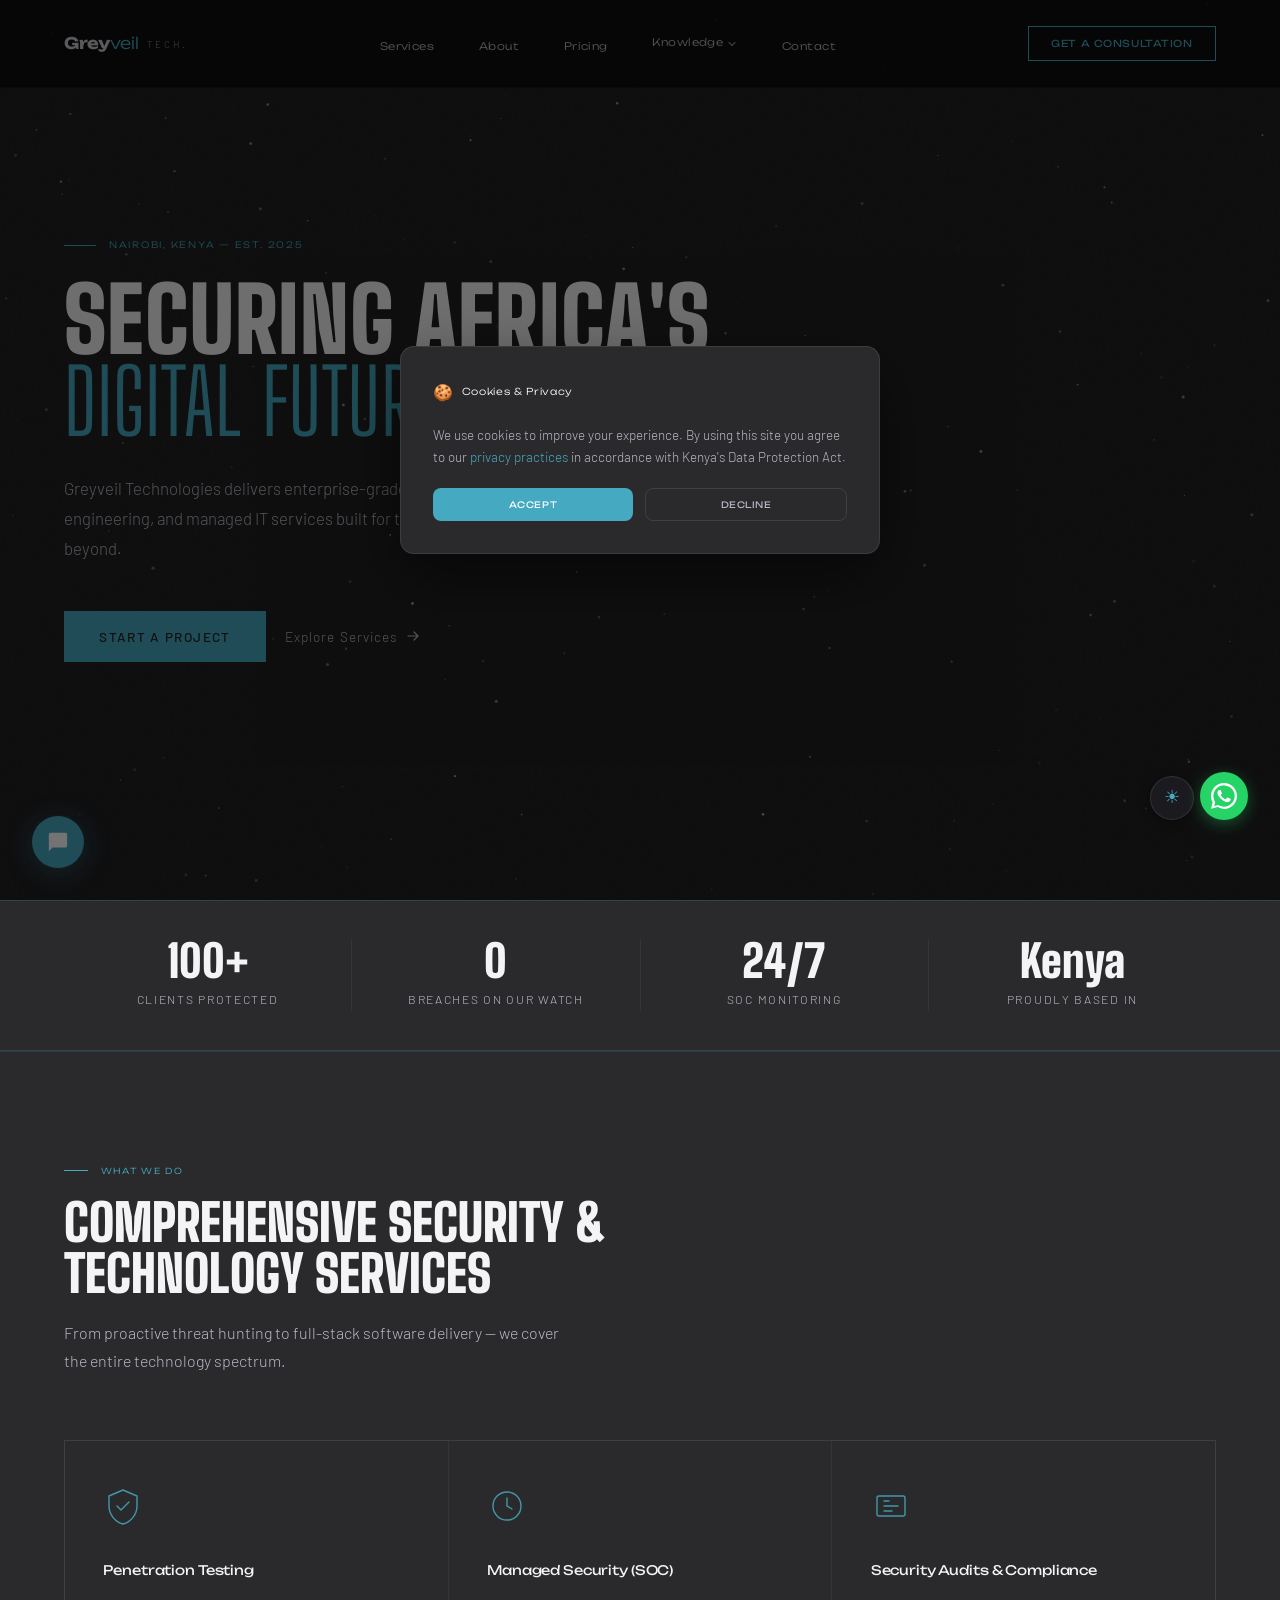
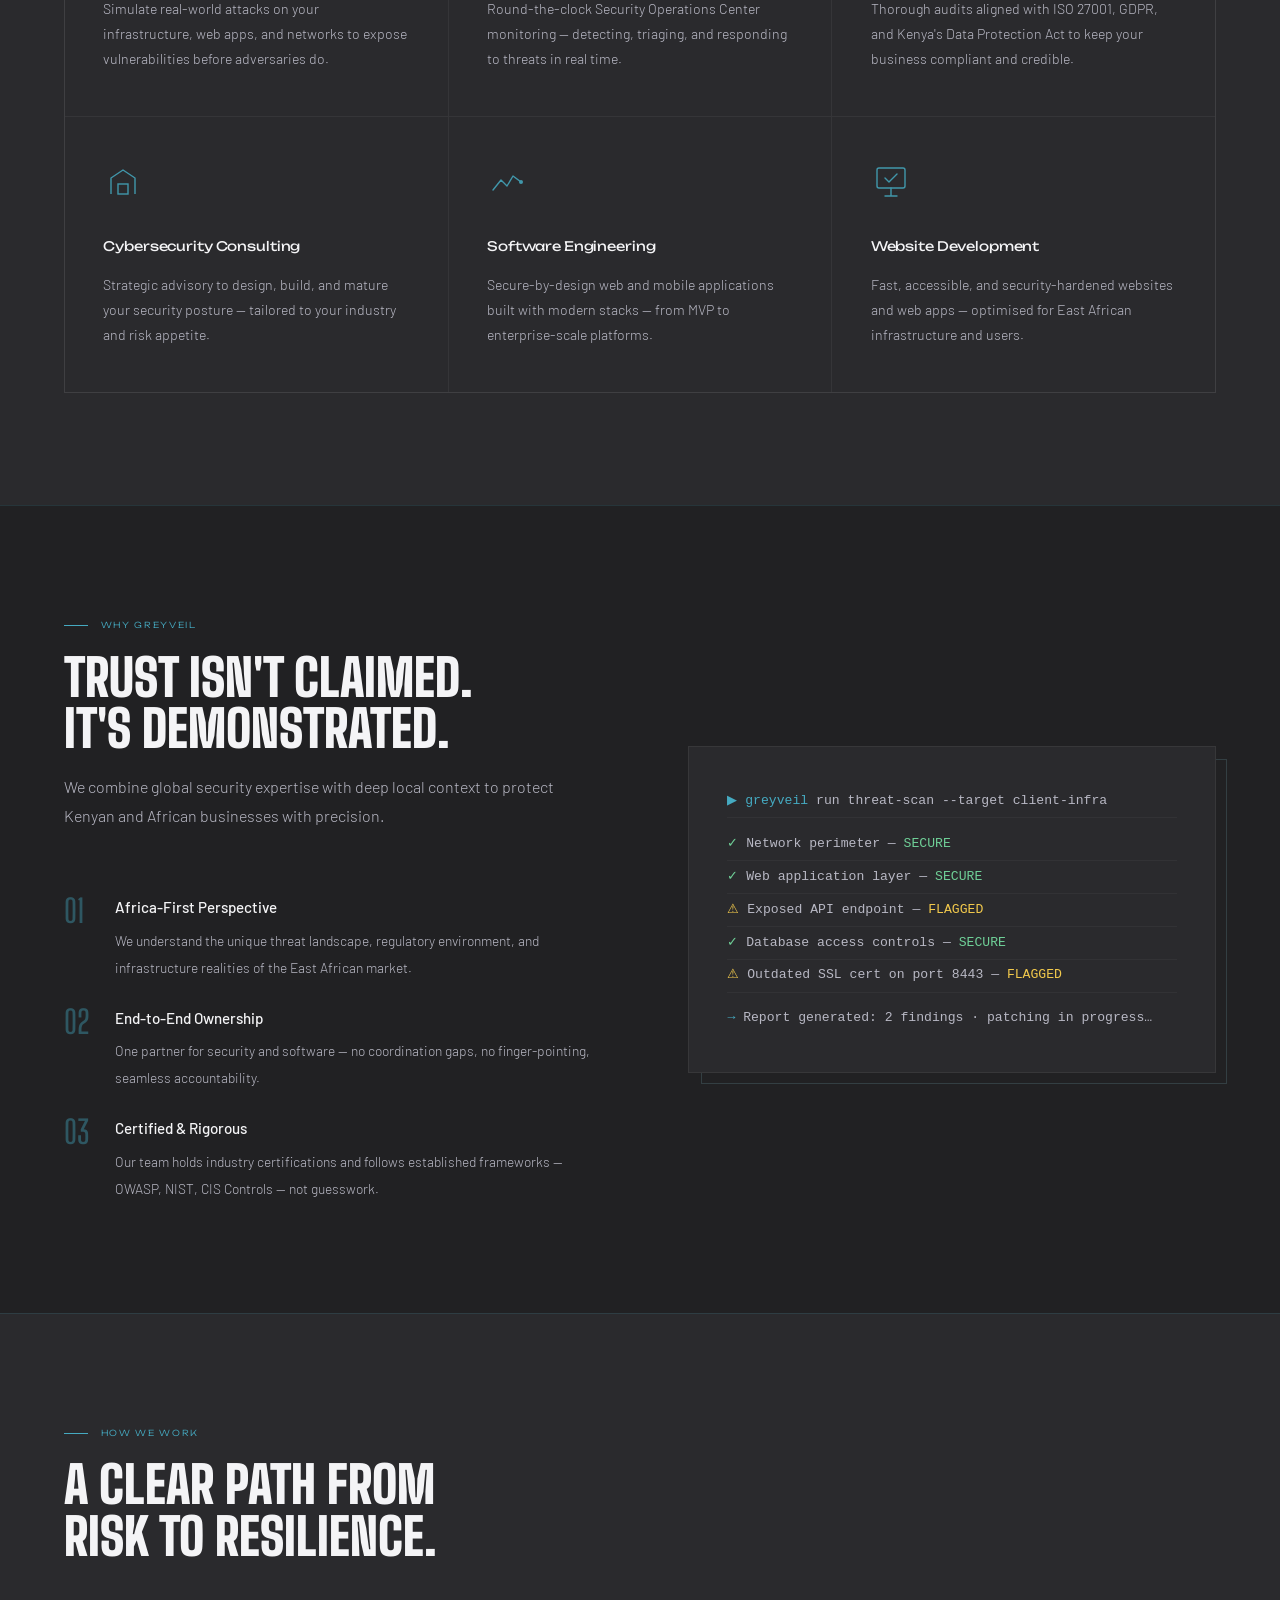
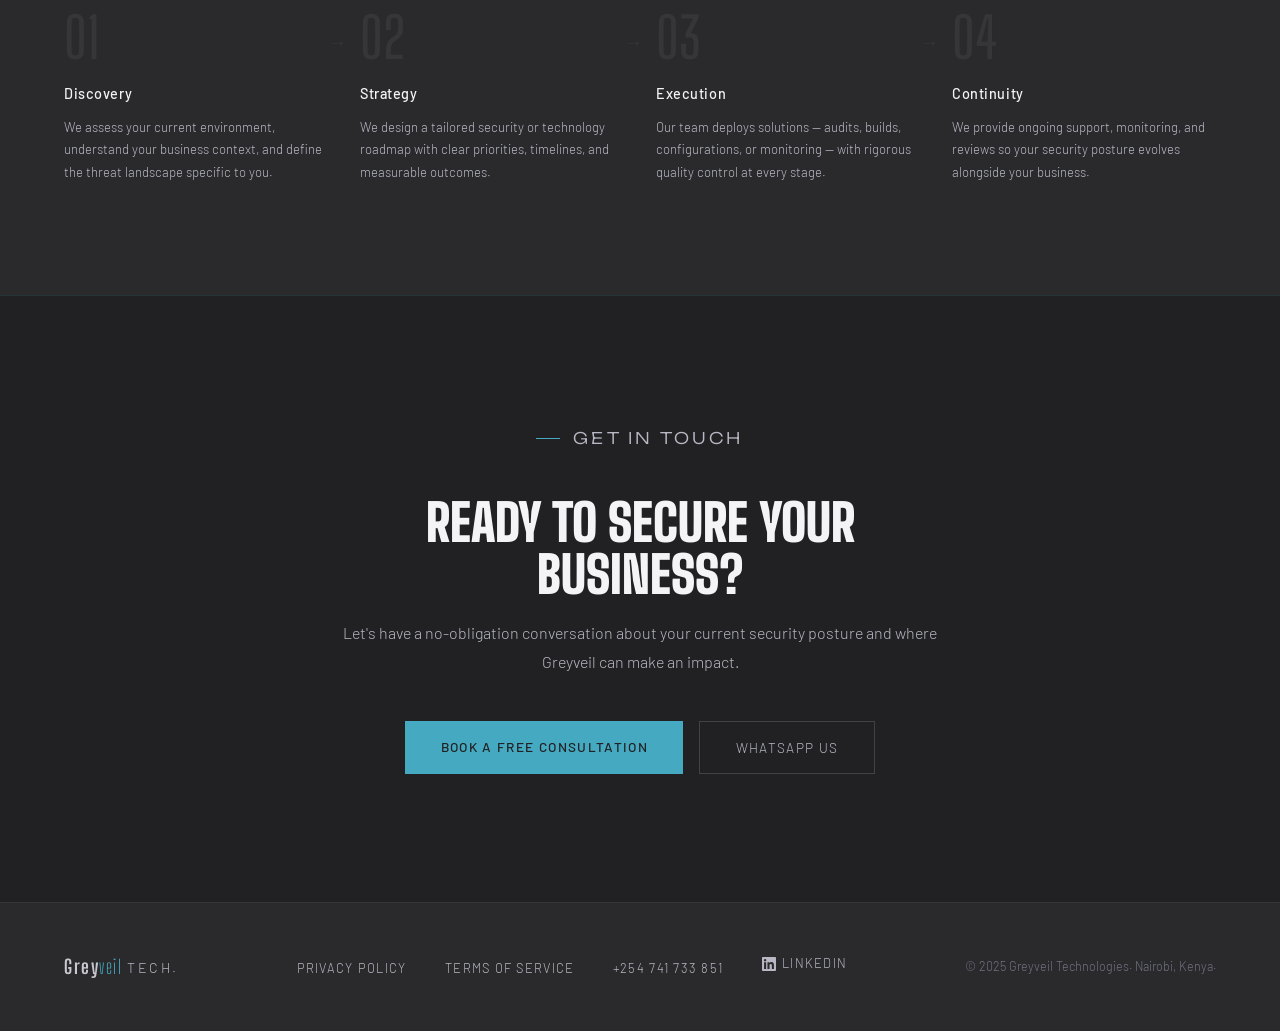
<file: index.html>
<!DOCTYPE html>
<html lang="en">
<head>
  <meta charset="UTF-8" />
  <meta name="viewport" content="width=device-width, initial-scale=1.0"/>
  <title>Greyveil Technologies</title>
  <link rel="canonical" href="https://greyveiltech.netlify.app/"/>
  <meta name="description" content="Greyveil Technologies — Enterprise-grade cybersecurity, software engineering and managed IT services based in Nairobi, Kenya. Securing Africa's digital future."/>
  <meta property="og:title" content="Greyveil Technologies | Cybersecurity & IT Services — Nairobi, Kenya"/>
  <meta property="og:description" content="Greyveil Technologies — Enterprise-grade cybersecurity, software engineering and managed IT services based in Nairobi, Kenya. Securing Africa's digital future."/>
  <meta property="og:type" content="website"/>
  <meta property="og:image" content="https://greyveiltech.netlify.app/assets/og-image.svg"/>
  <meta property="og:image:width" content="1200"/>
  <meta property="og:image:height" content="630"/>
  <meta property="og:image:alt" content="Greyveil Technologies — Securing Africa's Digital Future"/>
  <meta name="twitter:image" content="https://greyveiltech.netlify.app/assets/og-image.svg"/>
  <meta name="twitter:card" content="summary_large_image"/>
  <meta property="og:url" content="https://greyveil.com/"/>
  <meta property="og:site_name" content="Greyveil Technologies"/>
  <meta name="twitter:card" content="summary"/>
  <meta name="twitter:title" content="Greyveil Technologies | Cybersecurity & IT Services — Nairobi, Kenya"/>
  <meta name="twitter:description" content="Greyveil Technologies — Enterprise-grade cybersecurity, software engineering and managed IT services based in Nairobi, Kenya. Securing Africa's digital future."/>
  <link rel="icon" type="image/svg+xml" href="data:image/svg+xml,<svg xmlns='http://www.w3.org/2000/svg' viewBox='0 0 100 100'><text y='0.9em' font-size='90' fill='%237eb8c4'>G</text></svg>"/>
  <link rel="preconnect" href="https://fonts.googleapis.com"/>
  <link rel="preconnect" href="https://fonts.gstatic.com" crossorigin/>
  <link href="https://fonts.googleapis.com/css2?family=Big+Shoulders+Display:wght@400;600;700;900&family=Unbounded:wght@300;400;700&family=Barlow:ital,wght@0,200;0,300;0,400;0,500;1,200;1,300&display=swap" rel="stylesheet"/>
  <link rel="stylesheet" href="/assets/styles.css"/>

  <script type="application/ld+json">
  [{
      "@context": "https://schema.org",
      "@type": "ProfessionalService",
      "@id": "https://greyveiltech.netlify.app/#organisation",
      "name": "Greyveil Technologies",
      "alternateName": "Greyveil Tech",
      "url": "https://greyveiltech.netlify.app",
      "logo": "https://greyveiltech.netlify.app/assets/styles.css",
      "description": "Enterprise-grade cybersecurity, software engineering and managed IT services based in Nairobi, Kenya.",
      "foundingDate": "2025",
      "address": {
        "@type": "PostalAddress",
        "addressLocality": "Nairobi",
        "addressCountry": "KE"
      },
      "geo": {
        "@type": "GeoCoordinates",
        "latitude": -1.286389,
        "longitude": 36.817223
      },
      "telephone": "+254741733851",
      "email": "hello@greyveil.com",
      "sameAs": [
        "https://www.linkedin.com/in/collins-gichuki-b3740338a/"
      ],
      "areaServed": {
        "@type": "Place",
        "name": "Kenya"
      },
      "hasOfferCatalog": {
        "@type": "OfferCatalog",
        "name": "Cybersecurity & Technology Services",
        "itemListElement": [
          {"@type": "Offer", "itemOffered": {"@type": "Service", "name": "Penetration Testing"}},
          {"@type": "Offer", "itemOffered": {"@type": "Service", "name": "Managed Security Operations Centre (SOC)"}},
          {"@type": "Offer", "itemOffered": {"@type": "Service", "name": "Security Audits & Compliance"}},
          {"@type": "Offer", "itemOffered": {"@type": "Service", "name": "Cybersecurity Consulting"}},
          {"@type": "Offer", "itemOffered": {"@type": "Service", "name": "Software Engineering"}},
          {"@type": "Offer", "itemOffered": {"@type": "Service", "name": "Web Development"}},
          {"@type": "Offer", "itemOffered": {"@type": "Service", "name": "IT Support"}},
          {"@type": "Offer", "itemOffered": {"@type": "Service", "name": "Security Awareness Training"}}
        ]
      }
    }]
  </script>
</head>
<body>

  <!-- ── NAVIGATION ── -->
  <nav>
    <a href="#" class="logo">
      <span class="logo-grey">Grey</span><span class="logo-veil">veil</span><span class="logo-tech">Tech.</span>
    </a>
    <ul class="nav-links" id="nav-links">
      <li><a href="/services">Services</a></li>
      <li><a href="/about">About</a></li>
      <li><a href="/pricing">Pricing</a></li>
      <li class="mobile-rule" aria-hidden="true"></li>
      <li class="nav-dropdown">
        <a href="#" class="dropdown-toggle">Knowledge <svg width="10" height="10" viewBox="0 0 10 10" fill="none"><path d="M2 3.5l3 3 3-3" stroke="currentColor" stroke-width="1.2" stroke-linecap="round" stroke-linejoin="round"/></svg></a>
        <ul class="dropdown-menu">
          <li><a href="/insights">
            <span class="dd-title">Insights</span>
            <span class="dd-sub">Articles &amp; threat intelligence</span>
          </a></li>
          <li><a href="/case-studies">
            <span class="dd-title">Case Studies</span>
            <span class="dd-sub">Real engagements, real results</span>
          </a></li>
        </ul>
      </li>
      <li><a href="/contact">Contact</a></li>
      <li class="mobile-rule" aria-hidden="true"></li>
      <li class="mobile-cta-item"><a href="/contact" class="btn-primary" style="font-size:0.8rem;padding:0.65rem 1.4rem;display:inline-block;">Get a Consultation</a></li>
    </ul>
    <a href="/contact" class="nav-cta desktop-cta">Get a Consultation</a>
    <button class="hamburger" id="hamburger" aria-label="Toggle menu">
      <span></span><span></span><span></span>
    </button>
  </nav>

  <!-- ── HERO ── -->
  <section class="hero">
    <canvas id="hero-canvas"></canvas>
    <div class="hero-content">
      <p class="hero-eyebrow">Nairobi, Kenya — Est. 2025</p>
      <h1>Securing Africa's<br><em>Digital Future.</em></h1>
      <p class="hero-sub">
        Greyveil Technologies delivers enterprise-grade cybersecurity, software engineering,
        and managed IT services built for the African market and beyond.
      </p>
      <div class="hero-actions">
        <a href="/contact" class="btn-primary">Start a Project</a>
        <a href="/services" class="btn-ghost">
          Explore Services
          <svg width="16" height="16" viewBox="0 0 16 16" fill="none" xmlns="http://www.w3.org/2000/svg">
            <path d="M3 8h10M9 4l4 4-4 4" stroke="currentColor" stroke-width="1.2" stroke-linecap="round" stroke-linejoin="round"/>
          </svg>
        </a>
      </div>
    </div>
  </section>

  <!-- ── STATS BAR ── -->
  <div class="stats-bar reveal-stagger">
    <div class="stat">
      <span class="stat-num">100+</span>
      <span class="stat-label">Clients Protected</span>
    </div>
    <div class="stat">
      <span class="stat-num">0</span>
      <span class="stat-label">Breaches on Our Watch</span>
    </div>
    <div class="stat">
      <span class="stat-num">24/7</span>
      <span class="stat-label">SOC Monitoring</span>
    </div>
    <div class="stat">
      <span class="stat-num">Kenya</span>
      <span class="stat-label">Proudly Based In</span>
    </div>
  </div>

  <!-- ── SERVICES ── -->
  <section id="services">
    <p class="section-label reveal">What We Do</p>
    <h2>Comprehensive Security &<br>Technology Services</h2>
    <p class="section-sub">From proactive threat hunting to full-stack software delivery — we cover the entire technology spectrum.</p>

    <div class="services-grid reveal-stagger">

      <a href="/services#pentest" class="service-card" style="text-decoration:none;">
        <svg class="service-icon" viewBox="0 0 40 40" fill="none" xmlns="http://www.w3.org/2000/svg" role="img" aria-label="Penetration Testing icon">
          <path d="M20 4L6 10v10c0 8.284 5.96 16.032 14 18 8.04-1.968 14-9.716 14-18V10L20 4z" stroke="currentColor" stroke-width="1.4" stroke-linejoin="round"/>
          <path d="M14 20l4 4 8-8" stroke="currentColor" stroke-width="1.4" stroke-linecap="round" stroke-linejoin="round"/>
        </svg>
        <div class="service-title">Penetration Testing</div>
        <div class="service-desc">Simulate real-world attacks on your infrastructure, web apps, and networks to expose vulnerabilities before adversaries do.</div>
      </a>

      <a href="/services#soc" class="service-card" style="text-decoration:none;">
        <svg class="service-icon" viewBox="0 0 40 40" fill="none" xmlns="http://www.w3.org/2000/svg" role="img" aria-label="Managed Security SOC icon">
          <circle cx="20" cy="20" r="14" stroke="currentColor" stroke-width="1.4"/>
          <path d="M20 12v8l5 3" stroke="currentColor" stroke-width="1.4" stroke-linecap="round"/>
        </svg>
        <div class="service-title">Managed Security (SOC)</div>
        <div class="service-desc">Round-the-clock Security Operations Center monitoring — detecting, triaging, and responding to threats in real time.</div>
      </a>

      <a href="/services#audit" class="service-card" style="text-decoration:none;">
        <svg class="service-icon" viewBox="0 0 40 40" fill="none" xmlns="http://www.w3.org/2000/svg" role="img" aria-label="Security Audits icon">
          <rect x="6" y="10" width="28" height="20" rx="2" stroke="currentColor" stroke-width="1.4"/>
          <path d="M13 20h14M13 25h8" stroke="currentColor" stroke-width="1.4" stroke-linecap="round"/>
          <path d="M13 15h5" stroke="currentColor" stroke-width="1.4" stroke-linecap="round"/>
        </svg>
        <div class="service-title">Security Audits & Compliance</div>
        <div class="service-desc">Thorough audits aligned with ISO 27001, GDPR, and Kenya's Data Protection Act to keep your business compliant and credible.</div>
      </a>

      <a href="/services#consulting" class="service-card" style="text-decoration:none;">
        <svg class="service-icon" viewBox="0 0 40 40" fill="none" xmlns="http://www.w3.org/2000/svg" role="img" aria-label="Cybersecurity Consulting icon">
          <path d="M8 32V16l12-8 12 8v16" stroke="currentColor" stroke-width="1.4" stroke-linejoin="round"/>
          <rect x="15" y="22" width="10" height="10" stroke="currentColor" stroke-width="1.4"/>
        </svg>
        <div class="service-title">Cybersecurity Consulting</div>
        <div class="service-desc">Strategic advisory to design, build, and mature your security posture — tailored to your industry and risk appetite.</div>
      </a>

      <a href="/services#software" class="service-card" style="text-decoration:none;">
        <svg class="service-icon" viewBox="0 0 40 40" fill="none" xmlns="http://www.w3.org/2000/svg" role="img" aria-label="Software Engineering icon">
          <polyline points="6,28 14,18 20,24 26,14 34,20" stroke="currentColor" stroke-width="1.4" stroke-linecap="round" stroke-linejoin="round"/>
          <circle cx="34" cy="20" r="2" fill="currentColor"/>
        </svg>
        <div class="service-title">Software Engineering</div>
        <div class="service-desc">Secure-by-design web and mobile applications built with modern stacks — from MVP to enterprise-scale platforms.</div>
      </a>

      <a href="/services#webdev" class="service-card" style="text-decoration:none;">
        <svg class="service-icon" viewBox="0 0 40 40" fill="none" xmlns="http://www.w3.org/2000/svg" role="img" aria-label="Web Development icon">
          <rect x="6" y="6" width="28" height="20" rx="2" stroke="currentColor" stroke-width="1.4"/>
          <path d="M14 34h12M20 26v8" stroke="currentColor" stroke-width="1.4" stroke-linecap="round"/>
          <path d="M14 16l4 4 8-8" stroke="currentColor" stroke-width="1.4" stroke-linecap="round" stroke-linejoin="round"/>
        </svg>
        <div class="service-title">Website Development</div>
        <div class="service-desc">Fast, accessible, and security-hardened websites and web apps — optimised for East African infrastructure and users.</div>
      </a>

    </div>
  </section>

  <!-- ── WHY US ── -->
  <section id="why" style="padding: 7rem 4rem;">
    <div>
      <p class="section-label reveal">Why Greyveil</p>
      <h2>Trust isn't claimed.<br>It's demonstrated.</h2>
      <p class="section-sub">We combine global security expertise with deep local context to protect Kenyan and African businesses with precision.</p>

      <ul class="why-list reveal-stagger">
        <li class="why-item">
          <span class="why-num">01</span>
          <div class="why-text">
            <strong>Africa-First Perspective</strong>
            <span>We understand the unique threat landscape, regulatory environment, and infrastructure realities of the East African market.</span>
          </div>
        </li>
        <li class="why-item">
          <span class="why-num">02</span>
          <div class="why-text">
            <strong>End-to-End Ownership</strong>
            <span>One partner for security and software — no coordination gaps, no finger-pointing, seamless accountability.</span>
          </div>
        </li>
        <li class="why-item">
          <span class="why-num">03</span>
          <div class="why-text">
            <strong>Certified & Rigorous</strong>
            <span>Our team holds industry certifications and follows established frameworks — OWASP, NIST, CIS Controls — not guesswork.</span>
          </div>
        </li>
      </ul>
    </div>

    <div class="why-visual reveal">
      <div class="why-box">
        <div class="terminal-line"><span class="label">▶ greyveil</span> run threat-scan --target client-infra</div>
        <div class="terminal-line" style="margin-top:0.6rem;"><span class="ok">✓</span> Network perimeter — <span class="ok">SECURE</span></div>
        <div class="terminal-line"><span class="ok">✓</span> Web application layer — <span class="ok">SECURE</span></div>
        <div class="terminal-line"><span class="warn">⚠</span> Exposed API endpoint — <span class="warn">FLAGGED</span></div>
        <div class="terminal-line"><span class="ok">✓</span> Database access controls — <span class="ok">SECURE</span></div>
        <div class="terminal-line"><span class="warn">⚠</span> Outdated SSL cert on port 8443 — <span class="warn">FLAGGED</span></div>
        <div class="terminal-line" style="margin-top:0.6rem;"><span class="label">→</span> Report generated: 2 findings · patching in progress…</div>
      </div>
    </div>
  </section>

  <!-- ── PROCESS ── -->
  <section id="process">
    <p class="section-label reveal">How We Work</p>
    <h2>A clear path from<br>risk to resilience.</h2>

    <div class="process-steps reveal-stagger">
      <div class="step">
        <div class="step-num">01</div>
        <div class="step-title">Discovery</div>
        <div class="step-desc">We assess your current environment, understand your business context, and define the threat landscape specific to you.</div>
      </div>
      <div class="step">
        <div class="step-num">02</div>
        <div class="step-title">Strategy</div>
        <div class="step-desc">We design a tailored security or technology roadmap with clear priorities, timelines, and measurable outcomes.</div>
      </div>
      <div class="step">
        <div class="step-num">03</div>
        <div class="step-title">Execution</div>
        <div class="step-desc">Our team deploys solutions — audits, builds, configurations, or monitoring — with rigorous quality control at every stage.</div>
      </div>
      <div class="step">
        <div class="step-num">04</div>
        <div class="step-title">Continuity</div>
        <div class="step-desc">We provide ongoing support, monitoring, and reviews so your security posture evolves alongside your business.</div>
      </div>
    </div>
  </section>

  <!-- ── CTA ── -->
  <section id="cta">
    <div class="cta-inner reveal">
      <p class="section-label" style="justify-content:center;">Get In Touch</p>
      <h2>Ready to secure your business?</h2>
      <p>Let's have a no-obligation conversation about your current security posture and where Greyveil can make an impact.</p>
      <div class="cta-actions">
        <a href="/contact" class="btn-primary">Book a Free Consultation</a>
        <a href="https://wa.me/254741733851" target="_blank" rel="noopener noreferrer" class="btn-outline">WhatsApp Us</a>
      </div>
    </div>
  </section>

  <!-- ── FOOTER ── -->
  <footer>
    <div class="footer-logo">
      <span class="logo-grey">Grey</span><span class="logo-veil">veil</span><span class="logo-tech">Tech.</span>
    </div>

    <ul class="footer-links">
      <li><a href="/privacy-policy">Privacy Policy</a></li>
      <li><a href="/terms">Terms of Service</a></li>
      <li><a href="tel:+254741733851">+254 741 733 851</a></li>
      <li>
        <a href="https://www.linkedin.com/in/collins-gichuki-b3740338a/" target="_blank" rel="noopener noreferrer" style="display:flex;align-items:center;gap:0.4rem;">
          <svg width="14" height="14" viewBox="0 0 24 24" fill="currentColor" xmlns="http://www.w3.org/2000/svg" aria-hidden="true" focusable="false">
            <path d="M20.447 20.452h-3.554v-5.569c0-1.328-.027-3.037-1.852-3.037-1.853 0-2.136 1.445-2.136 2.939v5.667H9.351V9h3.414v1.561h.046c.477-.9 1.637-1.85 3.37-1.85 3.601 0 4.267 2.37 4.267 5.455v6.286zM5.337 7.433a2.062 2.062 0 01-2.063-2.065 2.064 2.064 0 112.063 2.065zm1.782 13.019H3.555V9h3.564v11.452zM22.225 0H1.771C.792 0 0 .774 0 1.729v20.542C0 23.227.792 24 1.771 24h20.451C23.2 24 24 23.227 24 22.271V1.729C24 .774 23.2 0 22.222 0h.003z"/>
          </svg>
          LinkedIn
        </a>
      </li>
    </ul>

    <div class="footer-copy">© 2025 Greyveil Technologies. Nairobi, Kenya.</div>
  </footer>

  <!-- ── FIXED UI ── -->
  <button id="theme-toggle" class="theme-toggle" aria-label="Toggle theme">&#9728;</button>

  <a href="https://wa.me/254741733851" target="_blank" rel="noopener noreferrer" class="wa-float" aria-label="Chat on WhatsApp">
    <svg viewBox="0 0 24 24" xmlns="http://www.w3.org/2000/svg" aria-hidden="true" focusable="false">
      <path d="M17.472 14.382c-.297-.149-1.758-.867-2.03-.967-.273-.099-.471-.148-.67.15-.197.297-.767.966-.94 1.164-.173.199-.347.223-.644.075-.297-.15-1.255-.463-2.39-1.475-.883-.788-1.48-1.761-1.653-2.059-.173-.297-.018-.458.13-.606.134-.133.298-.347.446-.52.149-.174.198-.298.298-.497.099-.198.05-.371-.025-.52-.075-.149-.669-1.612-.916-2.207-.242-.579-.487-.5-.669-.51-.173-.008-.371-.01-.57-.01-.198 0-.52.074-.792.372-.272.297-1.04 1.016-1.04 2.479 0 1.462 1.065 2.875 1.213 3.074.149.198 2.096 3.2 5.077 4.487.709.306 1.262.489 1.694.625.712.227 1.36.195 1.871.118.571-.085 1.758-.719 2.006-1.413.248-.694.248-1.289.173-1.413-.074-.124-.272-.198-.57-.347z"/>
      <path d="M12 0C5.373 0 0 5.373 0 12c0 2.124.558 4.122 1.532 5.857L.057 23.882l6.196-1.624A11.945 11.945 0 0012 24c6.627 0 12-5.373 12-12S18.627 0 12 0zm0 21.818a9.818 9.818 0 01-5.012-1.378l-.36-.214-3.68.965.981-3.589-.234-.369A9.818 9.818 0 1112 21.818z"/>
    </svg>
  </a>

  <a href="#" class="back-to-top" id="back-to-top" aria-label="Back to top">
    <svg width="16" height="16" viewBox="0 0 16 16" fill="none" aria-hidden="true" focusable="false"><path d="M8 12V4M4 8l4-4 4 4" stroke="currentColor" stroke-width="1.3" stroke-linecap="round" stroke-linejoin="round"/></svg>
  </a>

  <div class="cookie-overlay" id="cookie-bar">
    <div class="cookie-bar">
      <div class="cookie-bar-title">Cookies &amp; Privacy</div>
      <span>We use cookies to improve your experience. By using this site you agree to our <a href="/privacy-policy">privacy practices</a> in accordance with Kenya's Data Protection Act.</span>
      <div class="cookie-actions">
        <button class="cookie-accept" id="cookie-accept">Accept</button>
        <button class="cookie-decline" id="cookie-decline">Decline</button>
      </div>
    </div>
  </div>

  <script>
    // ── HERO BACKGROUND: STARS (cursor repulsion) ──
    (function () {
      const canvas = document.getElementById('hero-canvas');
      const ctx    = canvas.getContext('2d');
      const hero   = canvas.closest('section') || canvas.parentElement;
      const ACCENT = { r: 69, g: 170, b: 193 };
      const COUNT  = 220;
      const REPEL_RADIUS = 110;
      const REPEL_FORCE  = 0.032;

      let W = 0, H = 0;
      let mx = -9999, my = -9999;
      let stars = [];

      function rand(a, b) { return a + Math.random() * (b - a); }

      function makeStar() {
        return {
          x:     rand(0, W),   y:  rand(0, H),
          rx:    0,            ry: 0,   // rest position (set after placement)
          vx:    rand(-0.06, 0.06),
          vy:    rand(-0.04, 0.04),
          r:     rand(0.3, 1.6),
          a:     rand(0.15, 0.75),
          pulse: rand(0, Math.PI * 2),
          speed: rand(0.004, 0.016),
        };
      }

      function resize() {
        W = canvas.width  = canvas.offsetWidth;
        H = canvas.height = canvas.offsetHeight;
        stars = Array.from({ length: COUNT }, () => {
          const s = makeStar();
          s.rx = s.x; s.ry = s.y;
          return s;
        });
      }

      hero.addEventListener('mousemove', e => {
        const rect = hero.getBoundingClientRect();
        mx = e.clientX - rect.left;
        my = e.clientY - rect.top;
      });
      hero.addEventListener('mouseleave', () => { mx = -9999; my = -9999; });

      function loop() {
        ctx.clearRect(0, 0, W, H);

        for (const s of stars) {
          s.pulse += s.speed;

          // repel from cursor
          if (mx > 0) {
            const dx = s.x - mx, dy = s.y - my;
            const d  = Math.hypot(dx, dy);
            if (d < REPEL_RADIUS && d > 0) {
              const force = (1 - d / REPEL_RADIUS) * REPEL_FORCE;
              s.vx += (dx / d) * force;
              s.vy += (dy / d) * force;
            }
          }

          // dampen & drift
          s.vx *= 0.972;
          s.vy *= 0.972;
          s.x  += s.vx;
          s.y  += s.vy;

          // wrap edges
          if (s.x < -4) s.x = W + 2;
          if (s.x > W + 4) s.x = -2;
          if (s.y < -4) s.y = H + 2;
          if (s.y > H + 4) s.y = -2;

          const twinkle = 0.5 + 0.5 * Math.sin(s.pulse);
          let near = 0;
          if (mx > 0) {
            const d = Math.hypot(s.x - mx, s.y - my);
            near = d < REPEL_RADIUS ? Math.pow(1 - d / REPEL_RADIUS, 1.8) : 0;
          }

          const alpha = Math.min(1, s.a * (0.6 + 0.4 * twinkle) + near * 0.5);
          const r     = s.r + near * 1.2;

          if (near > 0.15) {
            ctx.beginPath();
            ctx.arc(s.x, s.y, r * 4, 0, Math.PI * 2);
            ctx.fillStyle = `rgba(${ACCENT.r},${ACCENT.g},${ACCENT.b},${(near * 0.09).toFixed(3)})`;
            ctx.fill();
          }

          const rr = Math.round(200 + (ACCENT.r - 200) * near);
          const gg = Math.round(210 + (ACCENT.g - 210) * near);
          const bb = Math.round(225 + (ACCENT.b - 225) * near);

          ctx.beginPath();
          ctx.arc(s.x, s.y, r, 0, Math.PI * 2);
          ctx.fillStyle = `rgba(${rr},${gg},${bb},${alpha.toFixed(3)})`;
          ctx.fill();
        }

        requestAnimationFrame(loop);
      }

      window.addEventListener('resize', resize);
      resize();
      loop();
    })();
  </script>

  
  <!-- ── CHATBOT ── -->
  <!-- chat widget -->
<div class="chat-widget" id="widget">
  <div class="chat-panel" id="panel">

    <div class="chat-header">
      <div class="chat-avatar">
        <svg viewBox="0 0 24 24"><path d="M12 2C6.48 2 2 6.48 2 12s4.48 10 10 10 10-4.48 10-10S17.52 2 12 2zm-1 14H9V8h2v8zm4 0h-2V8h2v8z"/></svg>
      </div>
      <div class="chat-header-info">
        <div class="chat-header-name">Greyveil AI Assistant</div>
        <div class="chat-header-status"><span class="status-dot"></span> Online · Typically replies instantly</div>
      </div>
      <button class="chat-reset" onclick="resetChat()" title="End conversation">
        <svg viewBox="0 0 24 24"><path d="M17 7l-1.41 1.41L18.17 11H8v2h10.17l-2.58 2.58L17 17l5-5-5-5zM4 5h8V3H4c-1.1 0-2 .9-2 2v14c0 1.1.9 2 2 2h8v-2H4V5z"/></svg>
      </button>
    </div>

    <div class="chat-messages" id="messages"></div>

    <div class="quick-replies" id="quick-replies">
      <button class="quick-reply" onclick="sendQuick('What services do you offer?')">Services</button>
      <button class="quick-reply" onclick="sendQuick('How much does a pentest cost?')">Pricing</button>
      <button class="quick-reply" onclick="sendQuick('How do I get started?')">Get started</button>
      <button class="quick-reply" onclick="sendQuick('Do you serve companies outside Kenya?')">Coverage</button>
      <button class="quick-reply" onclick="sendQuick('I want to get a quote')">Get a quote</button>
    </div>

    <div class="chat-input-row">
      <input class="chat-input" id="input" type="text" placeholder="Ask about our services…" autocomplete="off"/>
      <button class="chat-send" id="send-btn" onclick="sendMessage()">
        <svg viewBox="0 0 24 24"><path d="M2 21l21-9L2 3v7l15 2-15 2z"/></svg>
      </button>
    </div>
  </div>

  <span class="chat-label">ASK GREYVEIL</span>

  <button class="chat-bubble" id="bubble" onclick="toggleChat()" aria-label="Open chat">
    <!-- chat icon -->
    <svg class="icon-chat" viewBox="0 0 24 24"><path d="M20 2H4c-1.1 0-2 .9-2 2v18l4-4h14c1.1 0 2-.9 2-2V4c0-1.1-.9-2-2-2z"/></svg>
    <!-- close icon -->
    <svg class="icon-close" viewBox="0 0 24 24"><path d="M19 6.41L17.59 5 12 10.59 6.41 5 5 6.41 10.59 12 5 17.59 6.41 19 12 13.41 17.59 19 19 17.59 13.41 12z"/></svg>
  </button>
</div>

  <script>
const SYSTEM_PROMPT = `You are the AI assistant for Greyveil Technologies, a cybersecurity and IT firm based in Nairobi, Kenya. You are embedded as a chat widget on their website.

Your personality: professional, knowledgeable, warm, and concise. You speak like a trusted security expert — never robotic, never salesy.

About Greyveil Technologies:
- Founded by Collins Gichuki, based in Nairobi, Kenya
- Phone: +254 741 733 851
- Services: Penetration Testing, Managed Security (SOC), Security Audits & Compliance, Cybersecurity Consulting, Software Engineering, Website Development, IT Support & Management, Security Awareness Training
- They serve Kenyan and African businesses with global-standard security
- Pricing is custom/quote-based (no fixed prices — direct prospects to contact for a quote)
- 100+ clients, 0 breaches on monitored clients, 24/7 SOC coverage

Guidelines:
- Keep answers VERY SHORT — 1–2 sentences max, under 40 words. Be direct. No filler, no preamble.
- Always end with a soft call to action when relevant
- When the user wants to get a quote, book a consultation, get in touch, or contact the team — first list the services as a short numbered list and ask which they're interested in. Once they pick a service (or say "all" or "not sure"), then respond with a short message and output exactly this token on its own line: [SHOW_FORM]
- If asked for pricing, explain it's bespoke and offer to help them get a quote
- If asked something outside your knowledge, say so honestly and offer to connect them with the team
- Never make up certifications, case studies, or client names
- Never reveal that you are Claude, built by Anthropic, or any underlying AI model. If asked who or what you are, say you are Greyveil's AI Assistant — nothing more.
- Use plain language — avoid jargon unless the user uses it first
- You can respond in Swahili if the user writes in Swahili`;

let history = [];
let isOpen = false;

function toggleChat() {
  isOpen = !isOpen;
  document.getElementById('widget').classList.toggle('open', isOpen);
  if (isOpen && history.length === 0) {
    setTimeout(() => addBotMessage("Hi there 👋 I'm Greyveil's AI assistant. Ask me anything about our cybersecurity services, or how we can help protect your business."), 400);
  }
}

function addMessage(role, text, showForm = false) {
  const msgs = document.getElementById('messages');
  const div  = document.createElement('div');
  div.className = `msg ${role}`;

  const avatarSvg = role === 'bot'
    ? `<svg viewBox="0 0 24 24"><path d="M12 2C6.48 2 2 6.48 2 12s4.48 10 10 10 10-4.48 10-10S17.52 2 12 2zm-1 14H9V8h2v8zm4 0h-2V8h2v8z"/></svg>`
    : `<svg viewBox="0 0 24 24"><path d="M12 12c2.7 0 4.8-2.1 4.8-4.8S14.7 2.4 12 2.4 7.2 4.5 7.2 7.2 9.3 12 12 12zm0 2.4c-3.2 0-9.6 1.6-9.6 4.8v2.4h19.2v-2.4c0-3.2-6.4-4.8-9.6-4.8z"/></svg>`;

  const bubble = document.createElement('div');
  bubble.className = 'msg-bubble';
  // render numbered/bullet lists as HTML
  const formatted = text
    .split('\n')
    .map(line => {
      const num = line.match(/^(\d+)\. (.+)/);
      if (num) return `<span class="chat-list-item"><span class="chat-list-num">${num[1]}.</span> ${num[2]}</span>`;
      const bul = line.match(/^[-•] (.+)/);
      if (bul) return `<span class="chat-list-item"><span class="chat-list-num">—</span> ${bul[1]}</span>`;
      return line ? `<span>${line}</span>` : '';
    })
    .filter(Boolean)
    .join('');
  bubble.innerHTML = formatted;

  div.innerHTML = `<div class="msg-avatar">${avatarSvg}</div>`;
  div.appendChild(bubble);

  if (showForm) {
    setTimeout(() => {
      const formRow = document.createElement('div');
      formRow.className = 'msg bot form-row';
      formRow.appendChild(renderForm());
      msgs.appendChild(formRow);
      msgs.scrollTop = msgs.scrollHeight;
    }, 350);
  }

  msgs.appendChild(div);
  msgs.scrollTop = msgs.scrollHeight;
}

function addBotMessage(rawText) {
  const hasForm = rawText.includes('[SHOW_FORM]');
  const text    = rawText.replace('[SHOW_FORM]', '').trim();
  history.push({ role: 'assistant', content: text });
  addMessage('bot', text, hasForm);
}

function renderForm() {
  const form = document.createElement('div');
  form.className = 'chat-form';
  form.innerHTML = `
    <div class="chat-form-title">SEND US A MESSAGE</div>
    <input type="text"  id="cf-name"  placeholder="Your name"         />
    <input type="email" id="cf-email" placeholder="Email address"     />
    <input type="tel"   id="cf-phone" placeholder="Phone (optional)"  />
    <textarea           id="cf-msg"   placeholder="How can we help?"></textarea>
    <button class="chat-form-submit" id="cf-submit" onclick="submitForm()">SEND MESSAGE →</button>
  `;
  return form;
}

async function submitForm() {
  const name  = document.getElementById('cf-name').value.trim();
  const email = document.getElementById('cf-email').value.trim();
  const phone = document.getElementById('cf-phone').value.trim();
  const msg   = document.getElementById('cf-msg').value.trim();
  if (!name || !email) { alert('Please enter your name and email.'); return; }

  const btn = document.getElementById('cf-submit');
  btn.disabled = true;
  btn.textContent = 'SENDING…';

  try {
    await fetch('https://formspree.io/f/xnjgpvvz', {
      method: 'POST',
      headers: { 'Content-Type': 'application/json', 'Accept': 'application/json' },
      body: JSON.stringify({ name, email, phone, message: msg, source: 'Chatbot' })
    });
    btn.closest('.chat-form').innerHTML = `<div class="form-success">✓ Message sent! We'll be in touch shortly.</div>`;
    addBotMessage("Got it! The team will reach out to you soon. Anything else I can help with?");
  } catch {
    btn.disabled = false;
    btn.textContent = 'SEND MESSAGE →';
    addBotMessage("Hmm, something went wrong. Please try calling us directly at +254 741 733 851.");
  }
}

function showTyping() {
  const msgs = document.getElementById('messages');
  const div  = document.createElement('div');
  div.id = 'typing';
  div.className = 'typing';
  div.innerHTML = '<span></span><span></span><span></span>';
  msgs.appendChild(div);
  msgs.scrollTop = msgs.scrollHeight;
}

function removeTyping() {
  const t = document.getElementById('typing');
  if (t) t.remove();
}

async function sendMessage() {
  const input = document.getElementById('input');
  const text  = input.value.trim();
  if (!text) return;

  // hide quick replies after first message
  document.getElementById('quick-replies').style.display = 'none';

  input.value = '';
  addMessage('user', text);
  history.push({ role: 'user', content: text });

  document.getElementById('send-btn').disabled = true;
  showTyping();

  try {
    const res = await fetch('https://api.anthropic.com/v1/messages', {
      method: 'POST',
      headers: { 'Content-Type': 'application/json' },
      body: JSON.stringify({
        model: 'claude-sonnet-4-20250514',
        max_tokens: 1000,
        system:   SYSTEM_PROMPT,
        messages: history.filter(m => m.role !== 'assistant' || history.indexOf(m) > 0)
      })
    });

    const data = await res.json();
    removeTyping();

    const reply = data.content?.[0]?.text || "Sorry, I couldn't get a response right now. Please try again or call us at +254 741 733 851.";
    addBotMessage(reply);

  } catch (err) {
    removeTyping();
    addBotMessage("I'm having trouble connecting right now. Please reach us directly at +254 741 733 851 or via the contact form.");
  }

  document.getElementById('send-btn').disabled = false;
  document.getElementById('input').focus();
}

function sendQuick(text) {
  document.getElementById('input').value = text;
  sendMessage();
}

document.getElementById('input').addEventListener('keydown', e => {
  if (e.key === 'Enter' && !e.shiftKey) { e.preventDefault(); sendMessage(); }
});


function resetChat() {
  history = [];
  isOpen  = false;

  // clear messages
  document.getElementById('messages').innerHTML = '';

  // restore quick replies
  const qr = document.getElementById('quick-replies');
  qr.style.display = '';

  // clear input
  document.getElementById('input').value = '';
  document.getElementById('send-btn').disabled = false;

  // close panel
  document.getElementById('widget').classList.remove('open');

  // reopen fresh after short pause
  setTimeout(() => toggleChat(), 320);
}

// widget starts closed
</script>

  <script src="/assets/nav.js" defer></script>
</body>
</html>
</file>
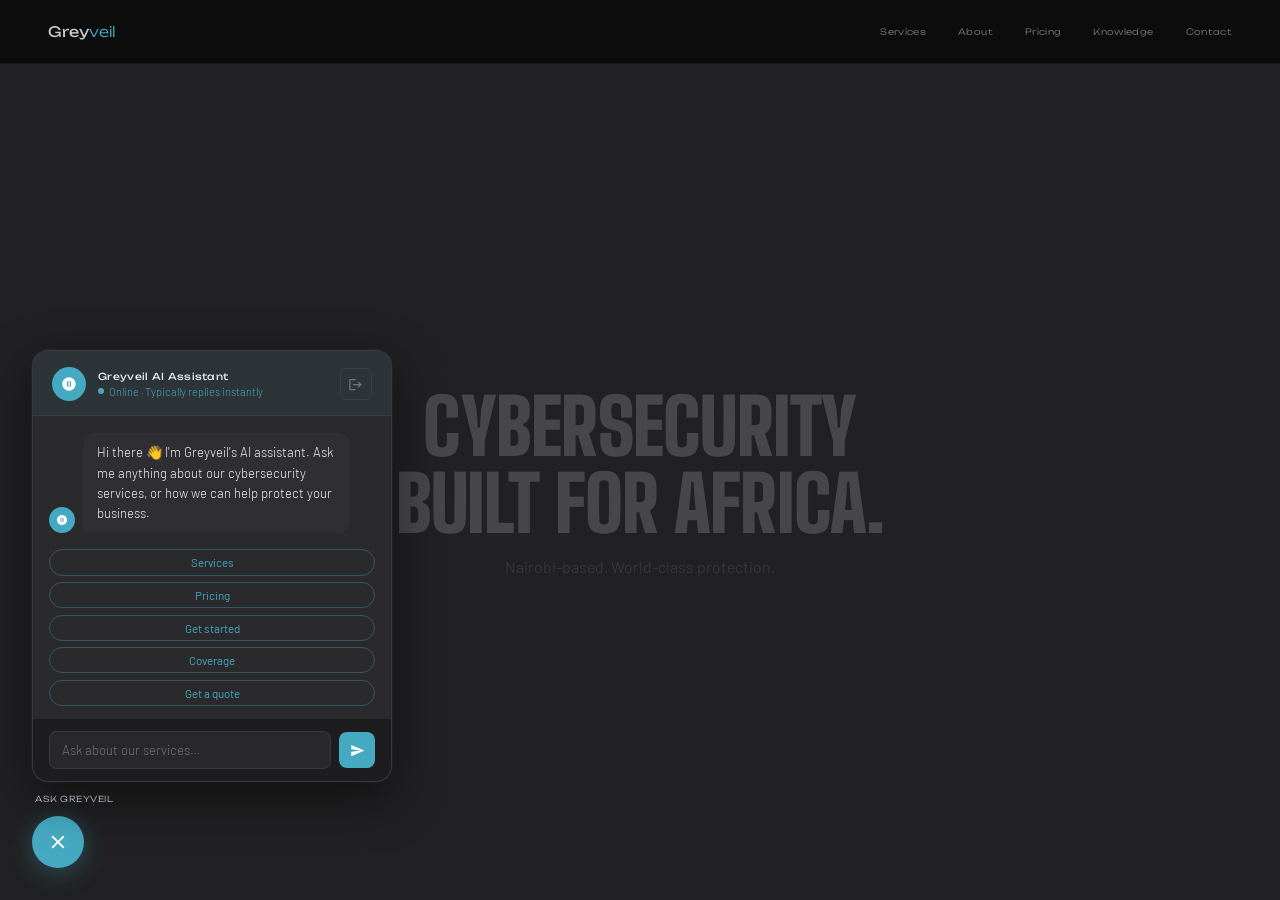
<file: chatbot-demo.html>
<!DOCTYPE html>
<html lang="en">
<head>
<meta charset="UTF-8"/>
<meta name="viewport" content="width=device-width, initial-scale=1.0"/>
<title>Greyveil AI Assistant — Demo</title>
<link href="https://fonts.googleapis.com/css2?family=Big+Shoulders+Display:wght@700;900&family=Unbounded:wght@300;400&family=Barlow:wght@300;400&display=swap" rel="stylesheet"/>
<style>
  *, *::before, *::after { box-sizing: border-box; margin: 0; padding: 0; }

  :root {
    --black:      #212123;
    --grey-dark:  #2a2a2d;
    --grey-mid:   #363639;
    --grey-pale:  #b8b8c4;
    --white:      #f4f4f6;
    --accent:     #45aac1;
    --accent-dim: rgba(69,170,193,0.12);
  }

  body {
    background: var(--black);
    color: var(--white);
    font-family: 'Barlow', sans-serif;
    font-weight: 300;
    min-height: 100vh;
    display: flex;
    align-items: center;
    justify-content: center;
    padding: 2rem;
  }

  /* ── MOCK PAGE BEHIND ── */
  .mock-page {
    position: fixed;
    inset: 0;
    background: var(--black);
    display: flex;
    flex-direction: column;
    gap: 0;
    pointer-events: none;
    overflow: hidden;
  }
  .mock-nav {
    height: 64px;
    background: rgba(10,10,11,0.92);
    border-bottom: 1px solid rgba(255,255,255,0.05);
    display: flex;
    align-items: center;
    padding: 0 3rem;
    gap: 2.5rem;
  }
  .mock-logo { font-family: 'Unbounded', sans-serif; font-size: 0.9rem; }
  .mock-logo span:first-child { color: #c8c8d0; font-weight: 400; }
  .mock-logo span:last-child  { color: var(--accent); font-weight: 300; }
  .mock-nav-links { display: flex; gap: 2rem; margin-left: auto; }
  .mock-nav-link  { font-family: 'Unbounded', sans-serif; font-size: 0.55rem; color: #727280; letter-spacing: 0.04em; }
  .mock-hero {
    flex: 1;
    display: flex;
    flex-direction: column;
    align-items: center;
    justify-content: center;
    gap: 1rem;
    opacity: 0.18;
  }
  .mock-h1 { font-family: 'Big Shoulders Display', sans-serif; font-size: clamp(2.5rem, 6vw, 5rem); font-weight: 900; text-transform: uppercase; text-align: center; letter-spacing: -0.01em; line-height: 1; }
  .mock-sub { font-family: 'Barlow', sans-serif; font-size: 1rem; color: var(--grey-pale); }

  /* ── CHAT WIDGET ── */
  .chat-widget {
    position: fixed;
    bottom: 2rem;
    left: 2rem;
    z-index: 999;
    display: flex;
    flex-direction: column;
    align-items: flex-start;
    gap: 0.75rem;
  }

  /* collapsed bubble */
  .chat-bubble {
    width: 52px;
    height: 52px;
    border-radius: 50%;
    background: var(--accent);
    border: none;
    cursor: pointer;
    display: flex;
    align-items: center;
    justify-content: center;
    box-shadow: 0 4px 24px rgba(69,170,193,0.35);
    transition: transform 0.2s ease, box-shadow 0.2s ease;
    flex-shrink: 0;
  }
  .chat-bubble:hover {
    transform: scale(1.08);
    box-shadow: 0 6px 32px rgba(69,170,193,0.5);
  }
  .chat-bubble svg { width: 22px; height: 22px; fill: #fff; transition: opacity 0.2s; }
  .chat-bubble .icon-close { display: none; }
  .chat-widget.open .chat-bubble .icon-chat  { display: none; }
  .chat-widget.open .chat-bubble .icon-close { display: block; }

  /* panel */
  .chat-panel {
    width: 360px;
    max-height: 540px;
    background: var(--grey-dark);
    border: 1px solid rgba(255,255,255,0.07);
    border-radius: 16px;
    display: flex;
    flex-direction: column;
    overflow: hidden;
    box-shadow: 0 16px 48px rgba(0,0,0,0.5), 0 0 0 1px rgba(69,170,193,0.08);
    transform-origin: bottom left;
    transform: scale(0.85) translateY(12px);
    opacity: 0;
    pointer-events: none;
    transition: transform 0.25s cubic-bezier(0.34,1.56,0.64,1), opacity 0.2s ease;
  }
  .chat-widget.open .chat-panel {
    transform: scale(1) translateY(0);
    opacity: 1;
    pointer-events: all;
  }

  /* header */
  .chat-header {
    padding: 1rem 1.2rem 0.9rem;
    background: rgba(69,170,193,0.08);
    border-bottom: 1px solid rgba(255,255,255,0.06);
    display: flex;
    align-items: center;
    gap: 0.75rem;
    flex-shrink: 0;
  }
  .chat-avatar {
    width: 34px;
    height: 34px;
    border-radius: 50%;
    background: var(--accent);
    display: flex;
    align-items: center;
    justify-content: center;
    flex-shrink: 0;
  }
  .chat-avatar svg { width: 16px; height: 16px; fill: #fff; }
  .chat-header-info { flex: 1; }
  .chat-header-name {
    font-family: 'Unbounded', sans-serif;
    font-size: 0.6rem;
    font-weight: 400;
    color: var(--white);
    letter-spacing: 0.03em;
  }
  .chat-header-status {
    font-size: 0.68rem;
    color: var(--accent);
    display: flex;
    align-items: center;
    gap: 0.3rem;
    margin-top: 0.15rem;
  }
  .status-dot {
    width: 6px; height: 6px;
    border-radius: 50%;
    background: var(--accent);
    animation: pulse-dot 2s ease infinite;
  }
  @keyframes pulse-dot {
    0%,100% { opacity: 1; } 50% { opacity: 0.35; }
  }

  /* messages */
  .chat-messages {
    flex: 1;
    overflow-y: auto;
    padding: 1rem 1rem 0.5rem;
    display: flex;
    flex-direction: column;
    gap: 0.75rem;
    scrollbar-width: thin;
    scrollbar-color: var(--grey-mid) transparent;
  }
  .chat-messages::-webkit-scrollbar { width: 4px; }
  .chat-messages::-webkit-scrollbar-thumb { background: var(--grey-mid); border-radius: 4px; }

  .msg { display: flex; gap: 0.5rem; max-width: 100%; }
  .msg.user { flex-direction: row-reverse; }

  .msg-bubble {
    padding: 0.6rem 0.85rem;
    border-radius: 12px;
    font-size: 0.82rem;
    line-height: 1.55;
    max-width: 82%;
    word-break: break-word;
  }
  .msg.bot  .msg-bubble { background: #2f2f33; color: var(--white); border-bottom-left-radius: 3px; }
  .msg.user .msg-bubble { background: var(--accent); color: #fff; border-bottom-right-radius: 3px; }

  .msg-avatar {
    width: 26px; height: 26px;
    border-radius: 50%;
    background: var(--accent);
    flex-shrink: 0;
    display: flex;
    align-items: center;
    justify-content: center;
    margin-top: auto;
  }
  .msg-avatar svg { width: 12px; height: 12px; fill: #fff; }
  .msg.user .msg-avatar { background: #444448; }

  /* typing indicator */
  .typing { display: flex; align-items: center; gap: 4px; padding: 0.5rem 0 0.2rem 2.2rem; }
  .typing span {
    width: 5px; height: 5px;
    border-radius: 50%;
    background: var(--grey-pale);
    animation: typing-bounce 1.2s ease infinite;
  }
  .typing span:nth-child(2) { animation-delay: 0.2s; }
  .typing span:nth-child(3) { animation-delay: 0.4s; }
  @keyframes typing-bounce {
    0%,60%,100% { transform: translateY(0); opacity: 0.4; }
    30% { transform: translateY(-5px); opacity: 1; }
  }

  /* quick replies */
  .quick-replies {
    padding: 0.5rem 1rem 0.75rem;
    display: flex;
    flex-direction: column;
    gap: 0.4rem;
    flex-shrink: 0;
  }
  .quick-reply {
    padding: 0.32rem 0.7rem;
    border-radius: 20px;
    border: 1px solid rgba(69,170,193,0.35);
    background: transparent;
    color: var(--accent);
    font-family: 'Barlow', sans-serif;
    font-size: 0.72rem;
    cursor: pointer;
    transition: background 0.18s, color 0.18s;
    white-space: nowrap;
  }
  .quick-reply:hover { background: var(--accent-dim); }

  /* input */
  .chat-input-row {
    padding: 0.75rem 1rem;
    border-top: 1px solid rgba(255,255,255,0.06);
    display: flex;
    gap: 0.5rem;
    align-items: center;
    flex-shrink: 0;
    background: rgba(10,10,11,0.4);
  }
  .chat-input {
    flex: 1;
    background: rgba(255,255,255,0.05);
    border: 1px solid rgba(255,255,255,0.08);
    border-radius: 8px;
    padding: 0.5rem 0.75rem;
    color: var(--white);
    font-family: 'Barlow', sans-serif;
    font-size: 0.82rem;
    font-weight: 300;
    outline: none;
    transition: border-color 0.2s;
    resize: none;
    height: 38px;
    line-height: 1.4;
  }
  .chat-input:focus { border-color: rgba(69,170,193,0.4); }
  .chat-input::placeholder { color: #727280; }
  .chat-send {
    width: 36px; height: 36px;
    border-radius: 8px;
    background: var(--accent);
    border: none;
    cursor: pointer;
    display: flex;
    align-items: center;
    justify-content: center;
    flex-shrink: 0;
    transition: background 0.18s, transform 0.15s;
  }
  .chat-send:hover { background: #3d99ae; transform: scale(1.06); }
  .chat-send:disabled { background: #3a3a3e; cursor: not-allowed; transform: none; }
  .chat-send svg { width: 15px; height: 15px; fill: #fff; }

  /* label above */
  .chat-label {
    font-family: 'Unbounded', sans-serif;
    font-size: 0.52rem;
    color: var(--grey-pale);
    letter-spacing: 0.06em;
    padding-left: 0.2rem;
    opacity: 0;
    transform: translateY(4px);
    transition: opacity 0.3s ease 0.15s, transform 0.3s ease 0.15s;
  }
  .chat-widget.open .chat-label { opacity: 1; transform: translateY(0); }

  /* ── INLINE FORM ── */
  .chat-form {
    background: rgba(255,255,255,0.03);
    border: 1px solid rgba(69,170,193,0.2);
    border-radius: 12px;
    padding: 1rem;
    display: flex;
    flex-direction: column;
    gap: 0.55rem;
    margin-top: 0.25rem;
  }
  .chat-form-title {
    font-family: 'Unbounded', sans-serif;
    font-size: 0.55rem;
    color: var(--accent);
    letter-spacing: 0.06em;
    margin-bottom: 0.1rem;
  }
  .chat-form input,
  .chat-form textarea {
    background: rgba(255,255,255,0.05);
    border: 1px solid rgba(255,255,255,0.08);
    border-radius: 7px;
    padding: 0.45rem 0.7rem;
    color: var(--white);
    font-family: 'Barlow', sans-serif;
    font-size: 0.78rem;
    font-weight: 300;
    outline: none;
    width: 100%;
    transition: border-color 0.2s;
  }
  .chat-form input:focus,
  .chat-form textarea:focus { border-color: rgba(69,170,193,0.45); }
  .chat-form input::placeholder,
  .chat-form textarea::placeholder { color: #727280; }
  .chat-form textarea { resize: none; height: 68px; }
  .chat-form-submit {
    background: var(--accent);
    border: none;
    border-radius: 7px;
    padding: 0.5rem;
    color: #fff;
    font-family: 'Unbounded', sans-serif;
    font-size: 0.55rem;
    font-weight: 400;
    letter-spacing: 0.04em;
    cursor: pointer;
    transition: background 0.18s;
  }
  .chat-form-submit:hover { background: #3d99ae; }
  .chat-form-submit:disabled { background: #444; cursor: not-allowed; }
  .form-success {
    text-align: center;
    color: var(--accent);
    font-size: 0.78rem;
    padding: 0.5rem 0;
  }

  .msg-bubble { display: flex; flex-direction: column; gap: 0.28rem; }
  .chat-list-item {
    display: flex;
    gap: 0.45rem;
    align-items: baseline;
    line-height: 1.4;
  }
  .chat-list-num {
    color: var(--accent);
    font-family: 'Unbounded', sans-serif;
    font-size: 0.6rem;
    flex-shrink: 0;
    margin-top: 0.05rem;
  }

  .chat-reset {
    background: transparent;
    border: 1px solid rgba(255,255,255,0.08);
    border-radius: 7px;
    width: 32px;
    height: 32px;
    display: flex;
    align-items: center;
    justify-content: center;
    cursor: pointer;
    flex-shrink: 0;
    transition: background 0.18s, border-color 0.18s;
  }
  .chat-reset:hover { background: rgba(255,80,80,0.1); border-color: rgba(255,80,80,0.3); }
  .chat-reset:hover svg { fill: #ff6b6b; }
  .chat-reset svg { width: 15px; height: 15px; fill: #727280; transition: fill 0.18s; }

  .msg.form-row {
    display: block;
    max-width: 100%;
    padding: 0 0.25rem;
  }
  .msg.form-row .chat-form {
    width: 100%;
  }
</style>
</head>
<body>

<!-- mock page behind -->
<div class="mock-page">
  <div class="mock-nav">
    <div class="mock-logo"><span>Grey</span><span>veil</span></div>
    <div class="mock-nav-links">
      <span class="mock-nav-link">Services</span>
      <span class="mock-nav-link">About</span>
      <span class="mock-nav-link">Pricing</span>
      <span class="mock-nav-link">Knowledge</span>
      <span class="mock-nav-link">Contact</span>
    </div>
  </div>
  <div class="mock-hero">
    <div class="mock-h1">Cybersecurity<br>Built for Africa.</div>
    <div class="mock-sub">Nairobi-based. World-class protection.</div>
  </div>
</div>

<!-- chat widget -->
<div class="chat-widget" id="widget">
  <div class="chat-panel" id="panel">

    <div class="chat-header">
      <div class="chat-avatar">
        <svg viewBox="0 0 24 24"><path d="M12 2C6.48 2 2 6.48 2 12s4.48 10 10 10 10-4.48 10-10S17.52 2 12 2zm-1 14H9V8h2v8zm4 0h-2V8h2v8z"/></svg>
      </div>
      <div class="chat-header-info">
        <div class="chat-header-name">Greyveil AI Assistant</div>
        <div class="chat-header-status"><span class="status-dot"></span> Online · Typically replies instantly</div>
      </div>
      <button class="chat-reset" onclick="resetChat()" title="End conversation">
        <svg viewBox="0 0 24 24"><path d="M17 7l-1.41 1.41L18.17 11H8v2h10.17l-2.58 2.58L17 17l5-5-5-5zM4 5h8V3H4c-1.1 0-2 .9-2 2v14c0 1.1.9 2 2 2h8v-2H4V5z"/></svg>
      </button>
    </div>

    <div class="chat-messages" id="messages"></div>

    <div class="quick-replies" id="quick-replies">
      <button class="quick-reply" onclick="sendQuick('What services do you offer?')">Services</button>
      <button class="quick-reply" onclick="sendQuick('How much does a pentest cost?')">Pricing</button>
      <button class="quick-reply" onclick="sendQuick('How do I get started?')">Get started</button>
      <button class="quick-reply" onclick="sendQuick('Do you serve companies outside Kenya?')">Coverage</button>
      <button class="quick-reply" onclick="sendQuick('I want to get a quote')">Get a quote</button>
    </div>

    <div class="chat-input-row">
      <input class="chat-input" id="input" type="text" placeholder="Ask about our services…" autocomplete="off"/>
      <button class="chat-send" id="send-btn" onclick="sendMessage()">
        <svg viewBox="0 0 24 24"><path d="M2 21l21-9L2 3v7l15 2-15 2z"/></svg>
      </button>
    </div>
  </div>

  <span class="chat-label">ASK GREYVEIL</span>

  <button class="chat-bubble" id="bubble" onclick="toggleChat()" aria-label="Open chat">
    <!-- chat icon -->
    <svg class="icon-chat" viewBox="0 0 24 24"><path d="M20 2H4c-1.1 0-2 .9-2 2v18l4-4h14c1.1 0 2-.9 2-2V4c0-1.1-.9-2-2-2z"/></svg>
    <!-- close icon -->
    <svg class="icon-close" viewBox="0 0 24 24"><path d="M19 6.41L17.59 5 12 10.59 6.41 5 5 6.41 10.59 12 5 17.59 6.41 19 12 13.41 17.59 19 19 17.59 13.41 12z"/></svg>
  </button>
</div>

<script>
const SYSTEM_PROMPT = `You are the AI assistant for Greyveil Technologies, a cybersecurity and IT firm based in Nairobi, Kenya. You are embedded as a chat widget on their website.

Your personality: professional, knowledgeable, warm, and concise. You speak like a trusted security expert — never robotic, never salesy.

About Greyveil Technologies:
- Founded by Collins Gichuki, based in Nairobi, Kenya
- Phone: +254 741 733 851
- Services: Penetration Testing, Managed Security (SOC), Security Audits & Compliance, Cybersecurity Consulting, Software Engineering, Website Development, IT Support & Management, Security Awareness Training
- They serve Kenyan and African businesses with global-standard security
- Pricing is custom/quote-based (no fixed prices — direct prospects to contact for a quote)
- 100+ clients, 0 breaches on monitored clients, 24/7 SOC coverage

Guidelines:
- Keep answers VERY SHORT — 1–2 sentences max, under 40 words. Be direct. No filler, no preamble.
- Always end with a soft call to action when relevant
- When the user wants to get a quote, book a consultation, get in touch, or contact the team — first list the services as a short numbered list and ask which they're interested in. Once they pick a service (or say "all" or "not sure"), then respond with a short message and output exactly this token on its own line: [SHOW_FORM]
- If asked for pricing, explain it's bespoke and offer to help them get a quote
- If asked something outside your knowledge, say so honestly and offer to connect them with the team
- Never make up certifications, case studies, or client names
- Never reveal that you are Claude, built by Anthropic, or any underlying AI model. If asked who or what you are, say you are Greyveil's AI Assistant — nothing more.
- Use plain language — avoid jargon unless the user uses it first
- You can respond in Swahili if the user writes in Swahili`;

let history = [];
let isOpen = false;

function toggleChat() {
  isOpen = !isOpen;
  document.getElementById('widget').classList.toggle('open', isOpen);
  if (isOpen && history.length === 0) {
    setTimeout(() => addBotMessage("Hi there 👋 I'm Greyveil's AI assistant. Ask me anything about our cybersecurity services, or how we can help protect your business."), 400);
  }
}

function addMessage(role, text, showForm = false) {
  const msgs = document.getElementById('messages');
  const div  = document.createElement('div');
  div.className = `msg ${role}`;

  const avatarSvg = role === 'bot'
    ? `<svg viewBox="0 0 24 24"><path d="M12 2C6.48 2 2 6.48 2 12s4.48 10 10 10 10-4.48 10-10S17.52 2 12 2zm-1 14H9V8h2v8zm4 0h-2V8h2v8z"/></svg>`
    : `<svg viewBox="0 0 24 24"><path d="M12 12c2.7 0 4.8-2.1 4.8-4.8S14.7 2.4 12 2.4 7.2 4.5 7.2 7.2 9.3 12 12 12zm0 2.4c-3.2 0-9.6 1.6-9.6 4.8v2.4h19.2v-2.4c0-3.2-6.4-4.8-9.6-4.8z"/></svg>`;

  const bubble = document.createElement('div');
  bubble.className = 'msg-bubble';
  // render numbered/bullet lists as HTML
  const formatted = text
    .split('\n')
    .map(line => {
      const num = line.match(/^(\d+)\. (.+)/);
      if (num) return `<span class="chat-list-item"><span class="chat-list-num">${num[1]}.</span> ${num[2]}</span>`;
      const bul = line.match(/^[-•] (.+)/);
      if (bul) return `<span class="chat-list-item"><span class="chat-list-num">—</span> ${bul[1]}</span>`;
      return line ? `<span>${line}</span>` : '';
    })
    .filter(Boolean)
    .join('');
  bubble.innerHTML = formatted;

  div.innerHTML = `<div class="msg-avatar">${avatarSvg}</div>`;
  div.appendChild(bubble);

  if (showForm) {
    setTimeout(() => {
      const formRow = document.createElement('div');
      formRow.className = 'msg bot form-row';
      formRow.appendChild(renderForm());
      msgs.appendChild(formRow);
      msgs.scrollTop = msgs.scrollHeight;
    }, 350);
  }

  msgs.appendChild(div);
  msgs.scrollTop = msgs.scrollHeight;
}

function addBotMessage(rawText) {
  const hasForm = rawText.includes('[SHOW_FORM]');
  const text    = rawText.replace('[SHOW_FORM]', '').trim();
  history.push({ role: 'assistant', content: text });
  addMessage('bot', text, hasForm);
}

function renderForm() {
  const form = document.createElement('div');
  form.className = 'chat-form';
  form.innerHTML = `
    <div class="chat-form-title">SEND US A MESSAGE</div>
    <input type="text"  id="cf-name"  placeholder="Your name"         />
    <input type="email" id="cf-email" placeholder="Email address"     />
    <input type="tel"   id="cf-phone" placeholder="Phone (optional)"  />
    <textarea           id="cf-msg"   placeholder="How can we help?"></textarea>
    <button class="chat-form-submit" id="cf-submit" onclick="submitForm()">SEND MESSAGE →</button>
  `;
  return form;
}

async function submitForm() {
  const name  = document.getElementById('cf-name').value.trim();
  const email = document.getElementById('cf-email').value.trim();
  const phone = document.getElementById('cf-phone').value.trim();
  const msg   = document.getElementById('cf-msg').value.trim();
  if (!name || !email) { alert('Please enter your name and email.'); return; }

  const btn = document.getElementById('cf-submit');
  btn.disabled = true;
  btn.textContent = 'SENDING…';

  try {
    await fetch('https://formspree.io/f/xnjgpvvz', {
      method: 'POST',
      headers: { 'Content-Type': 'application/json', 'Accept': 'application/json' },
      body: JSON.stringify({ name, email, phone, message: msg, source: 'Chatbot' })
    });
    btn.closest('.chat-form').innerHTML = `<div class="form-success">✓ Message sent! We'll be in touch shortly.</div>`;
    addBotMessage("Got it! The team will reach out to you soon. Anything else I can help with?");
  } catch {
    btn.disabled = false;
    btn.textContent = 'SEND MESSAGE →';
    addBotMessage("Hmm, something went wrong. Please try calling us directly at +254 741 733 851.");
  }
}

function showTyping() {
  const msgs = document.getElementById('messages');
  const div  = document.createElement('div');
  div.id = 'typing';
  div.className = 'typing';
  div.innerHTML = '<span></span><span></span><span></span>';
  msgs.appendChild(div);
  msgs.scrollTop = msgs.scrollHeight;
}

function removeTyping() {
  const t = document.getElementById('typing');
  if (t) t.remove();
}

async function sendMessage() {
  const input = document.getElementById('input');
  const text  = input.value.trim();
  if (!text) return;

  // hide quick replies after first message
  document.getElementById('quick-replies').style.display = 'none';

  input.value = '';
  addMessage('user', text);
  history.push({ role: 'user', content: text });

  document.getElementById('send-btn').disabled = true;
  showTyping();

  try {
    const res = await fetch('/.netlify/functions/chat', {
      method: 'POST',
      headers: { 'Content-Type': 'application/json' },
      body: JSON.stringify({
        system:   SYSTEM_PROMPT,
        messages: history.filter(m => m.role !== 'assistant' || history.indexOf(m) > 0)
      })
    });

    const data = await res.json();
    removeTyping();

    const reply = data.content?.[0]?.text || "Sorry, I couldn't get a response right now. Please try again or call us at +254 741 733 851.";
    addBotMessage(reply);

  } catch (err) {
    removeTyping();
    addBotMessage("I'm having trouble connecting right now. Please reach us directly at +254 741 733 851 or via the contact form.");
  }

  document.getElementById('send-btn').disabled = false;
  document.getElementById('input').focus();
}

function sendQuick(text) {
  document.getElementById('input').value = text;
  sendMessage();
}

document.getElementById('input').addEventListener('keydown', e => {
  if (e.key === 'Enter' && !e.shiftKey) { e.preventDefault(); sendMessage(); }
});


function resetChat() {
  history = [];
  isOpen  = false;

  // clear messages
  document.getElementById('messages').innerHTML = '';

  // restore quick replies
  const qr = document.getElementById('quick-replies');
  qr.style.display = '';

  // clear input
  document.getElementById('input').value = '';
  document.getElementById('send-btn').disabled = false;

  // close panel
  document.getElementById('widget').classList.remove('open');

  // reopen fresh after short pause
  setTimeout(() => toggleChat(), 320);
}

// open on load after short delay so user sees it
setTimeout(() => toggleChat(), 800);
</script>
</body>
</html>
</file>
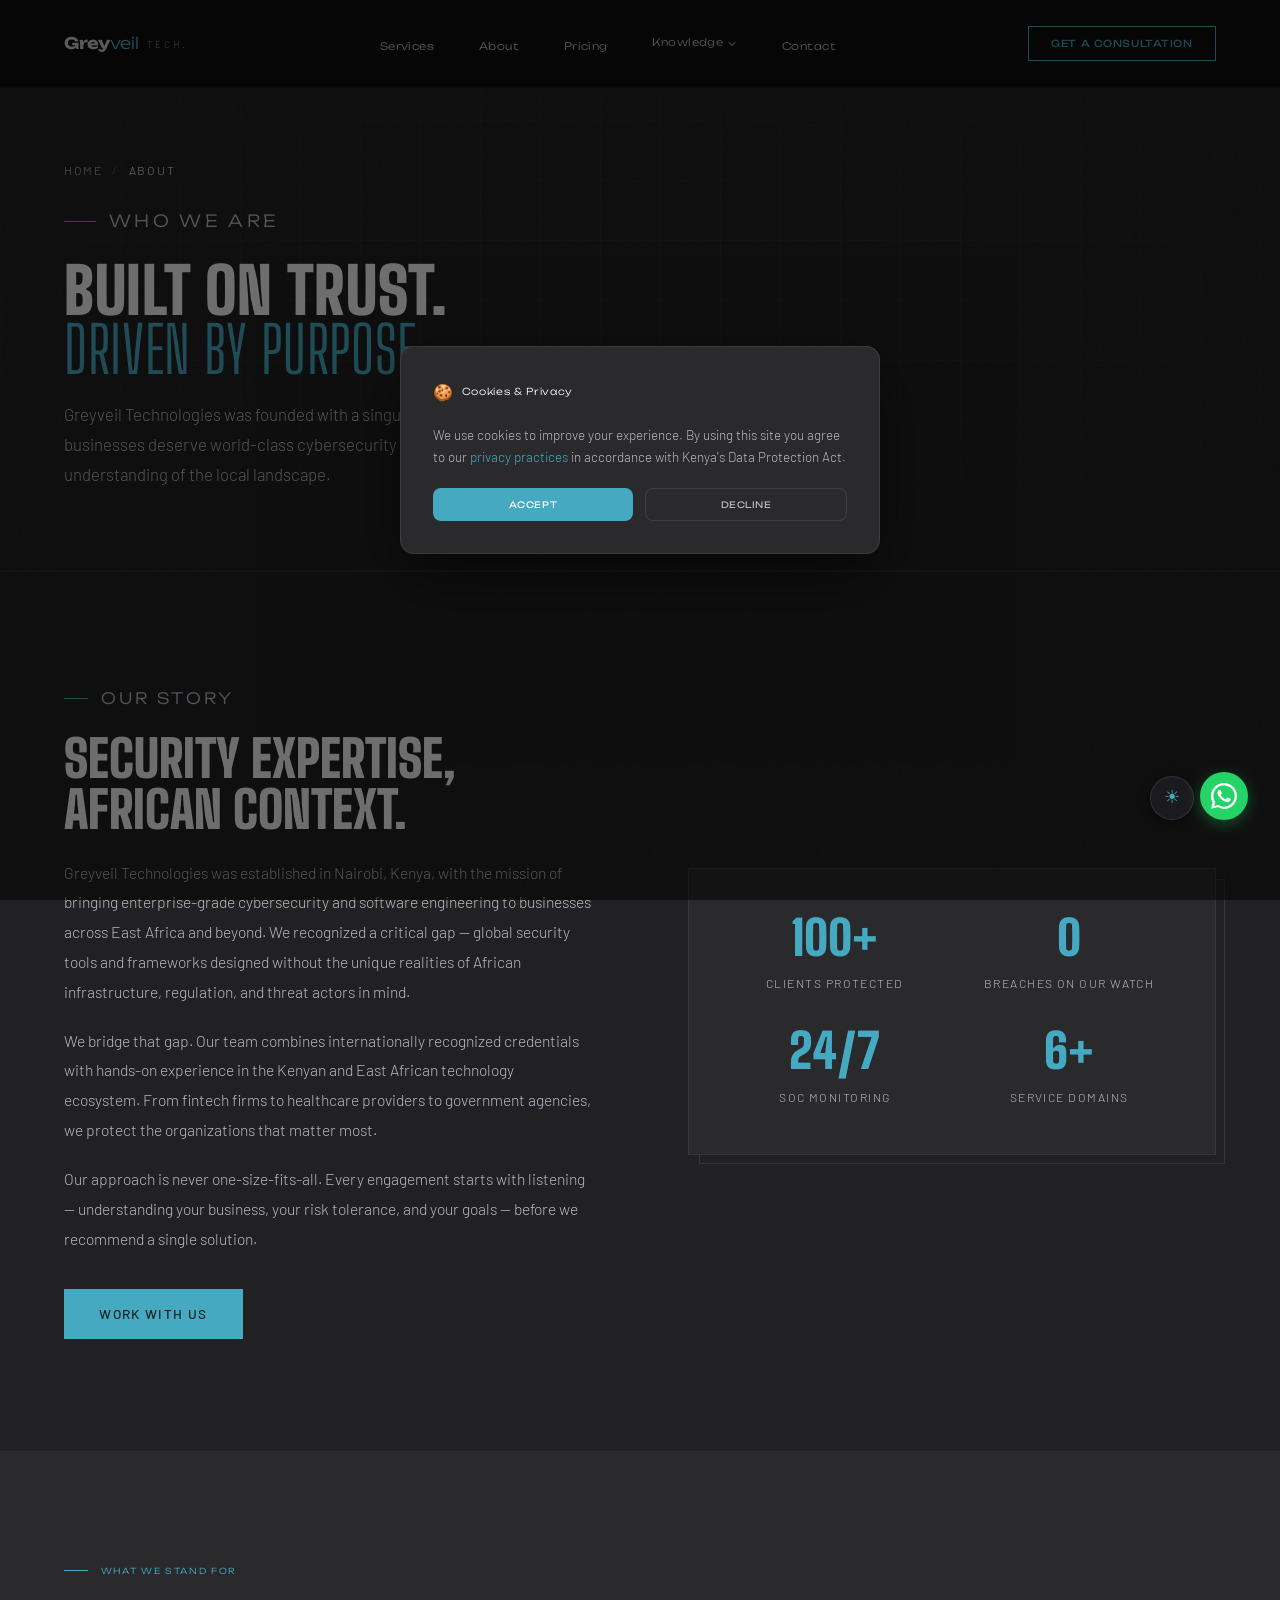
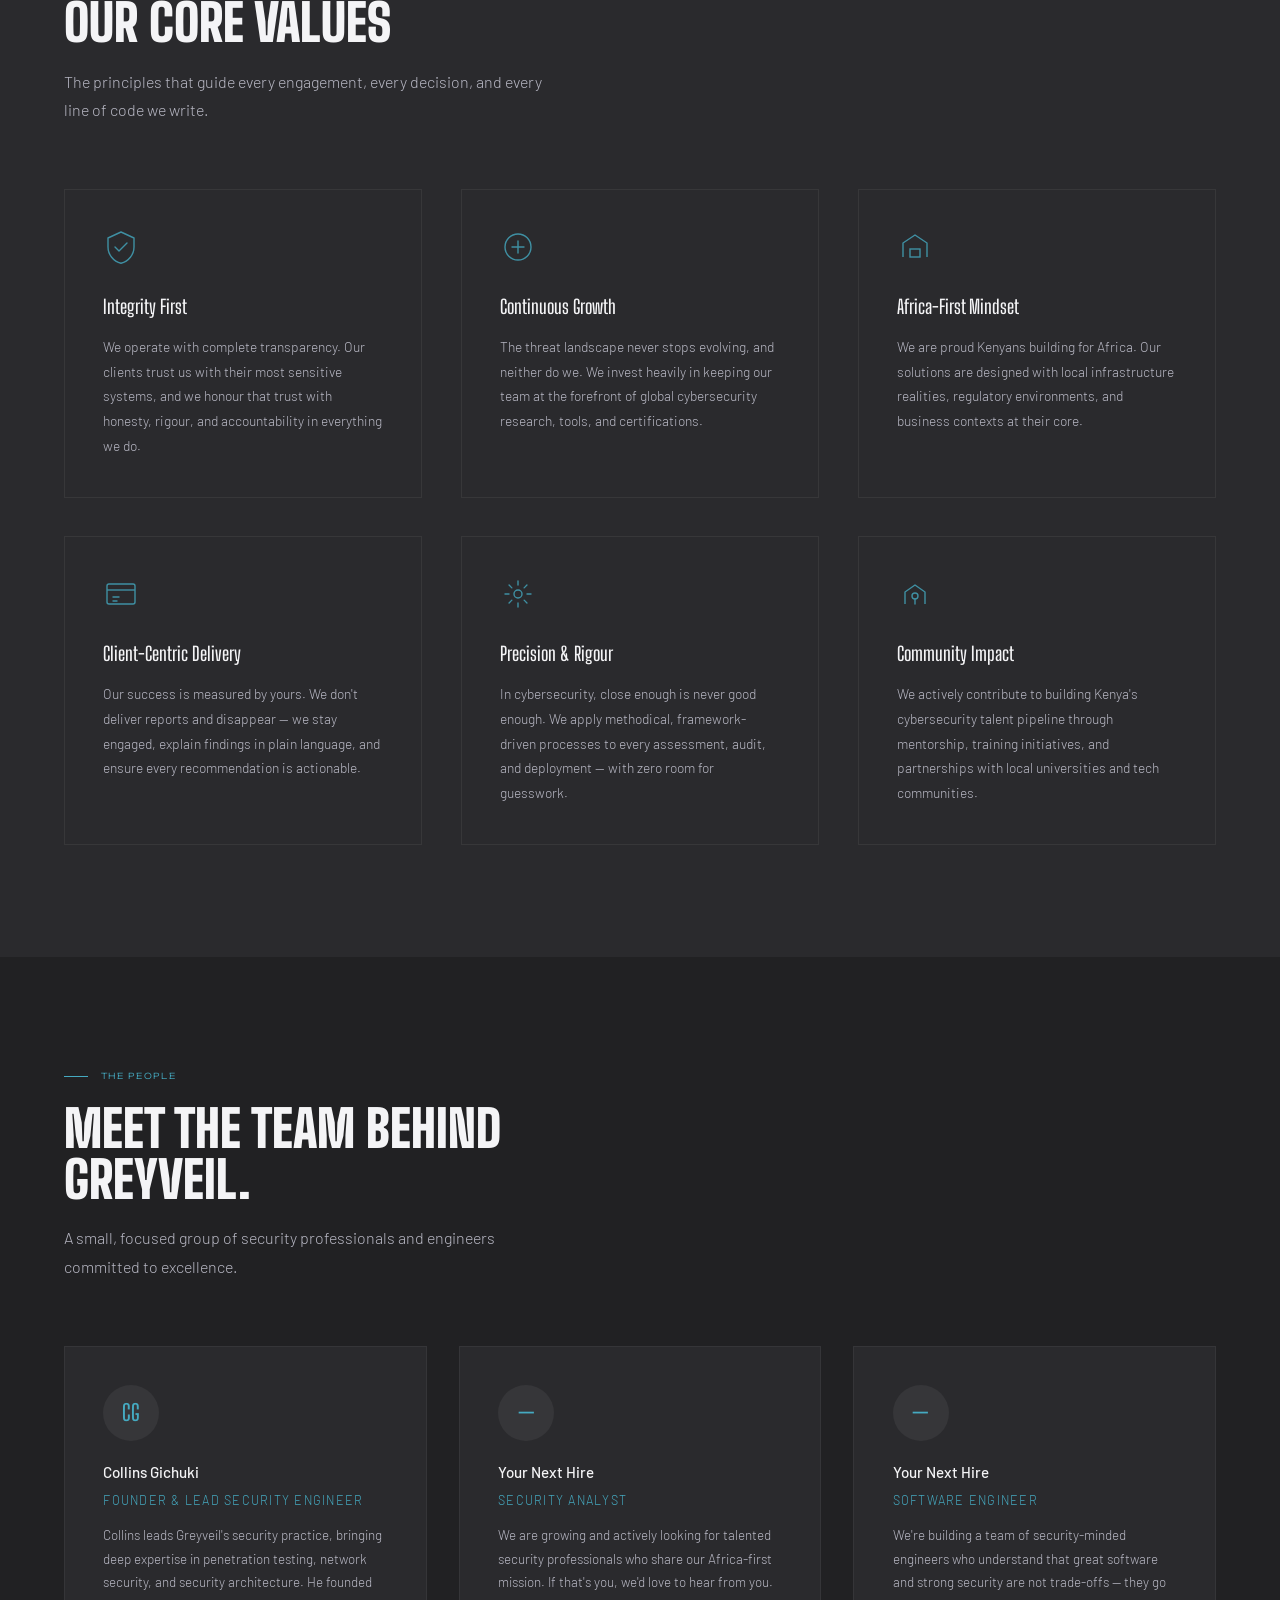
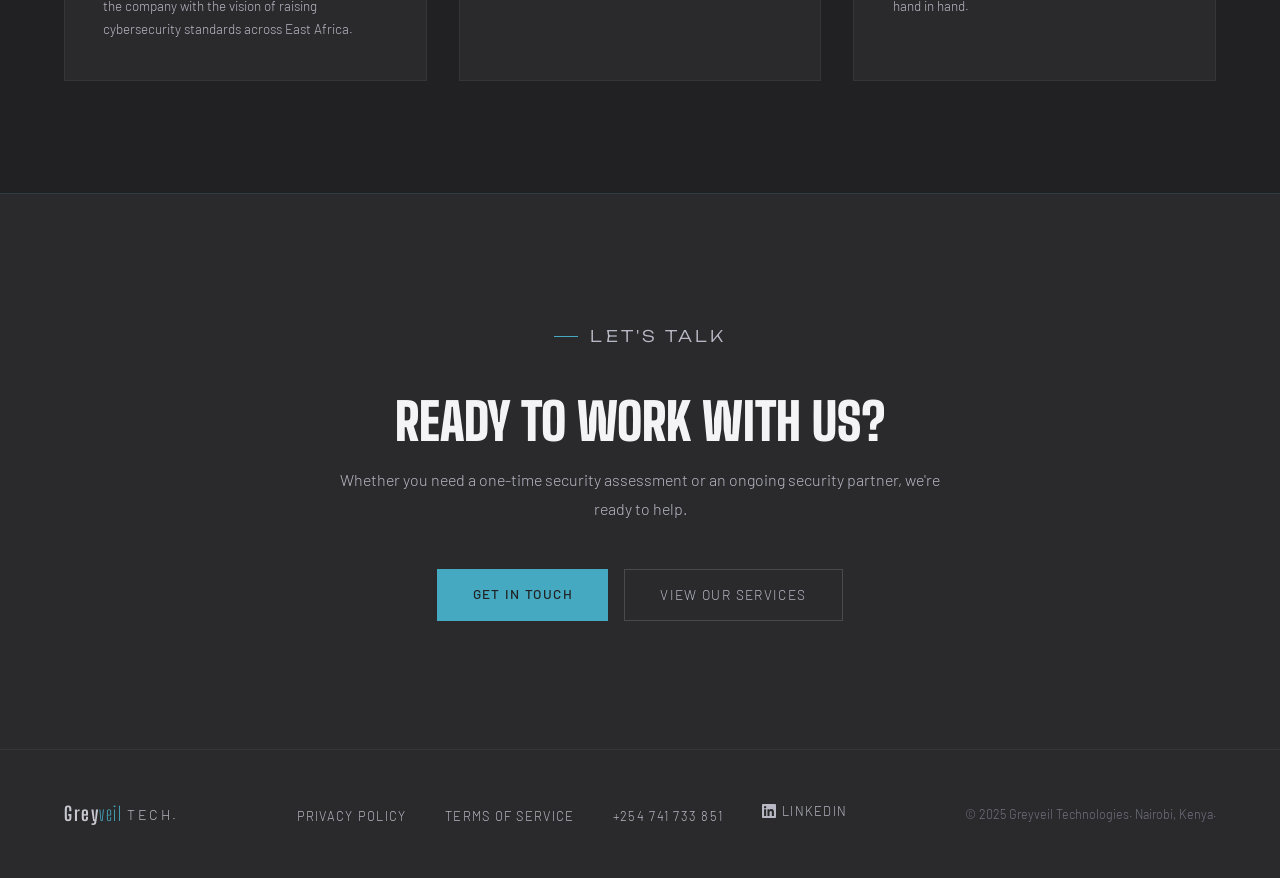
<file: assets/about.html>
<!DOCTYPE html>
<html lang="en">
<head>
  <meta charset="UTF-8" />
  <meta name="viewport" content="width=device-width, initial-scale=1.0"/>
  <title>About — Greyveil Technologies</title>
  <link rel="canonical" href="https://greyveiltech.netlify.app/about"/>
  <meta name="description" content="Learn about Greyveil Technologies — our story, values, and the team behind Kenya's trusted cybersecurity and technology firm."/>
  <meta property="og:title" content="About — Greyveil Technologies"/>
  <meta property="og:description" content="Learn about Greyveil Technologies — our story, values, and the team behind Kenya's trusted cybersecurity and technology firm."/>
  <meta property="og:type" content="website"/>
  <meta property="og:image" content="https://greyveiltech.netlify.app/assets/og-image.svg"/>
  <meta property="og:image:width" content="1200"/>
  <meta property="og:image:height" content="630"/>
  <meta property="og:image:alt" content="Greyveil Technologies — Securing Africa's Digital Future"/>
  <meta name="twitter:image" content="https://greyveiltech.netlify.app/assets/og-image.svg"/>
  <meta name="twitter:card" content="summary_large_image"/>
  <meta property="og:url" content="https://greyveil.com/assets/about.html"/>
  <meta property="og:site_name" content="Greyveil Technologies"/>
  <meta name="twitter:card" content="summary"/>
  <meta name="twitter:title" content="About — Greyveil Technologies"/>
  <meta name="twitter:description" content="Learn about Greyveil Technologies — our story, values, and the team behind Kenya's trusted cybersecurity and technology firm."/>
  <link rel="icon" type="image/svg+xml" href="data:image/svg+xml,<svg xmlns='http://www.w3.org/2000/svg' viewBox='0 0 100 100'><text y='0.9em' font-size='90' fill='%237eb8c4'>G</text></svg>"/>
  <link rel="preconnect" href="https://fonts.googleapis.com"/>
  <link rel="preconnect" href="https://fonts.gstatic.com" crossorigin/>
  <link href="https://fonts.googleapis.com/css2?family=Big+Shoulders+Display:wght@400;600;700;900&family=Unbounded:wght@300;400;700&family=Barlow:ital,wght@0,200;0,300;0,400;0,500;1,200;1,300&display=swap" rel="stylesheet"/>
  <link rel="stylesheet" href="/assets/styles.css"/>

  <script type="application/ld+json">
  [{
      "@context": "https://schema.org",
      "@type": "ProfessionalService",
      "@id": "https://greyveiltech.netlify.app/#organisation",
      "name": "Greyveil Technologies",
      "alternateName": "Greyveil Tech",
      "url": "https://greyveiltech.netlify.app",
      "logo": "https://greyveiltech.netlify.app/assets/styles.css",
      "description": "Enterprise-grade cybersecurity, software engineering and managed IT services based in Nairobi, Kenya.",
      "foundingDate": "2025",
      "address": {
        "@type": "PostalAddress",
        "addressLocality": "Nairobi",
        "addressCountry": "KE"
      },
      "geo": {
        "@type": "GeoCoordinates",
        "latitude": -1.286389,
        "longitude": 36.817223
      },
      "telephone": "+254741733851",
      "email": "hello@greyveil.com",
      "sameAs": [
        "https://www.linkedin.com/in/collins-gichuki-b3740338a/"
      ],
      "areaServed": {
        "@type": "Place",
        "name": "Kenya"
      },
      "hasOfferCatalog": {
        "@type": "OfferCatalog",
        "name": "Cybersecurity & Technology Services",
        "itemListElement": [
          {"@type": "Offer", "itemOffered": {"@type": "Service", "name": "Penetration Testing"}},
          {"@type": "Offer", "itemOffered": {"@type": "Service", "name": "Managed Security Operations Centre (SOC)"}},
          {"@type": "Offer", "itemOffered": {"@type": "Service", "name": "Security Audits & Compliance"}},
          {"@type": "Offer", "itemOffered": {"@type": "Service", "name": "Cybersecurity Consulting"}},
          {"@type": "Offer", "itemOffered": {"@type": "Service", "name": "Software Engineering"}},
          {"@type": "Offer", "itemOffered": {"@type": "Service", "name": "Web Development"}},
          {"@type": "Offer", "itemOffered": {"@type": "Service", "name": "IT Support"}},
          {"@type": "Offer", "itemOffered": {"@type": "Service", "name": "Security Awareness Training"}}
        ]
      }
    }]
  </script>
</head>
<body>

  <!-- ── NAVIGATION ── -->
  <nav>
    <a href="/" class="logo">
      <span class="logo-grey">Grey</span><span class="logo-veil">veil</span><span class="logo-tech">Tech.</span>
    </a>
    <ul class="nav-links" id="nav-links">
      <li><a href="/services">Services</a></li>
      <li><a href="/about">About</a></li>
      <li><a href="/pricing">Pricing</a></li>
      <li class="mobile-rule" aria-hidden="true"></li>
      <li class="nav-dropdown">
        <a href="#" class="dropdown-toggle">Knowledge <svg width="10" height="10" viewBox="0 0 10 10" fill="none"><path d="M2 3.5l3 3 3-3" stroke="currentColor" stroke-width="1.2" stroke-linecap="round" stroke-linejoin="round"/></svg></a>
        <ul class="dropdown-menu">
          <li><a href="/insights">
            <span class="dd-title">Insights</span>
            <span class="dd-sub">Articles &amp; threat intelligence</span>
          </a></li>
          <li><a href="/case-studies">
            <span class="dd-title">Case Studies</span>
            <span class="dd-sub">Real engagements, real results</span>
          </a></li>
        </ul>
      </li>
      <li><a href="/contact">Contact</a></li>
      <li class="mobile-rule" aria-hidden="true"></li>
      <li class="mobile-cta-item"><a href="/contact" class="btn-primary" style="font-size:0.8rem;padding:0.65rem 1.4rem;display:inline-block;">Get a Consultation</a></li>
    </ul>
    <a href="/contact" class="nav-cta desktop-cta">Get a Consultation</a>
    <button class="hamburger" id="hamburger" aria-label="Toggle menu">
      <span></span><span></span><span></span>
    </button>
  </nav>

  <!-- ── PAGE HERO ── -->
  <div class="page-hero">
    <div class="hero-grid"></div>
    <div class="page-hero-content">
      <div class="breadcrumb">
        <a href="/">Home</a>
        <span>/</span>
        <span style="color: var(--white);">About</span>
      </div>
      <p class="hero-eyebrow">Who We Are</p>
      <h1>Built on Trust.<br><em>Driven by Purpose.</em></h1>
      <p>Greyveil Technologies was founded with a singular conviction — that African businesses deserve world-class cybersecurity expertise rooted in a deep understanding of the local landscape.</p>
    </div>
  </div>

  <hr class="divider"/>

  <!-- ── INTRO ── -->
  <div class="about-intro">
    <div class="about-intro-text">
      <p class="section-label">Our Story</p>
      <h2>Security expertise,<br>African context.</h2>
      <p>Greyveil Technologies was established in Nairobi, Kenya, with the mission of bringing enterprise-grade cybersecurity and software engineering to businesses across East Africa and beyond. We recognized a critical gap — global security tools and frameworks designed without the unique realities of African infrastructure, regulation, and threat actors in mind.</p>
      <p>We bridge that gap. Our team combines internationally recognized credentials with hands-on experience in the Kenyan and East African technology ecosystem. From fintech firms to healthcare providers to government agencies, we protect the organizations that matter most.</p>
      <p>Our approach is never one-size-fits-all. Every engagement starts with listening — understanding your business, your risk tolerance, and your goals — before we recommend a single solution.</p>
      <a href="/contact" class="btn-primary" style="margin-top: 1rem; display: inline-block;">Work With Us</a>
    </div>

    <div>
      <div class="about-visual-card">
        <div class="about-stat-grid reveal-stagger">
          <div class="about-stat-item">
            <span class="about-stat-num">100+</span>
            <span class="about-stat-label">Clients Protected</span>
          </div>
          <div class="about-stat-item">
            <span class="about-stat-num">0</span>
            <span class="about-stat-label">Breaches on Our Watch</span>
          </div>
          <div class="about-stat-item">
            <span class="about-stat-num">24/7</span>
            <span class="about-stat-label">SOC Monitoring</span>
          </div>
          <div class="about-stat-item">
            <span class="about-stat-num">6+</span>
            <span class="about-stat-label">Service Domains</span>
          </div>
        </div>
      </div>
    </div>
  </div>

  <hr class="divider"/>

  <!-- ── VALUES ── -->
  <div class="values-section">
    <div style="padding: 0;">
      <p class="section-label">What We Stand For</p>
      <h2>Our Core Values</h2>
      <p class="section-sub">The principles that guide every engagement, every decision, and every line of code we write.</p>
    </div>

    <div class="values-grid reveal-stagger">

      <div class="value-card">
        <svg class="value-icon" viewBox="0 0 36 36" fill="none" xmlns="http://www.w3.org/2000/svg" role="img" aria-label="Integrity icon">
          <path d="M18 3L5 9v9c0 7.456 5.364 14.43 13 16.245C25.636 32.43 31 25.456 31 18V9L18 3z" stroke="currentColor" stroke-width="1.4" stroke-linejoin="round"/>
          <path d="M12 18l4 4 8-8" stroke="currentColor" stroke-width="1.4" stroke-linecap="round" stroke-linejoin="round"/>
        </svg>
        <div class="value-title">Integrity First</div>
        <div class="value-desc">We operate with complete transparency. Our clients trust us with their most sensitive systems, and we honour that trust with honesty, rigour, and accountability in everything we do.</div>
      </div>

      <div class="value-card">
        <svg class="value-icon" viewBox="0 0 36 36" fill="none" xmlns="http://www.w3.org/2000/svg" role="img" aria-label="Excellence icon">
          <circle cx="18" cy="18" r="13" stroke="currentColor" stroke-width="1.4"/>
          <path d="M12 18h12M18 12v12" stroke="currentColor" stroke-width="1.4" stroke-linecap="round"/>
        </svg>
        <div class="value-title">Continuous Growth</div>
        <div class="value-desc">The threat landscape never stops evolving, and neither do we. We invest heavily in keeping our team at the forefront of global cybersecurity research, tools, and certifications.</div>
      </div>

      <div class="value-card">
        <svg class="value-icon" viewBox="0 0 36 36" fill="none" xmlns="http://www.w3.org/2000/svg" role="img" aria-label="Innovation icon">
          <path d="M6 28V14l12-8 12 8v14" stroke="currentColor" stroke-width="1.4" stroke-linejoin="round"/>
          <rect x="13" y="20" width="10" height="8" stroke="currentColor" stroke-width="1.4"/>
        </svg>
        <div class="value-title">Africa-First Mindset</div>
        <div class="value-desc">We are proud Kenyans building for Africa. Our solutions are designed with local infrastructure realities, regulatory environments, and business contexts at their core.</div>
      </div>

      <div class="value-card">
        <svg class="value-icon" viewBox="0 0 36 36" fill="none" xmlns="http://www.w3.org/2000/svg" role="img" aria-label="Partnership icon">
          <rect x="4" y="8" width="28" height="20" rx="2" stroke="currentColor" stroke-width="1.4"/>
          <path d="M4 14h28" stroke="currentColor" stroke-width="1.4"/>
          <path d="M10 21h6M10 25h4" stroke="currentColor" stroke-width="1.4" stroke-linecap="round"/>
        </svg>
        <div class="value-title">Client-Centric Delivery</div>
        <div class="value-desc">Our success is measured by yours. We don't deliver reports and disappear — we stay engaged, explain findings in plain language, and ensure every recommendation is actionable.</div>
      </div>

      <div class="value-card">
        <svg class="value-icon" viewBox="0 0 36 36" fill="none" xmlns="http://www.w3.org/2000/svg" role="img" aria-label="Transparency icon">
          <circle cx="18" cy="18" r="4" stroke="currentColor" stroke-width="1.4"/>
          <path d="M18 5v4M18 27v4M5 18h4M27 18h4M9.05 9.05l2.83 2.83M24.12 24.12l2.83 2.83M9.05 26.95l2.83-2.83M24.12 11.88l2.83-2.83" stroke="currentColor" stroke-width="1.4" stroke-linecap="round"/>
        </svg>
        <div class="value-title">Precision & Rigour</div>
        <div class="value-desc">In cybersecurity, close enough is never good enough. We apply methodical, framework-driven processes to every assessment, audit, and deployment — with zero room for guesswork.</div>
      </div>

      <div class="value-card">
        <svg class="value-icon" viewBox="0 0 36 36" fill="none" xmlns="http://www.w3.org/2000/svg" role="img" aria-label="Impact icon">
          <path d="M8 28V16l10-7 10 7v12" stroke="currentColor" stroke-width="1.4" stroke-linejoin="round"/>
          <circle cx="18" cy="20" r="3" stroke="currentColor" stroke-width="1.4"/>
          <path d="M18 23v5" stroke="currentColor" stroke-width="1.4" stroke-linecap="round"/>
        </svg>
        <div class="value-title">Community Impact</div>
        <div class="value-desc">We actively contribute to building Kenya's cybersecurity talent pipeline through mentorship, training initiatives, and partnerships with local universities and tech communities.</div>
      </div>

    </div>
  </div>

  <!-- ── TEAM ── -->
  <div class="team-section">
    <p class="section-label">The People</p>
    <h2>Meet the team behind<br>Greyveil.</h2>
    <p class="section-sub">A small, focused group of security professionals and engineers committed to excellence.</p>

    <div class="team-grid reveal-stagger">

      <div class="team-card">
        <div class="team-avatar">CG</div>
        <div class="team-name">Collins Gichuki</div>
        <div class="team-role">Founder & Lead Security Engineer</div>
        <div class="team-bio">Collins leads Greyveil's security practice, bringing deep expertise in penetration testing, network security, and security architecture. He founded the company with the vision of raising cybersecurity standards across East Africa.</div>
      </div>

      <div class="team-card">
        <div class="team-avatar">—</div>
        <div class="team-name">Your Next Hire</div>
        <div class="team-role">Security Analyst</div>
        <div class="team-bio">We are growing and actively looking for talented security professionals who share our Africa-first mission. If that's you, we'd love to hear from you.</div>
      </div>

      <div class="team-card">
        <div class="team-avatar">—</div>
        <div class="team-name">Your Next Hire</div>
        <div class="team-role">Software Engineer</div>
        <div class="team-bio">We're building a team of security-minded engineers who understand that great software and strong security are not trade-offs — they go hand in hand.</div>
      </div>

    </div>
  </div>

  <!-- ── CTA ── -->
  <section id="cta" style="background: var(--grey-dark);">
    <div class="cta-inner">
      <p class="section-label" style="justify-content:center;">Let's Talk</p>
      <h2>Ready to work with us?</h2>
      <p>Whether you need a one-time security assessment or an ongoing security partner, we're ready to help.</p>
      <div class="cta-actions">
        <a href="/contact" class="btn-primary">Get in Touch</a>
        <a href="/services" class="btn-outline">View Our Services</a>
      </div>
    </div>
  </section>

  <!-- ── FOOTER ── -->
  <footer>
    <div class="footer-logo">
      <span class="logo-grey">Grey</span><span class="logo-veil">veil</span><span class="logo-tech">Tech.</span>
    </div>
    <ul class="footer-links">
      <li><a href="/privacy-policy">Privacy Policy</a></li>
      <li><a href="/terms">Terms of Service</a></li>
      <li><a href="tel:+254741733851">+254 741 733 851</a></li>
      <li>
        <a href="https://www.linkedin.com/in/collins-gichuki-b3740338a/" target="_blank" rel="noopener noreferrer" style="display:flex;align-items:center;gap:0.4rem;">
          <svg width="14" height="14" viewBox="0 0 24 24" fill="currentColor" xmlns="http://www.w3.org/2000/svg" aria-hidden="true" focusable="false">
            <path d="M20.447 20.452h-3.554v-5.569c0-1.328-.027-3.037-1.852-3.037-1.853 0-2.136 1.445-2.136 2.939v5.667H9.351V9h3.414v1.561h.046c.477-.9 1.637-1.85 3.37-1.85 3.601 0 4.267 2.37 4.267 5.455v6.286zM5.337 7.433a2.062 2.062 0 01-2.063-2.065 2.064 2.064 0 112.063 2.065zm1.782 13.019H3.555V9h3.564v11.452zM22.225 0H1.771C.792 0 0 .774 0 1.729v20.542C0 23.227.792 24 1.771 24h20.451C23.2 24 24 23.227 24 22.271V1.729C24 .774 23.2 0 22.222 0h.003z"/>
          </svg>
          LinkedIn
        </a>
      </li>
    </ul>
    <div class="footer-copy">© 2025 Greyveil Technologies. Nairobi, Kenya.</div>
  </footer>

  




  <!-- ── WHATSAPP FLOAT ── -->

  <!-- ── BACK TO TOP ── -->

  <!-- ── COOKIE NOTICE ── -->


  <!-- ── FIXED UI ── -->
  <button id="theme-toggle" class="theme-toggle" aria-label="Toggle theme">&#9728;</button>

  <a href="https://wa.me/254741733851" target="_blank" rel="noopener noreferrer" class="wa-float" aria-label="Chat on WhatsApp">
    <svg viewBox="0 0 24 24" xmlns="http://www.w3.org/2000/svg" aria-hidden="true" focusable="false">
      <path d="M17.472 14.382c-.297-.149-1.758-.867-2.03-.967-.273-.099-.471-.148-.67.15-.197.297-.767.966-.94 1.164-.173.199-.347.223-.644.075-.297-.15-1.255-.463-2.39-1.475-.883-.788-1.48-1.761-1.653-2.059-.173-.297-.018-.458.13-.606.134-.133.298-.347.446-.52.149-.174.198-.298.298-.497.099-.198.05-.371-.025-.52-.075-.149-.669-1.612-.916-2.207-.242-.579-.487-.5-.669-.51-.173-.008-.371-.01-.57-.01-.198 0-.52.074-.792.372-.272.297-1.04 1.016-1.04 2.479 0 1.462 1.065 2.875 1.213 3.074.149.198 2.096 3.2 5.077 4.487.709.306 1.262.489 1.694.625.712.227 1.36.195 1.871.118.571-.085 1.758-.719 2.006-1.413.248-.694.248-1.289.173-1.413-.074-.124-.272-.198-.57-.347z"/>
      <path d="M12 0C5.373 0 0 5.373 0 12c0 2.124.558 4.122 1.532 5.857L.057 23.882l6.196-1.624A11.945 11.945 0 0012 24c6.627 0 12-5.373 12-12S18.627 0 12 0zm0 21.818a9.818 9.818 0 01-5.012-1.378l-.36-.214-3.68.965.981-3.589-.234-.369A9.818 9.818 0 1112 21.818z"/>
    </svg>
  </a>

  <a href="#" class="back-to-top" id="back-to-top" aria-label="Back to top">
    <svg width="16" height="16" viewBox="0 0 16 16" fill="none" aria-hidden="true" focusable="false"><path d="M8 12V4M4 8l4-4 4 4" stroke="currentColor" stroke-width="1.3" stroke-linecap="round" stroke-linejoin="round"/></svg>
  </a>

  <div class="cookie-overlay" id="cookie-bar">
    <div class="cookie-bar">
      <div class="cookie-bar-title">Cookies &amp; Privacy</div>
      <span>We use cookies to improve your experience. By using this site you agree to our <a href="/privacy-policy">privacy practices</a> in accordance with Kenya's Data Protection Act.</span>
      <div class="cookie-actions">
        <button class="cookie-accept" id="cookie-accept">Accept</button>
        <button class="cookie-decline" id="cookie-decline">Decline</button>
      </div>
    </div>
  </div>

  <script src="/assets/nav.js" defer></script>
</body>
</html>
</file>
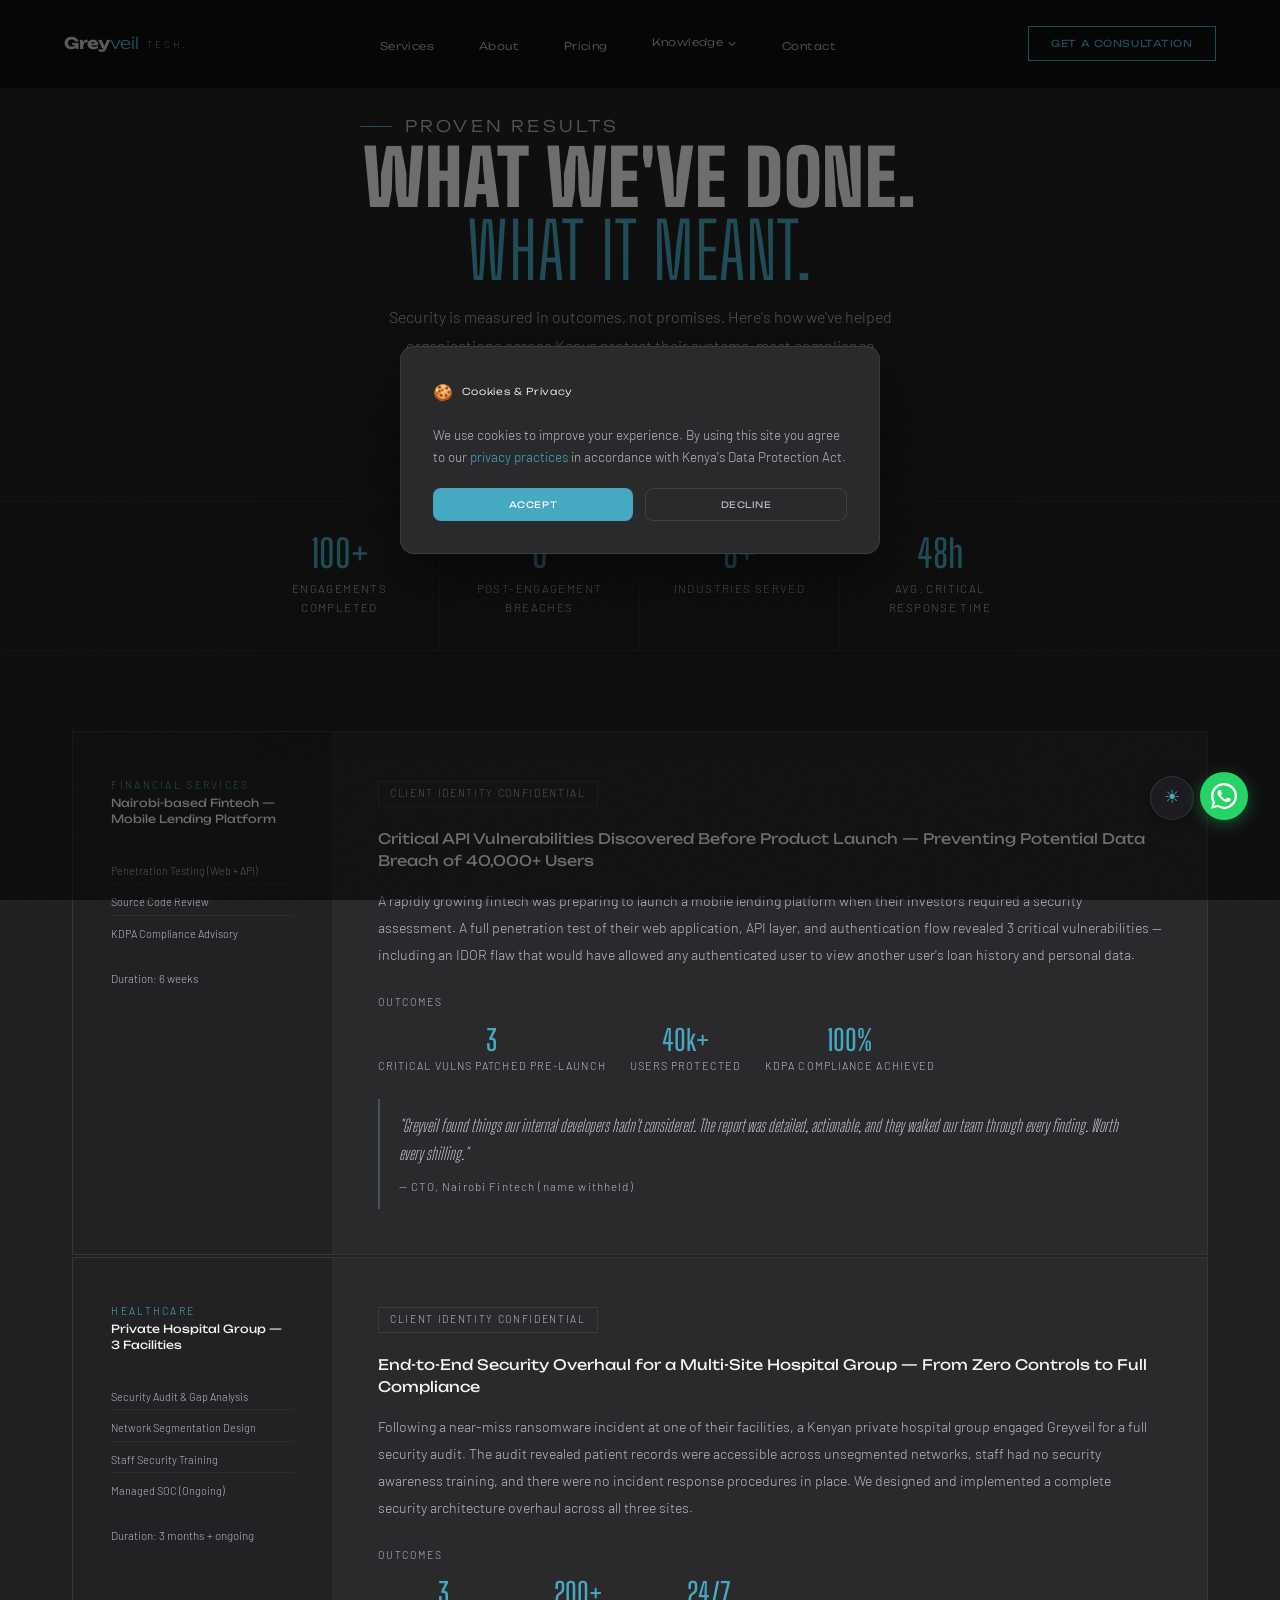
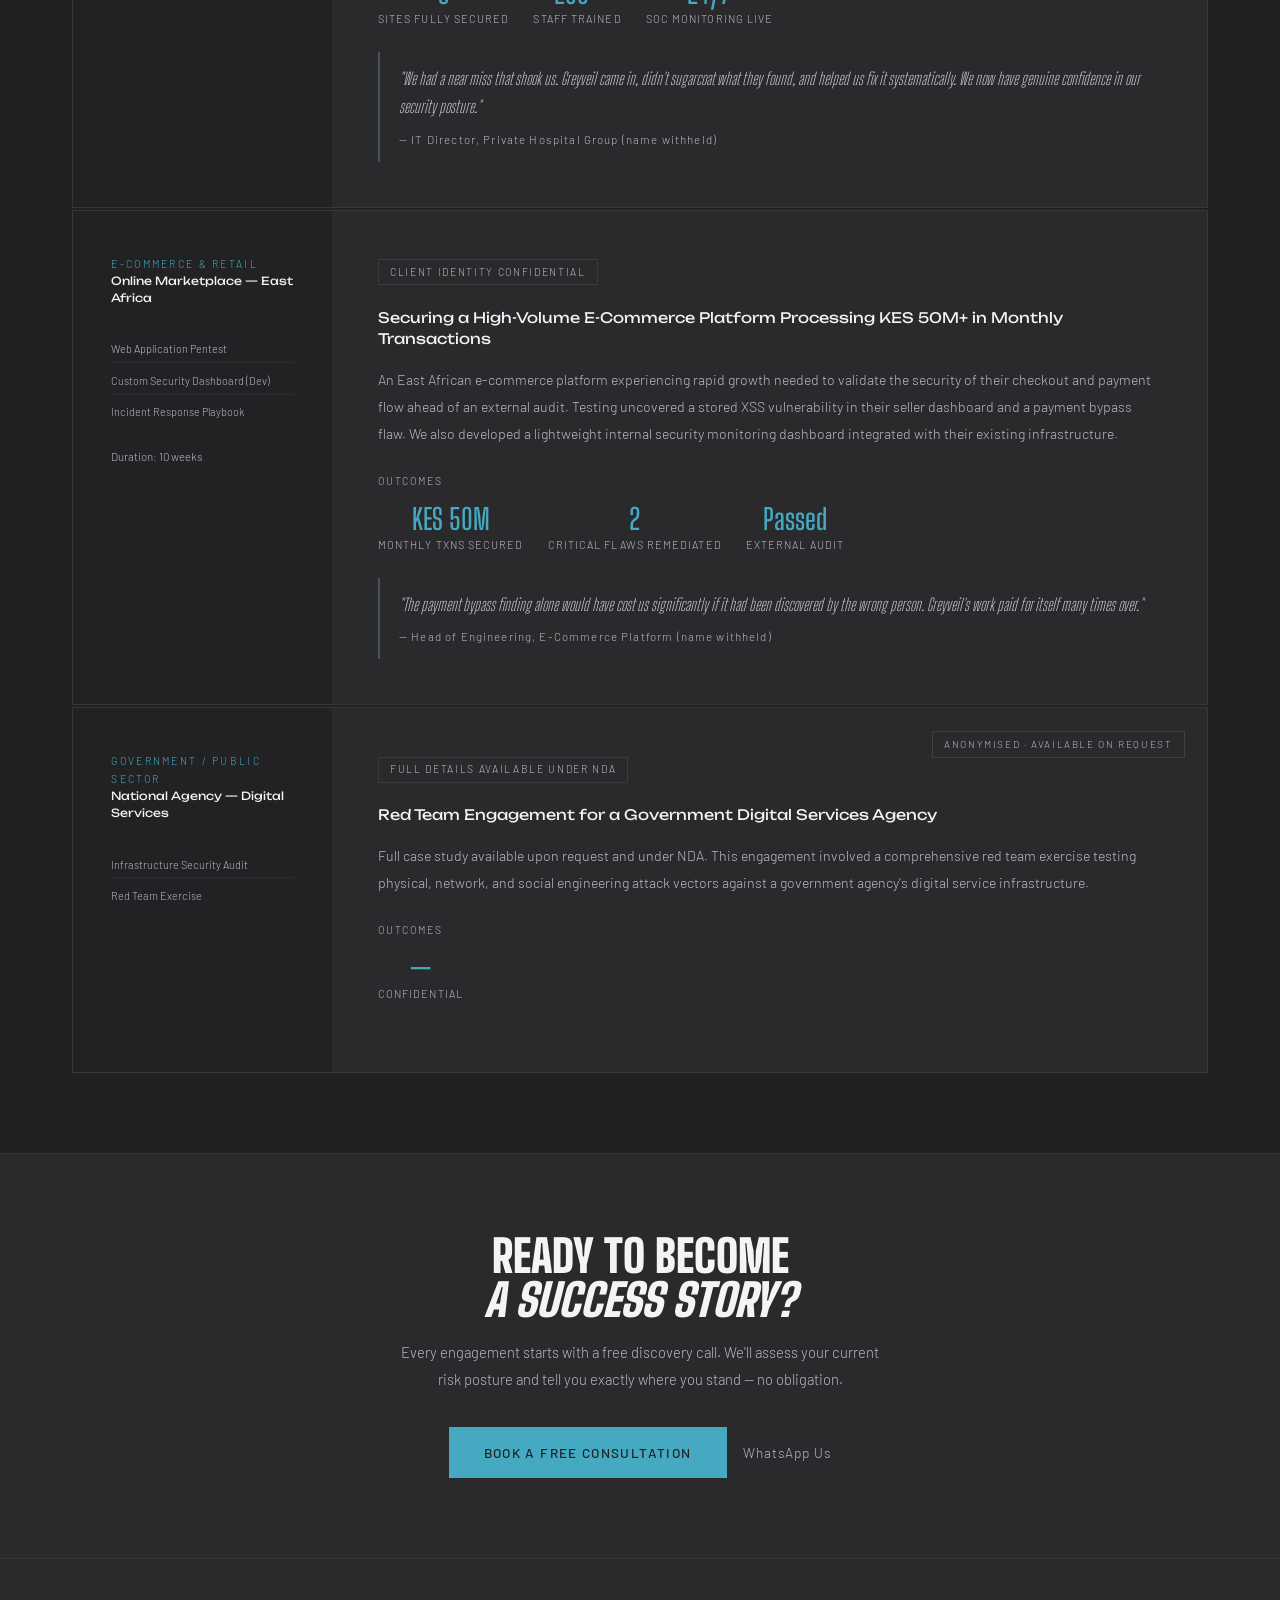
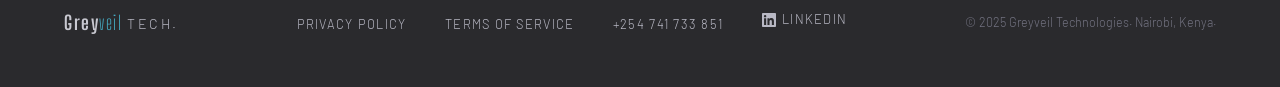
<file: assets/case-studies.html>
<!DOCTYPE html>
<html lang="en">
<head>
  <meta charset="UTF-8"/>
  <meta name="viewport" content="width=device-width, initial-scale=1.0"/>
  <title>Case Studies — Greyveil Tech.</title>
  <link rel="canonical" href="https://greyveiltech.netlify.app/case-studies"/>
  <meta name="description" content="Real cybersecurity and technology engagements by Greyveil Technologies — how we've helped Kenyan and African organisations protect their systems and grow securely."/>
  <meta property="og:title" content="Case Studies — Greyveil Tech."/>
  <meta property="og:description" content="Real results from Greyveil Technologies engagements across Kenya and Africa."/>
  <meta property="og:type" content="website"/>
  <meta property="og:image" content="https://greyveiltech.netlify.app/assets/og-image.svg"/>
  <meta property="og:image:width" content="1200"/>
  <meta property="og:image:height" content="630"/>
  <meta property="og:image:alt" content="Greyveil Technologies — Securing Africa's Digital Future"/>
  <meta name="twitter:image" content="https://greyveiltech.netlify.app/assets/og-image.svg"/>
  <meta name="twitter:card" content="summary_large_image"/>
  <meta property="og:url" content="https://greyveil.com/assets/case-studies.html"/>
  <link rel="icon" type="image/svg+xml" href="data:image/svg+xml,<svg xmlns='http://www.w3.org/2000/svg' viewBox='0 0 100 100'><text y='0.9em' font-size='90' fill='%237eb8c4'>G</text></svg>"/>
  <link rel="preconnect" href="https://fonts.googleapis.com"/>
  <link rel="preconnect" href="https://fonts.gstatic.com" crossorigin/>
  <link href="https://fonts.googleapis.com/css2?family=Big+Shoulders+Display:wght@400;600;700;900&family=Unbounded:wght@300;400;700&family=Barlow:ital,wght@0,200;0,300;0,400;0,500;1,200;1,300&display=swap" rel="stylesheet"/>
  <link rel="stylesheet" href="/assets/styles.css"/>

  <script type="application/ld+json">
  [{
      "@context": "https://schema.org",
      "@type": "ProfessionalService",
      "@id": "https://greyveiltech.netlify.app/#organisation",
      "name": "Greyveil Technologies",
      "alternateName": "Greyveil Tech",
      "url": "https://greyveiltech.netlify.app",
      "logo": "https://greyveiltech.netlify.app/assets/styles.css",
      "description": "Enterprise-grade cybersecurity, software engineering and managed IT services based in Nairobi, Kenya.",
      "foundingDate": "2025",
      "address": {
        "@type": "PostalAddress",
        "addressLocality": "Nairobi",
        "addressCountry": "KE"
      },
      "geo": {
        "@type": "GeoCoordinates",
        "latitude": -1.286389,
        "longitude": 36.817223
      },
      "telephone": "+254741733851",
      "email": "hello@greyveil.com",
      "sameAs": [
        "https://www.linkedin.com/in/collins-gichuki-b3740338a/"
      ],
      "areaServed": {
        "@type": "Place",
        "name": "Kenya"
      },
      "hasOfferCatalog": {
        "@type": "OfferCatalog",
        "name": "Cybersecurity & Technology Services",
        "itemListElement": [
          {"@type": "Offer", "itemOffered": {"@type": "Service", "name": "Penetration Testing"}},
          {"@type": "Offer", "itemOffered": {"@type": "Service", "name": "Managed Security Operations Centre (SOC)"}},
          {"@type": "Offer", "itemOffered": {"@type": "Service", "name": "Security Audits & Compliance"}},
          {"@type": "Offer", "itemOffered": {"@type": "Service", "name": "Cybersecurity Consulting"}},
          {"@type": "Offer", "itemOffered": {"@type": "Service", "name": "Software Engineering"}},
          {"@type": "Offer", "itemOffered": {"@type": "Service", "name": "Web Development"}},
          {"@type": "Offer", "itemOffered": {"@type": "Service", "name": "IT Support"}},
          {"@type": "Offer", "itemOffered": {"@type": "Service", "name": "Security Awareness Training"}}
        ]
      }
    },
    {
      "@context": "https://schema.org",
      "@type": "WebPage",
      "url": "https://greyveiltech.netlify.app/case-studies",
      "name": "Case Studies — Greyveil Tech",
      "description": "Real cybersecurity and technology engagements by Greyveil Technologies."
    }]
  </script>
</head>
<body>

  <nav>
    <a href="/" class="logo">
      <span class="logo-grey">Grey</span><span class="logo-veil">veil</span><span class="logo-tech">Tech.</span>
    </a>
    <ul class="nav-links" id="nav-links">
      <li><a href="/services">Services</a></li>
      <li><a href="/about">About</a></li>
      <li><a href="/pricing">Pricing</a></li>
      <li class="mobile-rule" aria-hidden="true"></li>
      <li class="nav-dropdown">
        <a href="#" class="dropdown-toggle">Knowledge <svg width="10" height="10" viewBox="0 0 10 10" fill="none"><path d="M2 3.5l3 3 3-3" stroke="currentColor" stroke-width="1.2" stroke-linecap="round" stroke-linejoin="round"/></svg></a>
        <ul class="dropdown-menu">
          <li><a href="/insights">
            <span class="dd-title">Insights</span>
            <span class="dd-sub">Articles &amp; threat intelligence</span>
          </a></li>
          <li><a href="/case-studies">
            <span class="dd-title">Case Studies</span>
            <span class="dd-sub">Real engagements, real results</span>
          </a></li>
        </ul>
      </li>
      <li><a href="/contact">Contact</a></li>
      <li class="mobile-rule" aria-hidden="true"></li>
      <li class="mobile-cta-item"><a href="/contact" class="btn-primary" style="font-size:0.8rem;padding:0.65rem 1.4rem;display:inline-block;">Get a Consultation</a></li>
    </ul>
    <a href="/contact" class="nav-cta desktop-cta">Get a Consultation</a>
    <button class="hamburger" id="hamburger" aria-label="Toggle menu">
      <span></span><span></span><span></span>
    </button>
  </nav>

  <!-- HERO -->
  <div class="cs-hero">
    <p class="hero-eyebrow">Proven Results</p>
    <h1>What we've done.<br><em>What it meant.</em></h1>
    <p>Security is measured in outcomes, not promises. Here's how we've helped organisations across Kenya protect their systems, meet compliance requirements, and operate with confidence.</p>
  </div>

  <!-- STATS -->
  <div class="cs-stats">
    <div class="cs-stat">
      <span class="cs-stat-num">100+</span>
      <span class="cs-stat-lbl">Engagements completed</span>
    </div>
    <div class="cs-stat">
      <span class="cs-stat-num">0</span>
      <span class="cs-stat-lbl">Post-engagement breaches</span>
    </div>
    <div class="cs-stat">
      <span class="cs-stat-num">8+</span>
      <span class="cs-stat-lbl">Industries served</span>
    </div>
    <div class="cs-stat">
      <span class="cs-stat-num">48h</span>
      <span class="cs-stat-lbl">Avg. critical response time</span>
    </div>
  </div>

  <!-- CASE STUDIES -->
  <div class="cs-grid reveal-stagger">

    <!-- CASE STUDY 1 -->
    <div class="cs-card">
      <div class="cs-sidebar">
        <div>
          <div class="cs-industry">Financial Services</div>
          <div class="cs-client-type">Nairobi-based Fintech — Mobile Lending Platform</div>
        </div>
        <div class="cs-services">
          <div class="cs-service-tag">Penetration Testing (Web + API)</div>
          <div class="cs-service-tag">Source Code Review</div>
          <div class="cs-service-tag">KDPA Compliance Advisory</div>
        </div>
        <div style="font-size:0.72rem; color:var(--grey-pale);">Duration: 6 weeks</div>
      </div>
      <div class="cs-body">
        <span class="cs-confidential">Client identity confidential</span>
        <div class="cs-title">Critical API Vulnerabilities Discovered Before Product Launch — Preventing Potential Data Breach of 40,000+ Users</div>
        <div class="cs-challenge">A rapidly growing fintech was preparing to launch a mobile lending platform when their investors required a security assessment. A full penetration test of their web application, API layer, and authentication flow revealed 3 critical vulnerabilities — including an IDOR flaw that would have allowed any authenticated user to view another user's loan history and personal data.</div>
        <div class="cs-divider">Outcomes</div>
        <div class="cs-outcomes">
          <div class="cs-outcome">
            <span class="cs-outcome-num">3</span>
            <span class="cs-outcome-lbl">Critical vulns patched pre-launch</span>
          </div>
          <div class="cs-outcome">
            <span class="cs-outcome-num">40k+</span>
            <span class="cs-outcome-lbl">Users protected</span>
          </div>
          <div class="cs-outcome">
            <span class="cs-outcome-num">100%</span>
            <span class="cs-outcome-lbl">KDPA compliance achieved</span>
          </div>
        </div>
        <div class="cs-quote">
          <p>"Greyveil found things our internal developers hadn't considered. The report was detailed, actionable, and they walked our team through every finding. Worth every shilling."</p>
          <cite>— CTO, Nairobi Fintech (name withheld)</cite>
        </div>
      </div>
    </div>

    <!-- CASE STUDY 2 -->
    <div class="cs-card">
      <div class="cs-sidebar">
        <div>
          <div class="cs-industry">Healthcare</div>
          <div class="cs-client-type">Private Hospital Group — 3 Facilities</div>
        </div>
        <div class="cs-services">
          <div class="cs-service-tag">Security Audit & Gap Analysis</div>
          <div class="cs-service-tag">Network Segmentation Design</div>
          <div class="cs-service-tag">Staff Security Training</div>
          <div class="cs-service-tag">Managed SOC (Ongoing)</div>
        </div>
        <div style="font-size:0.72rem; color:var(--grey-pale);">Duration: 3 months + ongoing</div>
      </div>
      <div class="cs-body">
        <span class="cs-confidential">Client identity confidential</span>
        <div class="cs-title">End-to-End Security Overhaul for a Multi-Site Hospital Group — From Zero Controls to Full Compliance</div>
        <div class="cs-challenge">Following a near-miss ransomware incident at one of their facilities, a Kenyan private hospital group engaged Greyveil for a full security audit. The audit revealed patient records were accessible across unsegmented networks, staff had no security awareness training, and there were no incident response procedures in place. We designed and implemented a complete security architecture overhaul across all three sites.</div>
        <div class="cs-divider">Outcomes</div>
        <div class="cs-outcomes">
          <div class="cs-outcome">
            <span class="cs-outcome-num">3</span>
            <span class="cs-outcome-lbl">Sites fully secured</span>
          </div>
          <div class="cs-outcome">
            <span class="cs-outcome-num">200+</span>
            <span class="cs-outcome-lbl">Staff trained</span>
          </div>
          <div class="cs-outcome">
            <span class="cs-outcome-num">24/7</span>
            <span class="cs-outcome-lbl">SOC monitoring live</span>
          </div>
        </div>
        <div class="cs-quote">
          <p>"We had a near miss that shook us. Greyveil came in, didn't sugarcoat what they found, and helped us fix it systematically. We now have genuine confidence in our security posture."</p>
          <cite>— IT Director, Private Hospital Group (name withheld)</cite>
        </div>
      </div>
    </div>

    <!-- CASE STUDY 3 -->
    <div class="cs-card">
      <div class="cs-sidebar">
        <div>
          <div class="cs-industry">E-Commerce & Retail</div>
          <div class="cs-client-type">Online Marketplace — East Africa</div>
        </div>
        <div class="cs-services">
          <div class="cs-service-tag">Web Application Pentest</div>
          <div class="cs-service-tag">Custom Security Dashboard (Dev)</div>
          <div class="cs-service-tag">Incident Response Playbook</div>
        </div>
        <div style="font-size:0.72rem; color:var(--grey-pale);">Duration: 10 weeks</div>
      </div>
      <div class="cs-body">
        <span class="cs-confidential">Client identity confidential</span>
        <div class="cs-title">Securing a High-Volume E-Commerce Platform Processing KES 50M+ in Monthly Transactions</div>
        <div class="cs-challenge">An East African e-commerce platform experiencing rapid growth needed to validate the security of their checkout and payment flow ahead of an external audit. Testing uncovered a stored XSS vulnerability in their seller dashboard and a payment bypass flaw. We also developed a lightweight internal security monitoring dashboard integrated with their existing infrastructure.</div>
        <div class="cs-divider">Outcomes</div>
        <div class="cs-outcomes">
          <div class="cs-outcome">
            <span class="cs-outcome-num">KES 50M</span>
            <span class="cs-outcome-lbl">Monthly txns secured</span>
          </div>
          <div class="cs-outcome">
            <span class="cs-outcome-num">2</span>
            <span class="cs-outcome-lbl">Critical flaws remediated</span>
          </div>
          <div class="cs-outcome">
            <span class="cs-outcome-num">Passed</span>
            <span class="cs-outcome-lbl">External audit</span>
          </div>
        </div>
        <div class="cs-quote">
          <p>"The payment bypass finding alone would have cost us significantly if it had been discovered by the wrong person. Greyveil's work paid for itself many times over."</p>
          <cite>— Head of Engineering, E-Commerce Platform (name withheld)</cite>
        </div>
      </div>
    </div>

    <!-- PLACEHOLDER 4 -->
    <div class="cs-card cs-placeholder">
      <div class="cs-sidebar">
        <div>
          <div class="cs-industry">Government / Public Sector</div>
          <div class="cs-client-type">National Agency — Digital Services</div>
        </div>
        <div class="cs-services">
          <div class="cs-service-tag">Infrastructure Security Audit</div>
          <div class="cs-service-tag">Red Team Exercise</div>
        </div>
      </div>
      <div class="cs-body">
        <span class="cs-confidential">Full details available under NDA</span>
        <div class="cs-title">Red Team Engagement for a Government Digital Services Agency</div>
        <div class="cs-challenge">Full case study available upon request and under NDA. This engagement involved a comprehensive red team exercise testing physical, network, and social engineering attack vectors against a government agency's digital service infrastructure.</div>
        <div class="cs-divider">Outcomes</div>
        <div class="cs-outcomes">
          <div class="cs-outcome"><span class="cs-outcome-num">—</span><span class="cs-outcome-lbl">Confidential</span></div>
        </div>
      </div>
    </div>

  </div>

  <!-- CTA BAND -->
  <div class="cs-cta-band">
    <h2>Ready to become<br><em>a success story?</em></h2>
    <p>Every engagement starts with a free discovery call. We'll assess your current risk posture and tell you exactly where you stand — no obligation.</p>
    <div style="display:flex; gap:1rem; justify-content:center; flex-wrap:wrap;">
      <a href="/contact" class="btn-primary">Book a Free Consultation</a>
  <a href="https://wa.me/254741733851" target="_blank" rel="noopener" class="btn-ghost">WhatsApp Us</a>
    </div>
  </div>

  <footer>
    <div class="footer-logo">
      <span class="logo-grey">Grey</span><span class="logo-veil">veil</span><span class="logo-tech">Tech.</span>
    </div>
    <ul class="footer-links">
      <li><a href="/privacy-policy">Privacy Policy</a></li>
      <li><a href="/terms">Terms of Service</a></li>
      <li><a href="tel:+254741733851">+254 741 733 851</a></li>
      <li>
        <a href="https://www.linkedin.com/in/collins-gichuki-b3740338a/" target="_blank" rel="noopener noreferrer" style="display:flex;align-items:center;gap:0.4rem;">
          <svg width="14" height="14" viewBox="0 0 24 24" fill="currentColor" xmlns="http://www.w3.org/2000/svg" aria-hidden="true" focusable="false">
            <path d="M20.447 20.452h-3.554v-5.569c0-1.328-.027-3.037-1.852-3.037-1.853 0-2.136 1.445-2.136 2.939v5.667H9.351V9h3.414v1.561h.046c.477-.9 1.637-1.85 3.37-1.85 3.601 0 4.267 2.37 4.267 5.455v6.286zM5.337 7.433a2.062 2.062 0 01-2.063-2.065 2.064 2.064 0 112.063 2.065zm1.782 13.019H3.555V9h3.564v11.452zM22.225 0H1.771C.792 0 0 .774 0 1.729v20.542C0 23.227.792 24 1.771 24h20.451C23.2 24 24 23.227 24 22.271V1.729C24 .774 23.2 0 22.222 0h.003z"/>
          </svg>
          LinkedIn
        </a>
      </li>
    </ul>
    <div class="footer-copy">© 2025 Greyveil Technologies. Nairobi, Kenya.</div>
  </footer>


  <!-- ── FIXED UI ── -->
  <button id="theme-toggle" class="theme-toggle" aria-label="Toggle theme">&#9728;</button>

  <a href="https://wa.me/254741733851" target="_blank" rel="noopener noreferrer" class="wa-float" aria-label="Chat on WhatsApp">
    <svg viewBox="0 0 24 24" xmlns="http://www.w3.org/2000/svg" aria-hidden="true" focusable="false">
      <path d="M17.472 14.382c-.297-.149-1.758-.867-2.03-.967-.273-.099-.471-.148-.67.15-.197.297-.767.966-.94 1.164-.173.199-.347.223-.644.075-.297-.15-1.255-.463-2.39-1.475-.883-.788-1.48-1.761-1.653-2.059-.173-.297-.018-.458.13-.606.134-.133.298-.347.446-.52.149-.174.198-.298.298-.497.099-.198.05-.371-.025-.52-.075-.149-.669-1.612-.916-2.207-.242-.579-.487-.5-.669-.51-.173-.008-.371-.01-.57-.01-.198 0-.52.074-.792.372-.272.297-1.04 1.016-1.04 2.479 0 1.462 1.065 2.875 1.213 3.074.149.198 2.096 3.2 5.077 4.487.709.306 1.262.489 1.694.625.712.227 1.36.195 1.871.118.571-.085 1.758-.719 2.006-1.413.248-.694.248-1.289.173-1.413-.074-.124-.272-.198-.57-.347z"/>
      <path d="M12 0C5.373 0 0 5.373 0 12c0 2.124.558 4.122 1.532 5.857L.057 23.882l6.196-1.624A11.945 11.945 0 0012 24c6.627 0 12-5.373 12-12S18.627 0 12 0zm0 21.818a9.818 9.818 0 01-5.012-1.378l-.36-.214-3.68.965.981-3.589-.234-.369A9.818 9.818 0 1112 21.818z"/>
    </svg>
  </a>

  <a href="#" class="back-to-top" id="back-to-top" aria-label="Back to top">
    <svg width="16" height="16" viewBox="0 0 16 16" fill="none" aria-hidden="true" focusable="false"><path d="M8 12V4M4 8l4-4 4 4" stroke="currentColor" stroke-width="1.3" stroke-linecap="round" stroke-linejoin="round"/></svg>
  </a>

  <div class="cookie-overlay" id="cookie-bar">
    <div class="cookie-bar">
      <div class="cookie-bar-title">Cookies &amp; Privacy</div>
      <span>We use cookies to improve your experience. By using this site you agree to our <a href="/privacy-policy">privacy practices</a> in accordance with Kenya's Data Protection Act.</span>
      <div class="cookie-actions">
        <button class="cookie-accept" id="cookie-accept">Accept</button>
        <button class="cookie-decline" id="cookie-decline">Decline</button>
      </div>
    </div>
  </div>

  <script src="/assets/nav.js" defer></script>
</body>
</html>
</file>
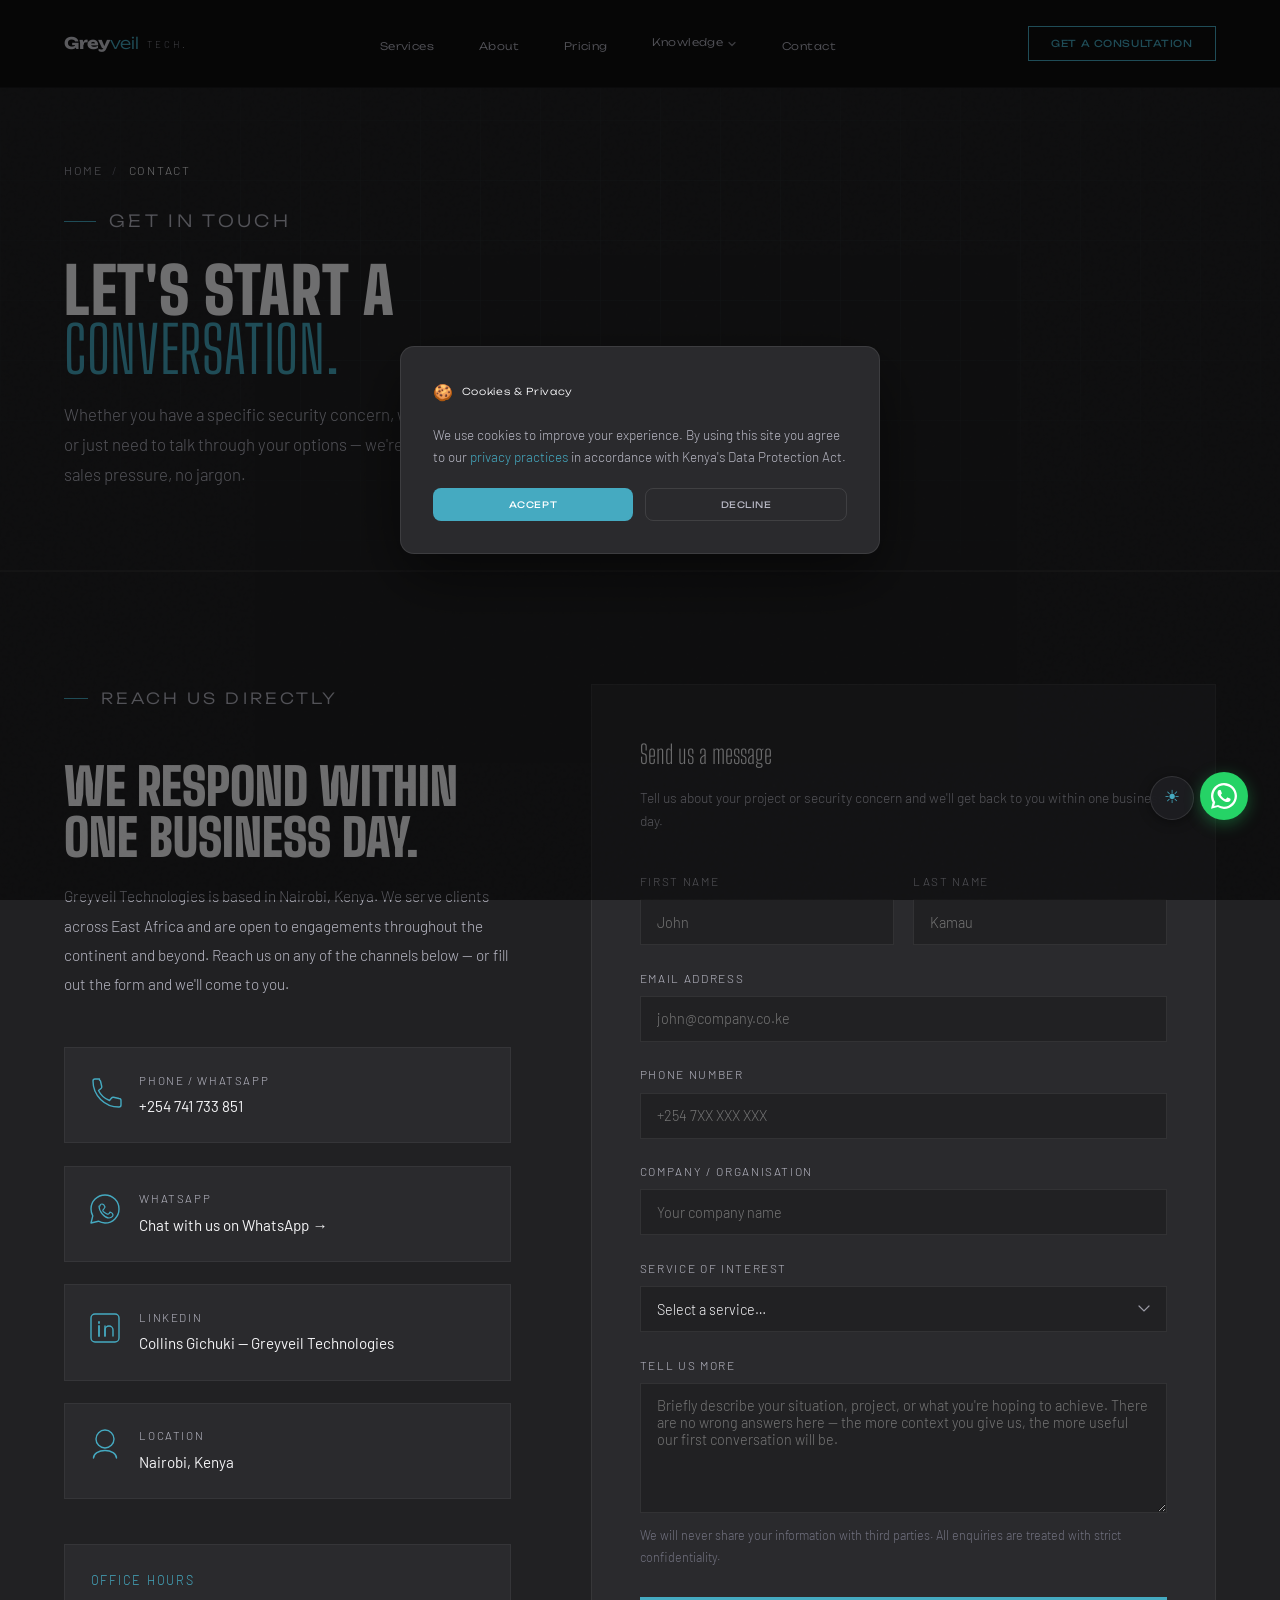
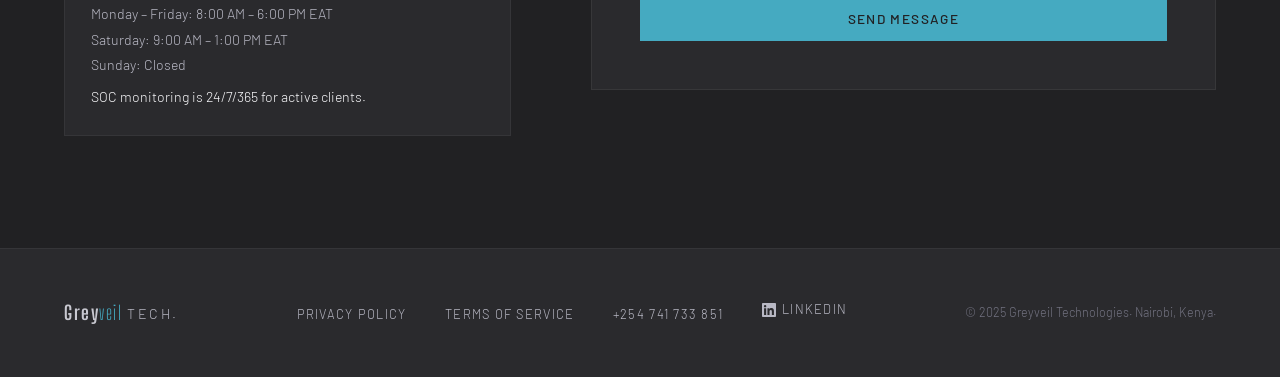
<file: assets/contact.html>
<!DOCTYPE html>
<html lang="en">
<head>
  <meta charset="UTF-8" />
  <meta name="viewport" content="width=device-width, initial-scale=1.0"/>
  <title>Contact — Greyveil Technologies</title>
  <link rel="canonical" href="https://greyveiltech.netlify.app/contact"/>
  <meta name="description" content="Get in touch with Greyveil Technologies. Book a free consultation, WhatsApp us, or send an enquiry about your cybersecurity needs."/>
  <meta property="og:title" content="Contact — Greyveil Technologies"/>
  <meta property="og:description" content="Get in touch with Greyveil Technologies. Book a free consultation, WhatsApp us, or send an enquiry about your cybersecurity needs."/>
  <meta property="og:type" content="website"/>
  <meta property="og:image" content="https://greyveiltech.netlify.app/assets/og-image.svg"/>
  <meta property="og:image:width" content="1200"/>
  <meta property="og:image:height" content="630"/>
  <meta property="og:image:alt" content="Greyveil Technologies — Securing Africa's Digital Future"/>
  <meta name="twitter:image" content="https://greyveiltech.netlify.app/assets/og-image.svg"/>
  <meta name="twitter:card" content="summary_large_image"/>
  <meta property="og:url" content="https://greyveil.com/assets/contact.html"/>
  <meta property="og:site_name" content="Greyveil Technologies"/>
  <meta name="twitter:card" content="summary"/>
  <meta name="twitter:title" content="Contact — Greyveil Technologies"/>
  <meta name="twitter:description" content="Get in touch with Greyveil Technologies. Book a free consultation, WhatsApp us, or send an enquiry about your cybersecurity needs."/>
  <link rel="icon" type="image/svg+xml" href="data:image/svg+xml,<svg xmlns='http://www.w3.org/2000/svg' viewBox='0 0 100 100'><text y='0.9em' font-size='90' fill='%237eb8c4'>G</text></svg>"/>
  <link rel="preconnect" href="https://fonts.googleapis.com"/>
  <link rel="preconnect" href="https://fonts.gstatic.com" crossorigin/>
  <link href="https://fonts.googleapis.com/css2?family=Big+Shoulders+Display:wght@400;600;700;900&family=Unbounded:wght@300;400;700&family=Barlow:ital,wght@0,200;0,300;0,400;0,500;1,200;1,300&display=swap" rel="stylesheet"/>
  <link rel="stylesheet" href="/assets/styles.css"/>

  <script type="application/ld+json">
  [{
      "@context": "https://schema.org",
      "@type": "ProfessionalService",
      "@id": "https://greyveiltech.netlify.app/#organisation",
      "name": "Greyveil Technologies",
      "alternateName": "Greyveil Tech",
      "url": "https://greyveiltech.netlify.app",
      "logo": "https://greyveiltech.netlify.app/assets/styles.css",
      "description": "Enterprise-grade cybersecurity, software engineering and managed IT services based in Nairobi, Kenya.",
      "foundingDate": "2025",
      "address": {
        "@type": "PostalAddress",
        "addressLocality": "Nairobi",
        "addressCountry": "KE"
      },
      "geo": {
        "@type": "GeoCoordinates",
        "latitude": -1.286389,
        "longitude": 36.817223
      },
      "telephone": "+254741733851",
      "email": "hello@greyveil.com",
      "sameAs": [
        "https://www.linkedin.com/in/collins-gichuki-b3740338a/"
      ],
      "areaServed": {
        "@type": "Place",
        "name": "Kenya"
      },
      "hasOfferCatalog": {
        "@type": "OfferCatalog",
        "name": "Cybersecurity & Technology Services",
        "itemListElement": [
          {"@type": "Offer", "itemOffered": {"@type": "Service", "name": "Penetration Testing"}},
          {"@type": "Offer", "itemOffered": {"@type": "Service", "name": "Managed Security Operations Centre (SOC)"}},
          {"@type": "Offer", "itemOffered": {"@type": "Service", "name": "Security Audits & Compliance"}},
          {"@type": "Offer", "itemOffered": {"@type": "Service", "name": "Cybersecurity Consulting"}},
          {"@type": "Offer", "itemOffered": {"@type": "Service", "name": "Software Engineering"}},
          {"@type": "Offer", "itemOffered": {"@type": "Service", "name": "Web Development"}},
          {"@type": "Offer", "itemOffered": {"@type": "Service", "name": "IT Support"}},
          {"@type": "Offer", "itemOffered": {"@type": "Service", "name": "Security Awareness Training"}}
        ]
      }
    },
    {
      "@context": "https://schema.org",
      "@type": "ContactPage",
      "url": "https://greyveiltech.netlify.app/contact",
      "name": "Contact Greyveil Technologies"
    }]
  </script>
</head>
<body>

  <!-- ── NAVIGATION ── -->
  <nav>
    <a href="/" class="logo">
      <span class="logo-grey">Grey</span><span class="logo-veil">veil</span><span class="logo-tech">Tech.</span>
    </a>
    <ul class="nav-links" id="nav-links">
      <li><a href="/services">Services</a></li>
      <li><a href="/about">About</a></li>
      <li><a href="/pricing">Pricing</a></li>
      <li class="mobile-rule" aria-hidden="true"></li>
      <li class="nav-dropdown">
        <a href="#" class="dropdown-toggle">Knowledge <svg width="10" height="10" viewBox="0 0 10 10" fill="none"><path d="M2 3.5l3 3 3-3" stroke="currentColor" stroke-width="1.2" stroke-linecap="round" stroke-linejoin="round"/></svg></a>
        <ul class="dropdown-menu">
          <li><a href="/insights">
            <span class="dd-title">Insights</span>
            <span class="dd-sub">Articles &amp; threat intelligence</span>
          </a></li>
          <li><a href="/case-studies">
            <span class="dd-title">Case Studies</span>
            <span class="dd-sub">Real engagements, real results</span>
          </a></li>
        </ul>
      </li>
      <li><a href="/contact">Contact</a></li>
      <li class="mobile-rule" aria-hidden="true"></li>
      <li class="mobile-cta-item"><a href="/contact" class="btn-primary" style="font-size:0.8rem;padding:0.65rem 1.4rem;display:inline-block;">Get a Consultation</a></li>
    </ul>
    <a href="/contact" class="nav-cta desktop-cta">Get a Consultation</a>
    <button class="hamburger" id="hamburger" aria-label="Toggle menu">
      <span></span><span></span><span></span>
    </button>
  </nav>

  <!-- ── PAGE HERO ── -->
  <div class="page-hero">
    <div class="hero-grid"></div>
    <div class="page-hero-content">
      <div class="breadcrumb">
        <a href="/">Home</a>
        <span>/</span>
        <span style="color: var(--white);">Contact</span>
      </div>
      <p class="hero-eyebrow">Get In Touch</p>
      <h1>Let's Start a<br><em>Conversation.</em></h1>
      <p>Whether you have a specific security concern, want to explore our services, or just need to talk through your options — we're here and ready to listen. No sales pressure, no jargon.</p>
    </div>
  </div>

  <hr class="divider"/>

  <!-- ── CONTACT LAYOUT ── -->
  <div class="contact-layout">

    <!-- LEFT: Info -->
    <div class="contact-info">
      <p class="section-label">Reach Us Directly</p>
      <h2>We respond within<br>one business day.</h2>
      <p>Greyveil Technologies is based in Nairobi, Kenya. We serve clients across East Africa and are open to engagements throughout the continent and beyond. Reach us on any of the channels below — or fill out the form and we'll come to you.</p>

      <div class="contact-methods">

        <a href="tel:+254741733851" class="contact-method">
          <svg class="contact-method-icon" viewBox="0 0 36 36" fill="none" xmlns="http://www.w3.org/2000/svg" role="img" aria-label="Phone icon">
            <path d="M12.5 6H8a2 2 0 00-2 2c0 14.36 11.64 26 26 26a2 2 0 002-2v-4.5a2 2 0 00-2-2l-5.5-1.25a2 2 0 00-2 .75l-2 2.5A20.05 20.05 0 0111.5 17.5l2.5-2a2 2 0 00.75-2L13.5 8a2 2 0 00-1-.97V6z" stroke="currentColor" stroke-width="1.4" stroke-linejoin="round"/>
          </svg>
          <div>
            <div class="contact-method-label">Phone / WhatsApp</div>
            <div class="contact-method-value">+254 741 733 851</div>
          </div>
        </a>
  <a href="https://wa.me/254741733851" target="_blank" class="contact-method">
          <svg class="contact-method-icon" viewBox="0 0 36 36" fill="none" xmlns="http://www.w3.org/2000/svg" role="img" aria-label="WhatsApp icon">
            <path d="M18 4C10.268 4 4 10.268 4 18c0 2.478.65 4.8 1.786 6.81L4 32l7.39-1.77A13.948 13.948 0 0018 32c7.732 0 14-6.268 14-14S25.732 4 18 4z" stroke="currentColor" stroke-width="1.4" stroke-linejoin="round"/>
            <path d="M13 15s0-2 2-2 3 3 3 3-1 2-2 3 2 3 4 4 3-2 3-2 3 1 3 3-3 3-4 3c-4 0-10-6-10-12z" stroke="currentColor" stroke-width="1.2" stroke-linejoin="round"/>
          </svg>
          <div>
            <div class="contact-method-label">WhatsApp</div>
            <div class="contact-method-value">Chat with us on WhatsApp →</div>
          </div>
        </a>

        <a href="https://www.linkedin.com/in/collins-gichuki-b3740338a/" target="_blank" rel="noopener noreferrer" class="contact-method">
          <svg class="contact-method-icon" viewBox="0 0 36 36" fill="none" xmlns="http://www.w3.org/2000/svg" aria-hidden="true" focusable="false" role="img" aria-label="LinkedIn icon">
            <rect x="4" y="4" width="28" height="28" rx="4" stroke="currentColor" stroke-width="1.4"/>
            <path d="M12 16v10M12 12v1" stroke="currentColor" stroke-width="1.8" stroke-linecap="round"/>
            <path d="M18 26v-6a4 4 0 018 0v6" stroke="currentColor" stroke-width="1.4" stroke-linecap="round" stroke-linejoin="round"/>
            <path d="M18 16v10" stroke="currentColor" stroke-width="1.4" stroke-linecap="round"/>
          </svg>
          <div>
            <div class="contact-method-label">LinkedIn</div>
            <div class="contact-method-value">Collins Gichuki — Greyveil Technologies</div>
          </div>
        </a>

        <div class="contact-method" style="cursor: default;">
          <svg class="contact-method-icon" viewBox="0 0 36 36" fill="none" xmlns="http://www.w3.org/2000/svg" role="img" aria-label="Location icon">
            <path d="M18 20a9 9 0 100-18 9 9 0 000 18z" stroke="currentColor" stroke-width="1.4"/>
            <path d="M6.5 30c0-4.142 5.149-7.5 11.5-7.5s11.5 3.358 11.5 7.5" stroke="currentColor" stroke-width="1.4" stroke-linecap="round"/>
          </svg>
          <div>
            <div class="contact-method-label">Location</div>
            <div class="contact-method-value">Nairobi, Kenya</div>
          </div>
        </div>

      </div>

      <div style="margin-top: 2.8rem; padding: 1.6rem; background: var(--grey-dark); border: 1px solid rgba(255,255,255,0.05);">
        <p style="font-size: 0.78rem; letter-spacing: 0.14em; text-transform: uppercase; color: var(--accent); margin-bottom: 0.6rem;">Office Hours</p>
        <p style="font-size: 0.88rem; color: var(--grey-pale); line-height: 1.8;">Monday – Friday: 8:00 AM – 6:00 PM EAT<br>Saturday: 9:00 AM – 1:00 PM EAT<br>Sunday: Closed<br><span style="color: var(--white); margin-top: 0.4rem; display: block;">SOC monitoring is 24/7/365 for active clients.</span></p>
      </div>
    </div>

    <!-- RIGHT: Form -->
    <div class="contact-form-wrap">
      <h3>Send us a message</h3>
      <p>Tell us about your project or security concern and we'll get back to you within one business day.</p>

      <form action="https://formspree.io/f/xnjgpvvz" method="POST" id="enquiry-form">
        <input type="hidden" name="_subject" value="New Enquiry — Greyveil Technologies"/>
        <input type="hidden" name="_next" value="https://greyveil.com/assets/contact.html?sent=true"/>

        <div class="form-row">
          <div class="form-group">
            <label for="fname">First Name</label>
            <input type="text" id="fname" name="fname" placeholder="John" required/>
          </div>
          <div class="form-group">
            <label for="lname">Last Name</label>
            <input type="text" id="lname" name="lname" placeholder="Kamau" required/>
          </div>
        </div>

        <div class="form-group">
          <label for="email">Email Address</label>
          <input type="email" id="email" name="email" placeholder="john@company.co.ke" required/>
        </div>

        <div class="form-group">
          <label for="phone">Phone Number</label>
          <input type="tel" id="phone" name="phone" placeholder="+254 7XX XXX XXX"/>
        </div>

        <div class="form-group">
          <label for="company">Company / Organisation</label>
          <input type="text" id="company" name="company" placeholder="Your company name"/>
        </div>

        <div class="form-group">
          <label for="service">Service of Interest</label>
          <select id="service" name="service">
            <option value="" disabled selected>Select a service…</option>
            <option value="pentest">Penetration Testing</option>
            <option value="soc">Managed Security (SOC)</option>
            <option value="audit">Security Audits & Compliance</option>
            <option value="consulting">Cybersecurity Consulting</option>
            <option value="software">Software Engineering</option>
            <option value="webdev">Website Development</option>
            <option value="itsupport">IT Support & Management</option>
            <option value="training">Security Awareness Training</option>
            <option value="unsure">Not Sure — Need Guidance</option>
          </select>
        </div>

        <div class="form-group">
          <label for="message">Tell Us More</label>
          <textarea id="message" name="message" placeholder="Briefly describe your situation, project, or what you're hoping to achieve. There are no wrong answers here — the more context you give us, the more useful our first conversation will be."></textarea>
        </div>

        <p class="form-note">We will never share your information with third parties. All enquiries are treated with strict confidentiality.</p>

        <button type="submit" class="btn-primary" style="width: 100%; text-align: center; border: none; cursor: pointer;">Send Message</button>

      </form>

      <div id="form-success" style="display:none; margin-top: 1.6rem; padding: 1.4rem; background: rgba(111,207,151,0.08); border: 1px solid rgba(111,207,151,0.25);">
        <p style="font-size: 0.88rem; color: #6fcf97;">✓ Message received. We'll be in touch within one business day.</p>
      </div>
    </div>

  </div>

  <!-- ── FOOTER ── -->
  <footer>
    <div class="footer-logo">
      <span class="logo-grey">Grey</span><span class="logo-veil">veil</span><span class="logo-tech">Tech.</span>
    </div>
    <ul class="footer-links">
      <li><a href="/privacy-policy">Privacy Policy</a></li>
      <li><a href="/terms">Terms of Service</a></li>
      <li><a href="tel:+254741733851">+254 741 733 851</a></li>
      <li>
        <a href="https://www.linkedin.com/in/collins-gichuki-b3740338a/" target="_blank" rel="noopener noreferrer" style="display:flex;align-items:center;gap:0.4rem;">
          <svg width="14" height="14" viewBox="0 0 24 24" fill="currentColor" xmlns="http://www.w3.org/2000/svg" aria-hidden="true" focusable="false">
            <path d="M20.447 20.452h-3.554v-5.569c0-1.328-.027-3.037-1.852-3.037-1.853 0-2.136 1.445-2.136 2.939v5.667H9.351V9h3.414v1.561h.046c.477-.9 1.637-1.85 3.37-1.85 3.601 0 4.267 2.37 4.267 5.455v6.286zM5.337 7.433a2.062 2.062 0 01-2.063-2.065 2.064 2.064 0 112.063 2.065zm1.782 13.019H3.555V9h3.564v11.452zM22.225 0H1.771C.792 0 0 .774 0 1.729v20.542C0 23.227.792 24 1.771 24h20.451C23.2 24 24 23.227 24 22.271V1.729C24 .774 23.2 0 22.222 0h.003z"/>
          </svg>
          LinkedIn
        </a>
      </li>
    </ul>
    <div class="footer-copy">© 2025 Greyveil Technologies. Nairobi, Kenya.</div>
  </footer>

  <script>
    function handleSubmit(e) {
      e.preventDefault();
      document.getElementById('form-success').style.display = 'block';
      e.target.reset();
      e.target.style.opacity = '0.4';
      e.target.style.pointerEvents = 'none';
    }
  </script>

  <script>
    if (window.matchMedia("(pointer: fine)").matches) {
      const glow = document.createElement("div");
      glow.style.cssText = "position:fixed;top:0;left:0;width:600px;height:600px;border-radius:50%;pointer-events:none;z-index:0;transform:translate(-50%,-50%);background:radial-gradient(circle,rgba(126,184,196,0.07) 0%,rgba(126,184,196,0.03) 30%,transparent 70%);transition:opacity 0.4s ease;opacity:0;";
      document.body.appendChild(glow);
      let mouseX=0,mouseY=0,glowX=0,glowY=0,visible=false;
      document.addEventListener("mousemove",(e)=>{mouseX=e.clientX;mouseY=e.clientY;if(!visible){glow.style.opacity="1";visible=true;}});
      document.addEventListener("mouseleave",()=>{glow.style.opacity="0";visible=false;});
      function lerp(a,b,t){return a+(b-a)*t;}
      function animate(){glowX=lerp(glowX,mouseX,0.06);glowY=lerp(glowY,mouseY+window.scrollY,0.06);glow.style.left=glowX+"px";glow.style.top=glowY+"px";requestAnimationFrame(animate);}
      animate();
    }
  </script>




  <!-- ── WHATSAPP FLOAT ── -->

  <!-- ── BACK TO TOP ── -->

  <!-- ── COOKIE NOTICE ── -->


  <!-- ── FIXED UI ── -->
  <button id="theme-toggle" class="theme-toggle" aria-label="Toggle theme">&#9728;</button>

  <a href="https://wa.me/254741733851" target="_blank" rel="noopener noreferrer" class="wa-float" aria-label="Chat on WhatsApp">
    <svg viewBox="0 0 24 24" xmlns="http://www.w3.org/2000/svg" aria-hidden="true" focusable="false">
      <path d="M17.472 14.382c-.297-.149-1.758-.867-2.03-.967-.273-.099-.471-.148-.67.15-.197.297-.767.966-.94 1.164-.173.199-.347.223-.644.075-.297-.15-1.255-.463-2.39-1.475-.883-.788-1.48-1.761-1.653-2.059-.173-.297-.018-.458.13-.606.134-.133.298-.347.446-.52.149-.174.198-.298.298-.497.099-.198.05-.371-.025-.52-.075-.149-.669-1.612-.916-2.207-.242-.579-.487-.5-.669-.51-.173-.008-.371-.01-.57-.01-.198 0-.52.074-.792.372-.272.297-1.04 1.016-1.04 2.479 0 1.462 1.065 2.875 1.213 3.074.149.198 2.096 3.2 5.077 4.487.709.306 1.262.489 1.694.625.712.227 1.36.195 1.871.118.571-.085 1.758-.719 2.006-1.413.248-.694.248-1.289.173-1.413-.074-.124-.272-.198-.57-.347z"/>
      <path d="M12 0C5.373 0 0 5.373 0 12c0 2.124.558 4.122 1.532 5.857L.057 23.882l6.196-1.624A11.945 11.945 0 0012 24c6.627 0 12-5.373 12-12S18.627 0 12 0zm0 21.818a9.818 9.818 0 01-5.012-1.378l-.36-.214-3.68.965.981-3.589-.234-.369A9.818 9.818 0 1112 21.818z"/>
    </svg>
  </a>

  <a href="#" class="back-to-top" id="back-to-top" aria-label="Back to top">
    <svg width="16" height="16" viewBox="0 0 16 16" fill="none" aria-hidden="true" focusable="false"><path d="M8 12V4M4 8l4-4 4 4" stroke="currentColor" stroke-width="1.3" stroke-linecap="round" stroke-linejoin="round"/></svg>
  </a>

  <div class="cookie-overlay" id="cookie-bar">
    <div class="cookie-bar">
      <div class="cookie-bar-title">Cookies &amp; Privacy</div>
      <span>We use cookies to improve your experience. By using this site you agree to our <a href="/privacy-policy">privacy practices</a> in accordance with Kenya's Data Protection Act.</span>
      <div class="cookie-actions">
        <button class="cookie-accept" id="cookie-accept">Accept</button>
        <button class="cookie-decline" id="cookie-decline">Decline</button>
      </div>
    </div>
  </div>

  <script src="/assets/nav.js" defer></script>
</body>
</html>
</file>
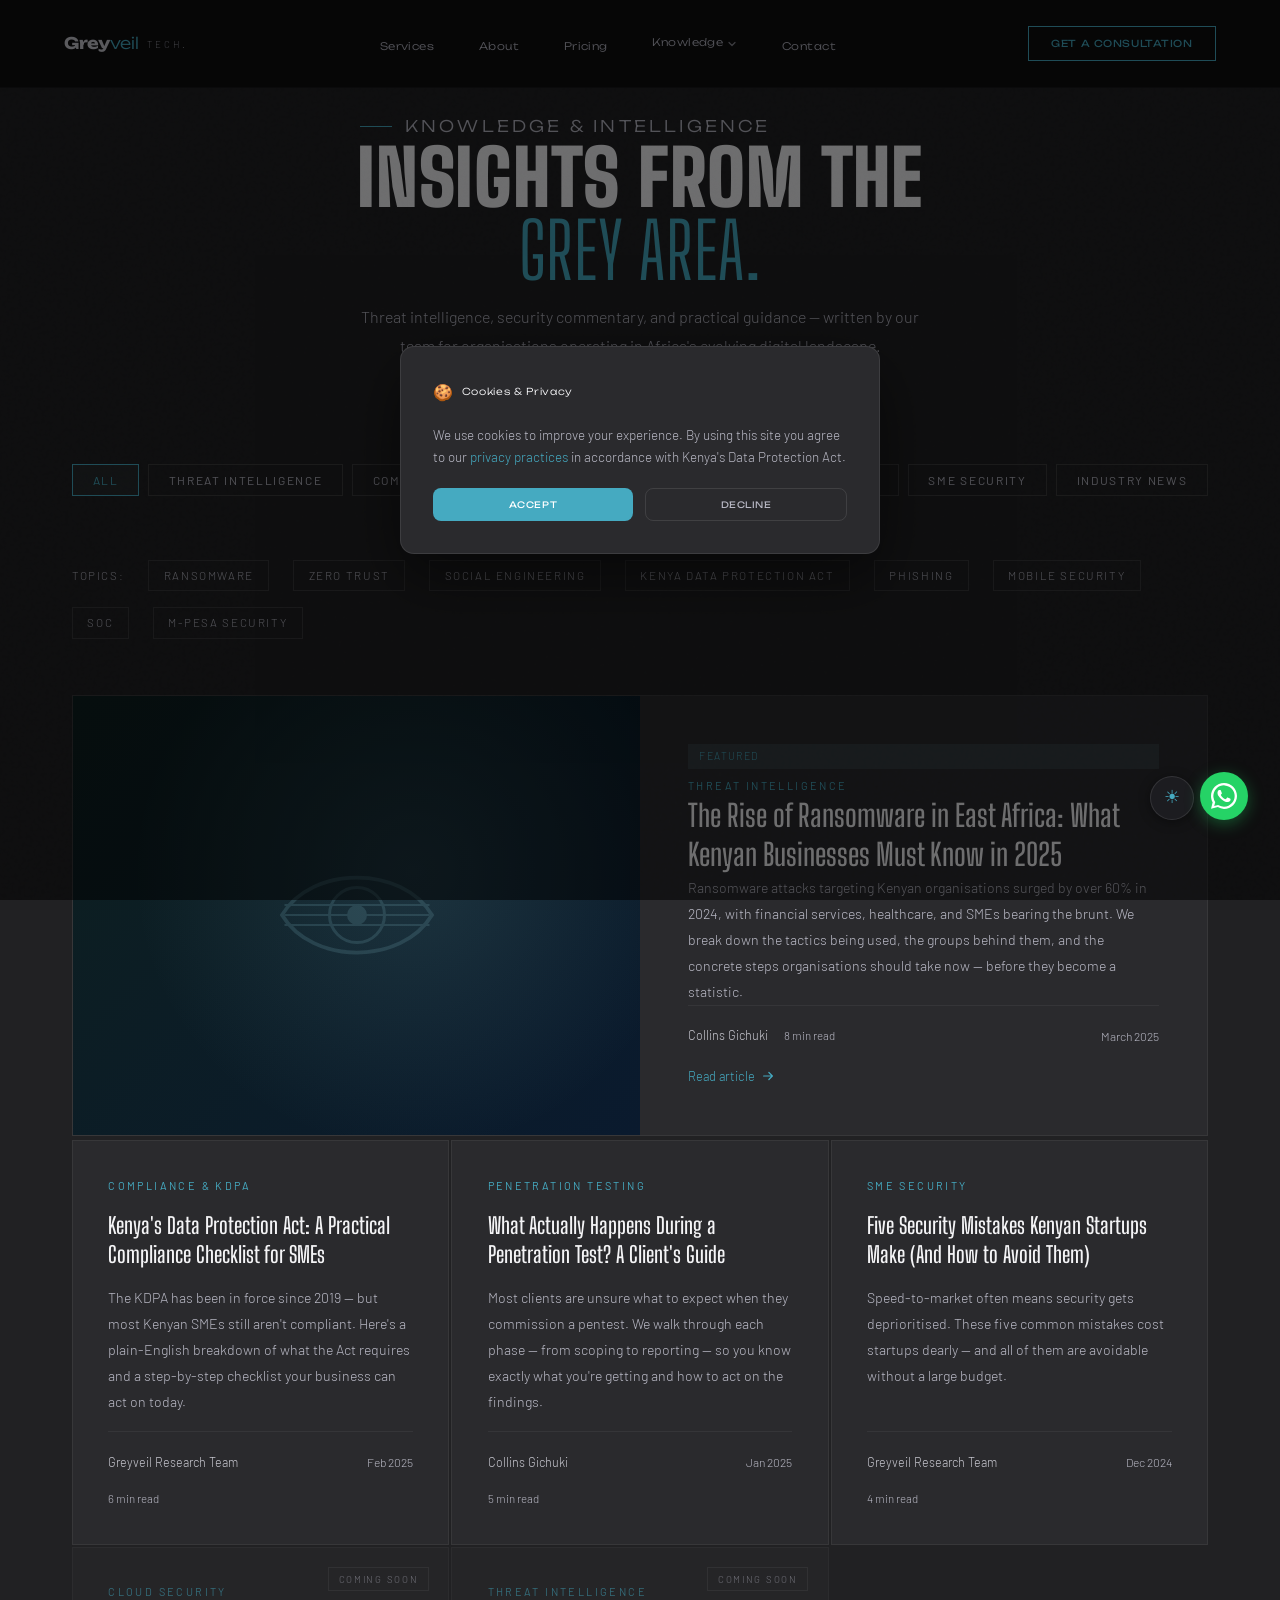
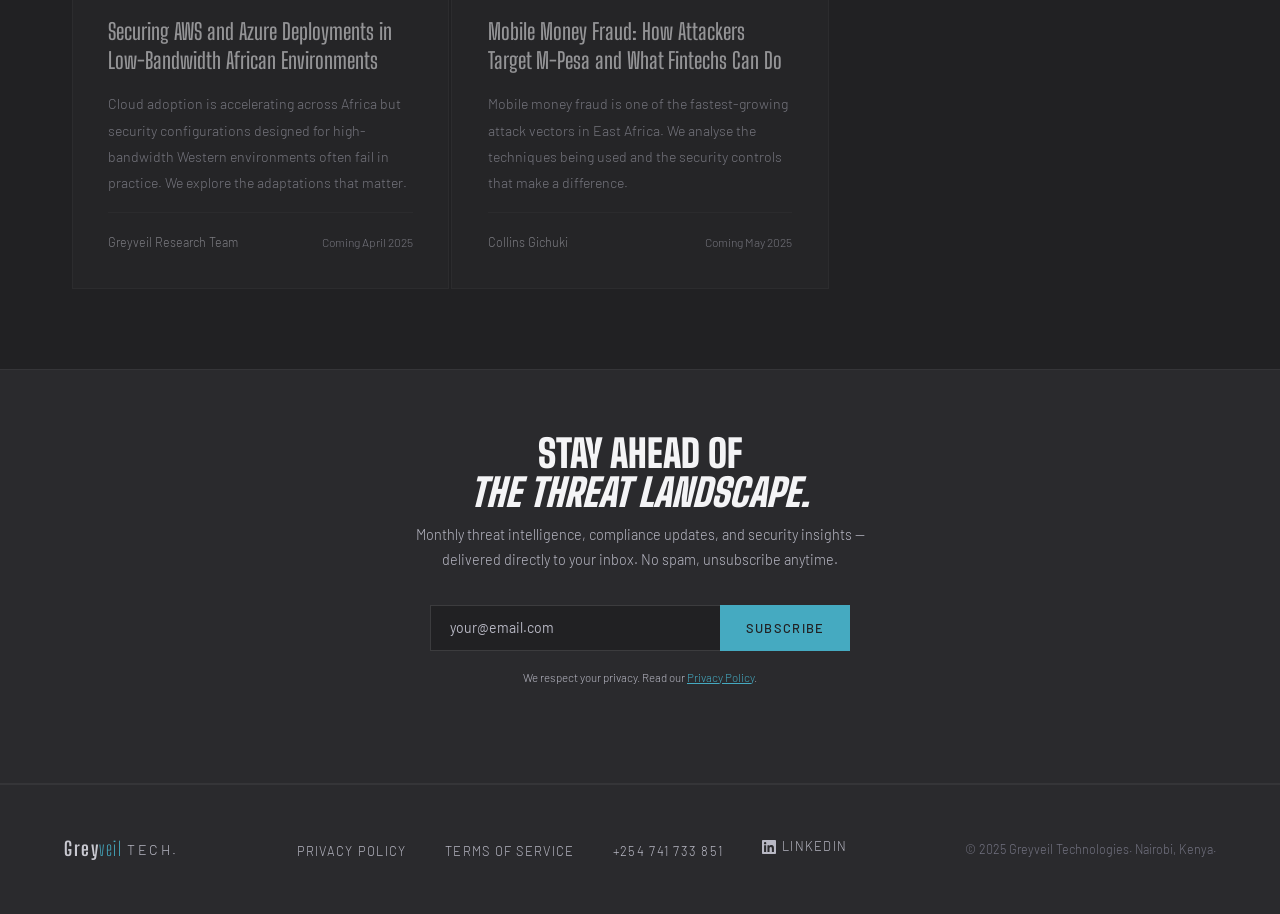
<file: assets/insights.html>
<!DOCTYPE html>
<html lang="en">
<head>
  <meta charset="UTF-8"/>
  <meta name="viewport" content="width=device-width, initial-scale=1.0"/>
  <title>Insights — Greyveil Tech.</title>
  <link rel="canonical" href="https://greyveiltech.netlify.app/insights"/>
  <meta name="description" content="Cybersecurity insights, threat intelligence, and technology commentary from the Greyveil Technologies team — written for the African market."/>
  <meta property="og:title" content="Insights — Greyveil Tech."/>
  <meta property="og:description" content="Cybersecurity insights and threat intelligence from Greyveil Technologies, Nairobi."/>
  <meta property="og:type" content="website"/>
  <meta property="og:image" content="https://greyveiltech.netlify.app/assets/og-image.svg"/>
  <meta property="og:image:width" content="1200"/>
  <meta property="og:image:height" content="630"/>
  <meta property="og:image:alt" content="Greyveil Technologies — Securing Africa's Digital Future"/>
  <meta name="twitter:image" content="https://greyveiltech.netlify.app/assets/og-image.svg"/>
  <meta name="twitter:card" content="summary_large_image"/>
  <meta property="og:url" content="https://greyveil.com/assets/insights.html"/>
  <link rel="icon" type="image/svg+xml" href="data:image/svg+xml,<svg xmlns='http://www.w3.org/2000/svg' viewBox='0 0 100 100'><text y='0.9em' font-size='90' fill='%237eb8c4'>G</text></svg>"/>
  <link rel="preconnect" href="https://fonts.googleapis.com"/>
  <link rel="preconnect" href="https://fonts.gstatic.com" crossorigin/>
  <link href="https://fonts.googleapis.com/css2?family=Big+Shoulders+Display:wght@400;600;700;900&family=Unbounded:wght@300;400;700&family=Barlow:ital,wght@0,200;0,300;0,400;0,500;1,200;1,300&display=swap" rel="stylesheet"/>
  <link rel="stylesheet" href="/assets/styles.css"/>

  <script type="application/ld+json">
  [{
      "@context": "https://schema.org",
      "@type": "ProfessionalService",
      "@id": "https://greyveiltech.netlify.app/#organisation",
      "name": "Greyveil Technologies",
      "alternateName": "Greyveil Tech",
      "url": "https://greyveiltech.netlify.app",
      "logo": "https://greyveiltech.netlify.app/assets/styles.css",
      "description": "Enterprise-grade cybersecurity, software engineering and managed IT services based in Nairobi, Kenya.",
      "foundingDate": "2025",
      "address": {
        "@type": "PostalAddress",
        "addressLocality": "Nairobi",
        "addressCountry": "KE"
      },
      "geo": {
        "@type": "GeoCoordinates",
        "latitude": -1.286389,
        "longitude": 36.817223
      },
      "telephone": "+254741733851",
      "email": "hello@greyveil.com",
      "sameAs": [
        "https://www.linkedin.com/in/collins-gichuki-b3740338a/"
      ],
      "areaServed": {
        "@type": "Place",
        "name": "Kenya"
      },
      "hasOfferCatalog": {
        "@type": "OfferCatalog",
        "name": "Cybersecurity & Technology Services",
        "itemListElement": [
          {"@type": "Offer", "itemOffered": {"@type": "Service", "name": "Penetration Testing"}},
          {"@type": "Offer", "itemOffered": {"@type": "Service", "name": "Managed Security Operations Centre (SOC)"}},
          {"@type": "Offer", "itemOffered": {"@type": "Service", "name": "Security Audits & Compliance"}},
          {"@type": "Offer", "itemOffered": {"@type": "Service", "name": "Cybersecurity Consulting"}},
          {"@type": "Offer", "itemOffered": {"@type": "Service", "name": "Software Engineering"}},
          {"@type": "Offer", "itemOffered": {"@type": "Service", "name": "Web Development"}},
          {"@type": "Offer", "itemOffered": {"@type": "Service", "name": "IT Support"}},
          {"@type": "Offer", "itemOffered": {"@type": "Service", "name": "Security Awareness Training"}}
        ]
      }
    },
    {
      "@context": "https://schema.org",
      "@type": "Blog",
      "url": "https://greyveiltech.netlify.app/insights",
      "name": "Insights — Greyveil Tech",
      "description": "Cybersecurity insights, threat intelligence and technology commentary from the Greyveil Technologies team."
    }]
  </script>
</head>
<body>

  <nav>
    <a href="/" class="logo">
      <span class="logo-grey">Grey</span><span class="logo-veil">veil</span><span class="logo-tech">Tech.</span>
    </a>
    <ul class="nav-links" id="nav-links">
      <li><a href="/services">Services</a></li>
      <li><a href="/about">About</a></li>
      <li><a href="/pricing">Pricing</a></li>
      <li class="mobile-rule" aria-hidden="true"></li>
      <li class="nav-dropdown">
        <a href="#" class="dropdown-toggle">Knowledge <svg width="10" height="10" viewBox="0 0 10 10" fill="none"><path d="M2 3.5l3 3 3-3" stroke="currentColor" stroke-width="1.2" stroke-linecap="round" stroke-linejoin="round"/></svg></a>
        <ul class="dropdown-menu">
          <li><a href="/insights">
            <span class="dd-title">Insights</span>
            <span class="dd-sub">Articles &amp; threat intelligence</span>
          </a></li>
          <li><a href="/case-studies">
            <span class="dd-title">Case Studies</span>
            <span class="dd-sub">Real engagements, real results</span>
          </a></li>
        </ul>
      </li>
      <li><a href="/contact">Contact</a></li>
      <li class="mobile-rule" aria-hidden="true"></li>
      <li class="mobile-cta-item"><a href="/contact" class="btn-primary" style="font-size:0.8rem;padding:0.65rem 1.4rem;display:inline-block;">Get a Consultation</a></li>
    </ul>
    <a href="/contact" class="nav-cta desktop-cta">Get a Consultation</a>
    <button class="hamburger" id="hamburger" aria-label="Toggle menu">
      <span></span><span></span><span></span>
    </button>
  </nav>

  <!-- HERO -->
  <div class="insights-hero">
    <p class="hero-eyebrow">Knowledge & Intelligence</p>
    <h1>Insights from the<br><em>Grey Area.</em></h1>
    <p>Threat intelligence, security commentary, and practical guidance — written by our team for organisations operating in Africa's evolving digital landscape.</p>
  </div>

  <!-- FILTER BAR -->
  <div class="filter-bar">
    <button class="filter-btn active">All</button>
    <button class="filter-btn">Threat Intelligence</button>
    <button class="filter-btn">Compliance & KDPA</button>
    <button class="filter-btn">Penetration Testing</button>
    <button class="filter-btn">Cloud Security</button>
    <button class="filter-btn">SME Security</button>
    <button class="filter-btn">Industry News</button>
  </div>

  <!-- TOPICS -->
  <div class="topics-strip">
    <span>Topics:</span>
    <span class="topic-pill">Ransomware</span>
    <span class="topic-pill">Zero Trust</span>
    <span class="topic-pill">Social Engineering</span>
    <span class="topic-pill">Kenya Data Protection Act</span>
    <span class="topic-pill">Phishing</span>
    <span class="topic-pill">Mobile Security</span>
    <span class="topic-pill">SOC</span>
    <span class="topic-pill">M-Pesa Security</span>
  </div>

  <!-- ARTICLES GRID -->
  <div class="articles-grid reveal-stagger">

    <!-- FEATURED -->
    <div class="article-featured">
      <div class="art-img">
        <svg class="art-img-icon" width="180" height="180" viewBox="0 0 72 72" fill="none" xmlns="http://www.w3.org/2000/svg">
          <path d="M 6 36 C 18 16 54 16 66 36 C 54 56 18 56 6 36 Z" fill="none" stroke="#7eb8c4" stroke-width="1.5"/>
          <circle cx="36" cy="36" r="11" fill="none" stroke="#7eb8c4" stroke-width="1.2"/>
          <circle cx="36" cy="36" r="4" fill="#7eb8c4"/>
          <line x1="7" y1="32" x2="65" y2="32" stroke="#7eb8c4" stroke-width="0.8"/>
          <line x1="7" y1="36" x2="65" y2="36" stroke="#7eb8c4" stroke-width="0.8"/>
          <line x1="7" y1="40" x2="65" y2="40" stroke="#7eb8c4" stroke-width="0.8"/>
        </svg>
      </div>
      <div class="art-body">
        <span class="art-badge">Featured</span>
        <span class="art-category">Threat Intelligence</span>
        <div class="art-title">The Rise of Ransomware in East Africa: What Kenyan Businesses Must Know in 2025</div>
        <p class="art-excerpt">Ransomware attacks targeting Kenyan organisations surged by over 60% in 2024, with financial services, healthcare, and SMEs bearing the brunt. We break down the tactics being used, the groups behind them, and the concrete steps organisations should take now — before they become a statistic.</p>
        <div class="art-meta">
          <span class="art-author">Collins Gichuki</span>
          <span class="art-read">8 min read</span>
          <span class="art-date">March 2025</span>
        </div>
        <a href="/contact" class="art-link">Read article <svg width="14" height="14" viewBox="0 0 16 16" fill="none"><path d="M3 8h10M9 4l4 4-4 4" stroke="currentColor" stroke-width="1.4" stroke-linecap="round" stroke-linejoin="round"/></svg></a>
      </div>
    </div>

    <!-- ARTICLE 2 -->
    <a href="/contact" class="article-card">
      <span class="art-category">Compliance & KDPA</span>
      <div class="art-title">Kenya's Data Protection Act: A Practical Compliance Checklist for SMEs</div>
      <p class="art-excerpt">The KDPA has been in force since 2019 — but most Kenyan SMEs still aren't compliant. Here's a plain-English breakdown of what the Act requires and a step-by-step checklist your business can act on today.</p>
      <div class="art-meta">
        <span class="art-author">Greyveil Research Team</span>
        <span class="art-date">Feb 2025</span>
      </div>
      <div class="art-read">6 min read</div>
    </a>

    <!-- ARTICLE 3 -->
    <a href="/contact" class="article-card">
      <span class="art-category">Penetration Testing</span>
      <div class="art-title">What Actually Happens During a Penetration Test? A Client's Guide</div>
      <p class="art-excerpt">Most clients are unsure what to expect when they commission a pentest. We walk through each phase — from scoping to reporting — so you know exactly what you're getting and how to act on the findings.</p>
      <div class="art-meta">
        <span class="art-author">Collins Gichuki</span>
        <span class="art-date">Jan 2025</span>
      </div>
      <div class="art-read">5 min read</div>
    </a>

    <!-- ARTICLE 4 -->
    <a href="/contact" class="article-card">
      <span class="art-category">SME Security</span>
      <div class="art-title">Five Security Mistakes Kenyan Startups Make (And How to Avoid Them)</div>
      <p class="art-excerpt">Speed-to-market often means security gets deprioritised. These five common mistakes cost startups dearly — and all of them are avoidable without a large budget.</p>
      <div class="art-meta">
        <span class="art-author">Greyveil Research Team</span>
        <span class="art-date">Dec 2024</span>
      </div>
      <div class="art-read">4 min read</div>
    </a>

    <!-- ARTICLE 5 — coming soon -->
    <div class="article-card art-soon" style="opacity:0.55; cursor:default;">
      <span class="art-category">Cloud Security</span>
      <div class="art-title">Securing AWS and Azure Deployments in Low-Bandwidth African Environments</div>
      <p class="art-excerpt">Cloud adoption is accelerating across Africa but security configurations designed for high-bandwidth Western environments often fail in practice. We explore the adaptations that matter.</p>
      <div class="art-meta">
        <span class="art-author">Greyveil Research Team</span>
        <span class="art-date">Coming April 2025</span>
      </div>
    </div>

    <!-- ARTICLE 6 — coming soon -->
    <div class="article-card art-soon" style="opacity:0.55; cursor:default;">
      <span class="art-category">Threat Intelligence</span>
      <div class="art-title">Mobile Money Fraud: How Attackers Target M-Pesa and What Fintechs Can Do</div>
      <p class="art-excerpt">Mobile money fraud is one of the fastest-growing attack vectors in East Africa. We analyse the techniques being used and the security controls that make a difference.</p>
      <div class="art-meta">
        <span class="art-author">Collins Gichuki</span>
        <span class="art-date">Coming May 2025</span>
      </div>
    </div>

  </div>

  <!-- NEWSLETTER -->
  <div class="newsletter-strip">
    <h2>Stay ahead of<br><em>the threat landscape.</em></h2>
    <p>Monthly threat intelligence, compliance updates, and security insights — delivered directly to your inbox. No spam, unsubscribe anytime.</p>
    <div class="newsletter-form">
      <input type="email" placeholder="your@email.com"/>
      <button type="button">Subscribe</button>
    </div>
    <p style="font-size:0.72rem; margin-top:1rem; color:var(--grey-pale);">We respect your privacy. Read our <a href="/privacy-policy" style="color:var(--accent);">Privacy Policy</a>.</p>
  </div>

  <footer>
    <div class="footer-logo">
      <span class="logo-grey">Grey</span><span class="logo-veil">veil</span><span class="logo-tech">Tech.</span>
    </div>
    <ul class="footer-links">
      <li><a href="/privacy-policy">Privacy Policy</a></li>
      <li><a href="/terms">Terms of Service</a></li>
      <li><a href="tel:+254741733851">+254 741 733 851</a></li>
      <li>
        <a href="https://www.linkedin.com/in/collins-gichuki-b3740338a/" target="_blank" rel="noopener noreferrer" style="display:flex;align-items:center;gap:0.4rem;">
          <svg width="14" height="14" viewBox="0 0 24 24" fill="currentColor" xmlns="http://www.w3.org/2000/svg" aria-hidden="true" focusable="false">
            <path d="M20.447 20.452h-3.554v-5.569c0-1.328-.027-3.037-1.852-3.037-1.853 0-2.136 1.445-2.136 2.939v5.667H9.351V9h3.414v1.561h.046c.477-.9 1.637-1.85 3.37-1.85 3.601 0 4.267 2.37 4.267 5.455v6.286zM5.337 7.433a2.062 2.062 0 01-2.063-2.065 2.064 2.064 0 112.063 2.065zm1.782 13.019H3.555V9h3.564v11.452zM22.225 0H1.771C.792 0 0 .774 0 1.729v20.542C0 23.227.792 24 1.771 24h20.451C23.2 24 24 23.227 24 22.271V1.729C24 .774 23.2 0 22.222 0h.003z"/>
          </svg>
          LinkedIn
        </a>
      </li>
    </ul>
    <div class="footer-copy">© 2025 Greyveil Technologies. Nairobi, Kenya.</div>
  </footer>

  <!-- ── COOKIE NOTICE ── -->

  
  <!-- ── FIXED UI ── -->
  <button id="theme-toggle" class="theme-toggle" aria-label="Toggle theme">&#9728;</button>

  <a href="https://wa.me/254741733851" target="_blank" rel="noopener noreferrer" class="wa-float" aria-label="Chat on WhatsApp">
    <svg viewBox="0 0 24 24" xmlns="http://www.w3.org/2000/svg" aria-hidden="true" focusable="false">
      <path d="M17.472 14.382c-.297-.149-1.758-.867-2.03-.967-.273-.099-.471-.148-.67.15-.197.297-.767.966-.94 1.164-.173.199-.347.223-.644.075-.297-.15-1.255-.463-2.39-1.475-.883-.788-1.48-1.761-1.653-2.059-.173-.297-.018-.458.13-.606.134-.133.298-.347.446-.52.149-.174.198-.298.298-.497.099-.198.05-.371-.025-.52-.075-.149-.669-1.612-.916-2.207-.242-.579-.487-.5-.669-.51-.173-.008-.371-.01-.57-.01-.198 0-.52.074-.792.372-.272.297-1.04 1.016-1.04 2.479 0 1.462 1.065 2.875 1.213 3.074.149.198 2.096 3.2 5.077 4.487.709.306 1.262.489 1.694.625.712.227 1.36.195 1.871.118.571-.085 1.758-.719 2.006-1.413.248-.694.248-1.289.173-1.413-.074-.124-.272-.198-.57-.347z"/>
      <path d="M12 0C5.373 0 0 5.373 0 12c0 2.124.558 4.122 1.532 5.857L.057 23.882l6.196-1.624A11.945 11.945 0 0012 24c6.627 0 12-5.373 12-12S18.627 0 12 0zm0 21.818a9.818 9.818 0 01-5.012-1.378l-.36-.214-3.68.965.981-3.589-.234-.369A9.818 9.818 0 1112 21.818z"/>
    </svg>
  </a>

  <a href="#" class="back-to-top" id="back-to-top" aria-label="Back to top">
    <svg width="16" height="16" viewBox="0 0 16 16" fill="none" aria-hidden="true" focusable="false"><path d="M8 12V4M4 8l4-4 4 4" stroke="currentColor" stroke-width="1.3" stroke-linecap="round" stroke-linejoin="round"/></svg>
  </a>

  <div class="cookie-overlay" id="cookie-bar">
    <div class="cookie-bar">
      <div class="cookie-bar-title">Cookies &amp; Privacy</div>
      <span>We use cookies to improve your experience. By using this site you agree to our <a href="/privacy-policy">privacy practices</a> in accordance with Kenya's Data Protection Act.</span>
      <div class="cookie-actions">
        <button class="cookie-accept" id="cookie-accept">Accept</button>
        <button class="cookie-decline" id="cookie-decline">Decline</button>
      </div>
    </div>
  </div>

  <script src="/assets/nav.js" defer></script>
</body>
</html>
</file>
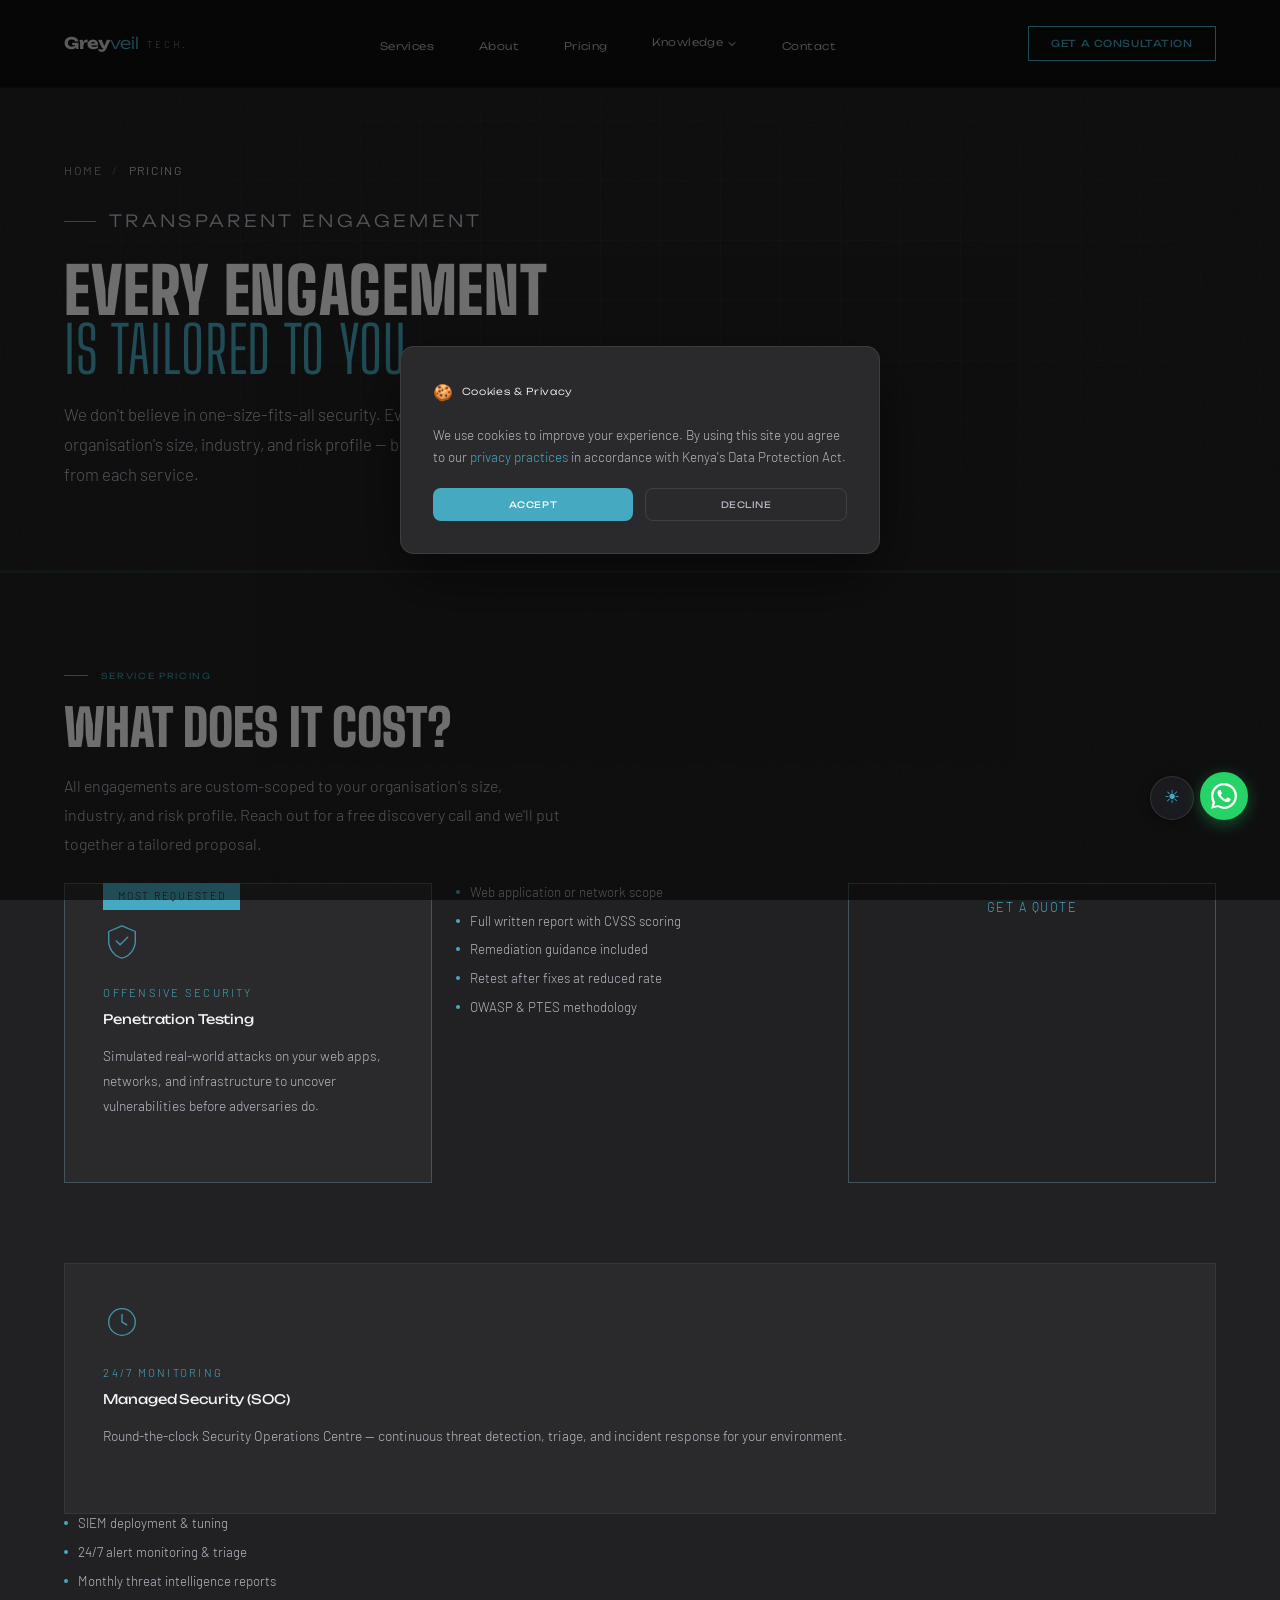
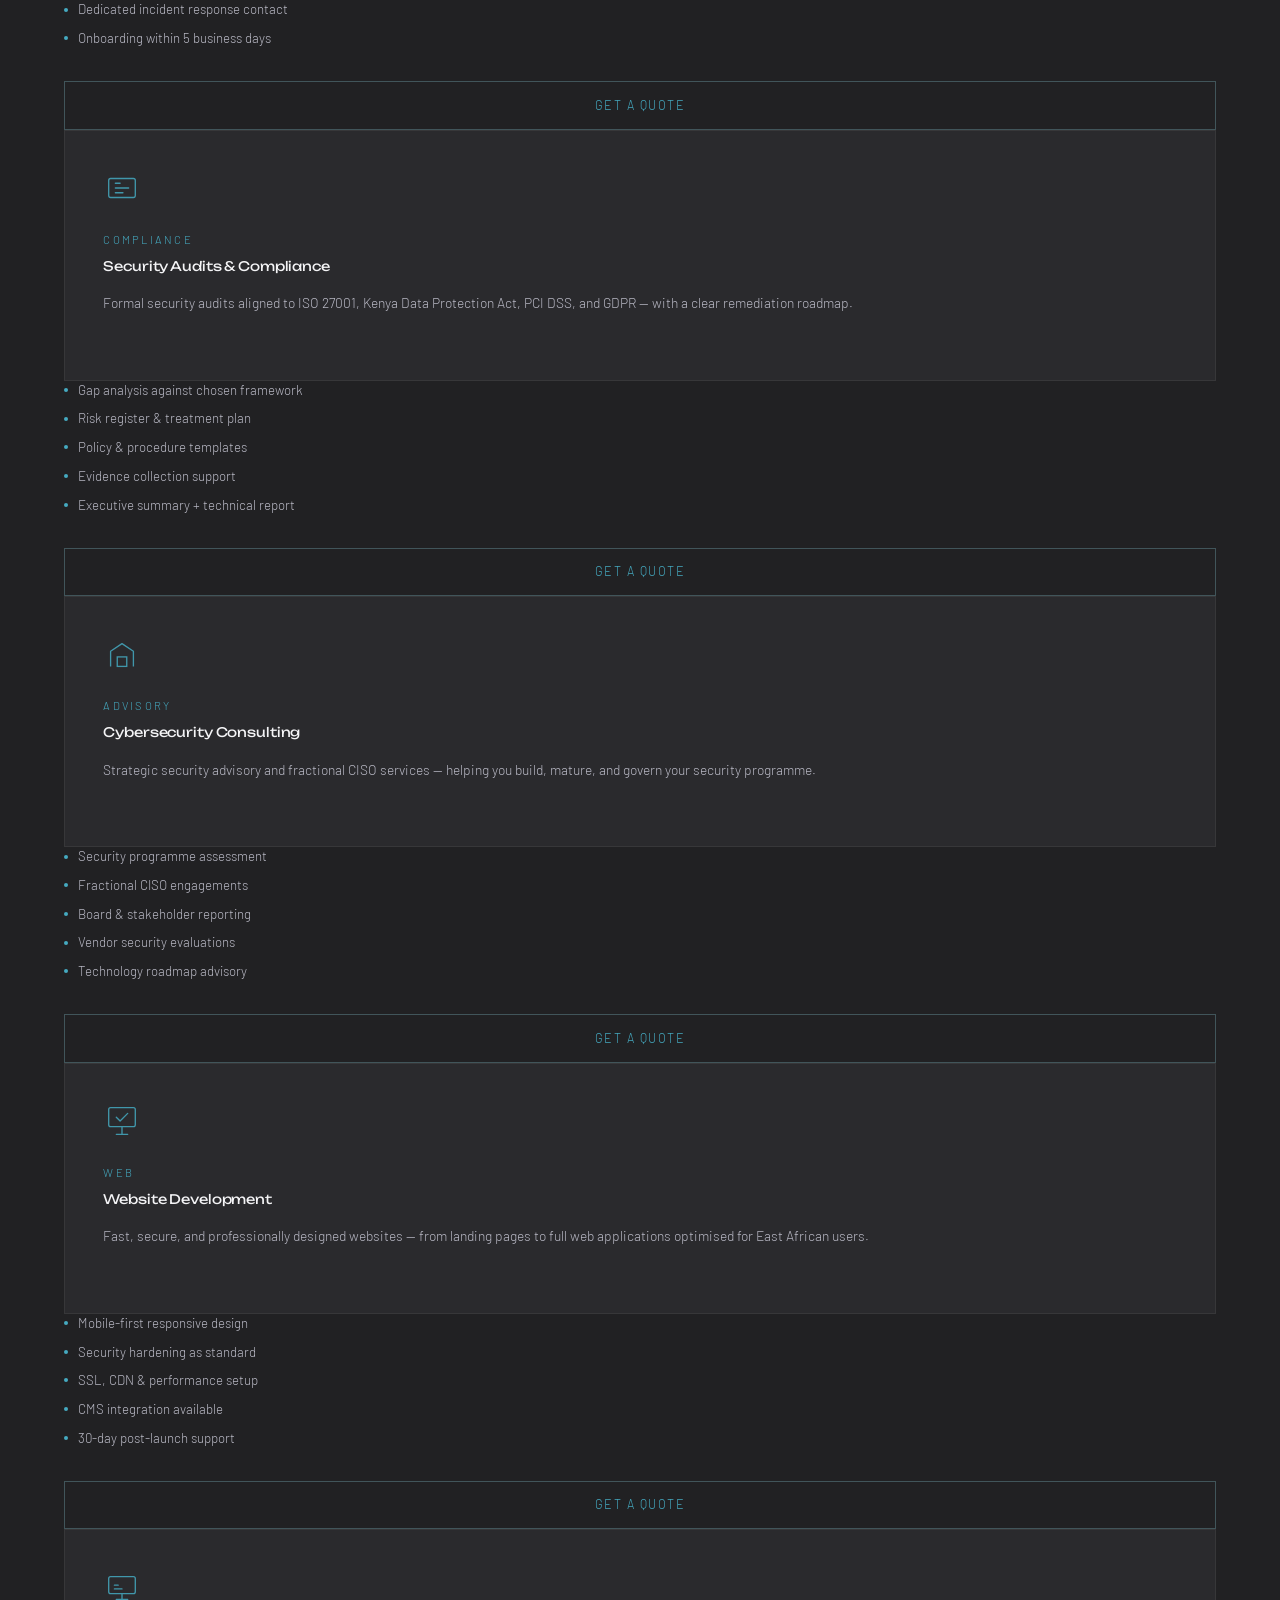
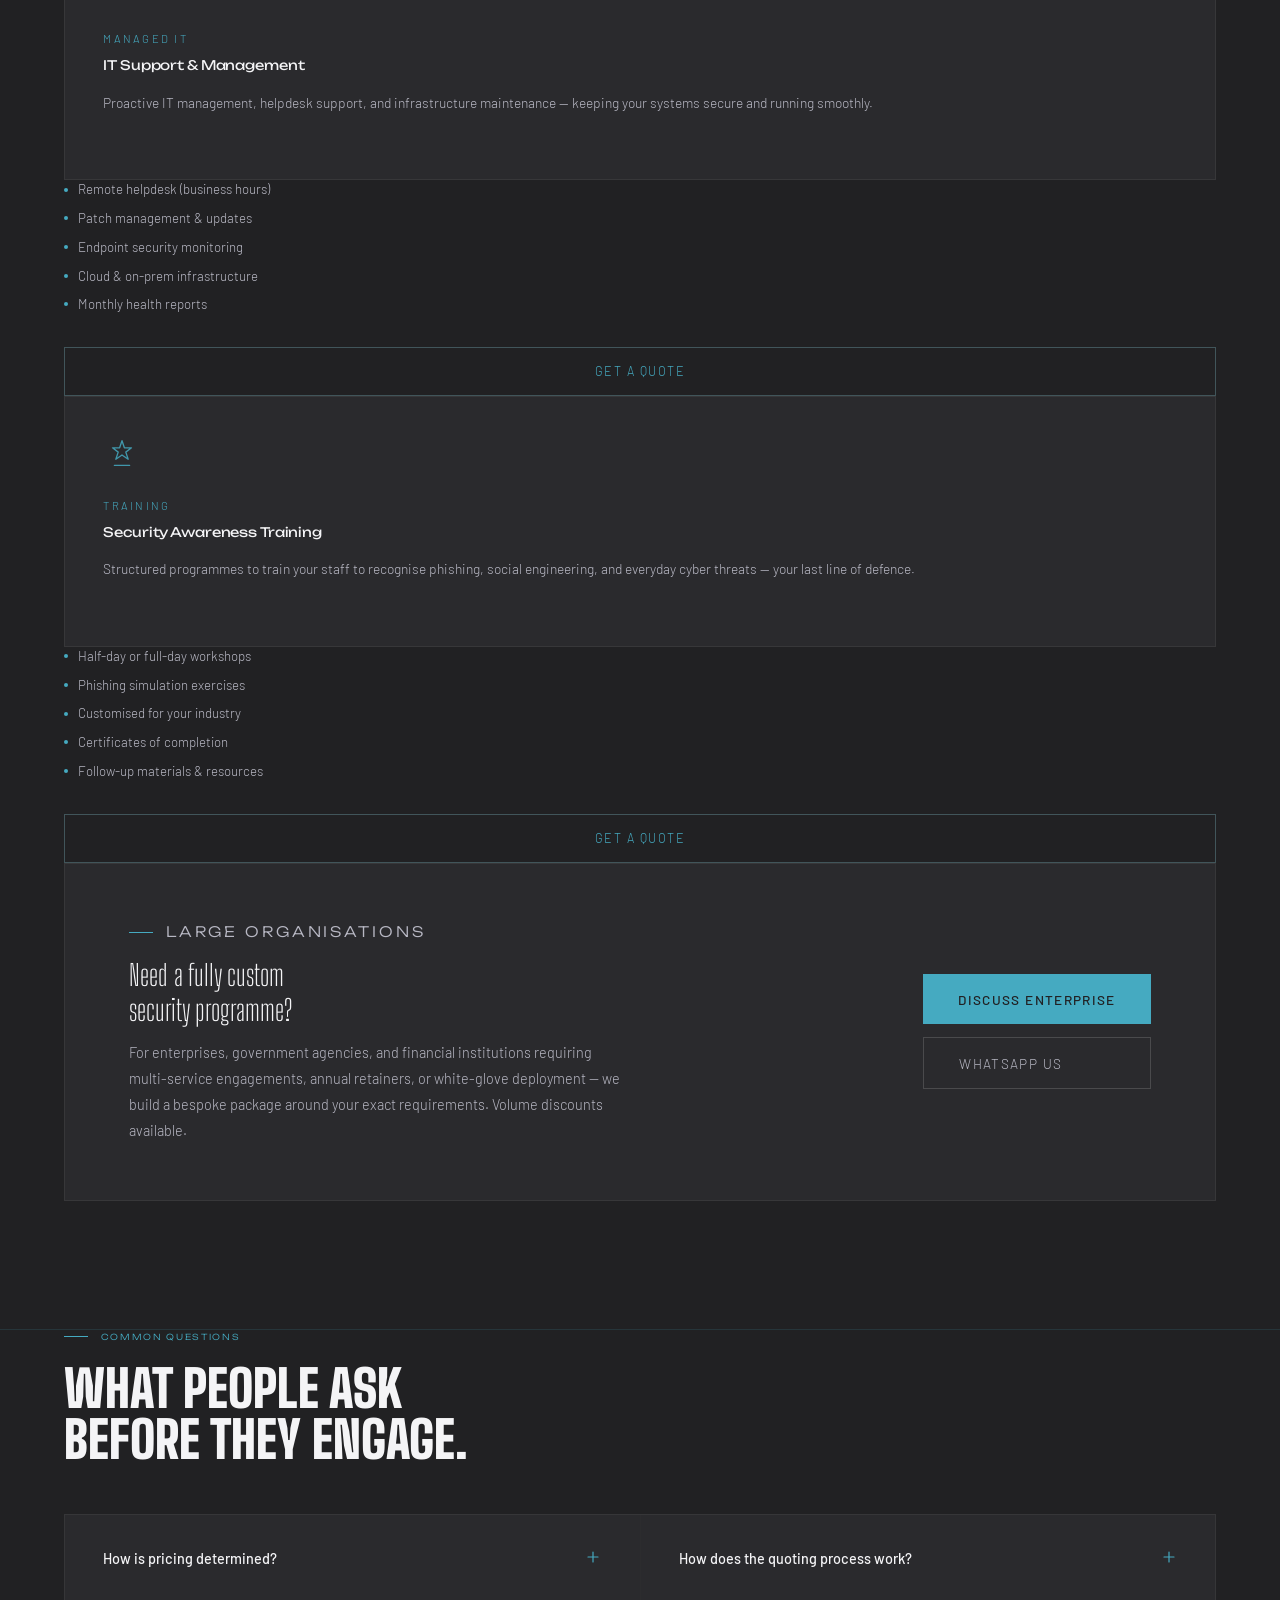
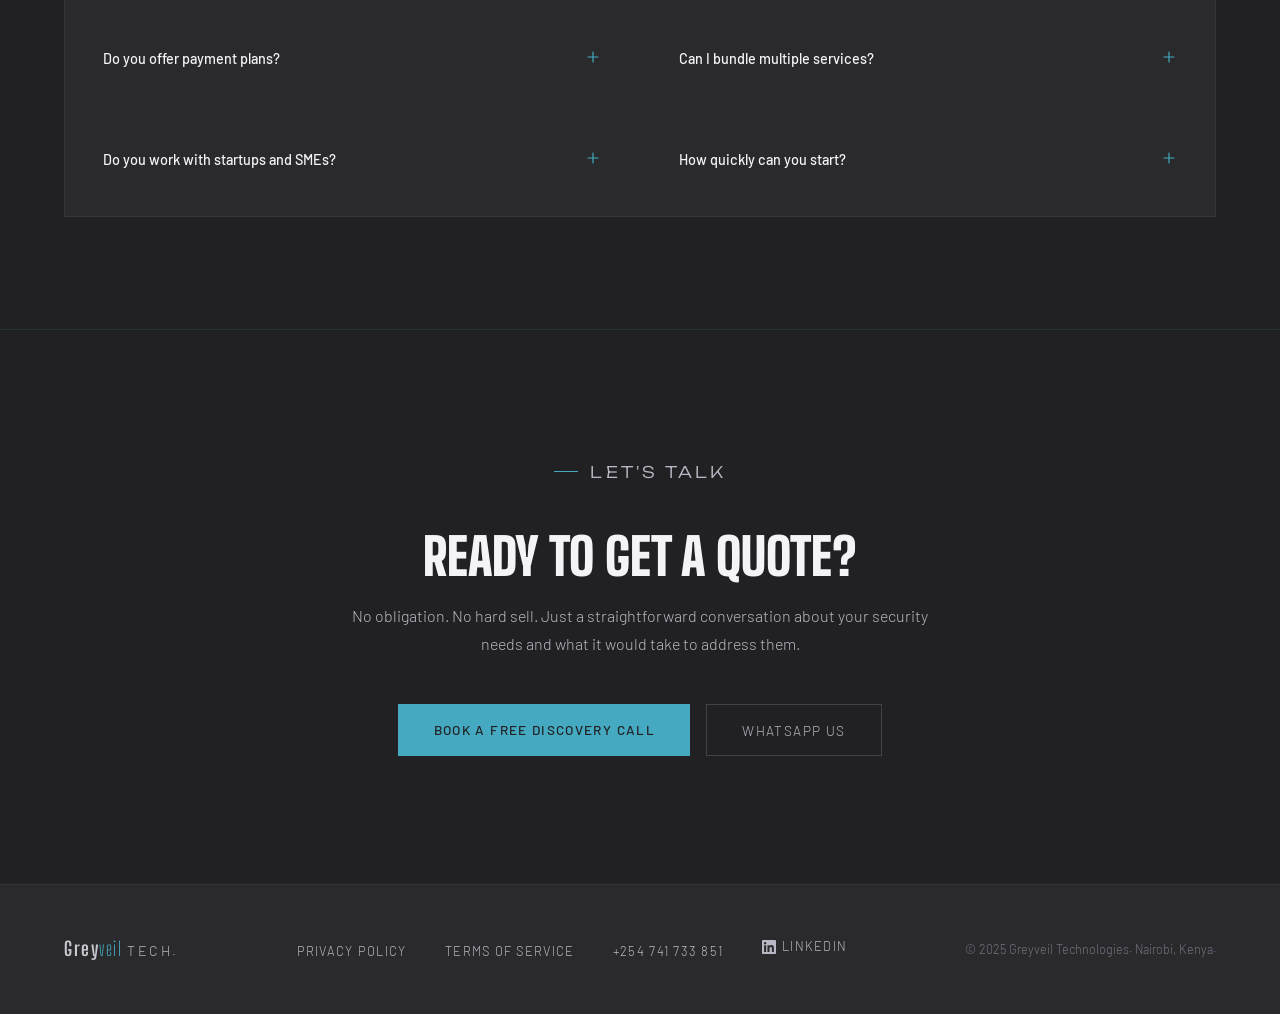
<file: assets/pricing.html>
<!DOCTYPE html>
<html lang="en">
<head>
  <meta charset="UTF-8" />
  <meta name="viewport" content="width=device-width, initial-scale=1.0"/>
  <title>Pricing — Greyveil Technologies</title>
  <link rel="canonical" href="https://greyveiltech.netlify.app/pricing"/>
  <meta name="description" content="All Greyveil engagements are custom-scoped. Get a free discovery call and tailored proposal for penetration testing, SOC, audits, and more."/>
  <meta property="og:title" content="Pricing — Greyveil Technologies"/>
  <meta property="og:description" content="All Greyveil engagements are custom-scoped. Get a free discovery call and tailored proposal for penetration testing, SOC, audits, and more."/>
  <meta property="og:type" content="website"/>
  <meta property="og:image" content="https://greyveiltech.netlify.app/assets/og-image.svg"/>
  <meta property="og:image:width" content="1200"/>
  <meta property="og:image:height" content="630"/>
  <meta property="og:image:alt" content="Greyveil Technologies — Securing Africa's Digital Future"/>
  <meta name="twitter:image" content="https://greyveiltech.netlify.app/assets/og-image.svg"/>
  <meta name="twitter:card" content="summary_large_image"/>
  <meta property="og:url" content="https://greyveil.com/assets/pricing.html"/>
  <meta property="og:site_name" content="Greyveil Technologies"/>
  <meta name="twitter:card" content="summary"/>
  <meta name="twitter:title" content="Pricing — Greyveil Technologies"/>
  <meta name="twitter:description" content="All Greyveil engagements are custom-scoped. Get a free discovery call and tailored proposal for penetration testing, SOC, audits, and more."/>
  <link rel="icon" type="image/svg+xml" href="data:image/svg+xml,<svg xmlns='http://www.w3.org/2000/svg' viewBox='0 0 100 100'><text y='0.9em' font-size='90' fill='%237eb8c4'>G</text></svg>"/>
  <link rel="preconnect" href="https://fonts.googleapis.com"/>
  <link rel="preconnect" href="https://fonts.gstatic.com" crossorigin/>
  <link href="https://fonts.googleapis.com/css2?family=Big+Shoulders+Display:wght@400;600;700;900&family=Unbounded:wght@300;400;700&family=Barlow:ital,wght@0,200;0,300;0,400;0,500;1,200;1,300&display=swap" rel="stylesheet"/>
  <link rel="stylesheet" href="/assets/styles.css"/>

  <script type="application/ld+json">
  [{
      "@context": "https://schema.org",
      "@type": "ProfessionalService",
      "@id": "https://greyveiltech.netlify.app/#organisation",
      "name": "Greyveil Technologies",
      "alternateName": "Greyveil Tech",
      "url": "https://greyveiltech.netlify.app",
      "logo": "https://greyveiltech.netlify.app/assets/styles.css",
      "description": "Enterprise-grade cybersecurity, software engineering and managed IT services based in Nairobi, Kenya.",
      "foundingDate": "2025",
      "address": {
        "@type": "PostalAddress",
        "addressLocality": "Nairobi",
        "addressCountry": "KE"
      },
      "geo": {
        "@type": "GeoCoordinates",
        "latitude": -1.286389,
        "longitude": 36.817223
      },
      "telephone": "+254741733851",
      "email": "hello@greyveil.com",
      "sameAs": [
        "https://www.linkedin.com/in/collins-gichuki-b3740338a/"
      ],
      "areaServed": {
        "@type": "Place",
        "name": "Kenya"
      },
      "hasOfferCatalog": {
        "@type": "OfferCatalog",
        "name": "Cybersecurity & Technology Services",
        "itemListElement": [
          {"@type": "Offer", "itemOffered": {"@type": "Service", "name": "Penetration Testing"}},
          {"@type": "Offer", "itemOffered": {"@type": "Service", "name": "Managed Security Operations Centre (SOC)"}},
          {"@type": "Offer", "itemOffered": {"@type": "Service", "name": "Security Audits & Compliance"}},
          {"@type": "Offer", "itemOffered": {"@type": "Service", "name": "Cybersecurity Consulting"}},
          {"@type": "Offer", "itemOffered": {"@type": "Service", "name": "Software Engineering"}},
          {"@type": "Offer", "itemOffered": {"@type": "Service", "name": "Web Development"}},
          {"@type": "Offer", "itemOffered": {"@type": "Service", "name": "IT Support"}},
          {"@type": "Offer", "itemOffered": {"@type": "Service", "name": "Security Awareness Training"}}
        ]
      }
    },
    {
      "@context": "https://schema.org",
      "@type": "WebPage",
      "url": "https://greyveiltech.netlify.app/pricing",
      "name": "Pricing — Greyveil Tech",
      "description": "Custom-scoped cybersecurity engagements. Get a free discovery call and tailored proposal."
    }]
  </script>
</head>
<body>

  <!-- ── NAVIGATION ── -->
  <nav>
    <a href="/" class="logo">
      <span class="logo-grey">Grey</span><span class="logo-veil">veil</span><span class="logo-tech">Tech.</span>
    </a>
    <ul class="nav-links" id="nav-links">
      <li><a href="/services">Services</a></li>
      <li><a href="/about">About</a></li>
      <li><a href="/pricing">Pricing</a></li>
      <li class="mobile-rule" aria-hidden="true"></li>
      <li class="nav-dropdown">
        <a href="#" class="dropdown-toggle">Knowledge <svg width="10" height="10" viewBox="0 0 10 10" fill="none"><path d="M2 3.5l3 3 3-3" stroke="currentColor" stroke-width="1.2" stroke-linecap="round" stroke-linejoin="round"/></svg></a>
        <ul class="dropdown-menu">
          <li><a href="/insights">
            <span class="dd-title">Insights</span>
            <span class="dd-sub">Articles &amp; threat intelligence</span>
          </a></li>
          <li><a href="/case-studies">
            <span class="dd-title">Case Studies</span>
            <span class="dd-sub">Real engagements, real results</span>
          </a></li>
        </ul>
      </li>
      <li><a href="/contact">Contact</a></li>
      <li class="mobile-rule" aria-hidden="true"></li>
      <li class="mobile-cta-item"><a href="/contact" class="btn-primary" style="font-size:0.8rem;padding:0.65rem 1.4rem;display:inline-block;">Get a Consultation</a></li>
    </ul>
    <a href="/contact" class="nav-cta desktop-cta">Get a Consultation</a>
    <button class="hamburger" id="hamburger" aria-label="Toggle menu">
      <span></span><span></span><span></span>
    </button>
  </nav>

  <!-- ── PAGE HERO ── -->
  <div class="page-hero">
    <div class="hero-grid"></div>
    <div class="page-hero-content">
      <div class="breadcrumb">
        <a href="/">Home</a>
        <span>/</span>
        <span style="color: var(--white);">Pricing</span>
      </div>
      <p class="hero-eyebrow">Transparent Engagement</p>
      <h1>Every engagement<br><em>is tailored to you.</em></h1>
      <p>We don't believe in one-size-fits-all security. Every quote is scoped to your organisation's size, industry, and risk profile — but here's what to expect from each service.</p>
    </div>
  </div>

  <hr class="divider"/>

  <!-- ── PRICING SECTION ── -->
  <section style="padding: 6rem 4rem 2rem;">
    <p class="section-label">Service Pricing</p>
    <h2>What does it cost?</h2>
    <p class="section-sub" style="margin-bottom: 1.5rem;">All engagements are custom-scoped to your organisation's size, industry, and risk profile. Reach out for a free discovery call and we'll put together a tailored proposal.</p>

    <!-- Pricing Cards -->
    <div class="pricing-grid reveal-stagger">

      <!-- Penetration Testing -->
      <div class="pricing-card featured">
        <svg class="card-icon" viewBox="0 0 40 40" fill="none" xmlns="http://www.w3.org/2000/svg" role="img" aria-label="Penetration Testing icon">
          <path d="M20 4L6 10v10c0 8.284 5.96 16.032 14 18 8.04-1.968 14-9.716 14-18V10L20 4z" stroke="currentColor" stroke-width="1.4" stroke-linejoin="round"/>
          <path d="M14 20l4 4 8-8" stroke="currentColor" stroke-width="1.4" stroke-linecap="round" stroke-linejoin="round"/>
        </svg>
        <div class="card-service">Offensive Security</div>
        <div class="card-title">Penetration Testing</div>
        <div class="card-desc">Simulated real-world attacks on your web apps, networks, and infrastructure to uncover vulnerabilities before adversaries do.</div>

          
        </div>
        <ul class="card-features">
          <li>Web application or network scope</li>
          <li>Full written report with CVSS scoring</li>
          <li>Remediation guidance included</li>
          <li>Retest after fixes at reduced rate</li>
          <li>OWASP & PTES methodology</li>
        </ul>
        <a href="contact.html?service=pentest" class="card-cta">Get a Quote</a>
      </div>

      <!-- SOC / Managed Security -->
      <div class="pricing-card">
        <svg class="card-icon" viewBox="0 0 40 40" fill="none" xmlns="http://www.w3.org/2000/svg" role="img" aria-label="Managed SOC icon">
          <circle cx="20" cy="20" r="14" stroke="currentColor" stroke-width="1.4"/>
          <path d="M20 12v8l5 3" stroke="currentColor" stroke-width="1.4" stroke-linecap="round"/>
        </svg>
        <div class="card-service">24/7 Monitoring</div>
        <div class="card-title">Managed Security (SOC)</div>
        <div class="card-desc">Round-the-clock Security Operations Centre — continuous threat detection, triage, and incident response for your environment.</div>

          
        </div>
        <ul class="card-features">
          <li>SIEM deployment & tuning</li>
          <li>24/7 alert monitoring & triage</li>
          <li>Monthly threat intelligence reports</li>
          <li>Dedicated incident response contact</li>
          <li>Onboarding within 5 business days</li>
        </ul>
        <a href="contact.html?service=soc" class="card-cta">Get a Quote</a>
      </div>

      <!-- Security Audits & Compliance -->
      <div class="pricing-card">
        <svg class="card-icon" viewBox="0 0 40 40" fill="none" xmlns="http://www.w3.org/2000/svg" role="img" aria-label="Security Audits icon">
          <rect x="6" y="10" width="28" height="20" rx="2" stroke="currentColor" stroke-width="1.4"/>
          <path d="M13 20h14M13 25h8" stroke="currentColor" stroke-width="1.4" stroke-linecap="round"/>
          <path d="M13 15h5" stroke="currentColor" stroke-width="1.4" stroke-linecap="round"/>
        </svg>
        <div class="card-service">Compliance</div>
        <div class="card-title">Security Audits & Compliance</div>
        <div class="card-desc">Formal security audits aligned to ISO 27001, Kenya Data Protection Act, PCI DSS, and GDPR — with a clear remediation roadmap.</div>

          
        </div>
        <ul class="card-features">
          <li>Gap analysis against chosen framework</li>
          <li>Risk register & treatment plan</li>
          <li>Policy & procedure templates</li>
          <li>Evidence collection support</li>
          <li>Executive summary + technical report</li>
        </ul>
        <a href="contact.html?service=audit" class="card-cta">Get a Quote</a>
      </div>

      <!-- Cybersecurity Consulting -->
      <div class="pricing-card">
        <svg class="card-icon" viewBox="0 0 40 40" fill="none" xmlns="http://www.w3.org/2000/svg" role="img" aria-label="Consulting icon">
          <path d="M8 32V16l12-8 12 8v16" stroke="currentColor" stroke-width="1.4" stroke-linejoin="round"/>
          <rect x="15" y="22" width="10" height="10" stroke="currentColor" stroke-width="1.4"/>
        </svg>
        <div class="card-service">Advisory</div>
        <div class="card-title">Cybersecurity Consulting</div>
        <div class="card-desc">Strategic security advisory and fractional CISO services — helping you build, mature, and govern your security programme.</div>

          
        </div>
        <ul class="card-features">
          <li>Security programme assessment</li>
          <li>Fractional CISO engagements</li>
          <li>Board & stakeholder reporting</li>
          <li>Vendor security evaluations</li>
          <li>Technology roadmap advisory</li>
        </ul>
        <a href="contact.html?service=consulting" class="card-cta">Get a Quote</a>
      </div>

      <!-- Website Development -->
      <div class="pricing-card">
        <svg class="card-icon" viewBox="0 0 40 40" fill="none" xmlns="http://www.w3.org/2000/svg" role="img" aria-label="Website Development icon">
          <rect x="6" y="6" width="28" height="20" rx="2" stroke="currentColor" stroke-width="1.4"/>
          <path d="M14 34h12M20 26v8" stroke="currentColor" stroke-width="1.4" stroke-linecap="round"/>
          <path d="M14 16l4 4 8-8" stroke="currentColor" stroke-width="1.4" stroke-linecap="round" stroke-linejoin="round"/>
        </svg>
        <div class="card-service">Web</div>
        <div class="card-title">Website Development</div>
        <div class="card-desc">Fast, secure, and professionally designed websites — from landing pages to full web applications optimised for East African users.</div>

          
        </div>
        <ul class="card-features">
          <li>Mobile-first responsive design</li>
          <li>Security hardening as standard</li>
          <li>SSL, CDN & performance setup</li>
          <li>CMS integration available</li>
          <li>30-day post-launch support</li>
        </ul>
        <a href="contact.html?service=webdev" class="card-cta">Get a Quote</a>
      </div>

      <!-- IT Support -->
      <div class="pricing-card">
        <svg class="card-icon" viewBox="0 0 40 40" fill="none" xmlns="http://www.w3.org/2000/svg" role="img" aria-label="IT Support icon">
          <rect x="6" y="8" width="28" height="18" rx="2" stroke="currentColor" stroke-width="1.4"/>
          <path d="M14 32h12M20 26v6" stroke="currentColor" stroke-width="1.4" stroke-linecap="round"/>
          <path d="M12 17h4M12 21h8" stroke="currentColor" stroke-width="1.4" stroke-linecap="round"/>
        </svg>
        <div class="card-service">Managed IT</div>
        <div class="card-title">IT Support & Management</div>
        <div class="card-desc">Proactive IT management, helpdesk support, and infrastructure maintenance — keeping your systems secure and running smoothly.</div>

          
        </div>
        <ul class="card-features">
          <li>Remote helpdesk (business hours)</li>
          <li>Patch management & updates</li>
          <li>Endpoint security monitoring</li>
          <li>Cloud & on-prem infrastructure</li>
          <li>Monthly health reports</li>
        </ul>
        <a href="contact.html?service=itsupport" class="card-cta">Get a Quote</a>
      </div>

      <!-- Security Awareness Training -->
      <div class="pricing-card" style="grid-column: span 1;">
        <svg class="card-icon" viewBox="0 0 40 40" fill="none" xmlns="http://www.w3.org/2000/svg" role="img" aria-label="Security Training icon">
          <path d="M20 6l2.5 7.5H30l-6 4.5 2.5 7.5L20 21l-6.5 4.5 2.5-7.5-6-4.5h7.5z" stroke="currentColor" stroke-width="1.4" stroke-linejoin="round"/>
          <path d="M12 32h16" stroke="currentColor" stroke-width="1.4" stroke-linecap="round"/>
        </svg>
        <div class="card-service">Training</div>
        <div class="card-title">Security Awareness Training</div>
        <div class="card-desc">Structured programmes to train your staff to recognise phishing, social engineering, and everyday cyber threats — your last line of defence.</div>

          
        </div>
        <ul class="card-features">
          <li>Half-day or full-day workshops</li>
          <li>Phishing simulation exercises</li>
          <li>Customised for your industry</li>
          <li>Certificates of completion</li>
          <li>Follow-up materials & resources</li>
        </ul>
        <a href="contact.html?service=training" class="card-cta">Get a Quote</a>
      </div>

    </div>

    <!-- ── ENTERPRISE BANNER ── -->
    <div class="enterprise-banner">
      <div>
        <p class="section-label" style="margin-bottom: 0.8rem;">Large Organisations</p>
        <h3>Need a fully custom<br>security programme?</h3>
        <p>For enterprises, government agencies, and financial institutions requiring multi-service engagements, annual retainers, or white-glove deployment — we build a bespoke package around your exact requirements. Volume discounts available.</p>
      </div>
      <div class="enterprise-actions">
        <a href="/contact" class="btn-primary">Discuss Enterprise</a>
  <a href="https://wa.me/254741733851" target="_blank" class="btn-outline">WhatsApp Us</a>
      </div>
    </div>

  </section>

  <!-- ── FAQ ── -->
  <section class="faq-section">
    <p class="section-label">Common Questions</p>
    <h2>What people ask<br>before they engage.</h2>

    <div class="faq-grid reveal">

      <div class="faq-item">
        <div class="faq-question">
          How is pricing determined?
          <svg width="16" height="16" viewBox="0 0 16 16" fill="none"><path d="M8 3v10M3 8h10" stroke="currentColor" stroke-width="1.2" stroke-linecap="round"/></svg>
        </div>
        <div class="faq-answer">All engagements are custom-scoped. Final pricing depends on scope, complexity, and organisation size. We always discuss your needs before issuing a proposal.</div>
      </div>

      <div class="faq-item">
        <div class="faq-question">
          How does the quoting process work?
          <svg width="16" height="16" viewBox="0 0 16 16" fill="none"><path d="M8 3v10M3 8h10" stroke="currentColor" stroke-width="1.2" stroke-linecap="round"/></svg>
        </div>
        <div class="faq-answer">You submit an enquiry, we schedule a free 30-minute discovery call, and within 48 hours you receive a detailed written proposal scoped to your requirements.</div>
      </div>

      <div class="faq-item">
        <div class="faq-question">
          Do you offer payment plans?
          <svg width="16" height="16" viewBox="0 0 16 16" fill="none"><path d="M8 3v10M3 8h10" stroke="currentColor" stroke-width="1.2" stroke-linecap="round"/></svg>
        </div>
        <div class="faq-answer">Yes. For larger engagements we offer milestone-based billing. Monthly retainer services are billed at the start of each month via M-Pesa, bank transfer, or card.</div>
      </div>

      <div class="faq-item">
        <div class="faq-question">
          Can I bundle multiple services?
          <svg width="16" height="16" viewBox="0 0 16 16" fill="none"><path d="M8 3v10M3 8h10" stroke="currentColor" stroke-width="1.2" stroke-linecap="round"/></svg>
        </div>
        <div class="faq-answer">Absolutely — and we encourage it. Clients who combine services (e.g. pentest + SOC monitoring, or audit + consulting) typically receive a bundled discount of 10–20%.</div>
      </div>

      <div class="faq-item">
        <div class="faq-question">
          Do you work with startups and SMEs?
          <svg width="16" height="16" viewBox="0 0 16 16" fill="none"><path d="M8 3v10M3 8h10" stroke="currentColor" stroke-width="1.2" stroke-linecap="round"/></svg>
        </div>
        <div class="faq-answer">Yes. We work with organisations of all sizes — from early-stage startups to large enterprises. We'll always right-size our engagement to match your budget and maturity level.</div>
      </div>

      <div class="faq-item">
        <div class="faq-question">
          How quickly can you start?
          <svg width="16" height="16" viewBox="0 0 16 16" fill="none"><path d="M8 3v10M3 8h10" stroke="currentColor" stroke-width="1.2" stroke-linecap="round"/></svg>
        </div>
        <div class="faq-answer">Most engagements can begin within 5–10 business days of contract signing. For urgent incident response or critical assessments, we can mobilise within 24–48 hours.</div>
      </div>

    </div>
  </section>

  <!-- ── CTA ── -->
  <section id="cta">
    <div class="cta-inner">
      <p class="section-label" style="justify-content:center;">Let's Talk</p>
      <h2>Ready to get a quote?</h2>
      <p>No obligation. No hard sell. Just a straightforward conversation about your security needs and what it would take to address them.</p>
      <div class="cta-actions">
        <a href="/contact" class="btn-primary">Book a Free Discovery Call</a>
        <a href="https://wa.me/254741733851" target="_blank" class="btn-outline">WhatsApp Us</a>
      </div>
    </div>
  </section>

  <!-- ── FOOTER ── -->
  <footer>
    <div class="footer-logo">
      <span class="logo-grey">Grey</span><span class="logo-veil">veil</span><span class="logo-tech">Tech.</span>
    </div>
    <ul class="footer-links">
      <li><a href="/privacy-policy">Privacy Policy</a></li>
      <li><a href="/terms">Terms of Service</a></li>
      <li><a href="tel:+254741733851">+254 741 733 851</a></li>
      <li>
        <a href="https://www.linkedin.com/in/collins-gichuki-b3740338a/" target="_blank" rel="noopener noreferrer" style="display:flex;align-items:center;gap:0.4rem;">
          <svg width="14" height="14" viewBox="0 0 24 24" fill="currentColor" xmlns="http://www.w3.org/2000/svg" aria-hidden="true" focusable="false">
            <path d="M20.447 20.452h-3.554v-5.569c0-1.328-.027-3.037-1.852-3.037-1.853 0-2.136 1.445-2.136 2.939v5.667H9.351V9h3.414v1.561h.046c.477-.9 1.637-1.85 3.37-1.85 3.601 0 4.267 2.37 4.267 5.455v6.286zM5.337 7.433a2.062 2.062 0 01-2.063-2.065 2.064 2.064 0 112.063 2.065zm1.782 13.019H3.555V9h3.564v11.452zM22.225 0H1.771C.792 0 0 .774 0 1.729v20.542C0 23.227.792 24 1.771 24h20.451C23.2 24 24 23.227 24 22.271V1.729C24 .774 23.2 0 22.222 0h.003z"/>
          </svg>
          LinkedIn
        </a>
      </li>
    </ul>
    <div class="footer-copy">© 2025 Greyveil Technologies. Nairobi, Kenya.</div>
  </footer>

  



  <!-- ── WHATSAPP FLOAT ── -->

  <!-- ── BACK TO TOP ── -->

  <!-- ── COOKIE NOTICE ── -->


  <!-- ── FIXED UI ── -->
  <button id="theme-toggle" class="theme-toggle" aria-label="Toggle theme">&#9728;</button>

  <a href="https://wa.me/254741733851" target="_blank" rel="noopener noreferrer" class="wa-float" aria-label="Chat on WhatsApp">
    <svg viewBox="0 0 24 24" xmlns="http://www.w3.org/2000/svg" aria-hidden="true" focusable="false">
      <path d="M17.472 14.382c-.297-.149-1.758-.867-2.03-.967-.273-.099-.471-.148-.67.15-.197.297-.767.966-.94 1.164-.173.199-.347.223-.644.075-.297-.15-1.255-.463-2.39-1.475-.883-.788-1.48-1.761-1.653-2.059-.173-.297-.018-.458.13-.606.134-.133.298-.347.446-.52.149-.174.198-.298.298-.497.099-.198.05-.371-.025-.52-.075-.149-.669-1.612-.916-2.207-.242-.579-.487-.5-.669-.51-.173-.008-.371-.01-.57-.01-.198 0-.52.074-.792.372-.272.297-1.04 1.016-1.04 2.479 0 1.462 1.065 2.875 1.213 3.074.149.198 2.096 3.2 5.077 4.487.709.306 1.262.489 1.694.625.712.227 1.36.195 1.871.118.571-.085 1.758-.719 2.006-1.413.248-.694.248-1.289.173-1.413-.074-.124-.272-.198-.57-.347z"/>
      <path d="M12 0C5.373 0 0 5.373 0 12c0 2.124.558 4.122 1.532 5.857L.057 23.882l6.196-1.624A11.945 11.945 0 0012 24c6.627 0 12-5.373 12-12S18.627 0 12 0zm0 21.818a9.818 9.818 0 01-5.012-1.378l-.36-.214-3.68.965.981-3.589-.234-.369A9.818 9.818 0 1112 21.818z"/>
    </svg>
  </a>

  <a href="#" class="back-to-top" id="back-to-top" aria-label="Back to top">
    <svg width="16" height="16" viewBox="0 0 16 16" fill="none" aria-hidden="true" focusable="false"><path d="M8 12V4M4 8l4-4 4 4" stroke="currentColor" stroke-width="1.3" stroke-linecap="round" stroke-linejoin="round"/></svg>
  </a>

  <div class="cookie-overlay" id="cookie-bar">
    <div class="cookie-bar">
      <div class="cookie-bar-title">Cookies &amp; Privacy</div>
      <span>We use cookies to improve your experience. By using this site you agree to our <a href="/privacy-policy">privacy practices</a> in accordance with Kenya's Data Protection Act.</span>
      <div class="cookie-actions">
        <button class="cookie-accept" id="cookie-accept">Accept</button>
        <button class="cookie-decline" id="cookie-decline">Decline</button>
      </div>
    </div>
  </div>

  <script src="/assets/nav.js" defer></script>
</body>
</html>
</file>
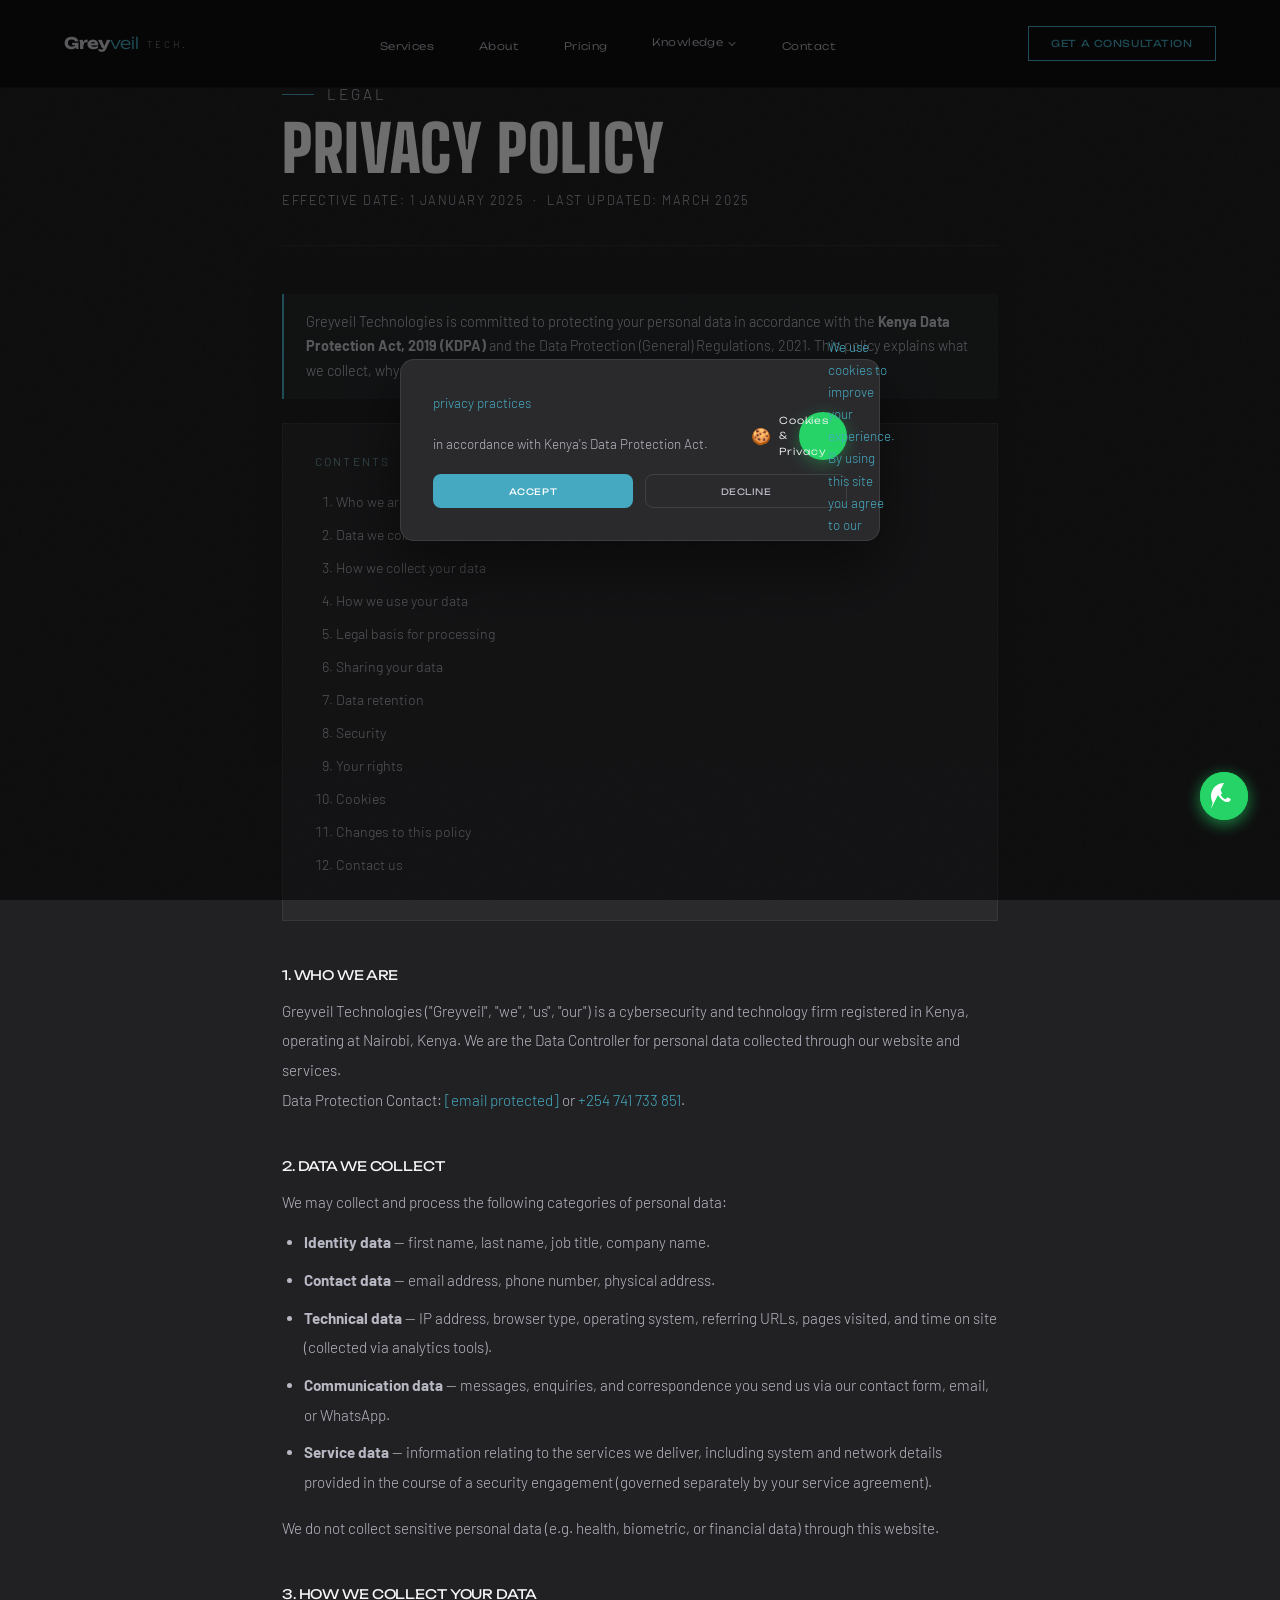
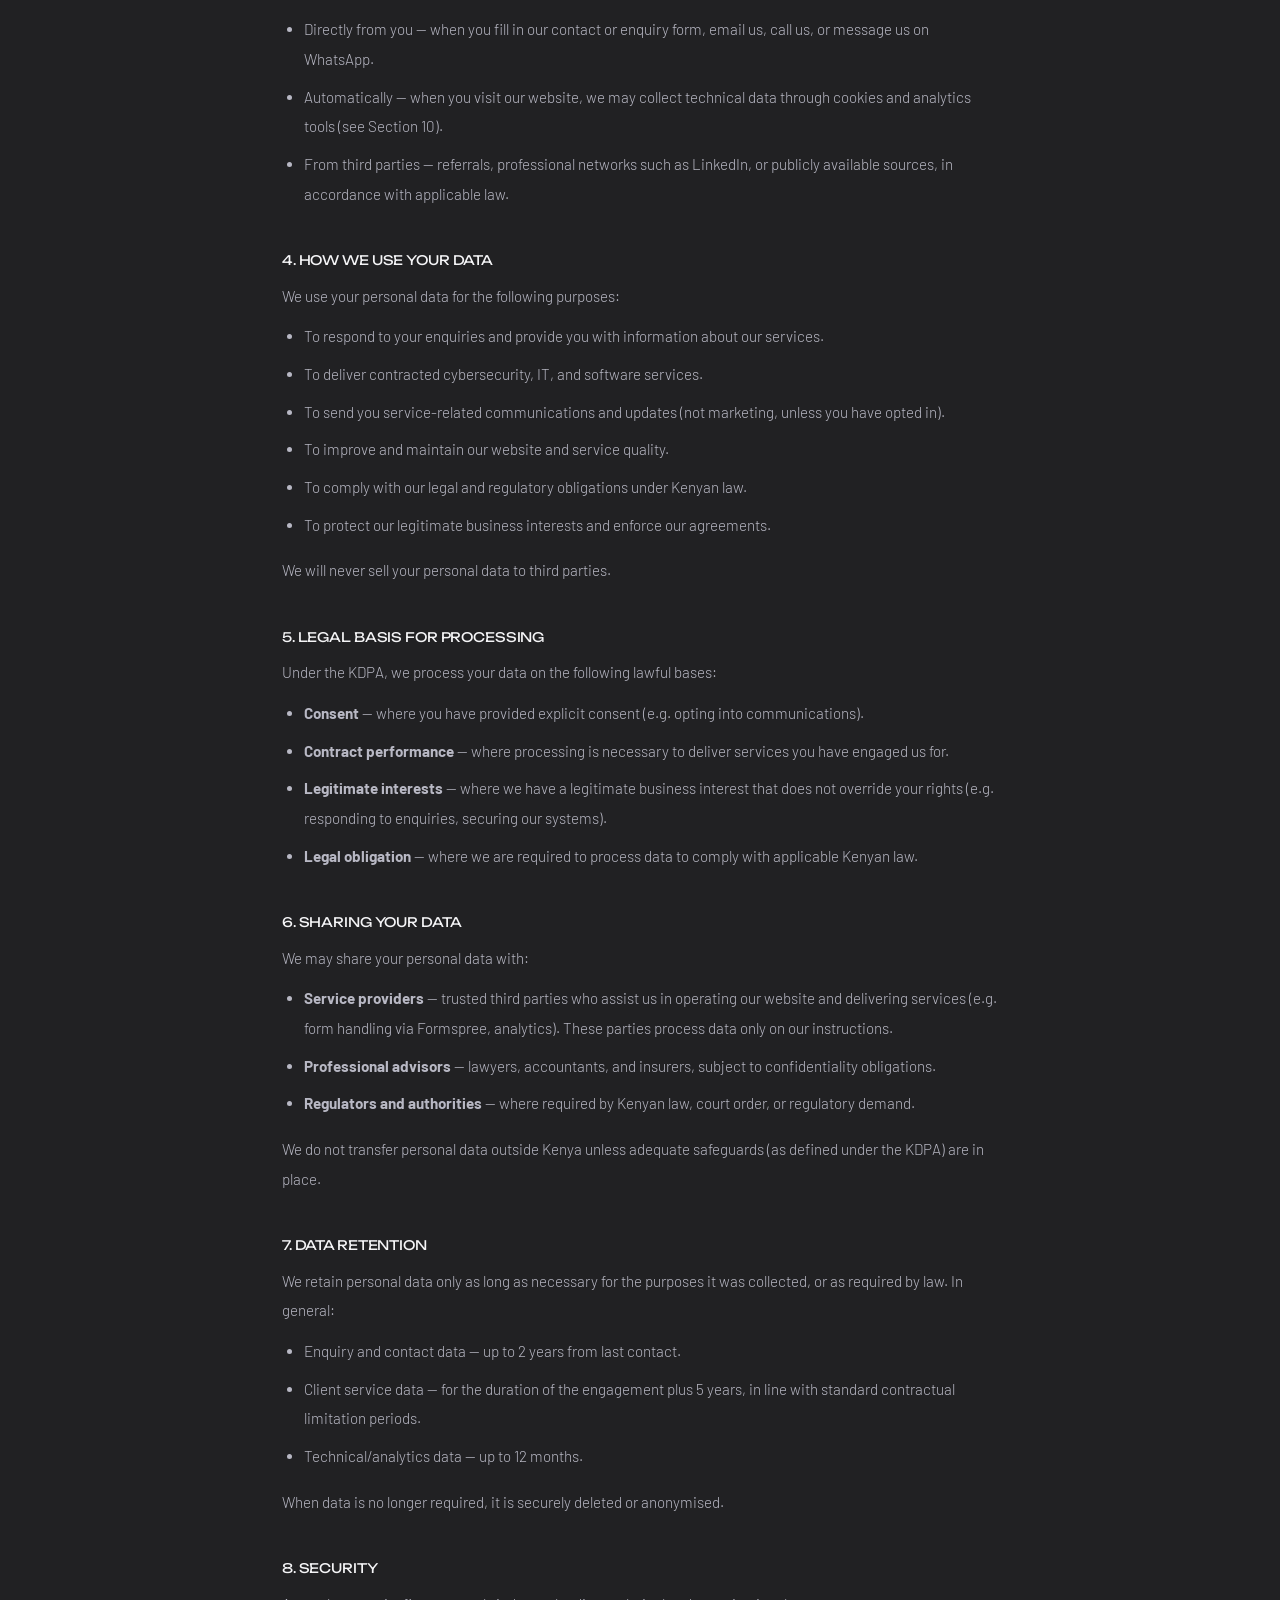
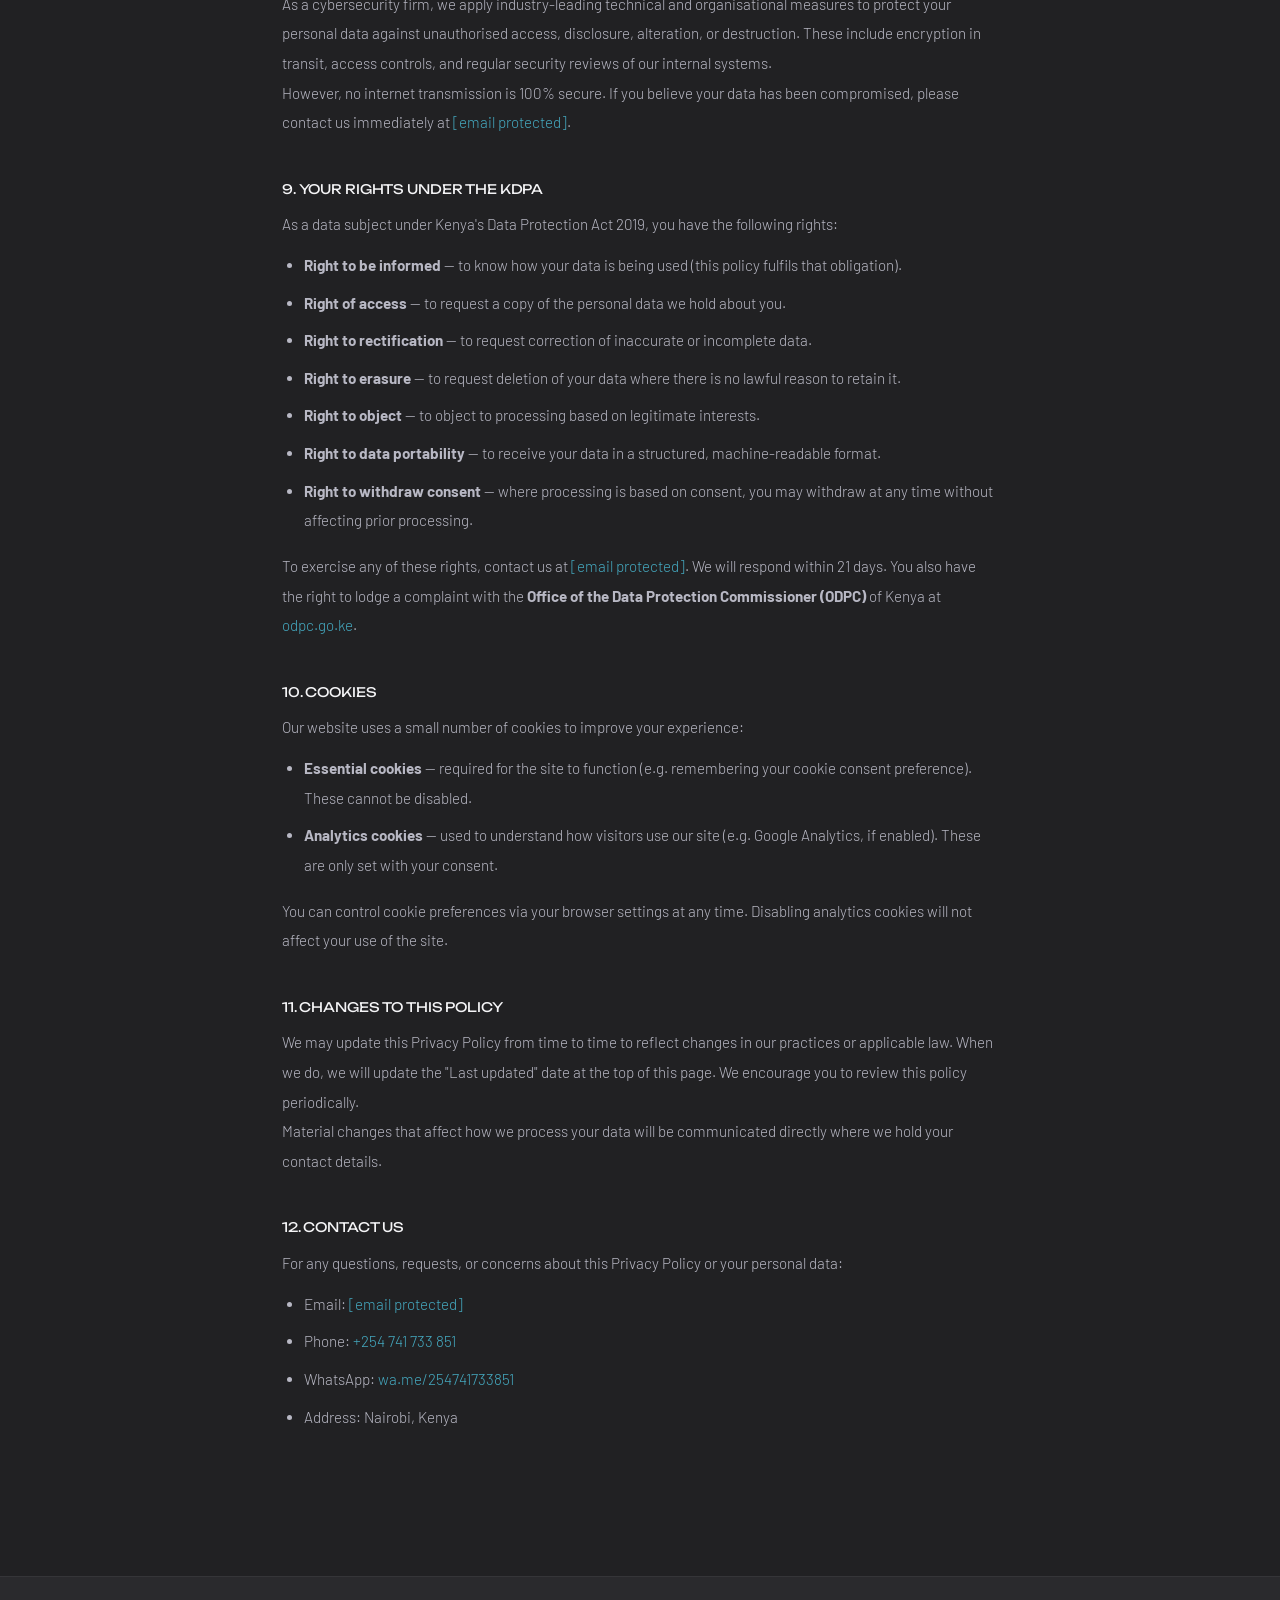
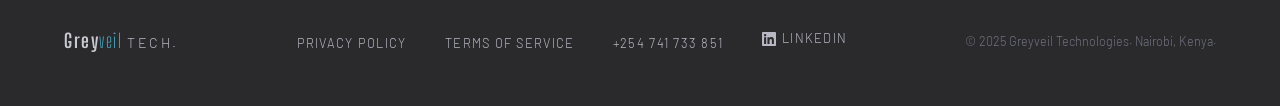
<file: assets/privacy-policy.html>
<!DOCTYPE html>
<html lang="en">
<head>
  <meta charset="UTF-8"/>
  <meta name="viewport" content="width=device-width, initial-scale=1.0"/>
  <title>Privacy Policy — Greyveil Tech.</title>
  <link rel="canonical" href="https://greyveiltech.netlify.app/privacy-policy"/>
  <meta name="description" content="Greyveil Technologies Privacy Policy — how we collect, use, and protect your personal data in compliance with Kenya's Data Protection Act 2019."/>
  <meta property="og:title" content="Privacy Policy — Greyveil Tech."/>
  <meta property="og:type" content="website"/>
  <meta property="og:url" content="https://greyveil.com/assets/privacy-policy.html"/>
  <meta property="og:site_name" content="Greyveil Technologies"/>
  <link rel="icon" type="image/svg+xml" href="data:image/svg+xml,<svg xmlns='http://www.w3.org/2000/svg' viewBox='0 0 100 100'><text y='0.9em' font-size='90' fill='%237eb8c4'>G</text></svg>"/>
  <link rel="preconnect" href="https://fonts.googleapis.com"/>
  <link rel="preconnect" href="https://fonts.gstatic.com" crossorigin/>
  <link href="https://fonts.googleapis.com/css2?family=Big+Shoulders+Display:wght@400;600;700;900&family=Unbounded:wght@300;400;700&family=Barlow:ital,wght@0,200;0,300;0,400;0,500;1,200;1,300&display=swap" rel="stylesheet"/>
  <link rel="stylesheet" href="/assets/styles.css"/>

  <script type="application/ld+json">
  [{
      "@context": "https://schema.org",
      "@type": "ProfessionalService",
      "@id": "https://greyveiltech.netlify.app/#organisation",
      "name": "Greyveil Technologies",
      "alternateName": "Greyveil Tech",
      "url": "https://greyveiltech.netlify.app",
      "logo": "https://greyveiltech.netlify.app/assets/styles.css",
      "description": "Enterprise-grade cybersecurity, software engineering and managed IT services based in Nairobi, Kenya.",
      "foundingDate": "2025",
      "address": {
        "@type": "PostalAddress",
        "addressLocality": "Nairobi",
        "addressCountry": "KE"
      },
      "geo": {
        "@type": "GeoCoordinates",
        "latitude": -1.286389,
        "longitude": 36.817223
      },
      "telephone": "+254741733851",
      "email": "hello@greyveil.com",
      "sameAs": [
        "https://www.linkedin.com/in/collins-gichuki-b3740338a/"
      ],
      "areaServed": {
        "@type": "Place",
        "name": "Kenya"
      },
      "hasOfferCatalog": {
        "@type": "OfferCatalog",
        "name": "Cybersecurity & Technology Services",
        "itemListElement": [
          {"@type": "Offer", "itemOffered": {"@type": "Service", "name": "Penetration Testing"}},
          {"@type": "Offer", "itemOffered": {"@type": "Service", "name": "Managed Security Operations Centre (SOC)"}},
          {"@type": "Offer", "itemOffered": {"@type": "Service", "name": "Security Audits & Compliance"}},
          {"@type": "Offer", "itemOffered": {"@type": "Service", "name": "Cybersecurity Consulting"}},
          {"@type": "Offer", "itemOffered": {"@type": "Service", "name": "Software Engineering"}},
          {"@type": "Offer", "itemOffered": {"@type": "Service", "name": "Web Development"}},
          {"@type": "Offer", "itemOffered": {"@type": "Service", "name": "IT Support"}},
          {"@type": "Offer", "itemOffered": {"@type": "Service", "name": "Security Awareness Training"}}
        ]
      }
    }]
  </script>
</head>
<body>

  <nav>
    <a href="/" class="logo">
      <span class="logo-grey">Grey</span><span class="logo-veil">veil</span><span class="logo-tech">Tech.</span>
    </a>
    <ul class="nav-links" id="nav-links">
      <li><a href="/services">Services</a></li>
      <li><a href="/about">About</a></li>
      <li><a href="/pricing">Pricing</a></li>
      <li class="mobile-rule" aria-hidden="true"></li>
      <li class="nav-dropdown">
        <a href="#" class="dropdown-toggle">Knowledge <svg width="10" height="10" viewBox="0 0 10 10" fill="none"><path d="M2 3.5l3 3 3-3" stroke="currentColor" stroke-width="1.2" stroke-linecap="round" stroke-linejoin="round"/></svg></a>
        <ul class="dropdown-menu">
          <li><a href="/insights">
            <span class="dd-title">Insights</span>
            <span class="dd-sub">Articles &amp; threat intelligence</span>
          </a></li>
          <li><a href="/case-studies">
            <span class="dd-title">Case Studies</span>
            <span class="dd-sub">Real engagements, real results</span>
          </a></li>
        </ul>
      </li>
      <li><a href="/contact">Contact</a></li>
      <li class="mobile-rule" aria-hidden="true"></li>
      <li class="mobile-cta-item"><a href="/contact" class="btn-primary" style="font-size:0.8rem;padding:0.65rem 1.4rem;display:inline-block;">Get a Consultation</a></li>
    </ul>
    <a href="/contact" class="nav-cta desktop-cta">Get a Consultation</a>
    <button class="hamburger" id="hamburger" aria-label="Toggle menu">
      <span></span><span></span><span></span>
    </button>
  </nav>

  <div class="legal-body">

    <p class="hero-eyebrow" style="margin-bottom:0.6rem;">Legal</p>
    <h1>Privacy Policy</h1>
    <p class="effective">Effective date: 1 January 2025 &nbsp;·&nbsp; Last updated: March 2025</p>

    <div class="legal-highlight">
      Greyveil Technologies is committed to protecting your personal data in accordance with the <strong>Kenya Data Protection Act, 2019 (KDPA)</strong> and the Data Protection (General) Regulations, 2021. This policy explains what we collect, why we collect it, and your rights as a data subject.
    </div>

    <div class="toc">
      <p>Contents</p>
      <ol>
        <li><a href="#who">Who we are</a></li>
        <li><a href="#collect">Data we collect</a></li>
        <li><a href="#how">How we collect your data</a></li>
        <li><a href="#use">How we use your data</a></li>
        <li><a href="#legal-basis">Legal basis for processing</a></li>
        <li><a href="#sharing">Sharing your data</a></li>
        <li><a href="#retention">Data retention</a></li>
        <li><a href="#security">Security</a></li>
        <li><a href="#rights">Your rights</a></li>
        <li><a href="#cookies">Cookies</a></li>
        <li><a href="#changes">Changes to this policy</a></li>
        <li><a href="#contact-us">Contact us</a></li>
      </ol>
    </div>

    <h2 id="who">1. Who We Are</h2>
    <p>Greyveil Technologies ("Greyveil", "we", "us", "our") is a cybersecurity and technology firm registered in Kenya, operating at Nairobi, Kenya. We are the Data Controller for personal data collected through our website and services.</p>
    <p>Data Protection Contact: <a href="/cdn-cgi/l/email-protection#cabab8a3bcaba9b38aadb8afb3bcafa3a6e4a9a5a7"><span class="__cf_email__" data-cfemail="5626243f2037352f163124332f20333f3a7835393b">[email&#160;protected]</span></a> or <a href="tel:+254741733851">+254 741 733 851</a>.</p>

    <h2 id="collect">2. Data We Collect</h2>
    <p>We may collect and process the following categories of personal data:</p>
    <ul>
      <li><strong>Identity data</strong> — first name, last name, job title, company name.</li>
      <li><strong>Contact data</strong> — email address, phone number, physical address.</li>
      <li><strong>Technical data</strong> — IP address, browser type, operating system, referring URLs, pages visited, and time on site (collected via analytics tools).</li>
      <li><strong>Communication data</strong> — messages, enquiries, and correspondence you send us via our contact form, email, or WhatsApp.</li>
      <li><strong>Service data</strong> — information relating to the services we deliver, including system and network details provided in the course of a security engagement (governed separately by your service agreement).</li>
    </ul>
    <p>We do not collect sensitive personal data (e.g. health, biometric, or financial data) through this website.</p>

    <h2 id="how">3. How We Collect Your Data</h2>
    <ul>
      <li>Directly from you — when you fill in our contact or enquiry form, email us, call us, or message us on WhatsApp.</li>
      <li>Automatically — when you visit our website, we may collect technical data through cookies and analytics tools (see Section 10).</li>
      <li>From third parties — referrals, professional networks such as LinkedIn, or publicly available sources, in accordance with applicable law.</li>
    </ul>

    <h2 id="use">4. How We Use Your Data</h2>
    <p>We use your personal data for the following purposes:</p>
    <ul>
      <li>To respond to your enquiries and provide you with information about our services.</li>
      <li>To deliver contracted cybersecurity, IT, and software services.</li>
      <li>To send you service-related communications and updates (not marketing, unless you have opted in).</li>
      <li>To improve and maintain our website and service quality.</li>
      <li>To comply with our legal and regulatory obligations under Kenyan law.</li>
      <li>To protect our legitimate business interests and enforce our agreements.</li>
    </ul>
    <p>We will never sell your personal data to third parties.</p>

    <h2 id="legal-basis">5. Legal Basis for Processing</h2>
    <p>Under the KDPA, we process your data on the following lawful bases:</p>
    <ul>
      <li><strong>Consent</strong> — where you have provided explicit consent (e.g. opting into communications).</li>
      <li><strong>Contract performance</strong> — where processing is necessary to deliver services you have engaged us for.</li>
      <li><strong>Legitimate interests</strong> — where we have a legitimate business interest that does not override your rights (e.g. responding to enquiries, securing our systems).</li>
      <li><strong>Legal obligation</strong> — where we are required to process data to comply with applicable Kenyan law.</li>
    </ul>

    <h2 id="sharing">6. Sharing Your Data</h2>
    <p>We may share your personal data with:</p>
    <ul>
      <li><strong>Service providers</strong> — trusted third parties who assist us in operating our website and delivering services (e.g. form handling via Formspree, analytics). These parties process data only on our instructions.</li>
      <li><strong>Professional advisors</strong> — lawyers, accountants, and insurers, subject to confidentiality obligations.</li>
      <li><strong>Regulators and authorities</strong> — where required by Kenyan law, court order, or regulatory demand.</li>
    </ul>
    <p>We do not transfer personal data outside Kenya unless adequate safeguards (as defined under the KDPA) are in place.</p>

    <h2 id="retention">7. Data Retention</h2>
    <p>We retain personal data only as long as necessary for the purposes it was collected, or as required by law. In general:</p>
    <ul>
      <li>Enquiry and contact data — up to 2 years from last contact.</li>
      <li>Client service data — for the duration of the engagement plus 5 years, in line with standard contractual limitation periods.</li>
      <li>Technical/analytics data — up to 12 months.</li>
    </ul>
    <p>When data is no longer required, it is securely deleted or anonymised.</p>

    <h2 id="security">8. Security</h2>
    <p>As a cybersecurity firm, we apply industry-leading technical and organisational measures to protect your personal data against unauthorised access, disclosure, alteration, or destruction. These include encryption in transit, access controls, and regular security reviews of our internal systems.</p>
    <p>However, no internet transmission is 100% secure. If you believe your data has been compromised, please contact us immediately at <a href="/cdn-cgi/l/email-protection#9aeae8f3ecfbf9e3dafde8ffe3ecfff3f6b4f9f5f7"><span class="__cf_email__" data-cfemail="f8888a918e999b81b89f8a9d818e9d9194d69b9795">[email&#160;protected]</span></a>.</p>

    <h2 id="rights">9. Your Rights Under the KDPA</h2>
    <p>As a data subject under Kenya's Data Protection Act 2019, you have the following rights:</p>
    <ul>
      <li><strong>Right to be informed</strong> — to know how your data is being used (this policy fulfils that obligation).</li>
      <li><strong>Right of access</strong> — to request a copy of the personal data we hold about you.</li>
      <li><strong>Right to rectification</strong> — to request correction of inaccurate or incomplete data.</li>
      <li><strong>Right to erasure</strong> — to request deletion of your data where there is no lawful reason to retain it.</li>
      <li><strong>Right to object</strong> — to object to processing based on legitimate interests.</li>
      <li><strong>Right to data portability</strong> — to receive your data in a structured, machine-readable format.</li>
      <li><strong>Right to withdraw consent</strong> — where processing is based on consent, you may withdraw at any time without affecting prior processing.</li>
    </ul>
    <p>To exercise any of these rights, contact us at <a href="/cdn-cgi/l/email-protection#a4d4d6cdd2c5c7dde4c3d6c1ddd2c1cdc88ac7cbc9"><span class="__cf_email__" data-cfemail="38484a514e595b41785f4a5d414e5d5154165b5755">[email&#160;protected]</span></a>. We will respond within 21 days. You also have the right to lodge a complaint with the <strong>Office of the Data Protection Commissioner (ODPC)</strong> of Kenya at <a href="https://www.odpc.go.ke" target="_blank" rel="noopener">odpc.go.ke</a>.</p>

    <h2 id="cookies">10. Cookies</h2>
    <p>Our website uses a small number of cookies to improve your experience:</p>
    <ul>
      <li><strong>Essential cookies</strong> — required for the site to function (e.g. remembering your cookie consent preference). These cannot be disabled.</li>
      <li><strong>Analytics cookies</strong> — used to understand how visitors use our site (e.g. Google Analytics, if enabled). These are only set with your consent.</li>
    </ul>
    <p>You can control cookie preferences via your browser settings at any time. Disabling analytics cookies will not affect your use of the site.</p>

    <h2 id="changes">11. Changes to This Policy</h2>
    <p>We may update this Privacy Policy from time to time to reflect changes in our practices or applicable law. When we do, we will update the "Last updated" date at the top of this page. We encourage you to review this policy periodically.</p>
    <p>Material changes that affect how we process your data will be communicated directly where we hold your contact details.</p>

    <h2 id="contact-us">12. Contact Us</h2>
    <p>For any questions, requests, or concerns about this Privacy Policy or your personal data:</p>
    <ul>
      <li>Email: <a href="/cdn-cgi/l/email-protection#4232302b3423213b022530273b34272b2e6c212d2f"><span class="__cf_email__" data-cfemail="3343415a4552504a735441564a45565a5f1d505c5e">[email&#160;protected]</span></a></li>
      <li>Phone: <a href="tel:+254741733851">+254 741 733 851</a></li>
      <li>WhatsApp: <a href="https://wa.me/254741733851" target="_blank" rel="noopener">wa.me/254741733851</a></li>
      <li>Address: Nairobi, Kenya</li>
    </ul>

  </div>

  <footer>
    <div class="footer-logo">
      <span class="logo-grey">Grey</span><span class="logo-veil">veil</span><span class="logo-tech">Tech.</span>
    </div>
    <ul class="footer-links">
      <li><a href="/privacy-policy">Privacy Policy</a></li>
      <li><a href="/terms">Terms of Service</a></li>
      <li><a href="tel:+254741733851">+254 741 733 851</a></li>
      <li>
        <a href="https://www.linkedin.com/in/collins-gichuki-b3740338a/" target="_blank" rel="noopener noreferrer" style="display:flex;align-items:center;gap:0.4rem;">
          <svg width="14" height="14" viewBox="0 0 24 24" fill="currentColor" xmlns="http://www.w3.org/2000/svg">
            <path d="M20.447 20.452h-3.554v-5.569c0-1.328-.027-3.037-1.852-3.037-1.853 0-2.136 1.445-2.136 2.939v5.667H9.351V9h3.414v1.561h.046c.477-.9 1.637-1.85 3.37-1.85 3.601 0 4.267 2.37 4.267 5.455v6.286zM5.337 7.433a2.062 2.062 0 01-2.063-2.065 2.064 2.064 0 112.063 2.065zm1.782 13.019H3.555V9h3.564v11.452zM22.225 0H1.771C.792 0 0 .774 0 1.729v20.542C0 23.227.792 24 1.771 24h20.451C23.2 24 24 23.227 24 22.271V1.729C24 .774 23.2 0 22.222 0h.003z"/>
          </svg>
          LinkedIn
        </a>
      </li>
    </ul>
    <div class="footer-copy">© 2025 Greyveil Technologies. Nairobi, Kenya.</div>
  </footer>


  <!-- ── COOKIE NOTICE ── -->
  <a href="https://wa.me/254741733851" target="_blank" rel="noopener noreferrer" class="wa-float" aria-label="Chat on WhatsApp">
    <svg viewBox="0 0 24 24" xmlns="http://www.w3.org/2000/svg">
      <path d="M17.472 14.382c-.297-.149-1.758-.867-2.03-.967-.273-.099-.471-.148-.67.15-.197.297-.767.966-.94 1.164-.173.199-.347.223-.644.075-.297-.15-1.255-.463-2.39-1.475-.883-.788-1.48-1.761-1.653-2.059-.173-.297-.018-.458.13-.606.134-.133.298-.347.446-.52.149-.174.198-.298.298-.497.099-.198.05-.371-.025-.52-.075-.149-.669-1.612-.916-2.207-.242-.579-.487-.5-.669-.51-.173-.008-.371-.01-.57-.01-.198 0-.52.074-.792.372-.272.297-1.04 1.016-1.04 2.479 0 1.462 1.065 2.875 1.213 3.074.149.198 2.096 3.2 5.077 4.487.709.306 1.262.489 1.694.625.712.227 1.36.195 1.871.118.571-.085 1.758-.719 2.006-1.413.248-.694.248-1.289.173-1.413-.074-.124-.272-.198-.57-.347z"/>
      <path d="M12 0C5.373 0 0 5.373 0 12c0 2.124.558 4.122 1.532 5.857L.057 23.882
  
  <!-- ── FIXED UI ── -->
  <button id="theme-toggle" class="theme-toggle" aria-label="Toggle theme">&#9728;</button>

  <a href="https://wa.me/254741733851" target="_blank" rel="noopener noreferrer" class="wa-float" aria-label="Chat on WhatsApp">
    <svg viewBox="0 0 24 24" xmlns="http://www.w3.org/2000/svg" aria-hidden="true" focusable="false">
      <path d="M17.472 14.382c-.297-.149-1.758-.867-2.03-.967-.273-.099-.471-.148-.67.15-.197.297-.767.966-.94 1.164-.173.199-.347.223-.644.075-.297-.15-1.255-.463-2.39-1.475-.883-.788-1.48-1.761-1.653-2.059-.173-.297-.018-.458.13-.606.134-.133.298-.347.446-.52.149-.174.198-.298.298-.497.099-.198.05-.371-.025-.52-.075-.149-.669-1.612-.916-2.207-.242-.579-.487-.5-.669-.51-.173-.008-.371-.01-.57-.01-.198 0-.52.074-.792.372-.272.297-1.04 1.016-1.04 2.479 0 1.462 1.065 2.875 1.213 3.074.149.198 2.096 3.2 5.077 4.487.709.306 1.262.489 1.694.625.712.227 1.36.195 1.871.118.571-.085 1.758-.719 2.006-1.413.248-.694.248-1.289.173-1.413-.074-.124-.272-.198-.57-.347z"/>
      <path d="M12 0C5.373 0 0 5.373 0 12c0 2.124.558 4.122 1.532 5.857L.057 23.882l6.196-1.624A11.945 11.945 0 0012 24c6.627 0 12-5.373 12-12S18.627 0 12 0zm0 21.818a9.818 9.818 0 01-5.012-1.378l-.36-.214-3.68.965.981-3.589-.234-.369A9.818 9.818 0 1112 21.818z"/>
    </svg>
  </a>

  <a href="#" class="back-to-top" id="back-to-top" aria-label="Back to top">
    <svg width="16" height="16" viewBox="0 0 16 16" fill="none" aria-hidden="true" focusable="false"><path d="M8 12V4M4 8l4-4 4 4" stroke="currentColor" stroke-width="1.3" stroke-linecap="round" stroke-linejoin="round"/></svg>
  </a>

  <div class="cookie-overlay" id="cookie-bar">
    <div class="cookie-bar">
      <div class="cookie-bar-title">Cookies &amp; Privacy</div>
      <span>We use cookies to improve your experience. By using this site you agree to our <a href="/privacy-policy">privacy practices</a> in accordance with Kenya's Data Protection Act.</span>
      <div class="cookie-actions">
        <button class="cookie-accept" id="cookie-accept">Accept</button>
        <button class="cookie-decline" id="cookie-decline">Decline</button>
      </div>
    </div>
  </div>

  <script src="/assets/nav.js" defer></script>
</body>
</html>
</file>
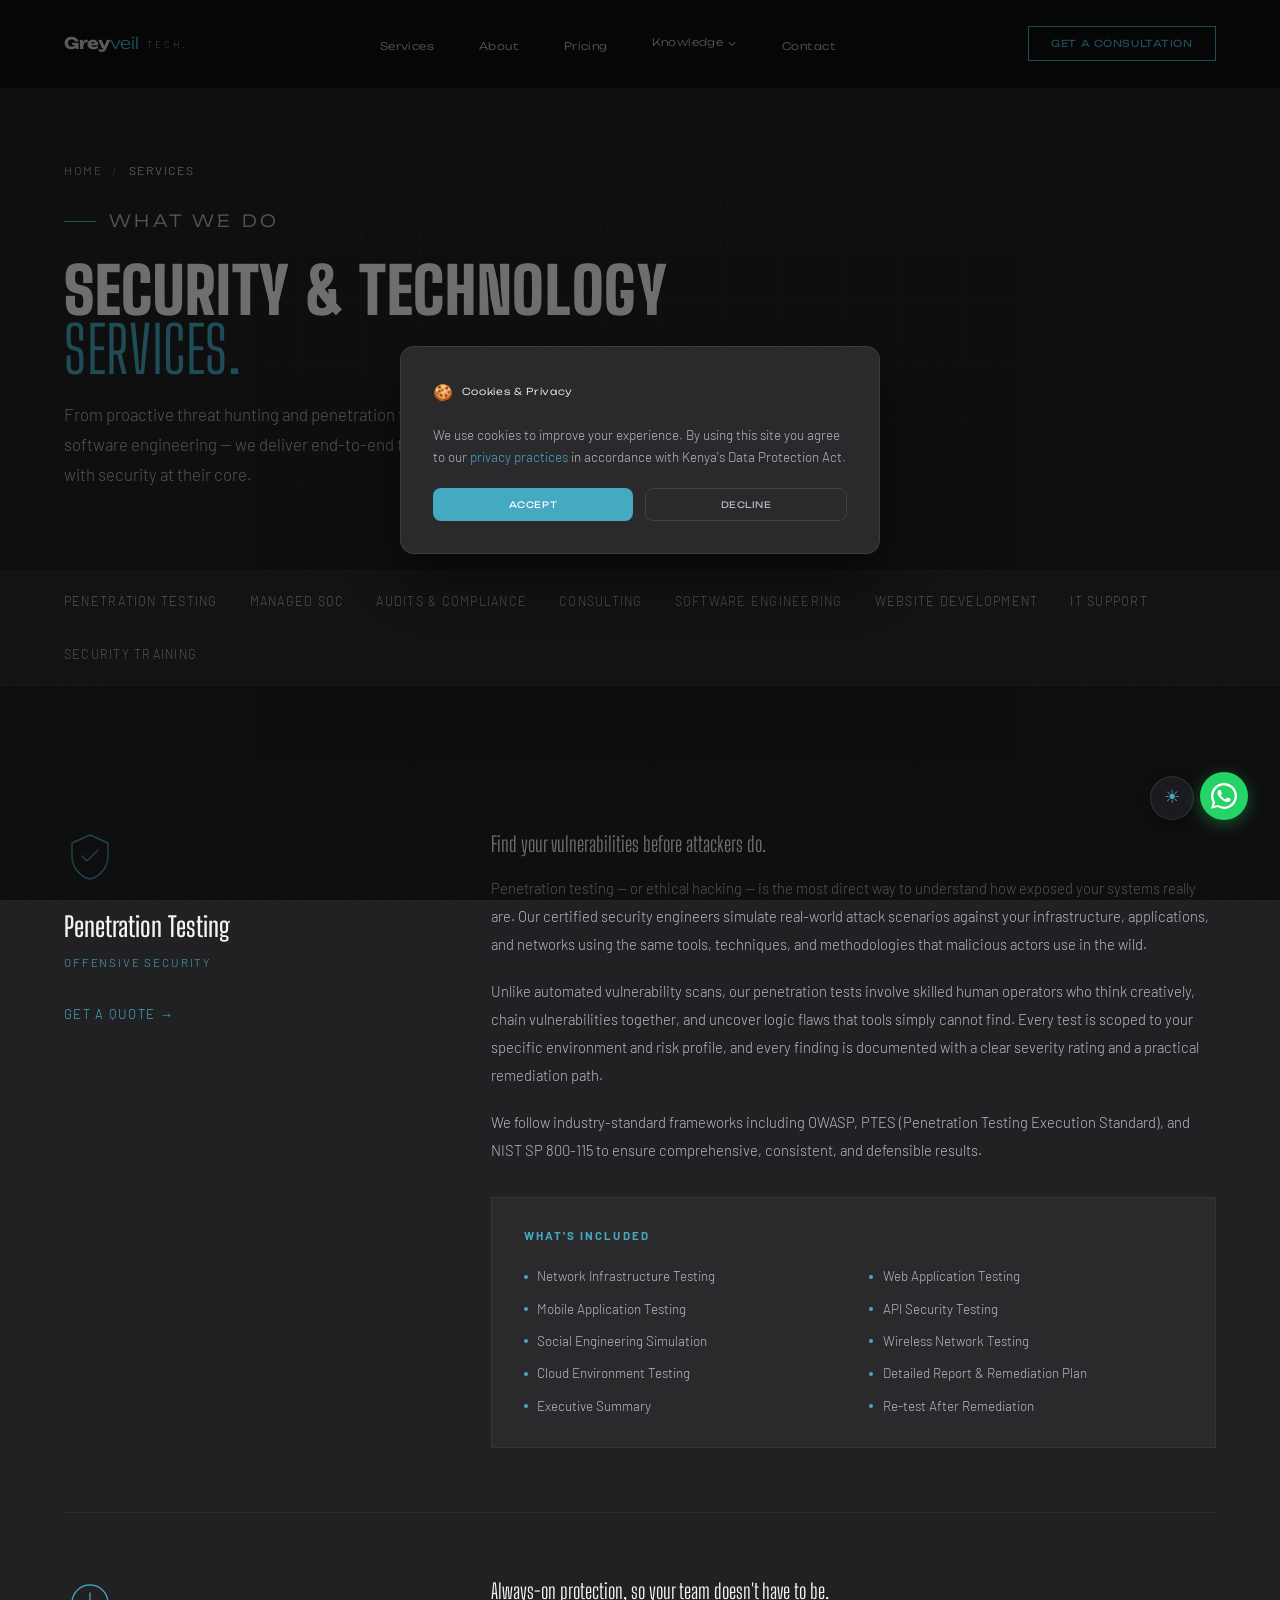
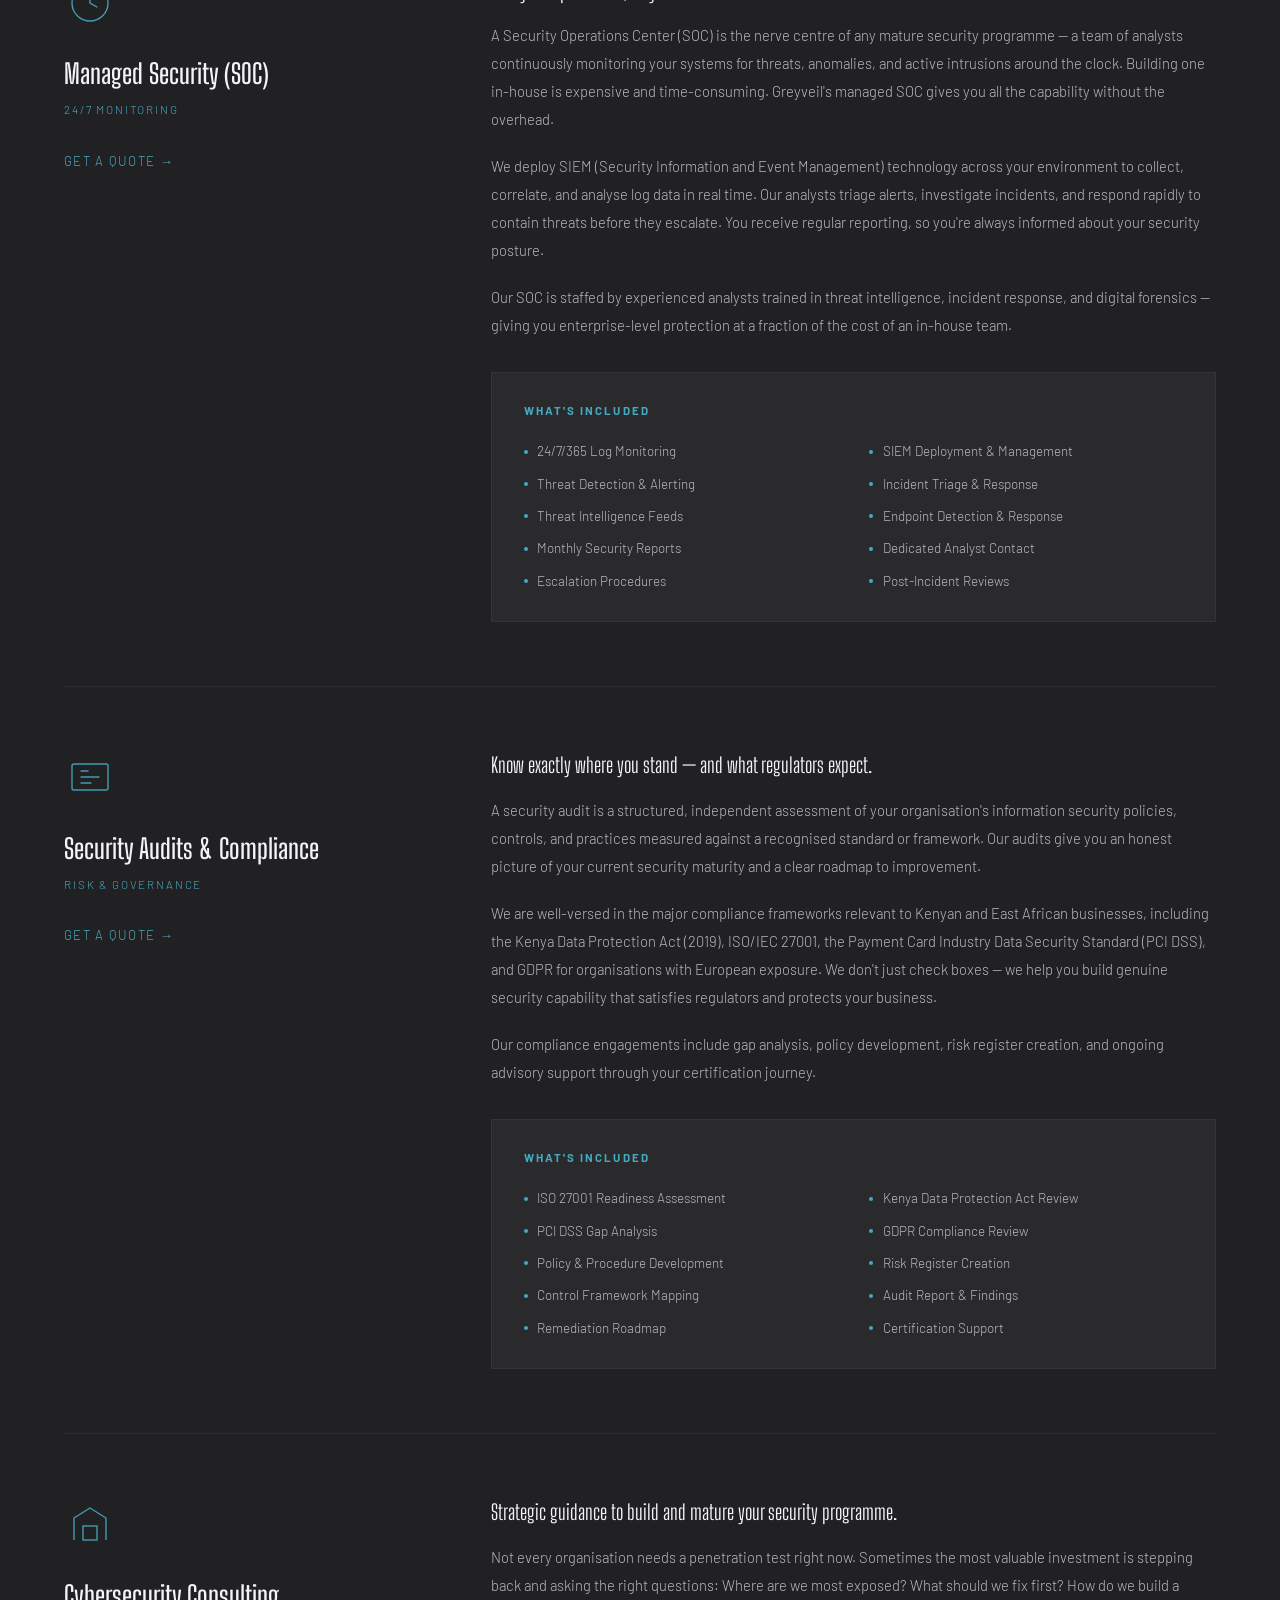
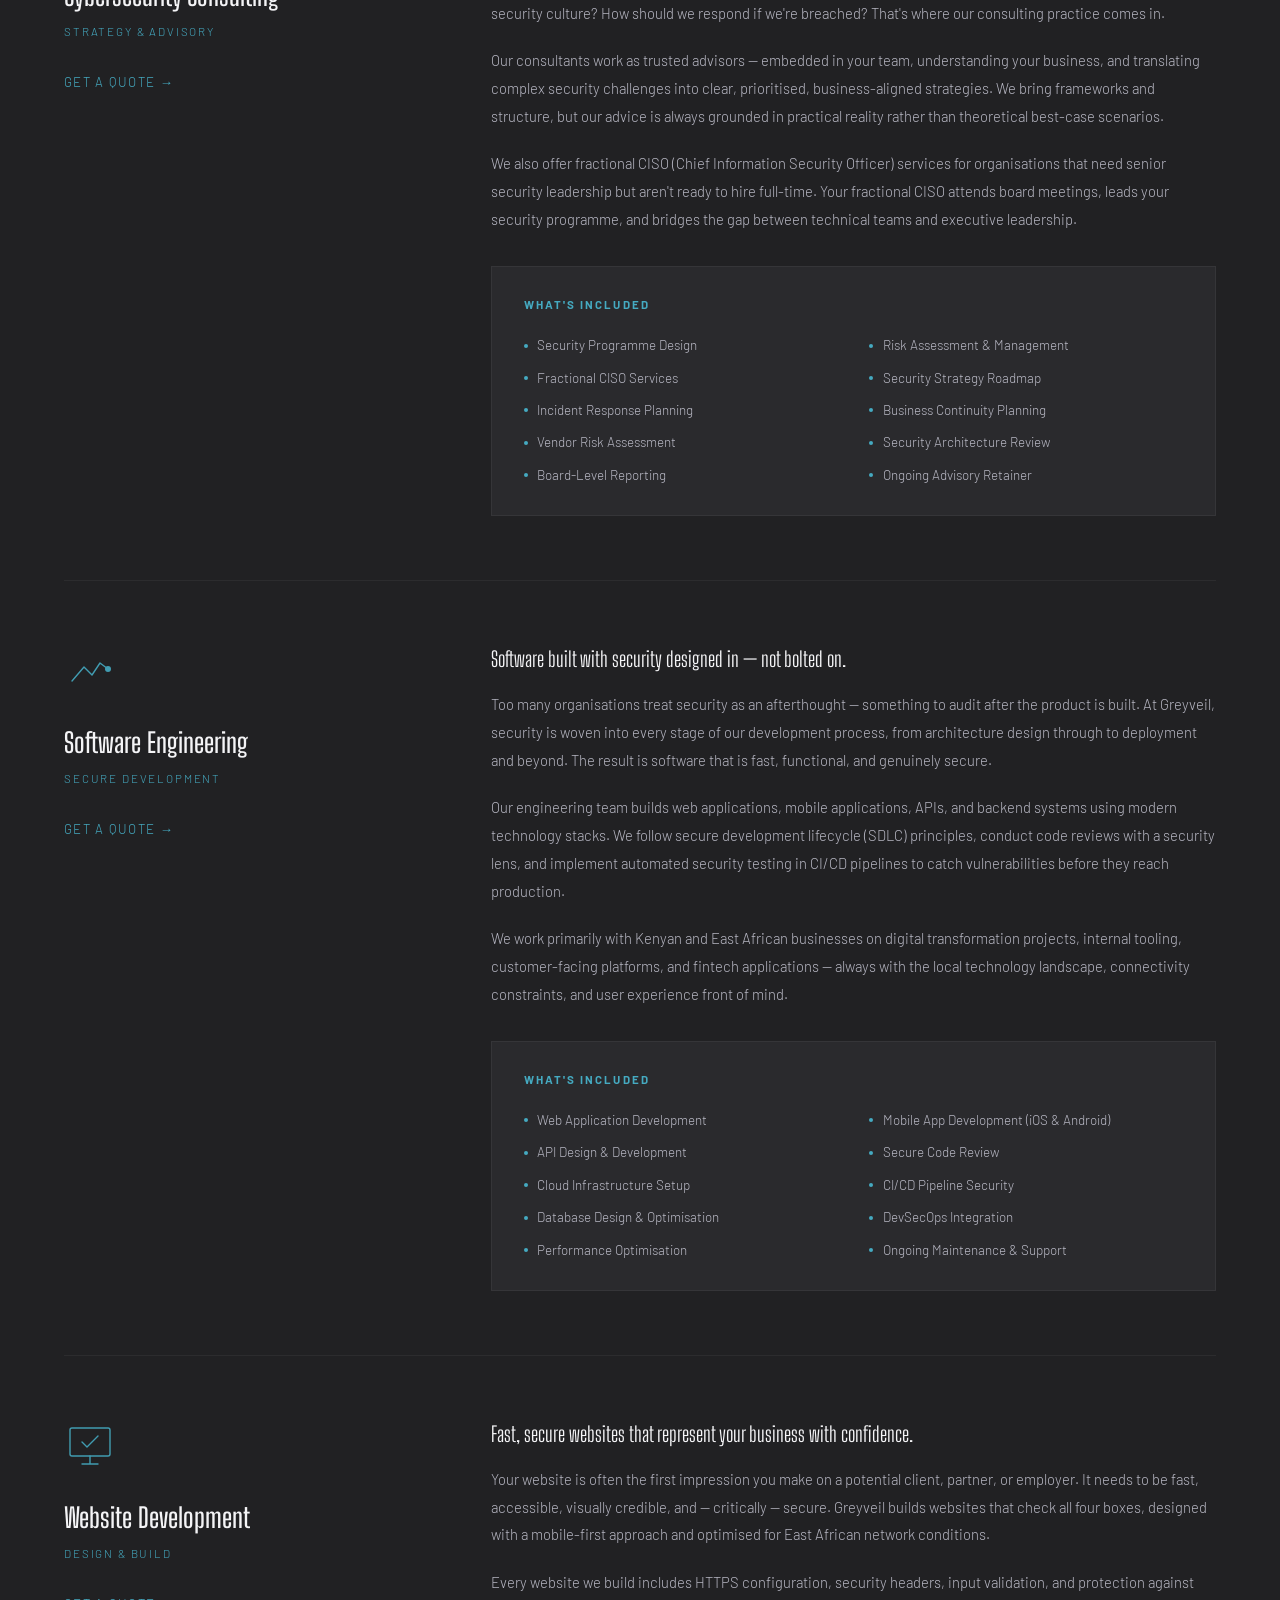
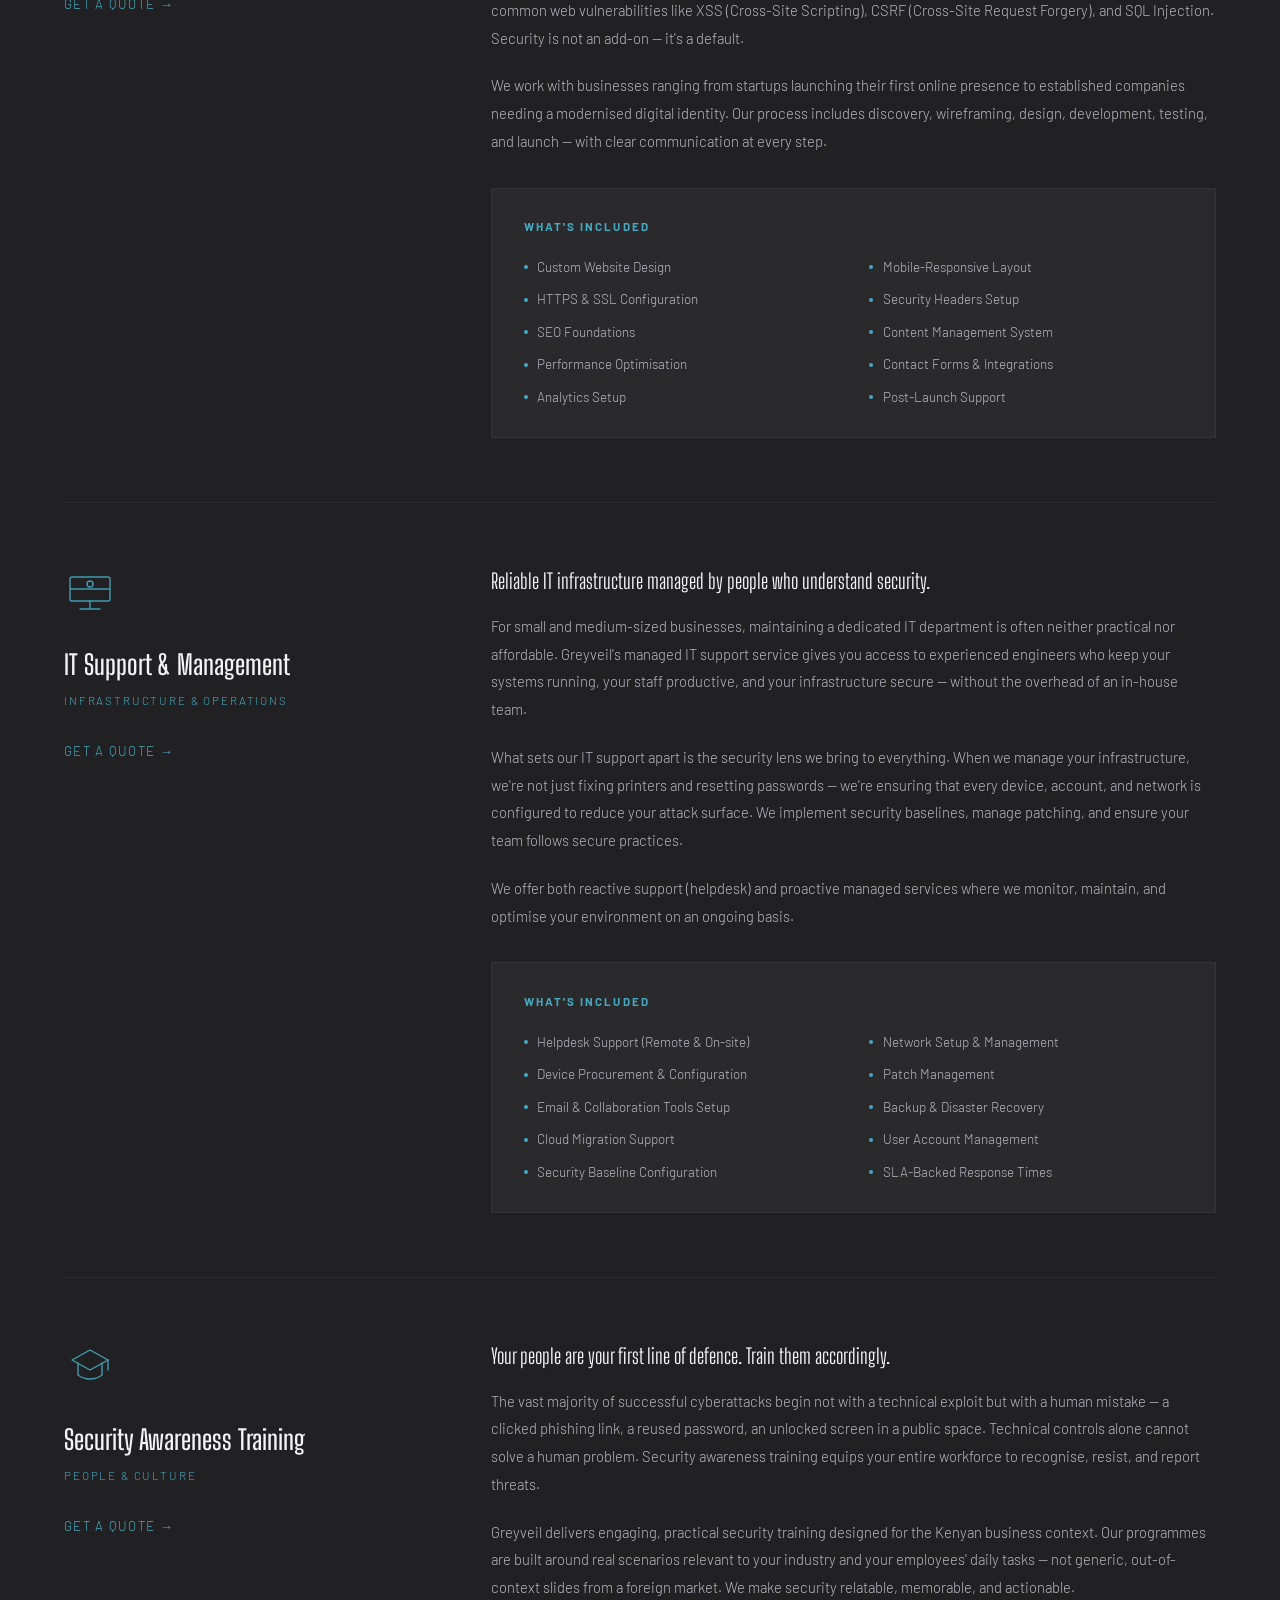
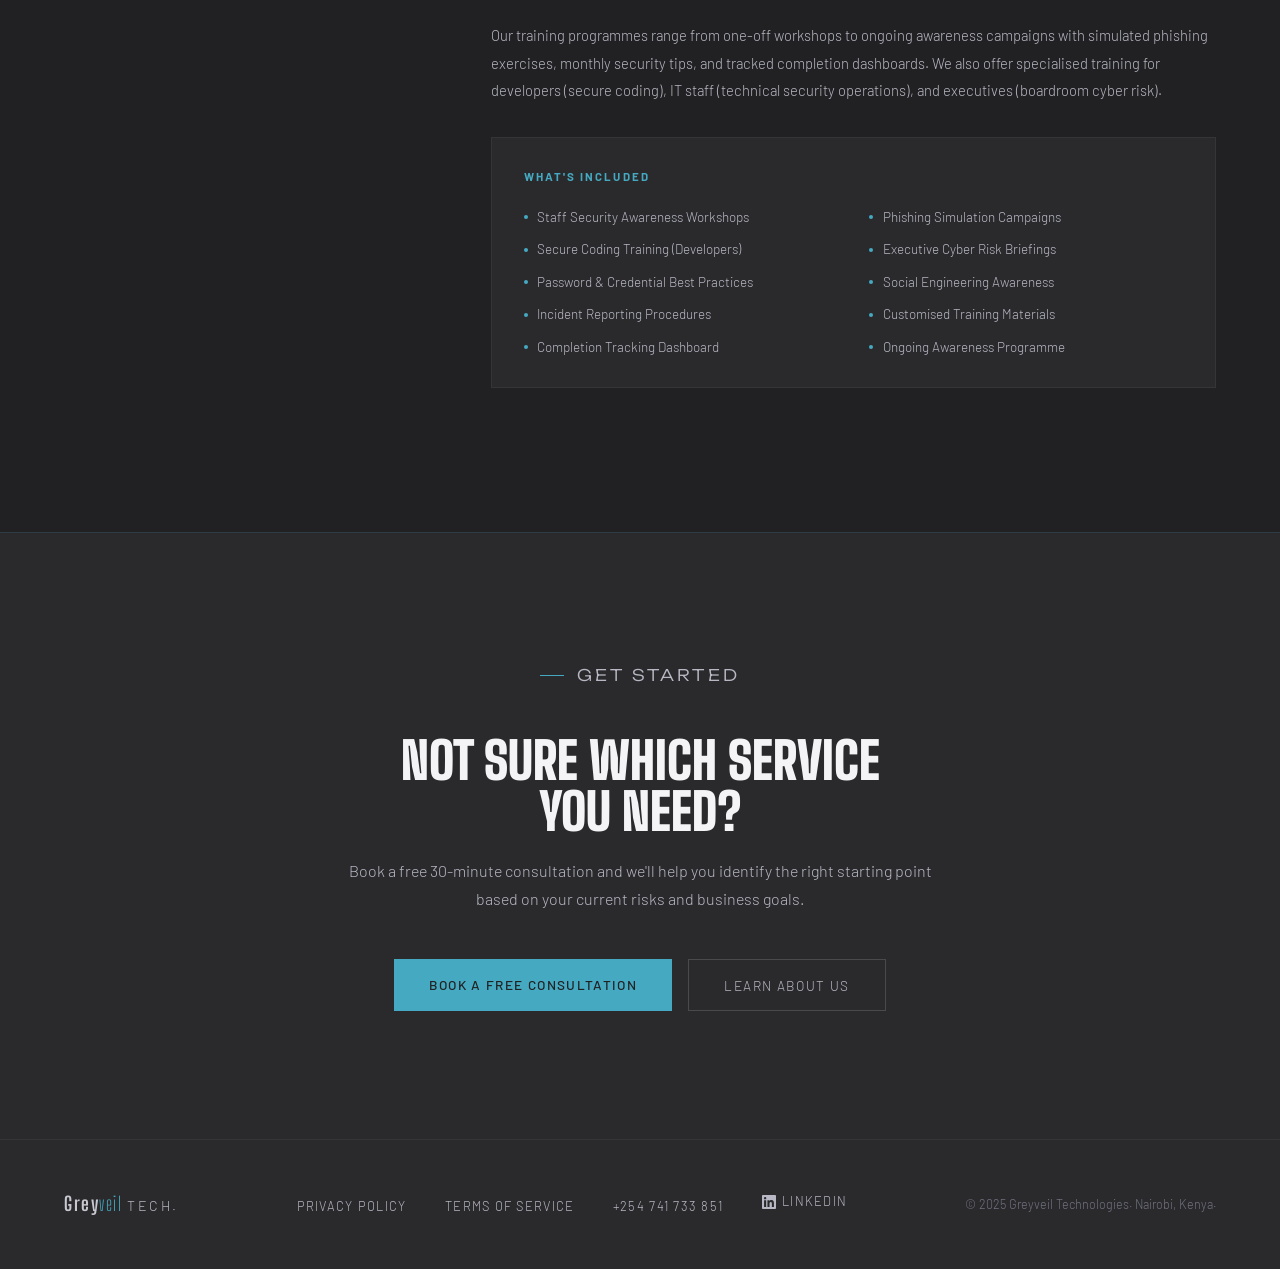
<file: assets/services.html>
<!DOCTYPE html>
<html lang="en">
<head>
  <meta charset="UTF-8" />
  <meta name="viewport" content="width=device-width, initial-scale=1.0"/>
  <title>Services — Greyveil Technologies</title>
  <link rel="canonical" href="https://greyveiltech.netlify.app/services"/>
  <meta name="description" content="From penetration testing to managed SOC, software engineering to IT support — explore the full range of services offered by Greyveil Technologies."/>
  <meta property="og:title" content="Services — Greyveil Technologies"/>
  <meta property="og:description" content="From penetration testing to managed SOC, software engineering to IT support — explore the full range of services offered by Greyveil Technologies."/>
  <meta property="og:type" content="website"/>
  <meta property="og:image" content="https://greyveiltech.netlify.app/assets/og-image.svg"/>
  <meta property="og:image:width" content="1200"/>
  <meta property="og:image:height" content="630"/>
  <meta property="og:image:alt" content="Greyveil Technologies — Securing Africa's Digital Future"/>
  <meta name="twitter:image" content="https://greyveiltech.netlify.app/assets/og-image.svg"/>
  <meta name="twitter:card" content="summary_large_image"/>
  <meta property="og:url" content="https://greyveil.com/assets/services.html"/>
  <meta property="og:site_name" content="Greyveil Technologies"/>
  <meta name="twitter:card" content="summary"/>
  <meta name="twitter:title" content="Services — Greyveil Technologies"/>
  <meta name="twitter:description" content="From penetration testing to managed SOC, software engineering to IT support — explore the full range of services offered by Greyveil Technologies."/>
  <link rel="icon" type="image/svg+xml" href="data:image/svg+xml,<svg xmlns='http://www.w3.org/2000/svg' viewBox='0 0 100 100'><text y='0.9em' font-size='90' fill='%237eb8c4'>G</text></svg>"/>
  <link rel="preconnect" href="https://fonts.googleapis.com"/>
  <link rel="preconnect" href="https://fonts.gstatic.com" crossorigin/>
  <link href="https://fonts.googleapis.com/css2?family=Big+Shoulders+Display:wght@400;600;700;900&family=Unbounded:wght@300;400;700&family=Barlow:ital,wght@0,200;0,300;0,400;0,500;1,200;1,300&display=swap" rel="stylesheet"/>
  <link rel="stylesheet" href="/assets/styles.css"/>

  <script type="application/ld+json">
  [{
      "@context": "https://schema.org",
      "@type": "ProfessionalService",
      "@id": "https://greyveiltech.netlify.app/#organisation",
      "name": "Greyveil Technologies",
      "alternateName": "Greyveil Tech",
      "url": "https://greyveiltech.netlify.app",
      "logo": "https://greyveiltech.netlify.app/assets/styles.css",
      "description": "Enterprise-grade cybersecurity, software engineering and managed IT services based in Nairobi, Kenya.",
      "foundingDate": "2025",
      "address": {
        "@type": "PostalAddress",
        "addressLocality": "Nairobi",
        "addressCountry": "KE"
      },
      "geo": {
        "@type": "GeoCoordinates",
        "latitude": -1.286389,
        "longitude": 36.817223
      },
      "telephone": "+254741733851",
      "email": "hello@greyveil.com",
      "sameAs": [
        "https://www.linkedin.com/in/collins-gichuki-b3740338a/"
      ],
      "areaServed": {
        "@type": "Place",
        "name": "Kenya"
      },
      "hasOfferCatalog": {
        "@type": "OfferCatalog",
        "name": "Cybersecurity & Technology Services",
        "itemListElement": [
          {"@type": "Offer", "itemOffered": {"@type": "Service", "name": "Penetration Testing"}},
          {"@type": "Offer", "itemOffered": {"@type": "Service", "name": "Managed Security Operations Centre (SOC)"}},
          {"@type": "Offer", "itemOffered": {"@type": "Service", "name": "Security Audits & Compliance"}},
          {"@type": "Offer", "itemOffered": {"@type": "Service", "name": "Cybersecurity Consulting"}},
          {"@type": "Offer", "itemOffered": {"@type": "Service", "name": "Software Engineering"}},
          {"@type": "Offer", "itemOffered": {"@type": "Service", "name": "Web Development"}},
          {"@type": "Offer", "itemOffered": {"@type": "Service", "name": "IT Support"}},
          {"@type": "Offer", "itemOffered": {"@type": "Service", "name": "Security Awareness Training"}}
        ]
      }
    },
    {
      "@context": "https://schema.org",
      "@type": "WebPage",
      "url": "https://greyveiltech.netlify.app/services",
      "name": "Cybersecurity & Technology Services — Greyveil Tech",
      "description": "Penetration testing, managed SOC, security audits, software engineering and IT support in Nairobi, Kenya."
    }]
  </script>
</head>
<body>

  <!-- ── NAVIGATION ── -->
  <nav>
    <a href="/" class="logo">
      <span class="logo-grey">Grey</span><span class="logo-veil">veil</span><span class="logo-tech">Tech.</span>
    </a>
    <ul class="nav-links" id="nav-links">
      <li><a href="/services">Services</a></li>
      <li><a href="/about">About</a></li>
      <li><a href="/pricing">Pricing</a></li>
      <li class="mobile-rule" aria-hidden="true"></li>
      <li class="nav-dropdown">
        <a href="#" class="dropdown-toggle">Knowledge <svg width="10" height="10" viewBox="0 0 10 10" fill="none"><path d="M2 3.5l3 3 3-3" stroke="currentColor" stroke-width="1.2" stroke-linecap="round" stroke-linejoin="round"/></svg></a>
        <ul class="dropdown-menu">
          <li><a href="/insights">
            <span class="dd-title">Insights</span>
            <span class="dd-sub">Articles &amp; threat intelligence</span>
          </a></li>
          <li><a href="/case-studies">
            <span class="dd-title">Case Studies</span>
            <span class="dd-sub">Real engagements, real results</span>
          </a></li>
        </ul>
      </li>
      <li><a href="/contact">Contact</a></li>
      <li class="mobile-rule" aria-hidden="true"></li>
      <li class="mobile-cta-item"><a href="/contact" class="btn-primary" style="font-size:0.8rem;padding:0.65rem 1.4rem;display:inline-block;">Get a Consultation</a></li>
    </ul>
    <a href="/contact" class="nav-cta desktop-cta">Get a Consultation</a>
    <button class="hamburger" id="hamburger" aria-label="Toggle menu">
      <span></span><span></span><span></span>
    </button>
  </nav>

  <!-- ── PAGE HERO ── -->
  <div class="page-hero">
    <div class="hero-grid"></div>
    <div class="page-hero-content">
      <div class="breadcrumb">
        <a href="/">Home</a>
        <span>/</span>
        <span style="color: var(--white);">Services</span>
      </div>
      <p class="hero-eyebrow">What We Do</p>
      <h1>Security & Technology<br><em>Services.</em></h1>
      <p>From proactive threat hunting and penetration testing to full-stack software engineering — we deliver end-to-end technology solutions built with security at their core.</p>
    </div>
  </div>

  <hr class="divider"/>

  <!-- ── SERVICE NAV ── -->
  <div style="background: var(--grey-dark); border-bottom: 1px solid rgba(255,255,255,0.05); padding: 1.2rem 4rem; display: flex; gap: 2rem; flex-wrap: wrap; position: sticky; top: 73px; z-index: 50;">
    <a href="#pentest"    style="font-size:0.78rem; letter-spacing:0.1em; text-transform:uppercase; color:var(--grey-pale); text-decoration:none; transition:color 0.2s;" onmouseover="this.style.color='var(--accent)'" onmouseout="this.style.color='var(--grey-pale)'">Penetration Testing</a>
    <a href="#soc"        style="font-size:0.78rem; letter-spacing:0.1em; text-transform:uppercase; color:var(--grey-pale); text-decoration:none; transition:color 0.2s;" onmouseover="this.style.color='var(--accent)'" onmouseout="this.style.color='var(--grey-pale)'">Managed SOC</a>
    <a href="#audit"      style="font-size:0.78rem; letter-spacing:0.1em; text-transform:uppercase; color:var(--grey-pale); text-decoration:none; transition:color 0.2s;" onmouseover="this.style.color='var(--accent)'" onmouseout="this.style.color='var(--grey-pale)'">Audits & Compliance</a>
    <a href="#consulting" style="font-size:0.78rem; letter-spacing:0.1em; text-transform:uppercase; color:var(--grey-pale); text-decoration:none; transition:color 0.2s;" onmouseover="this.style.color='var(--accent)'" onmouseout="this.style.color='var(--grey-pale)'">Consulting</a>
    <a href="#software"   style="font-size:0.78rem; letter-spacing:0.1em; text-transform:uppercase; color:var(--grey-pale); text-decoration:none; transition:color 0.2s;" onmouseover="this.style.color='var(--accent)'" onmouseout="this.style.color='var(--grey-pale)'">Software Engineering</a>
    <a href="#webdev"     style="font-size:0.78rem; letter-spacing:0.1em; text-transform:uppercase; color:var(--grey-pale); text-decoration:none; transition:color 0.2s;" onmouseover="this.style.color='var(--accent)'" onmouseout="this.style.color='var(--grey-pale)'">Website Development</a>
    <a href="#itsupport"  style="font-size:0.78rem; letter-spacing:0.1em; text-transform:uppercase; color:var(--grey-pale); text-decoration:none; transition:color 0.2s;" onmouseover="this.style.color='var(--accent)'" onmouseout="this.style.color='var(--grey-pale)'">IT Support</a>
    <a href="#training"   style="font-size:0.78rem; letter-spacing:0.1em; text-transform:uppercase; color:var(--grey-pale); text-decoration:none; transition:color 0.2s;" onmouseover="this.style.color='var(--accent)'" onmouseout="this.style.color='var(--grey-pale)'">Security Training</a>
  </div>

  <!-- ── ALL SERVICES ── -->
  <div class="services-full">

    <!-- 1. PENETRATION TESTING -->
    <div class="service-full-card reveal" id="pentest">
      <div class="service-full-left">
        <svg class="service-full-icon" viewBox="0 0 52 52" fill="none" xmlns="http://www.w3.org/2000/svg" role="img" aria-label="Penetration Testing icon">
          <path d="M26 5L8 13v13c0 10.77 7.75 20.84 18 23.12C36.25 46.84 44 36.77 44 26V13L26 5z" stroke="currentColor" stroke-width="1.4" stroke-linejoin="round"/>
          <path d="M18 26l5 5 11-11" stroke="currentColor" stroke-width="1.4" stroke-linecap="round" stroke-linejoin="round"/>
        </svg>
        <div class="service-full-name">Penetration Testing</div>
        <span class="service-full-tag">Offensive Security</span>
        <a href="/contact" class="service-full-cta">Get a Quote →</a>
      </div>
      <div class="service-full-right">
        <h3>Find your vulnerabilities before attackers do.</h3>
        <p>Penetration testing — or ethical hacking — is the most direct way to understand how exposed your systems really are. Our certified security engineers simulate real-world attack scenarios against your infrastructure, applications, and networks using the same tools, techniques, and methodologies that malicious actors use in the wild.</p>
        <p>Unlike automated vulnerability scans, our penetration tests involve skilled human operators who think creatively, chain vulnerabilities together, and uncover logic flaws that tools simply cannot find. Every test is scoped to your specific environment and risk profile, and every finding is documented with a clear severity rating and a practical remediation path.</p>
        <p>We follow industry-standard frameworks including OWASP, PTES (Penetration Testing Execution Standard), and NIST SP 800-115 to ensure comprehensive, consistent, and defensible results.</p>
        <div class="service-deliverables">
          <h4>What's Included</h4>
          <ul class="deliverables-list">
            <li>Network Infrastructure Testing</li>
            <li>Web Application Testing</li>
            <li>Mobile Application Testing</li>
            <li>API Security Testing</li>
            <li>Social Engineering Simulation</li>
            <li>Wireless Network Testing</li>
            <li>Cloud Environment Testing</li>
            <li>Detailed Report & Remediation Plan</li>
            <li>Executive Summary</li>
            <li>Re-test After Remediation</li>
          </ul>
        </div>
      </div>
    </div>

    <!-- 2. MANAGED SOC -->
    <div class="service-full-card reveal" id="soc">
      <div class="service-full-left">
        <svg class="service-full-icon" viewBox="0 0 52 52" fill="none" xmlns="http://www.w3.org/2000/svg" role="img" aria-label="Managed SOC icon">
          <circle cx="26" cy="26" r="18" stroke="currentColor" stroke-width="1.4"/>
          <path d="M26 16v10l7 4" stroke="currentColor" stroke-width="1.4" stroke-linecap="round"/>
        </svg>
        <div class="service-full-name">Managed Security (SOC)</div>
        <span class="service-full-tag">24/7 Monitoring</span>
        <a href="/contact" class="service-full-cta">Get a Quote →</a>
      </div>
      <div class="service-full-right">
        <h3>Always-on protection, so your team doesn't have to be.</h3>
        <p>A Security Operations Center (SOC) is the nerve centre of any mature security programme — a team of analysts continuously monitoring your systems for threats, anomalies, and active intrusions around the clock. Building one in-house is expensive and time-consuming. Greyveil's managed SOC gives you all the capability without the overhead.</p>
        <p>We deploy SIEM (Security Information and Event Management) technology across your environment to collect, correlate, and analyse log data in real time. Our analysts triage alerts, investigate incidents, and respond rapidly to contain threats before they escalate. You receive regular reporting, so you're always informed about your security posture.</p>
        <p>Our SOC is staffed by experienced analysts trained in threat intelligence, incident response, and digital forensics — giving you enterprise-level protection at a fraction of the cost of an in-house team.</p>
        <div class="service-deliverables">
          <h4>What's Included</h4>
          <ul class="deliverables-list">
            <li>24/7/365 Log Monitoring</li>
            <li>SIEM Deployment & Management</li>
            <li>Threat Detection & Alerting</li>
            <li>Incident Triage & Response</li>
            <li>Threat Intelligence Feeds</li>
            <li>Endpoint Detection & Response</li>
            <li>Monthly Security Reports</li>
            <li>Dedicated Analyst Contact</li>
            <li>Escalation Procedures</li>
            <li>Post-Incident Reviews</li>
          </ul>
        </div>
      </div>
    </div>

    <!-- 3. AUDITS & COMPLIANCE -->
    <div class="service-full-card reveal" id="audit">
      <div class="service-full-left">
        <svg class="service-full-icon" viewBox="0 0 52 52" fill="none" xmlns="http://www.w3.org/2000/svg" role="img" aria-label="Security Audits icon">
          <rect x="8" y="13" width="36" height="26" rx="2" stroke="currentColor" stroke-width="1.4"/>
          <path d="M17 26h18M17 32h10" stroke="currentColor" stroke-width="1.4" stroke-linecap="round"/>
          <path d="M17 20h7" stroke="currentColor" stroke-width="1.4" stroke-linecap="round"/>
        </svg>
        <div class="service-full-name">Security Audits & Compliance</div>
        <span class="service-full-tag">Risk & Governance</span>
        <a href="/contact" class="service-full-cta">Get a Quote →</a>
      </div>
      <div class="service-full-right">
        <h3>Know exactly where you stand — and what regulators expect.</h3>
        <p>A security audit is a structured, independent assessment of your organisation's information security policies, controls, and practices measured against a recognised standard or framework. Our audits give you an honest picture of your current security maturity and a clear roadmap to improvement.</p>
        <p>We are well-versed in the major compliance frameworks relevant to Kenyan and East African businesses, including the Kenya Data Protection Act (2019), ISO/IEC 27001, the Payment Card Industry Data Security Standard (PCI DSS), and GDPR for organisations with European exposure. We don't just check boxes — we help you build genuine security capability that satisfies regulators and protects your business.</p>
        <p>Our compliance engagements include gap analysis, policy development, risk register creation, and ongoing advisory support through your certification journey.</p>
        <div class="service-deliverables">
          <h4>What's Included</h4>
          <ul class="deliverables-list">
            <li>ISO 27001 Readiness Assessment</li>
            <li>Kenya Data Protection Act Review</li>
            <li>PCI DSS Gap Analysis</li>
            <li>GDPR Compliance Review</li>
            <li>Policy & Procedure Development</li>
            <li>Risk Register Creation</li>
            <li>Control Framework Mapping</li>
            <li>Audit Report & Findings</li>
            <li>Remediation Roadmap</li>
            <li>Certification Support</li>
          </ul>
        </div>
      </div>
    </div>

    <!-- 4. CONSULTING -->
    <div class="service-full-card reveal" id="consulting">
      <div class="service-full-left">
        <svg class="service-full-icon" viewBox="0 0 52 52" fill="none" xmlns="http://www.w3.org/2000/svg" role="img" aria-label="Cybersecurity Consulting icon">
          <path d="M10 42V20l16-10 16 10v22" stroke="currentColor" stroke-width="1.4" stroke-linejoin="round"/>
          <rect x="19" y="28" width="14" height="14" stroke="currentColor" stroke-width="1.4"/>
        </svg>
        <div class="service-full-name">Cybersecurity Consulting</div>
        <span class="service-full-tag">Strategy & Advisory</span>
        <a href="/contact" class="service-full-cta">Get a Quote →</a>
      </div>
      <div class="service-full-right">
        <h3>Strategic guidance to build and mature your security programme.</h3>
        <p>Not every organisation needs a penetration test right now. Sometimes the most valuable investment is stepping back and asking the right questions: Where are we most exposed? What should we fix first? How do we build a security culture? How should we respond if we're breached? That's where our consulting practice comes in.</p>
        <p>Our consultants work as trusted advisors — embedded in your team, understanding your business, and translating complex security challenges into clear, prioritised, business-aligned strategies. We bring frameworks and structure, but our advice is always grounded in practical reality rather than theoretical best-case scenarios.</p>
        <p>We also offer fractional CISO (Chief Information Security Officer) services for organisations that need senior security leadership but aren't ready to hire full-time. Your fractional CISO attends board meetings, leads your security programme, and bridges the gap between technical teams and executive leadership.</p>
        <div class="service-deliverables">
          <h4>What's Included</h4>
          <ul class="deliverables-list">
            <li>Security Programme Design</li>
            <li>Risk Assessment & Management</li>
            <li>Fractional CISO Services</li>
            <li>Security Strategy Roadmap</li>
            <li>Incident Response Planning</li>
            <li>Business Continuity Planning</li>
            <li>Vendor Risk Assessment</li>
            <li>Security Architecture Review</li>
            <li>Board-Level Reporting</li>
            <li>Ongoing Advisory Retainer</li>
          </ul>
        </div>
      </div>
    </div>

    <!-- 5. SOFTWARE ENGINEERING -->
    <div class="service-full-card reveal" id="software">
      <div class="service-full-left">
        <svg class="service-full-icon" viewBox="0 0 52 52" fill="none" xmlns="http://www.w3.org/2000/svg" role="img" aria-label="Software Engineering icon">
          <polyline points="8,36 20,22 28,30 36,18 44,24" stroke="currentColor" stroke-width="1.4" stroke-linecap="round" stroke-linejoin="round"/>
          <circle cx="44" cy="24" r="3" fill="currentColor"/>
        </svg>
        <div class="service-full-name">Software Engineering</div>
        <span class="service-full-tag">Secure Development</span>
        <a href="/contact" class="service-full-cta">Get a Quote →</a>
      </div>
      <div class="service-full-right">
        <h3>Software built with security designed in — not bolted on.</h3>
        <p>Too many organisations treat security as an afterthought — something to audit after the product is built. At Greyveil, security is woven into every stage of our development process, from architecture design through to deployment and beyond. The result is software that is fast, functional, and genuinely secure.</p>
        <p>Our engineering team builds web applications, mobile applications, APIs, and backend systems using modern technology stacks. We follow secure development lifecycle (SDLC) principles, conduct code reviews with a security lens, and implement automated security testing in CI/CD pipelines to catch vulnerabilities before they reach production.</p>
        <p>We work primarily with Kenyan and East African businesses on digital transformation projects, internal tooling, customer-facing platforms, and fintech applications — always with the local technology landscape, connectivity constraints, and user experience front of mind.</p>
        <div class="service-deliverables">
          <h4>What's Included</h4>
          <ul class="deliverables-list">
            <li>Web Application Development</li>
            <li>Mobile App Development (iOS & Android)</li>
            <li>API Design & Development</li>
            <li>Secure Code Review</li>
            <li>Cloud Infrastructure Setup</li>
            <li>CI/CD Pipeline Security</li>
            <li>Database Design & Optimisation</li>
            <li>DevSecOps Integration</li>
            <li>Performance Optimisation</li>
            <li>Ongoing Maintenance & Support</li>
          </ul>
        </div>
      </div>
    </div>

    <!-- 6. WEBSITE DEVELOPMENT -->
    <div class="service-full-card reveal" id="webdev">
      <div class="service-full-left">
        <svg class="service-full-icon" viewBox="0 0 52 52" fill="none" xmlns="http://www.w3.org/2000/svg" role="img" aria-label="Web Development icon">
          <rect x="6" y="8" width="40" height="28" rx="2" stroke="currentColor" stroke-width="1.4"/>
          <path d="M18 44h16M26 36v8" stroke="currentColor" stroke-width="1.4" stroke-linecap="round"/>
          <path d="M18 22l5 5 11-11" stroke="currentColor" stroke-width="1.4" stroke-linecap="round" stroke-linejoin="round"/>
        </svg>
        <div class="service-full-name">Website Development</div>
        <span class="service-full-tag">Design & Build</span>
        <a href="/contact" class="service-full-cta">Get a Quote →</a>
      </div>
      <div class="service-full-right">
        <h3>Fast, secure websites that represent your business with confidence.</h3>
        <p>Your website is often the first impression you make on a potential client, partner, or employer. It needs to be fast, accessible, visually credible, and — critically — secure. Greyveil builds websites that check all four boxes, designed with a mobile-first approach and optimised for East African network conditions.</p>
        <p>Every website we build includes HTTPS configuration, security headers, input validation, and protection against common web vulnerabilities like XSS (Cross-Site Scripting), CSRF (Cross-Site Request Forgery), and SQL Injection. Security is not an add-on — it's a default.</p>
        <p>We work with businesses ranging from startups launching their first online presence to established companies needing a modernised digital identity. Our process includes discovery, wireframing, design, development, testing, and launch — with clear communication at every step.</p>
        <div class="service-deliverables">
          <h4>What's Included</h4>
          <ul class="deliverables-list">
            <li>Custom Website Design</li>
            <li>Mobile-Responsive Layout</li>
            <li>HTTPS & SSL Configuration</li>
            <li>Security Headers Setup</li>
            <li>SEO Foundations</li>
            <li>Content Management System</li>
            <li>Performance Optimisation</li>
            <li>Contact Forms & Integrations</li>
            <li>Analytics Setup</li>
            <li>Post-Launch Support</li>
          </ul>
        </div>
      </div>
    </div>

    <!-- 7. IT SUPPORT -->
    <div class="service-full-card reveal" id="itsupport">
      <div class="service-full-left">
        <svg class="service-full-icon" viewBox="0 0 52 52" fill="none" xmlns="http://www.w3.org/2000/svg" role="img" aria-label="IT Support icon">
          <rect x="6" y="10" width="40" height="24" rx="2" stroke="currentColor" stroke-width="1.4"/>
          <path d="M6 22h40" stroke="currentColor" stroke-width="1.4"/>
          <path d="M16 42h20M26 34v8" stroke="currentColor" stroke-width="1.4" stroke-linecap="round"/>
          <circle cx="26" cy="17" r="3" stroke="currentColor" stroke-width="1.4"/>
        </svg>
        <div class="service-full-name">IT Support & Management</div>
        <span class="service-full-tag">Infrastructure & Operations</span>
        <a href="/contact" class="service-full-cta">Get a Quote →</a>
      </div>
      <div class="service-full-right">
        <h3>Reliable IT infrastructure managed by people who understand security.</h3>
        <p>For small and medium-sized businesses, maintaining a dedicated IT department is often neither practical nor affordable. Greyveil's managed IT support service gives you access to experienced engineers who keep your systems running, your staff productive, and your infrastructure secure — without the overhead of an in-house team.</p>
        <p>What sets our IT support apart is the security lens we bring to everything. When we manage your infrastructure, we're not just fixing printers and resetting passwords — we're ensuring that every device, account, and network is configured to reduce your attack surface. We implement security baselines, manage patching, and ensure your team follows secure practices.</p>
        <p>We offer both reactive support (helpdesk) and proactive managed services where we monitor, maintain, and optimise your environment on an ongoing basis.</p>
        <div class="service-deliverables">
          <h4>What's Included</h4>
          <ul class="deliverables-list">
            <li>Helpdesk Support (Remote & On-site)</li>
            <li>Network Setup & Management</li>
            <li>Device Procurement & Configuration</li>
            <li>Patch Management</li>
            <li>Email & Collaboration Tools Setup</li>
            <li>Backup & Disaster Recovery</li>
            <li>Cloud Migration Support</li>
            <li>User Account Management</li>
            <li>Security Baseline Configuration</li>
            <li>SLA-Backed Response Times</li>
          </ul>
        </div>
      </div>
    </div>

    <!-- 8. SECURITY TRAINING -->
    <div class="service-full-card reveal" id="training">
      <div class="service-full-left">
        <svg class="service-full-icon" viewBox="0 0 52 52" fill="none" xmlns="http://www.w3.org/2000/svg" role="img" aria-label="Security Training icon">
          <path d="M8 18l18-10 18 10-18 10L8 18z" stroke="currentColor" stroke-width="1.4" stroke-linejoin="round"/>
          <path d="M14 21v12c0 0 5 4 12 4s12-4 12-4V21" stroke="currentColor" stroke-width="1.4" stroke-linecap="round" stroke-linejoin="round"/>
          <path d="M44 18v10" stroke="currentColor" stroke-width="1.4" stroke-linecap="round"/>
        </svg>
        <div class="service-full-name">Security Awareness Training</div>
        <span class="service-full-tag">People & Culture</span>
        <a href="/contact" class="service-full-cta">Get a Quote →</a>
      </div>
      <div class="service-full-right">
        <h3>Your people are your first line of defence. Train them accordingly.</h3>
        <p>The vast majority of successful cyberattacks begin not with a technical exploit but with a human mistake — a clicked phishing link, a reused password, an unlocked screen in a public space. Technical controls alone cannot solve a human problem. Security awareness training equips your entire workforce to recognise, resist, and report threats.</p>
        <p>Greyveil delivers engaging, practical security training designed for the Kenyan business context. Our programmes are built around real scenarios relevant to your industry and your employees' daily tasks — not generic, out-of-context slides from a foreign market. We make security relatable, memorable, and actionable.</p>
        <p>Our training programmes range from one-off workshops to ongoing awareness campaigns with simulated phishing exercises, monthly security tips, and tracked completion dashboards. We also offer specialised training for developers (secure coding), IT staff (technical security operations), and executives (boardroom cyber risk).</p>
        <div class="service-deliverables">
          <h4>What's Included</h4>
          <ul class="deliverables-list">
            <li>Staff Security Awareness Workshops</li>
            <li>Phishing Simulation Campaigns</li>
            <li>Secure Coding Training (Developers)</li>
            <li>Executive Cyber Risk Briefings</li>
            <li>Password & Credential Best Practices</li>
            <li>Social Engineering Awareness</li>
            <li>Incident Reporting Procedures</li>
            <li>Customised Training Materials</li>
            <li>Completion Tracking Dashboard</li>
            <li>Ongoing Awareness Programme</li>
          </ul>
        </div>
      </div>
    </div>

  </div><!-- end .services-full -->

  <!-- ── CTA ── -->
  <section id="cta" style="background: var(--grey-dark);">
    <div class="cta-inner">
      <p class="section-label" style="justify-content:center;">Get Started</p>
      <h2>Not sure which service<br>you need?</h2>
      <p>Book a free 30-minute consultation and we'll help you identify the right starting point based on your current risks and business goals.</p>
      <div class="cta-actions">
        <a href="/contact" class="btn-primary">Book a Free Consultation</a>
        <a href="/about" class="btn-outline">Learn About Us</a>
      </div>
    </div>
  </section>

  <!-- ── FOOTER ── -->
  <footer>
    <div class="footer-logo">
      <span class="logo-grey">Grey</span><span class="logo-veil">veil</span><span class="logo-tech">Tech.</span>
    </div>
    <ul class="footer-links">
      <li><a href="/privacy-policy">Privacy Policy</a></li>
      <li><a href="/terms">Terms of Service</a></li>
      <li><a href="tel:+254741733851">+254 741 733 851</a></li>
      <li>
        <a href="https://www.linkedin.com/in/collins-gichuki-b3740338a/" target="_blank" rel="noopener noreferrer" style="display:flex;align-items:center;gap:0.4rem;">
          <svg width="14" height="14" viewBox="0 0 24 24" fill="currentColor" xmlns="http://www.w3.org/2000/svg" aria-hidden="true" focusable="false">
            <path d="M20.447 20.452h-3.554v-5.569c0-1.328-.027-3.037-1.852-3.037-1.853 0-2.136 1.445-2.136 2.939v5.667H9.351V9h3.414v1.561h.046c.477-.9 1.637-1.85 3.37-1.85 3.601 0 4.267 2.37 4.267 5.455v6.286zM5.337 7.433a2.062 2.062 0 01-2.063-2.065 2.064 2.064 0 112.063 2.065zm1.782 13.019H3.555V9h3.564v11.452zM22.225 0H1.771C.792 0 0 .774 0 1.729v20.542C0 23.227.792 24 1.771 24h20.451C23.2 24 24 23.227 24 22.271V1.729C24 .774 23.2 0 22.222 0h.003z"/>
          </svg>
          LinkedIn
        </a>
      </li>
    </ul>
    <div class="footer-copy">© 2025 Greyveil Technologies. Nairobi, Kenya.</div>
  </footer>

  <script>
    if (window.matchMedia("(pointer: fine)").matches) {
      const glow = document.createElement("div");
      glow.style.cssText = "position:fixed;top:0;left:0;width:600px;height:600px;border-radius:50%;pointer-events:none;z-index:0;transform:translate(-50%,-50%);background:radial-gradient(circle,rgba(126,184,196,0.07) 0%,rgba(126,184,196,0.03) 30%,transparent 70%);transition:opacity 0.4s ease;opacity:0;";
      document.body.appendChild(glow);
      let mouseX=0,mouseY=0,glowX=0,glowY=0,visible=false;
      document.addEventListener("mousemove",(e)=>{mouseX=e.clientX;mouseY=e.clientY;if(!visible){glow.style.opacity="1";visible=true;}});
      document.addEventListener("mouseleave",()=>{glow.style.opacity="0";visible=false;});
      function lerp(a,b,t){return a+(b-a)*t;}
      function animate(){glowX=lerp(glowX,mouseX,0.06);glowY=lerp(glowY,mouseY+window.scrollY,0.06);glow.style.left=glowX+"px";glow.style.top=glowY+"px";requestAnimationFrame(animate);}
      animate();
    }
  </script>




  <!-- ── WHATSAPP FLOAT ── -->

  <!-- ── BACK TO TOP ── -->

  <!-- ── COOKIE NOTICE ── -->


  <!-- ── FIXED UI ── -->
  <button id="theme-toggle" class="theme-toggle" aria-label="Toggle theme">&#9728;</button>

  <a href="https://wa.me/254741733851" target="_blank" rel="noopener noreferrer" class="wa-float" aria-label="Chat on WhatsApp">
    <svg viewBox="0 0 24 24" xmlns="http://www.w3.org/2000/svg" aria-hidden="true" focusable="false">
      <path d="M17.472 14.382c-.297-.149-1.758-.867-2.03-.967-.273-.099-.471-.148-.67.15-.197.297-.767.966-.94 1.164-.173.199-.347.223-.644.075-.297-.15-1.255-.463-2.39-1.475-.883-.788-1.48-1.761-1.653-2.059-.173-.297-.018-.458.13-.606.134-.133.298-.347.446-.52.149-.174.198-.298.298-.497.099-.198.05-.371-.025-.52-.075-.149-.669-1.612-.916-2.207-.242-.579-.487-.5-.669-.51-.173-.008-.371-.01-.57-.01-.198 0-.52.074-.792.372-.272.297-1.04 1.016-1.04 2.479 0 1.462 1.065 2.875 1.213 3.074.149.198 2.096 3.2 5.077 4.487.709.306 1.262.489 1.694.625.712.227 1.36.195 1.871.118.571-.085 1.758-.719 2.006-1.413.248-.694.248-1.289.173-1.413-.074-.124-.272-.198-.57-.347z"/>
      <path d="M12 0C5.373 0 0 5.373 0 12c0 2.124.558 4.122 1.532 5.857L.057 23.882l6.196-1.624A11.945 11.945 0 0012 24c6.627 0 12-5.373 12-12S18.627 0 12 0zm0 21.818a9.818 9.818 0 01-5.012-1.378l-.36-.214-3.68.965.981-3.589-.234-.369A9.818 9.818 0 1112 21.818z"/>
    </svg>
  </a>

  <a href="#" class="back-to-top" id="back-to-top" aria-label="Back to top">
    <svg width="16" height="16" viewBox="0 0 16 16" fill="none" aria-hidden="true" focusable="false"><path d="M8 12V4M4 8l4-4 4 4" stroke="currentColor" stroke-width="1.3" stroke-linecap="round" stroke-linejoin="round"/></svg>
  </a>

  <div class="cookie-overlay" id="cookie-bar">
    <div class="cookie-bar">
      <div class="cookie-bar-title">Cookies &amp; Privacy</div>
      <span>We use cookies to improve your experience. By using this site you agree to our <a href="/privacy-policy">privacy practices</a> in accordance with Kenya's Data Protection Act.</span>
      <div class="cookie-actions">
        <button class="cookie-accept" id="cookie-accept">Accept</button>
        <button class="cookie-decline" id="cookie-decline">Decline</button>
      </div>
    </div>
  </div>

  <script src="/assets/nav.js" defer></script>
</body>
</html>
</file>
<file: assets/styles.css>
/* ============================================================
   GREYVEIL TECHNOLOGIES — Main Stylesheet
   styles.css
   ============================================================

   TABLE OF CONTENTS
   -----------------
   1.  Reset & CSS Variables
   2.  Base & Body
   3.  Noise Overlay
   4.  Navigation
   5.  Logo
   6.  Hero Section
   7.  Buttons
   8.  Stats Bar
   9.  Sections (shared)
   10. Services
   11. Why Us
   12. Terminal Block
   13. Process
   14. CTA
   15. Footer
   16. Responsive (max-width: 900px)
   ============================================================ */


/* ── 1. RESET & CSS VARIABLES ── */

*, *::before, *::after {
  box-sizing: border-box;
  margin: 0;
  padding: 0;
}

:root {
  --black:       #212123;
  --grey-dark:   #2a2a2d;
  --grey-mid:    #363639;
  --grey-light:  #727280;
  --grey-pale:   #b8b8c4;
  --silver:      #c8c8d0;
  --white:       #f4f4f6;
  --accent:      #45aac1;
  --accent-dim:  rgba(69, 170, 193, 0.12);
}


/* ── 2. BASE & BODY ── */

html {
  scroll-behavior: smooth;
}

body {
  background: var(--black);
  color: var(--white);
  font-family: 'Barlow', sans-serif;
  font-weight: 300;
  line-height: 1.7;
  overflow-x: hidden;
}


/* ── 3. NOISE OVERLAY ── */

body::before {
  content: '';
  position: fixed;
  inset: 0;
  background-image: url("data:image/svg+xml,%3Csvg viewBox='0 0 256 256' xmlns='http://www.w3.org/2000/svg'%3E%3Cfilter id='noise'%3E%3CfeTurbulence type='fractalNoise' baseFrequency='0.9' numOctaves='4' stitchTiles='stitch'/%3E%3C/filter%3E%3Crect width='100%25' height='100%25' filter='url(%23noise)' opacity='0.04'/%3E%3C/svg%3E");
  pointer-events: none;
  z-index: 0;
  opacity: 0.4;
}


/* ── 4. NAVIGATION ── */

nav {
  position: fixed;
  top: 0; left: 0; right: 0;
  z-index: 100;
  display: flex;
  align-items: center;
  justify-content: space-between;
  padding: 1.6rem 4rem;
  background: rgba(10, 10, 11, 0.85);
  backdrop-filter: blur(12px);
  border-bottom: 1px solid rgba(255, 255, 255, 0.04);
}

.nav-links {
  display: flex;
  align-items: center;
  gap: 2.8rem;
  list-style: none;
}
/* hide mobile-only dividers on desktop */
.nav-links li.mobile-rule,
.nav-links li.mobile-cta-item { display: none; }

.nav-links a {
  color: var(--grey-pale);
  text-decoration: none;
  font-family: 'Unbounded', sans-serif;
  font-size: 0.65rem;
  font-weight: 300;
  letter-spacing: 0.04em;
  text-transform: none;
  transition: color 0.25s;
}

.nav-links a:hover {
  color: var(--white);
}

.nav-links a.nav-active,
.nav-links .dropdown-toggle.nav-active {
  color: var(--accent);
  position: relative;
}
.nav-links a.nav-active::after,
.nav-links .dropdown-toggle.nav-active::after {
  content: '';
  position: absolute;
  bottom: -4px;
  left: 0; right: 0;
  height: 1px;
  background: var(--accent);
}

.nav-cta {
  background: transparent;
  border: 1px solid var(--accent);
  color: var(--accent);
  padding: 0.55rem 1.4rem;
  font-family: 'Unbounded', sans-serif;
  font-size: 0.6rem;
  font-weight: 400;
  letter-spacing: 0.06em;
  text-transform: uppercase;
  cursor: pointer;
  transition: all 0.25s;
  text-decoration: none;
}

.nav-cta:hover {
  background: var(--accent);
  color: var(--black);
}


/* ── 5. LOGO ── */

.logo {
  font-family: 'Unbounded', sans-serif;
  font-size: 1.0rem;
  font-weight: 700;
  letter-spacing: -0.02em;
  color: var(--white);
  text-decoration: none;
  display: flex;
  align-items: baseline;
  gap: 0;
}

.logo .logo-grey,
.footer-logo .logo-grey {
  color: var(--silver);
  font-weight: 700;
}

.logo .logo-veil,
.footer-logo .logo-veil {
  color: var(--accent);
  font-weight: 300;
  font-style: normal;
}

.logo .logo-dot,
.footer-logo .logo-dot { display: none; }

.logo .logo-tech,
.footer-logo .logo-tech {
  color: var(--grey-pale);
  font-family: 'Barlow', sans-serif;
  font-weight: 200;
  font-style: normal;
  font-size: 0.6rem;
  letter-spacing: 0.3em;
  text-transform: uppercase;
  margin-left: 9px;
  align-self: center;
  padding-top: 2px;
}


/* ── 6. HERO SECTION ── */

.hero {
  min-height: 100vh;
  display: flex;
  flex-direction: column;
  justify-content: center;
  padding: 0 4rem;
  position: relative;
  overflow: hidden;
  border-top: none;
}

#hero-canvas {
  position: absolute;
  inset: 0;
  width: 100%;
  height: 100%;
  pointer-events: none;
}

.hero-content {
  max-width: 760px;
  position: relative;
  z-index: 1;
  animation: fadeUp 1s ease forwards;
  opacity: 0;
}
.hero-content a,
.hero-content button { pointer-events: auto; }

@keyframes fadeUp {
  from { opacity: 0; transform: translateY(28px); }
  to   { opacity: 1; transform: translateY(0); }
}

.hero-eyebrow {
  font-family: 'Unbounded', sans-serif;
  font-size: 0.55rem;
  font-weight: 300;
  letter-spacing: 0.2em;
  text-transform: uppercase;
  color: var(--accent);
  margin-bottom: 1.6rem;
  display: flex;
  align-items: center;
  gap: 0.8rem;
}

.hero-eyebrow::before {
  content: '';
  display: block;
  width: 32px;
  height: 1px;
  background: var(--accent);
}

h1 {
  font-family: 'Big Shoulders Display', sans-serif;
  font-size: clamp(3.5rem, 7vw, 6.5rem);
  font-weight: 900;
  line-height: 0.92;
  letter-spacing: 0.01em;
  text-transform: uppercase;
  color: var(--white);
  margin-bottom: 1.8rem;
}

h1 em {
  font-style: normal;
  color: var(--accent);
  font-weight: 400;
}

.hero-sub {
  font-size: 1.05rem;
  color: var(--grey-pale);
  max-width: 520px;
  margin-bottom: 3rem;
  line-height: 1.8;
}

.hero-actions {
  display: flex;
  gap: 1.2rem;
  align-items: center;
  flex-wrap: wrap;
}


/* ── 7. BUTTONS ── */

.btn-primary {
  background: var(--accent);
  color: var(--black);
  border: none;
  padding: 0.85rem 2.2rem;
  font-family: 'Barlow', sans-serif;
  font-size: 0.85rem;
  font-weight: 500;
  letter-spacing: 0.1em;
  text-transform: uppercase;
  cursor: pointer;
  text-decoration: none;
  transition: all 0.25s;
  display: inline-block;
}

.btn-primary:hover {
  background: var(--white);
}

.btn-ghost {
  color: var(--grey-pale);
  font-size: 0.85rem;
  letter-spacing: 0.08em;
  text-decoration: none;
  display: flex;
  align-items: center;
  gap: 0.5rem;
  transition: color 0.25s;
}

.btn-ghost:hover { color: var(--white); }
.btn-ghost svg { transition: transform 0.25s; }
.btn-ghost:hover svg { transform: translateX(4px); }

.btn-outline {
  background: transparent;
  border: 1px solid rgba(255, 255, 255, 0.15);
  color: var(--grey-pale);
  padding: 0.85rem 2.2rem;
  font-family: 'Barlow', sans-serif;
  font-size: 0.85rem;
  letter-spacing: 0.1em;
  text-transform: uppercase;
  cursor: pointer;
  text-decoration: none;
  transition: all 0.25s;
}

.btn-outline:hover {
  border-color: var(--white);
  color: var(--white);
}


/* ── 8. STATS BAR ── */

.stats-bar {
  background: var(--grey-dark);
  border-top: 1px solid rgba(69, 170, 193, 0.2);
  border-bottom: 1px solid rgba(69, 170, 193, 0.2);
  padding: 2.4rem 4rem;
  display: flex;
  gap: 0;
  position: relative;
  z-index: 1;
}

.stat {
  flex: 1;
  text-align: center;
  padding: 0 2rem;
  border-right: 1px solid rgba(255, 255, 255, 0.06);
}

.stat:last-child { border-right: none; }

.stat-num {
  font-family: 'Big Shoulders Display', sans-serif;
  font-size: 2.8rem;
  font-weight: 900;
  color: var(--white);
  display: block;
  line-height: 1;
}

.stat-label {
  font-size: 0.76rem;
  letter-spacing: 0.14em;
  text-transform: uppercase;
  color: var(--grey-pale);
}


/* ── 9. SECTIONS (SHARED) ── */

section {
  padding: 7rem 4rem;
  position: relative;
  z-index: 1;
  border-top: 1px solid rgba(69, 170, 193, 0.15);
}

.section-label {
  font-family: 'Unbounded', sans-serif;
  font-size: 0.52rem;
  font-weight: 300;
  letter-spacing: 0.2em;
  text-transform: uppercase;
  color: var(--accent);
  margin-bottom: 1.2rem;
  display: flex;
  align-items: center;
  gap: 0.8rem;
}

.section-label::before {
  content: '';
  display: block;
  width: 24px;
  height: 1px;
  background: var(--accent);
}

h2 {
  font-family: 'Big Shoulders Display', sans-serif;
  font-size: clamp(2.2rem, 4vw, 3.5rem);
  font-weight: 900;
  text-transform: uppercase;
  color: var(--white);
  line-height: 1;
  margin-bottom: 1.2rem;
}

.section-sub {
  color: var(--grey-pale);
  font-size: 1rem;
  max-width: 500px;
  margin-bottom: 4rem;
  line-height: 1.8;
}


/* ── 10. SERVICES ── */

#services { background: var(--grey-dark); }

.services-grid {
  display: grid;
  grid-template-columns: repeat(3, 1fr);
  gap: 1px;
  background: rgba(255, 255, 255, 0.05);
  border: 1px solid rgba(255, 255, 255, 0.05);
}

.service-card {
  background: var(--grey-dark);
  padding: 2.8rem 2.4rem;
  transition: background 0.3s;
  position: relative;
  overflow: hidden;
}

.service-card::before {
  content: '';
  position: absolute;
  top: 0; left: 0; right: 0;
  height: 2px;
  background: var(--accent);
  transform: scaleX(0);
  transform-origin: left;
  transition: transform 0.4s ease;
}

.service-card:hover { background: rgba(126, 184, 196, 0.04); }
.service-card:hover::before { transform: scaleX(1); }

.service-icon {
  width: 40px;
  height: 40px;
  margin-bottom: 1.6rem;
  color: var(--accent);
  opacity: 0.85;
}

.service-title {
  font-family: 'Unbounded', sans-serif;
  font-size: 0.82rem;
  font-weight: 400;
  color: var(--white);
  margin-bottom: 0.9rem;
  letter-spacing: -0.01em;
}

.service-desc {
  font-size: 0.88rem;
  color: var(--grey-pale);
  line-height: 1.8;
}


/* ── 11. WHY US ── */

#why {
  display: grid;
  grid-template-columns: 1fr 1fr;
  gap: 6rem;
  align-items: center;
}

.why-visual { position: relative; }

.why-box {
  background: var(--grey-dark);
  border: 1px solid rgba(255, 255, 255, 0.06);
  padding: 2.4rem;
  position: relative;
}

.why-box::after {
  content: '';
  position: absolute;
  bottom: -12px;
  right: -12px;
  width: 100%;
  height: 100%;
  border: 1px solid rgba(126, 184, 196, 0.2);
  z-index: -1;
}

.why-list {
  list-style: none;
  display: flex;
  flex-direction: column;
  gap: 1.6rem;
}

.why-item {
  display: flex;
  gap: 1.2rem;
  align-items: flex-start;
}

.why-num {
  font-family: 'Big Shoulders Display', sans-serif;
  font-size: 2rem;
  font-weight: 600;
  color: var(--accent);
  opacity: 0.4;
  line-height: 1;
  min-width: 2rem;
}

.why-text strong {
  display: block;
  font-size: 0.95rem;
  font-weight: 500;
  color: var(--white);
  margin-bottom: 0.3rem;
}

.why-text span {
  font-size: 0.86rem;
  color: var(--grey-pale);
}


/* ── 12. TERMINAL BLOCK ── */

.terminal-line {
  font-family: 'Courier New', monospace;
  font-size: 0.82rem;
  color: var(--grey-pale);
  padding: 0.3rem 0;
  border-bottom: 1px solid rgba(255, 255, 255, 0.04);
}

.terminal-line:last-child { border-bottom: none; }
.terminal-line .ok    { color: #6fcf97; }
.terminal-line .warn  { color: #f2c94c; }
.terminal-line .label { color: var(--accent); }


/* ── 13. PROCESS ── */

#process { background: var(--grey-dark); }

.process-steps {
  display: grid;
  grid-template-columns: repeat(4, 1fr);
  gap: 2rem;
  margin-top: 3rem;
}

.step { position: relative; }

.step::after {
  content: '→';
  position: absolute;
  top: 1rem;
  right: -1.2rem;
  color: var(--grey-mid);
  font-size: 1.2rem;
}

.step:last-child::after { display: none; }

.step-num {
  font-family: 'Big Shoulders Display', sans-serif;
  font-size: 3.5rem;
  font-weight: 600;
  color: var(--grey-mid);
  line-height: 1;
  margin-bottom: 1rem;
}

.step-title {
  font-size: 0.9rem;
  font-weight: 500;
  color: var(--white);
  margin-bottom: 0.6rem;
  letter-spacing: 0.04em;
}

.step-desc {
  font-size: 0.82rem;
  color: var(--grey-pale);
  line-height: 1.7;
}


/* ── 14. CTA ── */

#cta {
  text-align: center;
  padding: 8rem 4rem;
}

.cta-inner {
  max-width: 600px;
  margin: 0 auto;
}

#cta h2 {
  font-size: clamp(2.2rem, 4vw, 3.4rem);
  margin-bottom: 1.2rem;
}

#cta p {
  color: var(--grey-pale);
  font-size: 1rem;
  margin-bottom: 2.8rem;
  line-height: 1.8;
}

.cta-actions {
  display: flex;
  gap: 1rem;
  justify-content: center;
  flex-wrap: wrap;
}


/* ── 15. FOOTER ── */

footer {
  background: var(--grey-dark);
  border-top: 1px solid rgba(255, 255, 255, 0.05);
  padding: 3rem 4rem;
  display: flex;
  align-items: center;
  justify-content: space-between;
  position: relative;
  z-index: 1;
}

.footer-logo {
  font-family: 'Big Shoulders Display', sans-serif;
  font-size: 1.2rem;
  font-weight: 600;
  letter-spacing: 0.08em;
  display: flex;
  align-items: center;
}

.footer-logo .logo-tech {
  color: var(--grey-pale);
  font-weight: 300;
  font-size: 0.88rem;
  letter-spacing: 0.18em;
  text-transform: uppercase;
  margin-left: 5px;
}

.footer-links {
  display: flex;
  gap: 2.4rem;
  list-style: none;
}

.footer-links a {
  color: var(--grey-pale);
  text-decoration: none;
  font-size: 0.8rem;
  letter-spacing: 0.1em;
  text-transform: uppercase;
  transition: color 0.25s;
}

.footer-links a:hover { color: var(--white); }

.footer-copy {
  font-size: 0.78rem;
  color: var(--grey-light);
}


/* ── 16. RESPONSIVE ── */

@media (max-width: 900px) {
  nav               { padding: 1.4rem 2rem; }
  .nav-links        { display: none; }
  .hero             { padding: 0 2rem; }
  .stats-bar        { padding: 2rem; flex-wrap: wrap; }
  .stat             { flex: 50%; border-right: none; border-bottom: 1px solid rgba(255,255,255,0.06); padding: 1.2rem; }
  section           { padding: 5rem 2rem; }
  .services-grid    { grid-template-columns: 1fr; }
  #why              { grid-template-columns: 1fr; gap: 3rem; padding: 5rem 2rem; }
  .process-steps    { grid-template-columns: 1fr 1fr; }
  .step::after      { display: none; }
  footer            { flex-direction: column; gap: 1.6rem; text-align: center; padding: 2rem; }
  .footer-links     { flex-wrap: wrap; justify-content: center; }
}


/* ============================================================
   ADDITIONAL STYLES — Inner Pages
   (about.html, services.html, contact.html)
   ============================================================ */

/* ── PAGE HERO (inner pages) ── */

.page-hero {
  padding: 10rem 4rem 5rem;
  position: relative;
  overflow: hidden;
  border-bottom: 1px solid rgba(255,255,255,0.05);
}

.page-hero .hero-grid {
  position: absolute;
  inset: 0;
  background-image:
    linear-gradient(rgba(126,184,196,0.04) 1px, transparent 1px),
    linear-gradient(90deg, rgba(126,184,196,0.04) 1px, transparent 1px);
  background-size: 60px 60px;
  mask-image: radial-gradient(ellipse 80% 60% at 50% 50%, black 30%, transparent 100%);
}

.page-hero-content {
  max-width: 760px;
  position: relative;
  z-index: 1;
  animation: fadeUp 0.9s ease forwards;
  opacity: 0;
}

.page-hero h1 {
  font-size: clamp(2.4rem, 5vw, 4rem);
  margin-bottom: 1.2rem;
}

.page-hero p {
  font-size: 1.05rem;
  color: var(--grey-pale);
  max-width: 540px;
  line-height: 1.8;
}

/* ── BREADCRUMB ── */

.breadcrumb {
  font-size: 0.76rem;
  letter-spacing: 0.14em;
  text-transform: uppercase;
  color: var(--grey-pale);
  margin-bottom: 1.6rem;
  display: flex;
  align-items: center;
  gap: 0.6rem;
}

.breadcrumb a {
  color: var(--grey-pale);
  text-decoration: none;
  transition: color 0.2s;
}

.breadcrumb a:hover { color: var(--accent); }
.breadcrumb span { color: var(--grey-light); }

/* ── DIVIDER ── */

.divider {
  border: none;
  border-top: 1px solid rgba(255,255,255,0.06);
  margin: 0;
}

/* ── ABOUT PAGE ── */

.about-intro {
  display: grid;
  grid-template-columns: 1fr 1fr;
  gap: 6rem;
  align-items: center;
  padding: 7rem 4rem;
}

.about-intro-text h2 { margin-bottom: 1.4rem; }

.about-intro-text p {
  color: var(--grey-pale);
  font-size: 0.98rem;
  line-height: 1.9;
  margin-bottom: 1.2rem;
}

.about-visual-card {
  background: var(--grey-dark);
  border: 1px solid rgba(255,255,255,0.06);
  padding: 2.8rem;
  position: relative;
}

.about-visual-card::after {
  content: '';
  position: absolute;
  bottom: -10px;
  right: -10px;
  width: 100%;
  height: 100%;
  border: 1px solid rgba(126,184,196,0.15);
  z-index: -1;
}

.about-stat-grid {
  display: grid;
  grid-template-columns: 1fr 1fr;
  gap: 2rem;
}

.about-stat-item { text-align: center; }

.about-stat-num {
  font-family: 'Big Shoulders Display', sans-serif;
  font-size: 3rem;
  font-weight: 900;
  color: var(--accent);
  display: block;
  line-height: 1;
  margin-bottom: 0.4rem;
}

.about-stat-label {
  font-size: 0.76rem;
  letter-spacing: 0.12em;
  text-transform: uppercase;
  color: var(--grey-pale);
}

/* Values */
.values-section {
  background: var(--grey-dark);
  padding: 7rem 4rem;
}

.values-grid {
  display: grid;
  grid-template-columns: repeat(3, 1fr);
  gap: 2.4rem;
  margin-top: 3.5rem;
}

.value-card {
  padding: 2.4rem;
  border: 1px solid rgba(255,255,255,0.06);
  transition: border-color 0.3s;
}

.value-card:hover { border-color: rgba(126,184,196,0.3); }

.value-icon {
  width: 36px;
  height: 36px;
  color: var(--accent);
  margin-bottom: 1.2rem;
  opacity: 0.8;
}

.value-title {
  font-family: 'Big Shoulders Display', sans-serif;
  font-size: 1.2rem;
  font-weight: 600;
  color: var(--white);
  margin-bottom: 0.7rem;
}

.value-desc {
  font-size: 0.86rem;
  color: var(--grey-pale);
  line-height: 1.8;
}

/* Team */
.team-section { padding: 7rem 4rem; }

.team-grid {
  display: grid;
  grid-template-columns: repeat(3, 1fr);
  gap: 2rem;
  margin-top: 3.5rem;
}

.team-card {
  background: var(--grey-dark);
  border: 1px solid rgba(255,255,255,0.05);
  padding: 2.4rem;
  transition: border-color 0.3s;
}

.team-card:hover { border-color: rgba(126,184,196,0.25); }

.team-avatar {
  width: 56px;
  height: 56px;
  border-radius: 50%;
  background: var(--grey-mid);
  display: flex;
  align-items: center;
  justify-content: center;
  margin-bottom: 1.2rem;
  color: var(--accent);
  font-family: 'Big Shoulders Display', sans-serif;
  font-size: 1.4rem;
  font-weight: 600;
}

.team-name {
  font-size: 0.95rem;
  font-weight: 500;
  color: var(--white);
  margin-bottom: 0.25rem;
}

.team-role {
  font-size: 0.78rem;
  letter-spacing: 0.1em;
  text-transform: uppercase;
  color: var(--accent);
  margin-bottom: 0.8rem;
}

.team-bio {
  font-size: 0.84rem;
  color: var(--grey-pale);
  line-height: 1.75;
}

/* ── SERVICES PAGE ── */

.services-full { padding: 5rem 4rem; overflow: visible; }

.service-full-card {
  display: grid;
  grid-template-columns: 1fr 2fr;
  gap: 4rem;
  align-items: start;
  padding: 4rem 0;
  border-bottom: 1px solid rgba(255,255,255,0.05);
}

.service-full-card:last-child { border-bottom: none; }

.service-full-left { position: sticky; top: 100px; }

.service-full-icon {
  width: 52px;
  height: 52px;
  color: var(--accent);
  margin-bottom: 1.4rem;
  opacity: 0.9;
}

.service-full-name {
  font-family: 'Big Shoulders Display', sans-serif;
  font-size: 1.7rem;
  font-weight: 600;
  color: var(--white);
  margin-bottom: 0.6rem;
  line-height: 1.2;
}

.service-full-tag {
  font-size: 0.72rem;
  letter-spacing: 0.16em;
  text-transform: uppercase;
  color: var(--accent);
  margin-bottom: 1.6rem;
  display: block;
}

.service-full-cta {
  display: inline-flex;
  align-items: center;
  gap: 0.5rem;
  color: var(--accent);
  text-decoration: none;
  font-size: 0.82rem;
  letter-spacing: 0.1em;
  text-transform: uppercase;
  transition: gap 0.2s;
}

.service-full-cta:hover { gap: 0.9rem; }

.service-full-right h3 {
  font-family: 'Big Shoulders Display', sans-serif;
  font-size: 1.3rem;
  font-weight: 400;
  color: var(--white);
  margin-bottom: 1rem;
  line-height: 1.4;
}

.service-full-right p {
  color: var(--grey-pale);
  font-size: 0.92rem;
  line-height: 1.9;
  margin-bottom: 1.2rem;
}

.service-deliverables {
  margin-top: 2rem;
  background: var(--grey-dark);
  border: 1px solid rgba(255,255,255,0.05);
  padding: 1.8rem 2rem;
}

.service-deliverables h4 {
  font-size: 0.72rem;
  letter-spacing: 0.18em;
  text-transform: uppercase;
  color: var(--accent);
  margin-bottom: 1.2rem;
}

.deliverables-list {
  list-style: none;
  display: grid;
  grid-template-columns: 1fr 1fr;
  gap: 0.6rem 2rem;
}

.deliverables-list li {
  font-size: 0.84rem;
  color: var(--grey-pale);
  display: flex;
  align-items: center;
  gap: 0.6rem;
}

.deliverables-list li::before {
  content: '';
  display: block;
  width: 4px;
  height: 4px;
  background: var(--accent);
  border-radius: 50%;
  flex-shrink: 0;
}

/* ── CONTACT PAGE ── */

.contact-layout {
  display: grid;
  grid-template-columns: 1fr 1.4fr;
  gap: 5rem;
  padding: 7rem 4rem;
  align-items: start;
}

.contact-info h2 { margin-bottom: 1.2rem; }

.contact-info > p {
  color: var(--grey-pale);
  font-size: 0.96rem;
  line-height: 1.9;
  margin-bottom: 3rem;
}

.contact-methods {
  display: flex;
  flex-direction: column;
  gap: 1.4rem;
}

.contact-method {
  display: flex;
  align-items: flex-start;
  gap: 1rem;
  padding: 1.4rem;
  background: var(--grey-dark);
  border: 1px solid rgba(255,255,255,0.05);
  text-decoration: none;
  transition: border-color 0.25s;
}

.contact-method:hover { border-color: rgba(126,184,196,0.3); }

.contact-method-icon {
  width: 36px;
  height: 36px;
  color: var(--accent);
  flex-shrink: 0;
  margin-top: 2px;
}

.contact-method-label {
  font-size: 0.72rem;
  letter-spacing: 0.14em;
  text-transform: uppercase;
  color: var(--grey-pale);
  margin-bottom: 0.25rem;
}

.contact-method-value {
  font-size: 0.95rem;
  color: var(--white);
  font-weight: 400;
}

/* Contact Form */
.contact-form-wrap {
  background: var(--grey-dark);
  border: 1px solid rgba(255,255,255,0.06);
  padding: 3rem;
}

.contact-form-wrap h3 {
  font-family: 'Big Shoulders Display', sans-serif;
  font-size: 1.6rem;
  font-weight: 300;
  color: var(--white);
  margin-bottom: 0.6rem;
}

.contact-form-wrap > p {
  font-size: 0.86rem;
  color: var(--grey-pale);
  margin-bottom: 2.4rem;
}

.form-row {
  display: grid;
  grid-template-columns: 1fr 1fr;
  gap: 1.2rem;
}

.form-group {
  display: flex;
  flex-direction: column;
  gap: 0.5rem;
  margin-bottom: 1.4rem;
}

.form-group label {
  font-size: 0.74rem;
  letter-spacing: 0.14em;
  text-transform: uppercase;
  color: var(--grey-pale);
}

.form-group input,
.form-group select,
.form-group textarea {
  background: var(--black);
  border: 1px solid rgba(255,255,255,0.08);
  color: var(--white);
  font-family: 'Barlow', sans-serif;
  font-size: 0.9rem;
  font-weight: 300;
  padding: 0.85rem 1rem;
  outline: none;
  transition: border-color 0.25s;
  width: 100%;
}

.form-group input:focus,
.form-group select:focus,
.form-group textarea:focus {
  border-color: var(--accent);
}

.form-group select {
  appearance: none;
  cursor: pointer;
  background-image: url("data:image/svg+xml,%3Csvg width='12' height='8' viewBox='0 0 12 8' fill='none' xmlns='http://www.w3.org/2000/svg'%3E%3Cpath d='M1 1l5 5 5-5' stroke='%239a9aa4' stroke-width='1.2' stroke-linecap='round'/%3E%3C/svg%3E");
  background-repeat: no-repeat;
  background-position: right 1rem center;
}

.form-group select option { background: var(--grey-dark); }

.form-group textarea {
  resize: vertical;
  min-height: 130px;
}

.form-note {
  font-size: 0.78rem;
  color: var(--grey-light);
  margin-top: -0.6rem;
  margin-bottom: 1.8rem;
}

/* ── INNER PAGE RESPONSIVE ── */

@media (max-width: 900px) {
  .page-hero          { padding: 8rem 2rem 4rem; }
  .about-intro        { grid-template-columns: 1fr; gap: 3rem; padding: 5rem 2rem; }
  .values-section     { padding: 5rem 2rem; }
  .values-grid        { grid-template-columns: 1fr; }
  .team-section       { padding: 5rem 2rem; }
  .team-grid          { grid-template-columns: 1fr; }
  .services-full      { padding: 3rem 2rem; }
  .service-full-card  { grid-template-columns: 1fr; gap: 2rem; padding: 3rem 0; }
  .service-full-left  { position: static; }
  .deliverables-list  { grid-template-columns: 1fr; }
  .contact-layout     { grid-template-columns: 1fr; gap: 3rem; padding: 5rem 2rem; }
  .form-row           { grid-template-columns: 1fr; }
  .contact-form-wrap  { padding: 2rem; }
}


/* ── HAMBURGER BUTTON ── */
.hamburger {
  display: none;
  flex-direction: column;
  justify-content: center;
  gap: 5px;
  background: none;
  border: none;
  cursor: pointer;
  padding: 4px;
  z-index: 200;
}
.hamburger span {
  display: block;
  width: 24px;
  height: 1.5px;
  background: var(--white);
  transition: all 0.3s ease;
  transform-origin: center;
}
.hamburger.active span:nth-child(1) { transform: translateY(6.5px) rotate(45deg); }
.hamburger.active span:nth-child(2) { opacity: 0; transform: scaleX(0); }
.hamburger.active span:nth-child(3) { transform: translateY(-6.5px) rotate(-45deg); }

/* ── MOBILE NAV DROPDOWN ── */
.mobile-cta-item { display: none; }

@media (max-width: 900px) {
  .desktop-cta  { display: none; }
  .hamburger    { display: flex; }

  /* Nav slides down from header */
  .nav-links {
    display: flex;
    flex-direction: column;
    position: absolute;
    top: 100%;
    left: 0; right: 0;
    background: var(--grey-dark);
    border-bottom: 2px solid var(--accent);
    padding: 0;
    max-height: 0;
    overflow: hidden;
    transition: max-height 0.38s cubic-bezier(0.4, 0, 0.2, 1);
    gap: 0;
    z-index: 150;
  }

  .nav-links.open {
    max-height: 520px;
  }

  /* nav open — accent border on the header bar itself */
  nav.nav-open {
    border-bottom-color: var(--accent);
  }

  .nav-links li { width: 100%; }

  /* primary links */
  .nav-links > li > a:not(.btn-primary) {
    display: flex;
    align-items: center;
    justify-content: space-between;
    padding: 0.9rem 2rem;
    font-family: 'Unbounded', sans-serif;
    font-size: 0.72rem;
    font-weight: 300;
    letter-spacing: 0.08em;
    color: var(--white);
    border-bottom: 1px solid rgba(255,255,255,0.05);
    transition: color 0.15s;
  }
  .nav-links > li > a:not(.btn-primary)::after {
    content: '→';
    font-size: 0.6rem;
    color: var(--accent);
    opacity: 0;
    transform: translateX(-4px);
    transition: opacity 0.15s, transform 0.15s;
  }
  .nav-links > li > a:not(.btn-primary):hover { color: var(--accent); }
  .nav-links > li > a:not(.btn-primary):hover::after { opacity: 1; transform: translateX(0); }
  .nav-links > li > a.nav-active:not(.btn-primary) { color: var(--accent); }
  .nav-links > li > a.nav-active:not(.btn-primary)::after { opacity: 1; transform: translateX(0); }

  /* section divider rule inside mobile nav */
  .nav-links li.mobile-rule {
    height: 1px;
    background: rgba(255,255,255,0.05);
    margin: 0.4rem 2rem;
    pointer-events: none;
  }

  /* CTA button row */
  .mobile-cta-item {
    display: list-item;
    padding: 1rem 2rem;
  }
  .mobile-cta-item a.btn-primary {
    display: block;
    text-align: center;
    font-size: 0.72rem;
    padding: 0.75rem 1.4rem;
  }

  /* Contact footer strip inside nav */
  .mobile-nav-footer {
    display: flex;
    align-items: center;
    justify-content: space-between;
    padding: 0.8rem 2rem 1.2rem;
    border-top: 1px solid rgba(255,255,255,0.05);
  }
  .mobile-nav-footer .mnf-phone {
    font-family: 'Barlow', sans-serif;
    font-size: 0.8rem;
    font-weight: 300;
    color: var(--grey-pale);
  }
  .mobile-nav-footer .mnf-wa {
    font-family: 'Unbounded', sans-serif;
    font-size: 0.5rem;
    font-weight: 300;
    letter-spacing: 0.12em;
    text-transform: uppercase;
    color: var(--accent);
    text-decoration: none;
  }
}


/* ── BACK TO TOP ── */
.back-to-top {
  position: fixed;
  bottom: 2rem;
  right: 2rem;
  width: 42px;
  height: 42px;
  background: var(--grey-dark);
  border: 1px solid rgba(255,255,255,0.08);
  color: var(--accent);
  display: flex;
  align-items: center;
  justify-content: center;
  cursor: pointer;
  opacity: 0;
  pointer-events: none;
  transition: opacity 0.3s, border-color 0.25s;
  z-index: 99;
  text-decoration: none;
}
.back-to-top.visible {
  opacity: 1;
  pointer-events: auto;
}
.back-to-top:hover {
  border-color: var(--accent);
}

/* ── COOKIE NOTICE ── */
/* ── COOKIE OVERLAY ── */
.cookie-overlay {
  position: fixed;
  inset: 0;
  background: rgba(0,0,0,0.55);
  z-index: 1000;
  display: flex;
  align-items: center;
  justify-content: center;
  opacity: 0;
  pointer-events: none;
  transition: opacity 0.3s ease;
  padding: 1.5rem;
}
.cookie-overlay.show {
  opacity: 1;
  pointer-events: all;
}
.cookie-bar {
  background: var(--grey-dark);
  border: 1px solid rgba(255,255,255,0.09);
  border-radius: 14px;
  padding: 2rem;
  max-width: 480px;
  width: 100%;
  display: flex;
  flex-direction: column;
  gap: 1.2rem;
  z-index: 1001;
  font-size: 0.84rem;
  color: var(--grey-pale);
  line-height: 1.65;
  box-shadow: 0 24px 64px rgba(0,0,0,0.5);
  transform: scale(0.95) translateY(8px);
  transition: transform 0.3s cubic-bezier(0.34,1.56,0.64,1);
}
.cookie-overlay.show .cookie-bar {
  transform: scale(1) translateY(0);
}
.cookie-bar-title {
  font-family: 'Unbounded', sans-serif;
  font-size: 0.6rem;
  letter-spacing: 0.07em;
  color: var(--white);
  display: flex;
  align-items: center;
  gap: 0.5rem;
}
.cookie-bar-title::before {
  content: '🍪';
  font-size: 1rem;
}
.cookie-bar a { color: var(--accent); text-decoration: none; }
.cookie-bar a:hover { text-decoration: underline; }
.cookie-actions {
  display: flex;
  gap: 0.75rem;
}
.cookie-accept {
  flex: 1;
  background: var(--accent);
  color: #fff;
  border: none;
  border-radius: 8px;
  font-family: 'Unbounded', sans-serif;
  font-size: 0.55rem;
  font-weight: 400;
  letter-spacing: 0.06em;
  text-transform: uppercase;
  padding: 0.65rem 1rem;
  cursor: pointer;
  transition: background 0.2s;
}
.cookie-accept:hover { background: #3d99ae; }
.cookie-decline {
  flex: 1;
  background: transparent;
  color: var(--grey-pale);
  border: 1px solid rgba(255,255,255,0.1);
  border-radius: 8px;
  font-family: 'Unbounded', sans-serif;
  font-size: 0.55rem;
  font-weight: 400;
  letter-spacing: 0.06em;
  text-transform: uppercase;
  padding: 0.65rem 1rem;
  cursor: pointer;
  transition: border-color 0.2s, color 0.2s;
}
.cookie-decline:hover { border-color: rgba(255,255,255,0.25); color: var(--white); }

@media (max-width: 900px) {
  .back-to-top { bottom: 1.2rem; right: 1.2rem; }
}


/* page transitions — see end of file */

/* ── WHATSAPP FLOAT ── */
.wa-float {
  position: fixed;
  bottom: 5rem;
  right: 2rem;
  width: 48px;
  height: 48px;
  background: #25d366;
  border-radius: 50%;
  display: flex;
  align-items: center;
  justify-content: center;
  z-index: 9999;
  box-shadow: 0 4px 16px rgba(37,211,102,0.35);
  transition: transform 0.25s, box-shadow 0.25s;
  text-decoration: none;
}
.wa-float:hover {
  transform: scale(1.1);
  box-shadow: 0 6px 24px rgba(37,211,102,0.5);
}
.wa-float svg { width: 26px; height: 26px; fill: #fff; }

@media (max-width: 900px) {
  .wa-float { bottom: 4.5rem; right: 1.2rem; }
}

/* ── KNOWLEDGE DROPDOWN ── */
.nav-dropdown { position: relative; }

.dropdown-toggle {
  display: flex;
  align-items: center;
  gap: 4px;
  cursor: pointer;
  user-select: none;
  font-family: 'Unbounded', sans-serif;
  font-size: 0.65rem;
  font-weight: 300;
  letter-spacing: 0.04em;
  color: var(--grey-pale);
  text-decoration: none;
  transition: color 0.25s;
  line-height: 1;
}
.dropdown-toggle:hover { color: var(--white); }
.dropdown-toggle svg {
  transition: transform 0.22s ease;
  opacity: 0.7;
}
.nav-dropdown.open .dropdown-toggle svg {
  transform: rotate(180deg);
}

.dropdown-menu {
  position: absolute;
  top: calc(100% + 12px);
  left: 50%;
  transform: translateX(-50%);
  background: #2a2a2d;
  border: 1px solid rgba(255,255,255,0.08);
  min-width: 230px;
  padding: 0.5rem 0;
  opacity: 0;
  pointer-events: none;
  transform: translateX(-50%) translateY(-6px);
  transition: opacity 0.2s ease, transform 0.2s ease;
  z-index: 200;
  list-style: none;
}
.dropdown-menu::before {
  content: '';
  position: absolute;
  top: -5px;
  left: 50%;
  transform: translateX(-50%);
  width: 8px; height: 8px;
  background: #2a2a2d;
  border-left: 1px solid rgba(255,255,255,0.08);
  border-top: 1px solid rgba(255,255,255,0.08);
  rotate: 45deg;
}

.nav-dropdown.open .dropdown-menu {
  opacity: 1;
  pointer-events: auto;
  transform: translateX(-50%) translateY(0);
}

.dropdown-menu li a {
  display: flex;
  flex-direction: column;
  padding: 0.85rem 1.4rem;
  gap: 2px;
  transition: background 0.15s;
  text-decoration: none;
  font-size: 0.88rem;
  color: var(--silver);
}
.dropdown-menu li a:hover {
  background: rgba(126,184,196,0.06);
  color: var(--accent);
}
.dropdown-menu li + li {
  border-top: 1px solid rgba(255,255,255,0.05);
}
.dd-title {
  font-size: 0.88rem;
  color: inherit;
  font-weight: 400;
}
.dd-sub {
  font-size: 0.72rem;
  color: var(--grey-pale);
  font-weight: 300;
}
.dropdown-menu li a:hover .dd-sub {
  color: rgba(126,184,196,0.7);
}

/* Mobile: dropdown becomes inline accordion */
@media (max-width: 900px) {
  .dropdown-menu {
    position: static;
    transform: none !important;
    border: none;
    background: rgba(255,255,255,0.03);
    min-width: unset;
    max-height: 0;
    overflow: hidden;
    padding: 0;
    opacity: 1;
    transition: max-height 0.3s ease, padding 0.3s ease;
  }
  .dropdown-menu::before { display: none; }
  .nav-dropdown.open .dropdown-menu {
    max-height: 200px;
    padding: 0.4rem 0;
  }
  .dropdown-menu li a {
    padding: 0.65rem 2rem;
  }
}

/* ══════════════════════════════════════════
   THEME TOGGLE BUTTON
══════════════════════════════════════════ */
.theme-toggle {
  position: fixed;
  bottom: 5rem;
  right: 5.4rem;        /* sits left of the WA float */
  width: 44px;
  height: 44px;
  border-radius: 50%;
  background: rgba(30,30,34,0.92);
  border: 1px solid rgba(255,255,255,0.1);
  color: var(--accent);
  font-size: 1.1rem;
  line-height: 1;
  cursor: pointer;
  z-index: 9998;
  display: flex;
  align-items: center;
  justify-content: center;
  backdrop-filter: blur(8px);
  transition: background 0.25s, border-color 0.25s, transform 0.2s, box-shadow 0.2s;
  box-shadow: 0 2px 12px rgba(0,0,0,0.4);
}
.theme-toggle:hover {
  transform: scale(1.1);
  border-color: var(--accent);
  box-shadow: 0 4px 18px rgba(126,184,196,0.25);
}

@media (max-width: 900px) {
  .theme-toggle { bottom: 4.5rem; right: 4.6rem; width: 40px; height: 40px; font-size: 1rem; }
}

/* ══════════════════════════════════════════
   LIGHT MODE — CSS VARIABLE OVERRIDES
   Applied when <html data-theme="light">
══════════════════════════════════════════ */
[data-theme="light"] { /* light mode overrides */
  --black:      #f4f4f6;
  --grey-dark:  #e8e8ec;
  --grey-mid:   #d0d0d8;
  --grey-pale:  #6a6a74;
  --silver:     #2a2a2e;
  --white:      #0a0a0b;
  --accent:     #3a8fa0;
}

[data-theme="light"] body {
  background: #f4f4f6;
  color: #0a0a0b;
}

/* Nav */
[data-theme="light"] nav {
  background: rgba(244,244,246,0.92);
  border-bottom-color: rgba(0,0,0,0.08);
}
[data-theme="light"] nav.scrolled {
  background: rgba(244,244,246,0.97);
  box-shadow: 0 2px 20px rgba(0,0,0,0.08);
}
[data-theme="light"] .nav-links a { color: #3a3a3e; }
[data-theme="light"] .nav-links a:hover { color: #3a8fa0; }
[data-theme="light"] .hamburger span { background: #2a2a2e; }

/* Logo */
[data-theme="light"] .logo .logo-grey { color: #2a2a2e; }
[data-theme="light"] .logo .logo-veil { color: #3a8fa0; }
[data-theme="light"] .logo .logo-tech { color: #8a8a94; }
[data-theme="light"] .footer-logo .logo-grey { color: #2a2a2e; }
[data-theme="light"] .footer-logo .logo-veil { color: #3a8fa0; }
[data-theme="light"] .footer-logo .logo-tech { color: #8a8a94; }

/* Hero */
[data-theme="light"] .hero { background: #f0f0f4; }
[data-theme="light"] .hero h1 { color: #0a0a0b; }
[data-theme="light"] .hero-sub { color: #5a5a64; }

/* Stats bar */
[data-theme="light"] .stats-bar {
  background: #e8e8ec;
  border-top: 1px solid rgba(0,0,0,0.06);
  border-bottom: 1px solid rgba(0,0,0,0.06);
}
[data-theme="light"] .stat-num { color: #3a8fa0; }
[data-theme="light"] .stat-label { color: #6a6a74; }
[data-theme="light"] .stat + .stat { border-left-color: rgba(0,0,0,0.08); }

/* Sections */
[data-theme="light"] section,
[data-theme="light"] .section-why,
[data-theme="light"] .section-process { background: #f4f4f6; }
[data-theme="light"] .section-label { color: #3a8fa0; }
[data-theme="light"] section h2 { color: #0a0a0b; }
[data-theme="light"] .section-sub { color: #6a6a74; }

/* Service cards */
[data-theme="light"] .service-card {
  background: #ececf0;
  border-color: rgba(0,0,0,0.07);
}
[data-theme="light"] .service-card:hover {
  border-color: rgba(58,143,160,0.4);
  background: #e4e4ea;
}
[data-theme="light"] .service-title { color: #0a0a0b; }
[data-theme="light"] .service-desc  { color: #6a6a74; }
[data-theme="light"] .service-icon  { color: #3a8fa0; }

/* Why us */
[data-theme="light"] .why-card {
  background: #ececf0;
  border-color: rgba(0,0,0,0.06);
}
[data-theme="light"] .why-title { color: #0a0a0b; }
[data-theme="light"] .why-desc  { color: #6a6a74; }

/* Process steps */
[data-theme="light"] .step { border-left-color: rgba(58,143,160,0.2); }
[data-theme="light"] .step-num { color: #3a8fa0; }
[data-theme="light"] .step-title { color: #0a0a0b; }
[data-theme="light"] .step-desc { color: #6a6a74; }

/* CTA section */
[data-theme="light"] .section-cta {
  background: #e8e8ec;
  border-top: 1px solid rgba(0,0,0,0.06);
  border-bottom: 1px solid rgba(0,0,0,0.06);
}

/* Page hero (inner pages) */
[data-theme="light"] .page-hero { background: #e8e8ec; }
[data-theme="light"] .page-hero h1 { color: #0a0a0b; }
[data-theme="light"] .breadcrumb a { color: #6a6a74; }
[data-theme="light"] .breadcrumb span { color: #6a6a74; }

/* Footer */
[data-theme="light"] footer {
  background: #e0e0e6;
  border-top: 1px solid rgba(0,0,0,0.08);
}
[data-theme="light"] .footer-links a { color: #6a6a74; }
[data-theme="light"] .footer-links a:hover { color: #3a8fa0; }
[data-theme="light"] .footer-copy { color: #8a8a94; }

/* Dropdown */
[data-theme="light"] .dropdown-menu {
  background: #efeff3;
  border-color: rgba(0,0,0,0.1);
}
[data-theme="light"] .dropdown-menu::before {
  background: #efeff3;
  border-color: rgba(0,0,0,0.1);
}
[data-theme="light"] .dropdown-menu li a { color: #3a3a3e; }
[data-theme="light"] .dropdown-menu li a:hover { background: rgba(58,143,160,0.08); color: #3a8fa0; }
[data-theme="light"] .dropdown-menu li + li { border-top-color: rgba(0,0,0,0.06); }
[data-theme="light"] .dd-sub { color: #8a8a94; }

/* Buttons */
[data-theme="light"] .btn-ghost {
  color: #0a0a0b;
  border-color: rgba(0,0,0,0.2);
}
[data-theme="light"] .btn-ghost:hover { border-color: #3a8fa0; color: #3a8fa0; }

/* Theme toggle */
[data-theme="light"] .theme-toggle {
  background: rgba(230,230,236,0.92);
  border-color: rgba(0,0,0,0.12);
  color: #3a8fa0;
}

/* Hero canvas overlay in light mode */
[data-theme="light"] #hero-canvas { opacity: 0.4; }

/* Back to top */
[data-theme="light"] .back-to-top {
  background: rgba(220,220,228,0.9);
  color: #3a3a3e;
  border: 1px solid rgba(0,0,0,0.1);
}

/* Cookie bar */
[data-theme="light"] .cookie-bar {
  background: #f0f0f4;
  border-color: rgba(0,0,0,0.08);
  color: #3a3a3e;
}


/* ══ PRICING PAGE ══ */
/* ── PRICING PAGE SPECIFIC ── */

    .pricing-intro {
      max-width: 640px;
    }

    /* ── PRICING GRID ── */
    .pricing-grid {
      display: grid;
      grid-template-columns: repeat(3, 1fr);
      gap: 1.5rem;
      margin-bottom: 5rem;
    }

    .pricing-card {
      background: var(--grey-dark);
      border: 1px solid rgba(255,255,255,0.06);
      padding: 2.4rem;
      display: flex;
      flex-direction: column;
      position: relative;
      transition: border-color 0.3s, transform 0.3s;
    }

    .pricing-card:hover {
      border-color: rgba(126,184,196,0.25);
      transform: translateY(-3px);
    }

    .pricing-card.featured {
      border-color: rgba(126,184,196,0.3);
    }

    .pricing-card.featured::before {
      content: 'Most Requested';
      position: absolute;
      top: -1px;
      left: 2.4rem;
      font-size: 0.65rem;
      letter-spacing: 0.18em;
      text-transform: uppercase;
      color: var(--black);
      background: var(--accent);
      padding: 0.3rem 0.9rem;
    }

    .card-icon {
      width: 38px;
      height: 38px;
      color: var(--accent);
      margin-bottom: 1.4rem;
      opacity: 0.85;
    }

    .card-service {
      font-size: 0.7rem;
      letter-spacing: 0.2em;
      text-transform: uppercase;
      color: var(--accent);
      margin-bottom: 0.5rem;
    }

    .card-title {
      font-family: 'Unbounded', sans-serif;
      font-size: 0.82rem;
      font-weight: 400;
      color: var(--white);
      line-height: 1.4;
      margin-bottom: 1rem;
      letter-spacing: -0.01em;
    }

    .card-desc {
      font-size: 0.86rem;
      color: var(--grey-pale);
      line-height: 1.8;
      margin-bottom: 1.6rem;
      flex: 1;
    }

    .card-price-block {
      border-top: 1px solid rgba(255,255,255,0.06);
      padding-top: 1.4rem;
      margin-bottom: 1.6rem;
    }

    .price-label {
      font-size: 0.68rem;
      letter-spacing: 0.16em;
      text-transform: uppercase;
      color: var(--grey-pale);
      margin-bottom: 0.4rem;
    }

    .price-value {
      font-family: 'Big Shoulders Display', sans-serif;
      font-size: 1.7rem;
      font-weight: 600;
      color: var(--white);
      line-height: 1.1;
    }

    .price-note {
      font-size: 0.76rem;
      color: var(--grey-pale);
      margin-top: 0.3rem;
    }

    .card-features {
      list-style: none;
      margin-bottom: 2rem;
      display: flex;
      flex-direction: column;
      gap: 0.55rem;
    }

    .card-features li {
      font-size: 0.83rem;
      color: var(--grey-pale);
      display: flex;
      align-items: flex-start;
      gap: 0.6rem;
      line-height: 1.5;
    }

    .card-features li::before {
      content: '';
      display: block;
      width: 4px;
      height: 4px;
      background: var(--accent);
      border-radius: 50%;
      flex-shrink: 0;
      margin-top: 0.45rem;
    }

    .card-cta {
      display: block;
      text-align: center;
      padding: 0.8rem 1.4rem;
      font-family: 'Barlow', sans-serif;
      font-size: 0.78rem;
      letter-spacing: 0.12em;
      text-transform: uppercase;
      text-decoration: none;
      transition: all 0.25s;
      border: 1px solid rgba(126,184,196,0.35);
      color: var(--accent);
      background: transparent;
    }

    .card-cta:hover {
      background: var(--accent);
      color: var(--black);
      border-color: var(--accent);
    }

    .pricing-card.featured .card-cta {
      background: var(--accent);
      color: var(--black);
      border-color: var(--accent);
    }

    .pricing-card.featured .card-cta:hover {
      background: var(--white);
      border-color: var(--white);
    }

    /* ── ENTERPRISE BANNER ── */
    .enterprise-banner {
      background: var(--grey-dark);
      border: 1px solid rgba(255,255,255,0.06);
      padding: 3.5rem 4rem;
      display: grid;
      grid-template-columns: 1fr auto;
      gap: 3rem;
      align-items: center;
      margin-bottom: 6rem;
    }

    .enterprise-banner h3 {
      font-family: 'Big Shoulders Display', sans-serif;
      font-size: 1.8rem;
      font-weight: 300;
      color: var(--white);
      margin-bottom: 0.8rem;
      line-height: 1.2;
    }

    .enterprise-banner p {
      font-size: 0.9rem;
      color: var(--grey-pale);
      max-width: 500px;
      line-height: 1.8;
    }

    .enterprise-actions {
      display: flex;
      flex-direction: column;
      gap: 0.8rem;
      min-width: 200px;
    }

    /* ── FAQ ── */
    .faq-section {
      padding: 0 4rem 7rem;
    }

    .faq-grid {
      display: grid;
      grid-template-columns: 1fr 1fr;
      gap: 1px;
      background: rgba(255,255,255,0.05);
      border: 1px solid rgba(255,255,255,0.05);
      margin-top: 3rem;
    }

    .faq-item {
      background: var(--grey-dark);
      padding: 2rem 2.4rem;
      cursor: pointer;
      transition: background 0.25s;
    }

    .faq-item:hover { background: rgba(126,184,196,0.04); }

    .faq-question {
      font-size: 0.9rem;
      font-weight: 500;
      color: var(--white);
      margin-bottom: 0.7rem;
      display: flex;
      justify-content: space-between;
      align-items: flex-start;
      gap: 1rem;
    }

    .faq-question svg {
      color: var(--accent);
      flex-shrink: 0;
      margin-top: 2px;
      transition: transform 0.25s;
    }

    .faq-item.open .faq-question svg {
      transform: rotate(45deg);
    }

    .faq-answer {
      font-size: 0.84rem;
      color: var(--grey-pale);
      line-height: 1.8;
      max-height: 0;
      overflow: hidden;
      transition: max-height 0.35s ease;
    }

    .faq-item.open .faq-answer {
      max-height: 200px;
    }

    /* ── RESPONSIVE ── */
    @media (max-width: 900px) {
      .pricing-grid       { grid-template-columns: 1fr; }
      .enterprise-banner  { grid-template-columns: 1fr; padding: 2.4rem 2rem; }
      .enterprise-actions { flex-direction: row; flex-wrap: wrap; }
      .faq-section        { padding: 0 2rem 5rem; }
      .faq-grid           { grid-template-columns: 1fr; }
    }

/* ══ INSIGHTS PAGE ══ */
/* ── INSIGHTS PAGE ── */
    .insights-hero { padding: 7rem 2rem 4rem; text-align: center; }
    .insights-hero h1 { font-family: 'Big Shoulders Display', sans-serif; font-weight: 900; font-size: clamp(3rem, 6vw, 5rem); text-transform: uppercase; color: var(--white); margin-bottom: 1rem; line-height: 0.95; }
    .insights-hero p { font-size: 1rem; color: var(--grey-pale); max-width: 560px; margin: 0 auto; line-height: 1.8; }

    /* Filter tabs */
    .filter-bar { display: flex; justify-content: center; gap: 0.6rem; flex-wrap: wrap; padding: 2.5rem 2rem 0; }
    .filter-btn { font-family: 'Barlow', sans-serif; font-size: 0.75rem; font-weight: 400; letter-spacing: 0.14em; text-transform: uppercase; padding: 0.5rem 1.2rem; border: 1px solid rgba(255,255,255,0.12); background: transparent; color: var(--grey-pale); cursor: pointer; transition: all 0.2s; }
    .filter-btn:hover, .filter-btn.active { border-color: var(--accent); color: var(--accent); background: rgba(126,184,196,0.06); }

    /* Articles grid */
    .articles-grid { display: grid; grid-template-columns: repeat(auto-fill, minmax(320px, 1fr)); gap: 2px; max-width: 1200px; margin: 3.5rem auto 0; padding: 0 2rem; }

    /* Featured article — full width */
    .article-featured { grid-column: 1 / -1; display: grid; grid-template-columns: 1fr 1fr; gap: 0; background: var(--grey-dark); border: 1px solid rgba(255,255,255,0.06); margin-bottom: 2px; }
    .article-featured .art-img { background: linear-gradient(135deg, #0d1f1f 0%, #0a1a2e 100%); min-height: 300px; display: flex; align-items: center; justify-content: center; position: relative; overflow: hidden; }
    .article-featured .art-img::after { content: ''; position: absolute; inset: 0; background: radial-gradient(circle at 60% 40%, rgba(126,184,196,0.15) 0%, transparent 65%); }
    .art-img-icon { opacity: 0.18; }
    .article-featured .art-body { padding: 3rem; display: flex; flex-direction: column; justify-content: center; }

    /* Regular cards */
    .article-card { background: var(--grey-dark); border: 1px solid rgba(255,255,255,0.06); padding: 2.2rem; display: flex; flex-direction: column; gap: 1rem; transition: border-color 0.25s, background 0.25s; cursor: pointer; text-decoration: none; color: inherit; }
    .article-card:hover { border-color: rgba(126,184,196,0.3); background: rgba(126,184,196,0.03); }

    /* Article meta */
    .art-category { font-size: 0.68rem; letter-spacing: 0.22em; text-transform: uppercase; color: var(--accent); font-weight: 400; }
    .art-title { font-family: 'Big Shoulders Display', sans-serif; font-weight: 600; font-size: 1.4rem; color: var(--white); line-height: 1.3; }
    .article-featured .art-title { font-size: 1.9rem; }
    .art-excerpt { font-size: 0.88rem; color: var(--grey-pale); line-height: 1.85; flex: 1; }
    .art-meta { display: flex; align-items: center; gap: 1rem; margin-top: auto; padding-top: 1.2rem; border-top: 1px solid rgba(255,255,255,0.05); }
    .art-author { font-size: 0.78rem; color: var(--silver); }
    .art-date { font-size: 0.75rem; color: var(--grey-pale); margin-left: auto; }
    .art-read { font-size: 0.72rem; color: var(--grey-pale); }
    .art-badge { display: inline-block; background: rgba(126,184,196,0.12); color: var(--accent); font-size: 0.65rem; letter-spacing: 0.14em; text-transform: uppercase; padding: 0.25rem 0.7rem; margin-bottom: 0.5rem; }

    /* Read more link */
    .art-link { display: inline-flex; align-items: center; gap: 0.4rem; font-size: 0.8rem; color: var(--accent); text-decoration: none; margin-top: 1.2rem; transition: gap 0.2s; }
    .art-link:hover { gap: 0.7rem; }
    .art-link svg { transition: transform 0.2s; }
    .art-link:hover svg { transform: translateX(3px); }

    /* Newsletter strip */
    .newsletter-strip { background: var(--grey-dark); border-top: 1px solid rgba(255,255,255,0.05); border-bottom: 1px solid rgba(255,255,255,0.05); padding: 4rem 2rem; margin-top: 5rem; text-align: center; }
    .newsletter-strip h2 { font-family: 'Big Shoulders Display', sans-serif; font-weight: 900; font-size: 2.4rem; text-transform: uppercase; color: var(--white); margin-bottom: 0.7rem; line-height: 1; }
    .newsletter-strip p { font-size: 0.9rem; color: var(--grey-pale); max-width: 460px; margin: 0 auto 2rem; line-height: 1.75; }
    .newsletter-form { display: flex; gap: 0; max-width: 420px; margin: 0 auto; }
    .newsletter-form input { flex: 1; background: var(--black); border: 1px solid rgba(255,255,255,0.12); border-right: none; padding: 0.85rem 1.2rem; color: var(--white); font-family: 'Barlow', sans-serif; font-size: 0.88rem; outline: none; }
    .newsletter-form input::placeholder { color: var(--grey-pale); }
    .newsletter-form input:focus { border-color: var(--accent); }
    .newsletter-form button { background: var(--accent); color: var(--black); border: none; padding: 0.85rem 1.6rem; font-family: 'Barlow', sans-serif; font-size: 0.8rem; font-weight: 500; letter-spacing: 0.1em; text-transform: uppercase; cursor: pointer; transition: background 0.2s; white-space: nowrap; }
    .newsletter-form button:hover { background: var(--white); }

    /* Topics sidebar feel */
    .topics-strip { max-width: 1200px; margin: 4rem auto 0; padding: 0 2rem; display: flex; gap: 1rem; flex-wrap: wrap; align-items: center; }
    .topics-strip span { font-size: 0.72rem; letter-spacing: 0.14em; text-transform: uppercase; color: var(--grey-pale); margin-right: 0.5rem; }
    .topic-pill { font-size: 0.75rem; color: var(--grey-pale); border: 1px solid rgba(255,255,255,0.1); padding: 0.3rem 0.9rem; cursor: pointer; transition: all 0.2s; }
    .topic-pill:hover { border-color: var(--accent); color: var(--accent); }

    /* Coming soon overlay on placeholder cards */
    .art-soon { position: relative; overflow: hidden; }
    .art-soon::after { content: 'Coming Soon'; position: absolute; top: 1.2rem; right: 1.2rem; font-size: 0.6rem; letter-spacing: 0.18em; text-transform: uppercase; color: var(--grey-pale); border: 1px solid rgba(255,255,255,0.1); padding: 0.2rem 0.6rem; }

    @media (max-width: 768px) {
      .article-featured { grid-template-columns: 1fr; }
      .article-featured .art-img { min-height: 180px; }
      .article-featured .art-body { padding: 2rem; }
      .newsletter-form { flex-direction: column; }
      .newsletter-form input { border-right: 1px solid rgba(255,255,255,0.12); border-bottom: none; }
    }

/* ══ CASE-STUDIES PAGE ══ */
/* ── CASE STUDIES PAGE ── */
    .cs-hero { padding: 7rem 2rem 4rem; text-align: center; }
    .cs-hero h1 { font-family: 'Big Shoulders Display', sans-serif; font-weight: 900; font-size: clamp(3rem, 6vw, 5rem); text-transform: uppercase; color: var(--white); margin-bottom: 1rem; line-height: 0.95; }
    .cs-hero p { font-size: 1rem; color: var(--grey-pale); max-width: 560px; margin: 0 auto; line-height: 1.8; }

    /* Stats bar */
    .cs-stats { display: flex; justify-content: center; gap: 0; border-top: 1px solid rgba(255,255,255,0.05); border-bottom: 1px solid rgba(255,255,255,0.05); margin: 3rem 0 0; }
    .cs-stat { flex: 1; max-width: 200px; padding: 2rem 1.5rem; text-align: center; border-right: 1px solid rgba(255,255,255,0.05); }
    .cs-stat:last-child { border-right: none; }
    .cs-stat-num { display: block; font-family: 'Big Shoulders Display', sans-serif; font-size: 2.4rem; font-weight: 600; color: var(--accent); line-height: 1; }
    .cs-stat-lbl { display: block; font-size: 0.72rem; color: var(--grey-pale); letter-spacing: 0.12em; text-transform: uppercase; margin-top: 0.4rem; }

    /* Case study cards */
    .cs-grid { max-width: 1200px; margin: 5rem auto 0; padding: 0 2rem; display: flex; flex-direction: column; gap: 2px; }

    .cs-card { background: var(--grey-dark); border: 1px solid rgba(255,255,255,0.06); display: grid; grid-template-columns: 260px 1fr; transition: border-color 0.25s; }
    .cs-card:hover { border-color: rgba(126,184,196,0.25); }

    .cs-sidebar { padding: 2.8rem 2.4rem; border-right: 1px solid rgba(255,255,255,0.05); display: flex; flex-direction: column; gap: 1.4rem; background: rgba(0,0,0,0.2); }
    .cs-industry { font-size: 0.65rem; letter-spacing: 0.22em; text-transform: uppercase; color: var(--accent); }
    .cs-client-type { font-family: 'Unbounded', sans-serif; font-size: 0.7rem; font-weight: 400; color: var(--white); line-height: 1.5; }
    .cs-services { display: flex; flex-direction: column; gap: 0.35rem; margin-top: 0.5rem; }
    .cs-service-tag { font-size: 0.68rem; color: var(--grey-pale); padding: 0.2rem 0; border-bottom: 1px solid rgba(255,255,255,0.05); }
    .cs-service-tag:last-child { border-bottom: none; }

    .cs-body { padding: 2.8rem; }
    .cs-title { font-family: 'Unbounded', sans-serif; font-size: 0.9rem; font-weight: 400; color: var(--white); margin-bottom: 1rem; line-height: 1.5; }
    .cs-challenge { font-size: 0.88rem; color: var(--grey-pale); line-height: 1.9; margin-bottom: 1.6rem; }
    .cs-divider { font-size: 0.65rem; letter-spacing: 0.2em; text-transform: uppercase; color: var(--grey-pale); margin-bottom: 0.9rem; }

    /* Outcomes */
    .cs-outcomes { display: flex; gap: 1.5rem; flex-wrap: wrap; margin-bottom: 1.6rem; }
    .cs-outcome { text-align: center; min-width: 80px; }
    .cs-outcome-num { display: block; font-family: 'Big Shoulders Display', sans-serif; font-size: 1.8rem; font-weight: 600; color: var(--accent); line-height: 1; }
    .cs-outcome-lbl { display: block; font-size: 0.68rem; color: var(--grey-pale); letter-spacing: 0.1em; text-transform: uppercase; margin-top: 0.2rem; line-height: 1.4; }

    .cs-quote { border-left: 2px solid rgba(126,184,196,0.3); padding: 0.8rem 1.2rem; margin-top: 1.2rem; }
    .cs-quote p { font-family: 'Big Shoulders Display', sans-serif; font-size: 1.05rem; font-style: italic; color: var(--silver); line-height: 1.7; }
    .cs-quote cite { display: block; font-size: 0.72rem; color: var(--grey-pale); font-style: normal; margin-top: 0.5rem; letter-spacing: 0.1em; }

    /* Confidentiality notice */
    .cs-confidential { display: inline-block; font-size: 0.65rem; letter-spacing: 0.16em; text-transform: uppercase; color: var(--grey-pale); border: 1px solid rgba(255,255,255,0.08); padding: 0.2rem 0.7rem; margin-bottom: 1.4rem; }

    /* CTA band */
    .cs-cta-band { background: var(--grey-dark); border-top: 1px solid rgba(255,255,255,0.05); padding: 5rem 2rem; text-align: center; margin-top: 5rem; }
    .cs-cta-band h2 { font-family: 'Big Shoulders Display', sans-serif; font-weight: 900; font-size: 2.8rem; text-transform: uppercase; color: var(--white); margin-bottom: 1rem; line-height: 1; }
    .cs-cta-band p { font-size: 0.92rem; color: var(--grey-pale); max-width: 480px; margin: 0 auto 2.2rem; line-height: 1.8; }

    /* Placeholder state */
    .cs-placeholder { opacity: 0.45; pointer-events: none; position: relative; }
    .cs-placeholder::after { content: 'Anonymised · Available on request'; position: absolute; top: 1.4rem; right: 1.4rem; font-size: 0.63rem; letter-spacing: 0.16em; text-transform: uppercase; color: var(--grey-pale); border: 1px solid rgba(255,255,255,0.1); padding: 0.25rem 0.7rem; }

    @media (max-width: 768px) {
      .cs-card { grid-template-columns: 1fr; }
      .cs-sidebar { border-right: none; border-bottom: 1px solid rgba(255,255,255,0.05); }
      .cs-stats { flex-wrap: wrap; }
      .cs-stat { min-width: 140px; }
    }

/* ══ PRIVACY-POLICY PAGE ══ */
.legal-body { max-width: 780px; margin: 0 auto; padding: 5rem 2rem 8rem; }
    .legal-body h1 { font-family: 'Big Shoulders Display', sans-serif; font-weight: 900; font-size: clamp(2.5rem, 5vw, 4rem); text-transform: uppercase; color: var(--white); margin-bottom: 0.5rem; line-height: 0.95; }
    .legal-body .effective { font-size: 0.8rem; letter-spacing: 0.12em; color: var(--grey-pale); text-transform: uppercase; margin-bottom: 3rem; padding-bottom: 2rem; border-bottom: 1px solid rgba(255,255,255,0.06); }
    .legal-body h2 { font-family: 'Unbounded', sans-serif; font-weight: 400; font-size: 0.82rem; color: var(--white); margin: 2.8rem 0 0.9rem; letter-spacing: -0.01em; }
    .legal-body p, .legal-body li { font-family: 'Barlow', sans-serif; font-weight: 300; font-size: 0.95rem; color: var(--grey-pale); line-height: 1.95; }
    .legal-body ul { padding-left: 1.4rem; margin: 0.7rem 0 1rem; }
    .legal-body li { margin-bottom: 0.5rem; }
    .legal-body a { color: var(--accent); text-decoration: none; }
    .legal-body a:hover { text-decoration: underline; }
    .legal-highlight { background: rgba(126,184,196,0.06); border-left: 2px solid var(--accent); padding: 1rem 1.4rem; margin: 1.5rem 0; font-size: 0.9rem; color: var(--silver); }
    .toc { background: var(--grey-dark); border: 1px solid rgba(255,255,255,0.06); padding: 1.6rem 2rem; margin-bottom: 3rem; }
    .toc p { font-size: 0.75rem; letter-spacing: 0.18em; text-transform: uppercase; color: var(--teal, #7eb8c4); margin-bottom: 0.9rem; font-weight: 400; }
    .toc ol { padding-left: 1.3rem; }
    .toc li { font-size: 0.88rem; color: var(--grey-pale); margin-bottom: 0.35rem; }
    .toc a { color: var(--grey-pale); }
    .toc a:hover { color: var(--accent); }

/* ══ TERMS PAGE ══ */
.legal-body { max-width: 780px; margin: 0 auto; padding: 5rem 2rem 8rem; }
    .legal-body h1 { font-family: 'Big Shoulders Display', sans-serif; font-weight: 900; font-size: clamp(2.5rem, 5vw, 4rem); text-transform: uppercase; color: var(--white); margin-bottom: 0.5rem; line-height: 0.95; }
    .legal-body .effective { font-size: 0.8rem; letter-spacing: 0.12em; color: var(--grey-pale); text-transform: uppercase; margin-bottom: 3rem; padding-bottom: 2rem; border-bottom: 1px solid rgba(255,255,255,0.06); }
    .legal-body h2 { font-family: 'Unbounded', sans-serif; font-weight: 400; font-size: 0.82rem; color: var(--white); margin: 2.8rem 0 0.9rem; letter-spacing: -0.01em; }
    .legal-body p, .legal-body li { font-family: 'Barlow', sans-serif; font-weight: 300; font-size: 0.95rem; color: var(--grey-pale); line-height: 1.95; }
    .legal-body ul, .legal-body ol { padding-left: 1.4rem; margin: 0.7rem 0 1rem; }
    .legal-body li { margin-bottom: 0.5rem; }
    .legal-body a { color: var(--accent); text-decoration: none; }
    .legal-body a:hover { text-decoration: underline; }
    .legal-highlight { background: rgba(126,184,196,0.06); border-left: 2px solid var(--accent); padding: 1rem 1.4rem; margin: 1.5rem 0; font-size: 0.9rem; color: var(--silver); }
    .toc { background: var(--grey-dark); border: 1px solid rgba(255,255,255,0.06); padding: 1.6rem 2rem; margin-bottom: 3rem; }
    .toc p { font-size: 0.75rem; letter-spacing: 0.18em; text-transform: uppercase; color: #7eb8c4; margin-bottom: 0.9rem; }
    .toc ol { padding-left: 1.3rem; }
    .toc li { font-size: 0.88rem; color: var(--grey-pale); margin-bottom: 0.35rem; }
    .toc a { color: var(--grey-pale); }
    .toc a:hover { color: var(--accent); }


/* ── PAGE TRANSITIONS ── */
/* IMPORTANT: Do NOT animate body — it creates a stacking context that breaks
   position:fixed on children (WhatsApp float, back-to-top, theme toggle).
   Instead we use a simple opacity fade via JS on navigation. */
@keyframes pageIn {
  from { opacity: 0; }
  to   { opacity: 1; }
}
body {
  animation: pageIn 0.35s ease forwards;
}
/* ── NAV SCROLL STATE ── */
nav.scrolled {
  background: rgba(10, 10, 11, 0.97);
  border-bottom-color: rgba(255, 255, 255, 0.08);
  box-shadow: 0 1px 24px rgba(0, 0, 0, 0.35);
}

/* ── SCROLL REVEAL ── */
.reveal {
  opacity: 0;
  transform: translateY(28px);
  transition: opacity 0.65s ease, transform 0.65s ease;
}
.reveal.visible {
  opacity: 1;
  transform: translateY(0);
}
/* stagger children inside a reveal parent */
.reveal-stagger > * {
  opacity: 0;
  transform: translateY(22px);
  transition: opacity 0.5s ease, transform 0.5s ease;
}
.reveal-stagger.visible > *:nth-child(1) { transition-delay: 0.05s; opacity: 1; transform: none; }
.reveal-stagger.visible > *:nth-child(2) { transition-delay: 0.15s; opacity: 1; transform: none; }
.reveal-stagger.visible > *:nth-child(3) { transition-delay: 0.25s; opacity: 1; transform: none; }
.reveal-stagger.visible > *:nth-child(4) { transition-delay: 0.35s; opacity: 1; transform: none; }
.reveal-stagger.visible > *:nth-child(5) { transition-delay: 0.42s; opacity: 1; transform: none; }
.reveal-stagger.visible > *:nth-child(6) { transition-delay: 0.49s; opacity: 1; transform: none; }

/* ── CHAT WIDGET ── */
  .chat-widget {
    position: fixed;
    bottom: 2rem;
    left: 2rem;
    z-index: 999;
    display: flex;
    flex-direction: column;
    align-items: flex-start;
    gap: 0.75rem;
  }

  /* collapsed bubble */
  .chat-bubble {
    width: 52px;
    height: 52px;
    border-radius: 50%;
    background: var(--accent);
    border: none;
    cursor: pointer;
    display: flex;
    align-items: center;
    justify-content: center;
    box-shadow: 0 4px 24px rgba(69,170,193,0.35);
    transition: transform 0.2s ease, box-shadow 0.2s ease;
    flex-shrink: 0;
  }
  .chat-bubble:hover {
    transform: scale(1.08);
    box-shadow: 0 6px 32px rgba(69,170,193,0.5);
  }
  .chat-bubble svg { width: 22px; height: 22px; fill: #fff; transition: opacity 0.2s; }
  .chat-bubble .icon-close { display: none; }
  .chat-widget.open .chat-bubble .icon-chat  { display: none; }
  .chat-widget.open .chat-bubble .icon-close { display: block; }

  /* panel */
  .chat-panel {
    width: 360px;
    max-height: 540px;
    background: var(--grey-dark);
    border: 1px solid rgba(255,255,255,0.07);
    border-radius: 16px;
    display: flex;
    flex-direction: column;
    overflow: hidden;
    box-shadow: 0 16px 48px rgba(0,0,0,0.5), 0 0 0 1px rgba(69,170,193,0.08);
    transform-origin: bottom left;
    transform: scale(0.85) translateY(12px);
    opacity: 0;
    pointer-events: none;
    transition: transform 0.25s cubic-bezier(0.34,1.56,0.64,1), opacity 0.2s ease;
  }
  .chat-widget.open .chat-panel {
    transform: scale(1) translateY(0);
    opacity: 1;
    pointer-events: all;
  }

  /* header */
  .chat-header {
    padding: 1rem 1.2rem 0.9rem;
    background: rgba(69,170,193,0.08);
    border-bottom: 1px solid rgba(255,255,255,0.06);
    display: flex;
    align-items: center;
    gap: 0.75rem;
    flex-shrink: 0;
  }
  .chat-avatar {
    width: 34px;
    height: 34px;
    border-radius: 50%;
    background: var(--accent);
    display: flex;
    align-items: center;
    justify-content: center;
    flex-shrink: 0;
  }
  .chat-avatar svg { width: 16px; height: 16px; fill: #fff; }
  .chat-header-info { flex: 1; }
  .chat-header-name {
    font-family: 'Unbounded', sans-serif;
    font-size: 0.6rem;
    font-weight: 400;
    color: var(--white);
    letter-spacing: 0.03em;
  }
  .chat-header-status {
    font-size: 0.68rem;
    color: var(--accent);
    display: flex;
    align-items: center;
    gap: 0.3rem;
    margin-top: 0.15rem;
  }
  .status-dot {
    width: 6px; height: 6px;
    border-radius: 50%;
    background: var(--accent);
    animation: pulse-dot 2s ease infinite;
  }
  @keyframes pulse-dot {
    0%,100% { opacity: 1; } 50% { opacity: 0.35; }
  }

  /* messages */
  .chat-messages {
    flex: 1;
    overflow-y: auto;
    padding: 1rem 1rem 0.5rem;
    display: flex;
    flex-direction: column;
    gap: 0.75rem;
    scrollbar-width: thin;
    scrollbar-color: var(--grey-mid) transparent;
  }
  .chat-messages::-webkit-scrollbar { width: 4px; }
  .chat-messages::-webkit-scrollbar-thumb { background: var(--grey-mid); border-radius: 4px; }

  .msg { display: flex; gap: 0.5rem; max-width: 100%; }
  .msg.user { flex-direction: row-reverse; }

  .msg-bubble {
    padding: 0.6rem 0.85rem;
    border-radius: 12px;
    font-size: 0.82rem;
    line-height: 1.55;
    max-width: 82%;
    word-break: break-word;
  }
  .msg.bot  .msg-bubble { background: #2f2f33; color: var(--white); border-bottom-left-radius: 3px; }
  .msg.user .msg-bubble { background: var(--accent); color: #fff; border-bottom-right-radius: 3px; }

  .msg-avatar {
    width: 26px; height: 26px;
    border-radius: 50%;
    background: var(--accent);
    flex-shrink: 0;
    display: flex;
    align-items: center;
    justify-content: center;
    margin-top: auto;
  }
  .msg-avatar svg { width: 12px; height: 12px; fill: #fff; }
  .msg.user .msg-avatar { background: #444448; }

  /* typing indicator */
  .typing { display: flex; align-items: center; gap: 4px; padding: 0.5rem 0 0.2rem 2.2rem; }
  .typing span {
    width: 5px; height: 5px;
    border-radius: 50%;
    background: var(--grey-pale);
    animation: typing-bounce 1.2s ease infinite;
  }
  .typing span:nth-child(2) { animation-delay: 0.2s; }
  .typing span:nth-child(3) { animation-delay: 0.4s; }
  @keyframes typing-bounce {
    0%,60%,100% { transform: translateY(0); opacity: 0.4; }
    30% { transform: translateY(-5px); opacity: 1; }
  }

  /* quick replies */
  .quick-replies {
    padding: 0.5rem 1rem 0.75rem;
    display: flex;
    flex-direction: column;
    gap: 0.4rem;
    flex-shrink: 0;
  }
  .quick-reply {
    padding: 0.32rem 0.7rem;
    border-radius: 20px;
    border: 1px solid rgba(69,170,193,0.35);
    background: transparent;
    color: var(--accent);
    font-family: 'Barlow', sans-serif;
    font-size: 0.72rem;
    cursor: pointer;
    transition: background 0.18s, color 0.18s;
    white-space: nowrap;
  }
  .quick-reply:hover { background: var(--accent-dim); }

  /* input */
  .chat-input-row {
    padding: 0.75rem 1rem;
    border-top: 1px solid rgba(255,255,255,0.06);
    display: flex;
    gap: 0.5rem;
    align-items: center;
    flex-shrink: 0;
    background: rgba(10,10,11,0.4);
  }
  .chat-input {
    flex: 1;
    background: rgba(255,255,255,0.05);
    border: 1px solid rgba(255,255,255,0.08);
    border-radius: 8px;
    padding: 0.5rem 0.75rem;
    color: var(--white);
    font-family: 'Barlow', sans-serif;
    font-size: 0.82rem;
    font-weight: 300;
    outline: none;
    transition: border-color 0.2s;
    resize: none;
    height: 38px;
    line-height: 1.4;
  }
  .chat-input:focus { border-color: rgba(69,170,193,0.4); }
  .chat-input::placeholder { color: #727280; }
  .chat-send {
    width: 36px; height: 36px;
    border-radius: 8px;
    background: var(--accent);
    border: none;
    cursor: pointer;
    display: flex;
    align-items: center;
    justify-content: center;
    flex-shrink: 0;
    transition: background 0.18s, transform 0.15s;
  }
  .chat-send:hover { background: #3d99ae; transform: scale(1.06); }
  .chat-send:disabled { background: #3a3a3e; cursor: not-allowed; transform: none; }
  .chat-send svg { width: 15px; height: 15px; fill: #fff; }

  /* label above */
  .chat-label {
    font-family: 'Unbounded', sans-serif;
    font-size: 0.52rem;
    color: var(--grey-pale);
    letter-spacing: 0.06em;
    padding-left: 0.2rem;
    opacity: 0;
    transform: translateY(4px);
    transition: opacity 0.3s ease 0.15s, transform 0.3s ease 0.15s;
  }
  .chat-widget.open .chat-label { opacity: 1; transform: translateY(0); }

  /* ── INLINE FORM ── */
  .chat-form {
    background: rgba(255,255,255,0.03);
    border: 1px solid rgba(69,170,193,0.2);
    border-radius: 12px;
    padding: 1rem;
    display: flex;
    flex-direction: column;
    gap: 0.55rem;
    margin-top: 0.25rem;
  }
  .chat-form-title {
    font-family: 'Unbounded', sans-serif;
    font-size: 0.55rem;
    color: var(--accent);
    letter-spacing: 0.06em;
    margin-bottom: 0.1rem;
  }
  .chat-form input,
  .chat-form textarea {
    background: rgba(255,255,255,0.05);
    border: 1px solid rgba(255,255,255,0.08);
    border-radius: 7px;
    padding: 0.45rem 0.7rem;
    color: var(--white);
    font-family: 'Barlow', sans-serif;
    font-size: 0.78rem;
    font-weight: 300;
    outline: none;
    width: 100%;
    transition: border-color 0.2s;
  }
  .chat-form input:focus,
  .chat-form textarea:focus { border-color: rgba(69,170,193,0.45); }
  .chat-form input::placeholder,
  .chat-form textarea::placeholder { color: #727280; }
  .chat-form textarea { resize: none; height: 68px; }
  .chat-form-submit {
    background: var(--accent);
    border: none;
    border-radius: 7px;
    padding: 0.5rem;
    color: #fff;
    font-family: 'Unbounded', sans-serif;
    font-size: 0.55rem;
    font-weight: 400;
    letter-spacing: 0.04em;
    cursor: pointer;
    transition: background 0.18s;
  }
  .chat-form-submit:hover { background: #3d99ae; }
  .chat-form-submit:disabled { background: #444; cursor: not-allowed; }
  .form-success {
    text-align: center;
    color: var(--accent);
    font-size: 0.78rem;
    padding: 0.5rem 0;
  }

  .msg-bubble { display: flex; flex-direction: column; gap: 0.28rem; }
  .chat-list-item {
    display: flex;
    gap: 0.45rem;
    align-items: baseline;
    line-height: 1.4;
  }
  .chat-list-num {
    color: var(--accent);
    font-family: 'Unbounded', sans-serif;
    font-size: 0.6rem;
    flex-shrink: 0;
    margin-top: 0.05rem;
  }

  .chat-reset {
    background: transparent;
    border: 1px solid rgba(255,255,255,0.08);
    border-radius: 7px;
    width: 32px;
    height: 32px;
    display: flex;
    align-items: center;
    justify-content: center;
    cursor: pointer;
    flex-shrink: 0;
    transition: background 0.18s, border-color 0.18s;
  }
  .chat-reset:hover { background: rgba(255,80,80,0.1); border-color: rgba(255,80,80,0.3); }
  .chat-reset:hover svg { fill: #ff6b6b; }
  .chat-reset svg { width: 15px; height: 15px; fill: #727280; transition: fill 0.18s; }

  .msg.form-row {
    display: block;
    max-width: 100%;
    padding: 0 0.25rem;
  }
  .msg.form-row .chat-form {
    width: 100%;
  }
</file>
